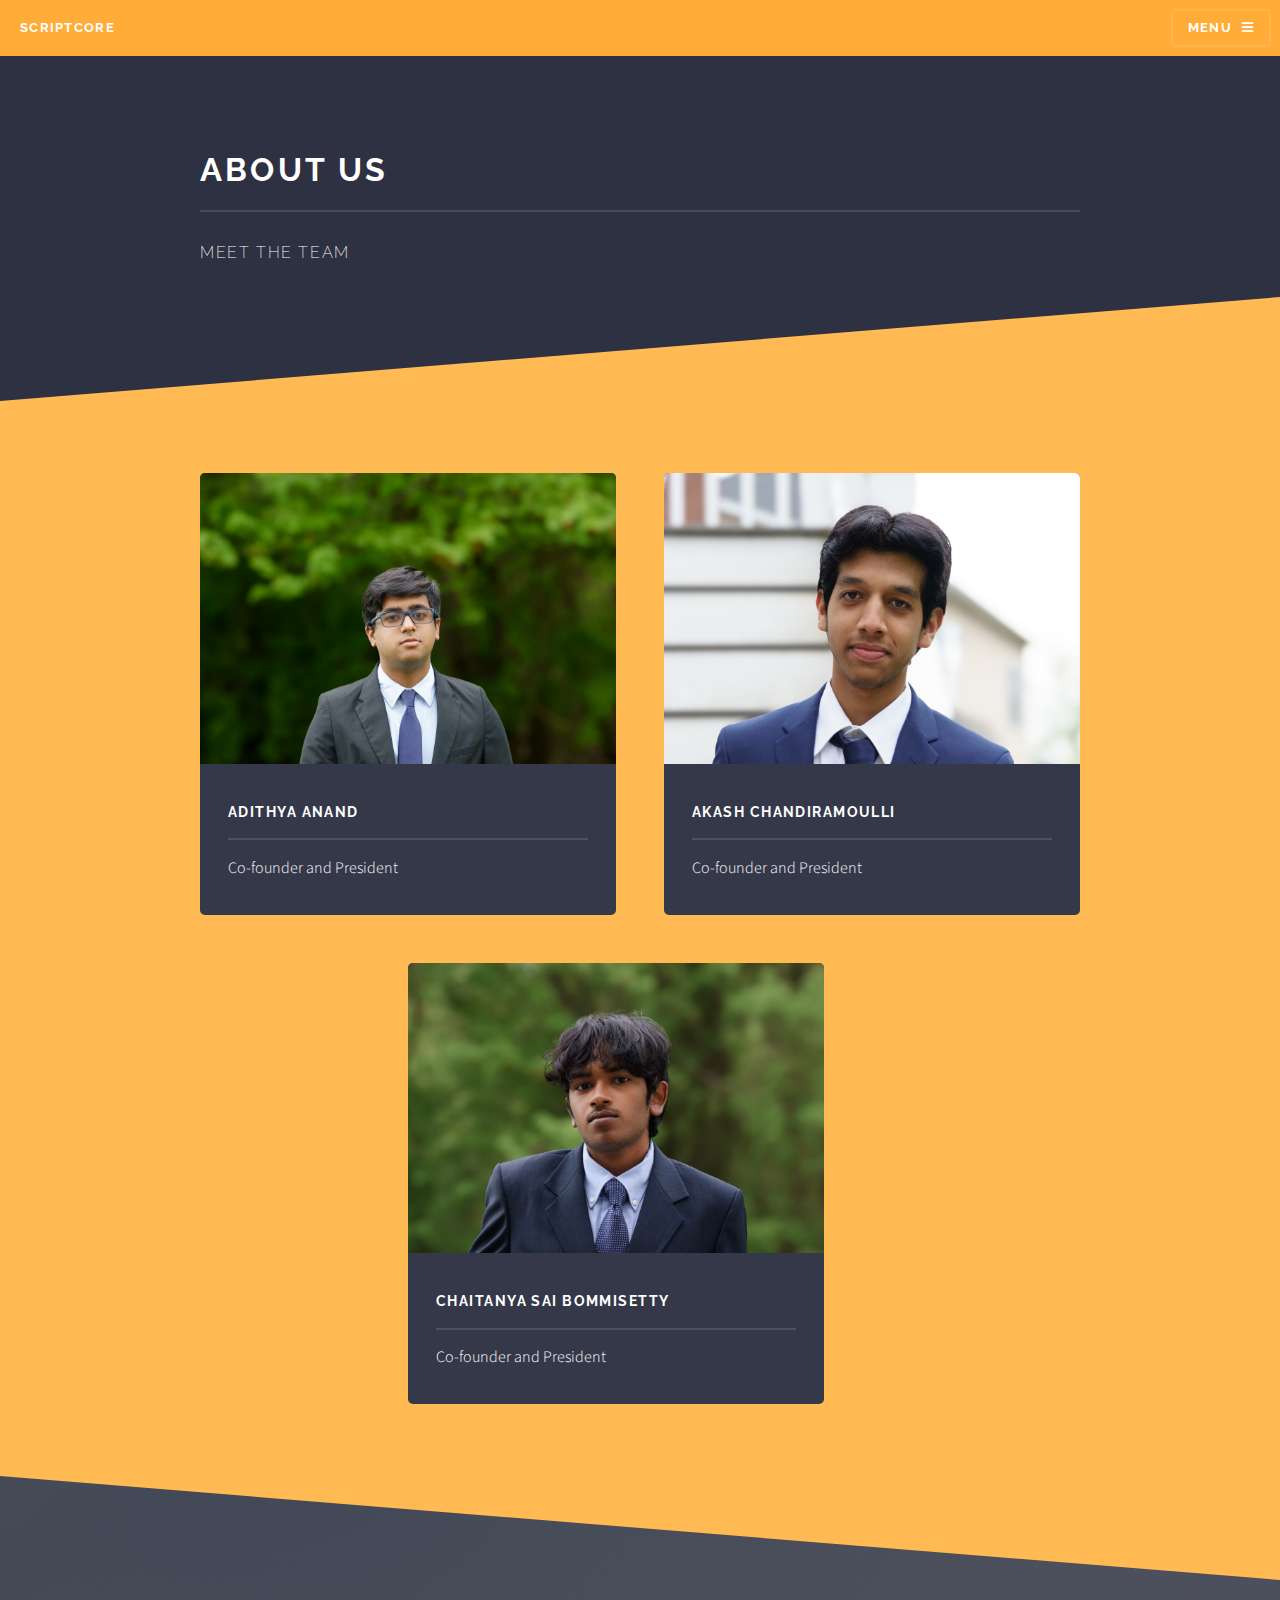
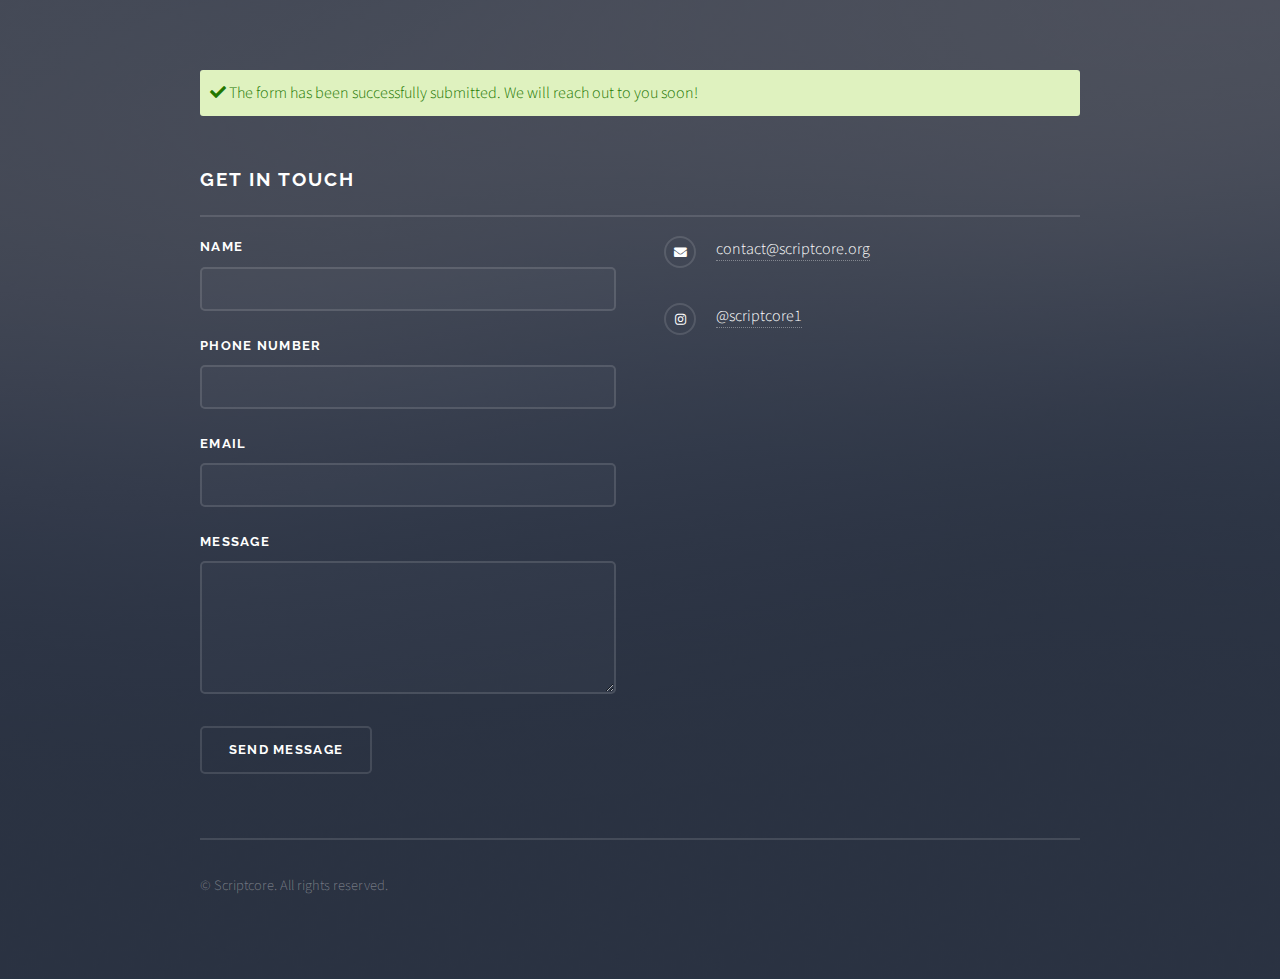
<file: about.html>
<!DOCTYPE HTML>
<!--
	Solid State by HTML5 UP
	html5up.net | @ajlkn
	Free for personal and commercial use under the CCA 3.0 license (html5up.net/license)
-->
<html>
	<head>
		<title>ScriptCore - About Us</title>
		<meta charset="utf-8" />
		<meta name="viewport" content="width=device-width, initial-scale=1, user-scalable=no" />
		<link rel="stylesheet" href="assets/css/gallery.css" />
		<noscript><link rel="stylesheet" href="assets/css/noscript.css" /></noscript>
        <link rel="stylesheet" href="assets/css/message.css" />

        <link rel="apple-touch-icon" sizes="180x180" href="logo/apple-touch-icon.png">
		<link rel="icon" type="image/png" sizes="32x32" href="logo/favicon-32x32.png">
		<link rel="icon" type="image/png" sizes="16x16" href="logo/favicon-16x16.png">
		<link rel="manifest" href="logo/site.webmanifest">
		<link rel="mask-icon" href="logo/safari-pinned-tab.svg" color="#5bbad5">
		<meta name="msapplication-TileColor" content="#da532c">
		<meta name="theme-color" content="#ffffff">

	</head>
	<body class="is-preload">

		<!-- Page Wrapper -->
			<div id="page-wrapper">

				<!-- Header -->
					<header id="header">
						<h1><a href="index">ScriptCore</a></h1>
						<nav>
							<a href="#menu">Menu</a>
						</nav>
					</header>

				<!-- Menu -->
					<nav id="menu">
						<div class="inner">
							<h2>Menu</h2>
							<ul class="links">
								<li><a href="index">Home</a></li>
								<li><a href="index#one">Mission</a></li>
								<li><a href="index#two">Programs</a></li>
								<li><a href="about">About Us</a></li>
								<li><a href="index#four">Accomplishments</a></li>
								<li><a href="#footer">Contact Us</a></li>
							</ul>
							<a href="#" class="close">Close</a>
						</div>
					</nav>

				<!-- Wrapper -->
					<section id="wrapper">
						<header>
							<div class="inner">
								<h2>About Us</h2>
								<p>Meet the team</p>
							</div>
						</header>

						<!-- Content -->
							<div class="wrapper">
								<div class="inner">

									<!-- <section>
										<h3 class="major">Text</h3>
										<p>This is <b>bold</b> and this is <strong>strong</strong>. This is <i>italic</i> and this is <em>emphasized</em>.
										This is <sup>superscript</sup> text and this is <sub>subscript</sub> text.
										This is <u>underlined</u> and this is code: <code>for (;;) { ... }</code>. Finally, <a href="#">this is a link</a>.</p>
										<h4>Blockquote</h4>
										<blockquote>Fringilla nisl. Donec accumsan interdum nisi, quis tincidunt felis sagittis eget tempus euismod. Vestibulum ante ipsum primis in faucibus vestibulum. Blandit adipiscing eu felis iaculis volutpat ac adipiscing accumsan faucibus. Vestibulum ante ipsum primis in faucibus lorem ipsum dolor sit amet nullam adipiscing eu felis.</blockquote>
										<h4>Preformatted</h4>
										<pre><code>i = 0;

while (!deck.isInOrder()) {
  print 'Iteration ' + i;
  deck.shuffle();
  i++;
}

print 'It took ' + i + ' iterations to sort the deck.';</code></pre>
									</section>

									<section>
										<h3 class="major">Lists</h3>
										<div class="row">
											<div class="col-6 col-12-medium">
												<h4>Unordered</h4>
												<ul>
													<li>Dolor pulvinar etiam.</li>
													<li>Sagittis adipiscing.</li>
													<li>Felis enim feugiat.</li>
												</ul>
												<h4>Alternate</h4>
												<ul class="alt">
													<li>Dolor pulvinar etiam.</li>
													<li>Sagittis adipiscing.</li>
													<li>Felis enim feugiat.</li>
												</ul>
											</div>
											<div class="col-6 col-12-medium">
												<h4>Ordered</h4>
												<ol>
													<li>Dolor pulvinar etiam.</li>
													<li>Etiam vel felis viverra.</li>
													<li>Felis enim feugiat.</li>
													<li>Dolor pulvinar etiam.</li>
													<li>Etiam vel felis lorem.</li>
													<li>Felis enim et feugiat.</li>
												</ol>
												<h4>Icons</h4>
												<ul class="icons">
													<li><a href="#" class="icon brands fa-twitter"><span class="label">Twitter</span></a></li>
													<li><a href="#" class="icon brands fa-facebook-f"><span class="label">Facebook</span></a></li>
													<li><a href="#" class="icon brands fa-instagram"><span class="label">Instagram</span></a></li>
													<li><a href="#" class="icon brands fa-github"><span class="label">Github</span></a></li>
												</ul>
											</div>
										</div>
										<h4>Actions</h4>
										<div class="row">
											<div class="col-6 col-12-medium">
												<ul class="actions">
													<li><a href="#" class="button primary">Default</a></li>
													<li><a href="#" class="button">Default</a></li>
												</ul>
												<ul class="actions small">
													<li><a href="#" class="button primary small">Small</a></li>
													<li><a href="#" class="button small">Small</a></li>
												</ul>
												<ul class="actions stacked">
													<li><a href="#" class="button primary">Default</a></li>
													<li><a href="#" class="button">Default</a></li>
												</ul>
												<ul class="actions stacked small">
													<li><a href="#" class="button primary small">Small</a></li>
													<li><a href="#" class="button small">Small</a></li>
												</ul>
											</div>
											<div class="col-6 col-12-medium">
												<ul class="actions stacked">
													<li><a href="#" class="button primary fit">Default</a></li>
													<li><a href="#" class="button fit">Default</a></li>
												</ul>
												<ul class="actions stacked small">
													<li><a href="#" class="button primary small fit">Small</a></li>
													<li><a href="#" class="button small fit">Small</a></li>
												</ul>
											</div>
										</div>
										<h4>Pagination</h4>
										<ul class="pagination">
											<li><span class="button small disabled">Prev</span></li>
											<li><a href="#" class="page active">1</a></li>
											<li><a href="#" class="page">2</a></li>
											<li><a href="#" class="page">3</a></li>
											<li><span>&hellip;</span></li>
											<li><a href="#" class="page">8</a></li>
											<li><a href="#" class="page">9</a></li>
											<li><a href="#" class="page">10</a></li>
											<li><a href="#" class="button small">Next</a></li>
										</ul>
									</section>

									<section>
										<h3 class="major">Table</h3>
										<h4>Default</h4>
										<div class="table-wrapper">
											<table>
												<thead>
													<tr>
														<th>Name</th>
														<th>Description</th>
														<th>Price</th>
													</tr>
												</thead>
												<tbody>
													<tr>
														<td>Item One</td>
														<td>Ante turpis integer aliquet porttitor.</td>
														<td>29.99</td>
													</tr>
													<tr>
														<td>Item Two</td>
														<td>Vis ac commodo adipiscing arcu aliquet.</td>
														<td>19.99</td>
													</tr>
													<tr>
														<td>Item Three</td>
														<td> Morbi faucibus arcu accumsan lorem.</td>
														<td>29.99</td>
													</tr>
													<tr>
														<td>Item Four</td>
														<td>Vitae integer tempus condimentum.</td>
														<td>19.99</td>
													</tr>
													<tr>
														<td>Item Five</td>
														<td>Ante turpis integer aliquet porttitor.</td>
														<td>29.99</td>
													</tr>
												</tbody>
												<tfoot>
													<tr>
														<td colspan="2"></td>
														<td>100.00</td>
													</tr>
												</tfoot>
											</table>
										</div>

										<h4>Alternate</h4>
										<div class="table-wrapper">
											<table class="alt">
												<thead>
													<tr>
														<th>Name</th>
														<th>Description</th>
														<th>Price</th>
													</tr>
												</thead>
												<tbody>
													<tr>
														<td>Item One</td>
														<td>Ante turpis integer aliquet porttitor.</td>
														<td>29.99</td>
													</tr>
													<tr>
														<td>Item Two</td>
														<td>Vis ac commodo adipiscing arcu aliquet.</td>
														<td>19.99</td>
													</tr>
													<tr>
														<td>Item Three</td>
														<td> Morbi faucibus arcu accumsan lorem.</td>
														<td>29.99</td>
													</tr>
													<tr>
														<td>Item Four</td>
														<td>Vitae integer tempus condimentum.</td>
														<td>19.99</td>
													</tr>
													<tr>
														<td>Item Five</td>
														<td>Ante turpis integer aliquet porttitor.</td>
														<td>29.99</td>
													</tr>
												</tbody>
												<tfoot>
													<tr>
														<td colspan="2"></td>
														<td>100.00</td>
													</tr>
												</tfoot>
											</table>
										</div>
									</section>

									<section>
										<h3 class="major">Buttons</h3>
										<ul class="actions">
											<li><a href="#" class="button primary">Primary</a></li>
											<li><a href="#" class="button">Default</a></li>
										</ul>
										<ul class="actions">
											<li><a href="#" class="button large">Large</a></li>
											<li><a href="#" class="button small">Small</a></li>
										</ul>
										<ul class="actions fit">
											<li><a href="#" class="button fit">Fit</a></li>
											<li><a href="#" class="button primary fit">Fit</a></li>
											<li><a href="#" class="button fit">Fit</a></li>
										</ul>
										<ul class="actions fit small">
											<li><a href="#" class="button primary fit small">Fit + Small</a></li>
											<li><a href="#" class="button fit small">Fit + Small</a></li>
											<li><a href="#" class="button primary fit small">Fit + Small</a></li>
										</ul>
										<ul class="actions">
											<li><a href="#" class="button primary icon solid fa-download">Icon</a></li>
											<li><a href="#" class="button icon solid fa-download">Icon</a></li>
										</ul>
										<ul class="actions">
											<li><span class="button primary disabled">Disabled</span></li>
											<li><span class="button disabled">Disabled</span></li>
										</ul>
									</section> -->

									<!-- <section>
										<h3 class="major">Form</h3>
										<form method="post" action="#">
											<div class="row gtr-uniform">
												<div class="col-6 col-12-xsmall">
													<label for="demo-name">Name</label>
													<input type="text" name="demo-name" id="demo-name" value="" />
												</div>
												<div class="col-6 col-12-xsmall">
													<label for="demo-email">Email</label>
													<input type="email" name="demo-email" id="demo-email" value="" />
												</div>
												<div class="col-12">
													<label for="demo-category">Category</label>
													<select name="demo-category" id="demo-category">
														<option value="">-</option>
														<option value="1">Manufacturing</option>
														<option value="1">Shipping</option>
														<option value="1">Administration</option>
														<option value="1">Human Resources</option>
													</select>
												</div>
												<div class="col-4 col-12-small">
													<input type="radio" id="demo-priority-low" name="demo-priority" checked>
													<label for="demo-priority-low">Low Priority</label>
												</div>
												<div class="col-4 col-12-small">
													<input type="radio" id="demo-priority-normal" name="demo-priority">
													<label for="demo-priority-normal">Normal Priority</label>
												</div>
												<div class="col-4 col-12-small">
													<input type="radio" id="demo-priority-high" name="demo-priority">
													<label for="demo-priority-high">High Priority</label>
												</div>
												<div class="col-6 col-12-small">
													<input type="checkbox" id="demo-copy" name="demo-copy">
													<label for="demo-copy">Email me a copy</label>
												</div>
												<div class="col-6 col-12-small">
													<input type="checkbox" id="demo-human" name="demo-human" checked>
													<label for="demo-human">Not a robot</label>
												</div>
												<div class="col-12">
													<label for="demo-message">Message</label>
													<textarea name="demo-message" id="demo-message" rows="6"></textarea>
												</div>
												<div class="col-12">
													<ul class="actions">
														<li><input type="submit" value="Send Message" class="primary" /></li>
														<li><input type="reset" value="Reset" /></li>
													</ul>
												</div>
											</div>
										</form>
									</section>
 -->
									<section>
										<!-- <h3 class="major">Image</h3>
										<h4>Fit</h4> -->
										<!-- <div class="box alt">
											<div class="row gtr-uniform">
												<div class="col-12"><span class="image fit"><img src="images/pic08.jpg" alt="" /></span></div>
												<div class="col-4"><span class="image fit"><img src="images/pic05.jpg" alt="" /></span></div>
												<div class="col-4"><span class="image fit"><img src="images/pic06.jpg" alt="" /></span></div>
												<div class="col-4"><span class="image fit"><img src="images/pic07.jpg" alt="" /></span></div>
												<div class="col-4"><span class="image fit"><img src="images/pic07.jpg" alt="" /></span></div>
												<div class="col-4"><span class="image fit"><img src="images/pic05.jpg" alt="" /></span></div>
												<div class="col-4"><span class="image fit"><img src="images/pic06.jpg" alt="" /></span></div>
												<div class="col-4"><span class="image fit"><img src="images/pic06.jpg" alt="" /></span></div>
												<div class="col-4"><span class="image fit"><img src="images/pic07.jpg" alt="" /></span></div>
												<div class="col-4"><span class="image fit"><img src="images/pic05.jpg" alt="" /></span></div>
											</div>
										</div> -->
										<!-- <h4>Left &amp; Right</h4> -->
										<!-- <p><span class="image right"><img src="images/pic01.jpg" alt="" /></span>Adithya Anand - Co-founder and President</p>
										<p><span class="image left"><img src="images/pic02.jpg" alt="" /></span>Akash Chandiramoulli - Co-founder and President</p>
										<p><span class="image right"><img src="images/pic02.jpg" alt="" /></span>Chaitanya Sai Bommisetty - Co-founder and President</p> -->
										<!-- <p><span class="image left"><img src="images/pic01.jpg" alt="" /></span>Morbi mattis mi consectetur tortor elementum, varius pellentesque velit convallis. Aenean tincidunt lectus auctor mauris maximus, ac scelerisque ipsum tempor. Duis vulputate ex et ex tincidunt, quis lacinia velit aliquet. Duis non efficitur nisi, id malesuada justo. Maecenas sagittis felis ac sagittis semper. Curabitur purus leo, tempus sed finibus eget, fringilla quis risus. Maecenas et lorem quis sem varius sagittis et a est. Maecenas iaculis iaculis sem. Donec vel dolor at arcu tincidunt bibendum. Interdum et malesuada fames ac ante ipsum primis in faucibus. Fusce ut aliquet justo. Donec id neque ipsum. Integer eget ultricies odio. Nam vel ex a orci fringilla tincidunt. Aliquam eleifend ligula non velit accumsan cursus. Etiam ut gravida sapien. Morbi mattis mi consectetur tortor elementum, varius pellentesque velit convallis. Aenean tincidunt lectus auctor mauris maximus, ac scelerisque ipsum tempor. Duis vulputate ex et ex tincidunt, quis lacinia velit aliquet. Duis non efficitur nisi, id malesuada justo. Maecenas sagittis felis ac sagittis semper. Curabitur purus leo, tempus sed finibus eget, fringilla quis risus. Maecenas et lorem quis sem varius sagittis et a est. Maecenas iaculis iaculis sem. Donec vel dolor at arcu tincidunt bibendum. Interdum et malesuada fames ac ante ipsum primis in faucibus. Fusce ut aliquet justo. Donec id neque ipsum. Integer eget ultricies odio. Nam vel ex a orci fringilla tincidunt. Aliquam eleifend ligula non velit accumsan cursus. Etiam ut gravida sapien.</p>
										<p><span class="image right"><img src="images/pic02.jpg" alt="" /></span>Vestibulum ultrices risus velit, sit amet blandit massa auctor sit amet. Sed eu lectus sem. Phasellus in odio at ipsum porttitor mollis id vel diam. Praesent sit amet posuere risus, eu faucibus lectus. Vivamus ex ligula, tempus pulvinar ipsum in, auctor porta quam. Proin nec dui cursus, posuere dui eget interdum. Fusce lectus magna, sagittis at facilisis vitae, pellentesque at etiam. Quisque posuere leo quis sem commodo, vel scelerisque nisi scelerisque. Suspendisse id quam vel tortor tincidunt suscipit. Nullam auctor orci eu dolor consectetur, interdum ullamcorper ante tincidunt. Mauris felis nec felis elementum varius. Nam sapien ante, varius in pulvinar vitae, rhoncus id massa. Donec varius ex in mauris ornare, eget euismod urna egestas. Etiam lacinia tempor ipsum, sodales porttitor justo. Aliquam dolor quam, semper in tortor eu, volutpat efficitur quam. Fusce nec fermentum nisl. Aenean erat diam, tempus aliquet erat. Etiam iaculis nulla ipsum, et pharetra libero rhoncus ut. Phasellus rutrum cursus velit, eget condimentum nunc blandit vel. In at pulvinar lectus. Morbi diam ante, vulputate et imperdiet eget, fermentum non dolor. Ut eleifend sagittis tincidunt. Sed viverra commodo mi, ac rhoncus justo. Duis neque ligula, elementum ut enim vel, posuere finibus justo. Vivamus facilisis maximus nibh quis pulvinar. Quisque hendrerit in ipsum id tellus facilisis fermentum. Proin mauris dui.</p> -->


									</section>

									<section class="features" style="display: flex; align-items: center; justify-content: center;">
										<article>
											<a href="#" class="image"><img src="images/adithya.jpg" alt="" /></a>
											<h3 class="major">Adithya Anand</h3>
											<p>Co-founder and President</p>
											<!-- <a href="#" class="special">Learn more</a> -->
										</article>
                                        <article>
											<a href="#" class="image"><img src="images/akash.jpg" alt="" /></a>
											<h3 class="major">Akash Chandiramoulli</h3>
											<p>Co-founder and President</p>
											<!-- <a href="#" class="special">Learn more</a> -->
										</article>
										<article>
											<a href="#" class="image"><img src="images/chetan.jpg" alt="" /></a>
											<h3 class="major">Chaitanya Sai Bommisetty</h3>
											<p>Co-founder and President</p>
											<!-- <a href="#" class="special">Learn more</a> -->
										</article>

                                    </section>



								</div>
							</div>

					</section>

				<!-- Footer -->
                <section id="footer">
                    <div class="inner">
        
                        <div id="success" class="success-msg" style="margin-bottom: 3rem;">
                            <i class="fa fa-check"></i>
                            The form has been successfully submitted. We will reach out to you soon!
                          </div>	
        
                        <h2 class="major">Get in touch</h2>
                        <!-- <p>Cras mattis ante fermentum, malesuada neque vitae, eleifend erat. Phasellus non pulvinar erat. Fusce tincidunt, nisl eget mattis egestas, purus ipsum consequat orci, sit amet lobortis lorem lacus in tellus. Sed ac elementum arcu. Quisque placerat auctor laoreet.</p> -->
                        <iframe name="dummyframe" id="dummyframe" style="display: none;"></iframe>
                        <!-- <form id="contactform" target="dummyframe" method="post" action="https://docs.google.com/forms/u/0/d/e/1FAIpQLSdotjRMPLAdAMb_u1RVtGfM_t2ip_XdPztC2rymi3YVoEdqGA/formResponse" onsubmit=""> -->
                        <form id="contactform" target="dummyframe" method="post" action="https://script.google.com/macros/s/AKfycbzDflHV111he6PPE5iCcaWmEhds_XDQoPU_PxRS6ZGEFOyR8jmKX-a_Cjii0JQQZCnO/exec" onsubmit="">
                            <div class="fields">
        
                                <input type="hidden" name="Date" value="" id="date">
                                <!-- <input type="hidden" name="Name" value="fjdksla;jkl;fdsajkl;fasd" id="name"> -->
        
                                
                                <div class="field">
                                    <label for="Name">Name</label>
                                    <!-- <input type="text" required name="entry.1493623600" id="name" /> -->
                                    <input type="text" name="Name" id="name">
                                </div>
                                <div class="field">
                                    <label for="Phone Number">Phone Number</label>
                                    <!-- <input type="tel" required name="entry.440994670" id="phone" /> -->
                                    <input type="text" required name="Phone Number" id="phone" />
                                </div>
                                <div class="field">
                                    <label for="Email">Email</label>
                                    <!-- <input type="email" required name="entry.1065624121" id="email" /> -->
                                    <input type="email" required name="Email" id="email" />
                                </div>
                                <div class="field">
                                    <label for="Message">Message</label>
                                    <!-- <textarea name="entry.1279566402" required id="message" rows="4"></textarea> -->
                                    <textarea name="Message" required id="Message" rows="4"></textarea>
                                </div>
                            </div>
                            <ul class="actions">
                                <li><input type="submit" value="Send Message" /></li>
                            </ul>
                        </form>
                        <ul class="contact">
                            <!-- <li class="icon solid fa-home">
                                            Untitled Inc<br />
                                            1234 Somewhere Road Suite #2894<br />
                                            Nashville, TN 00000-0000
                                        </li>
                                        <li class="icon solid fa-phone">(000) 000-0000</li> -->
                            <li class="icon solid fa-envelope"><a
                                    href="mailto:contact@scriptcore.org">contact@scriptcore.org</a></li>
                            <!-- <li class="icon brands fa-twitter"><a href="#">twitter.com/untitled-tld</a></li>
                                        <li class="icon brands fa-facebook-f"><a href="#">facebook.com/untitled-tld</a></li> -->
                            <li class="icon brands fa-instagram"><a target="_blank" href="https://www.instagram.com/scriptcore1">@scriptcore1</a></li>
                        </ul>
                        <ul class="copyright">
                            <li>&copy; Scriptcore. All rights reserved.</li>
                        </ul>
                    </div>
                </section>
        
            </div>
                
        
            <script src="https://ajax.googleapis.com/ajax/libs/jquery/3.7.1/jquery.min.js"></script>
                

		<!-- Scripts -->
            <script src="assets/js/message.js"></script>
			<script src="assets/js/jquery.min.js"></script>
			<script src="assets/js/jquery.scrollex.min.js"></script>
			<script src="assets/js/browser.min.js"></script>
			<script src="assets/js/breakpoints.min.js"></script>
			<script src="assets/js/util.js"></script>
			<script src="assets/js/main.js"></script>

	</body>
</html>
</file>
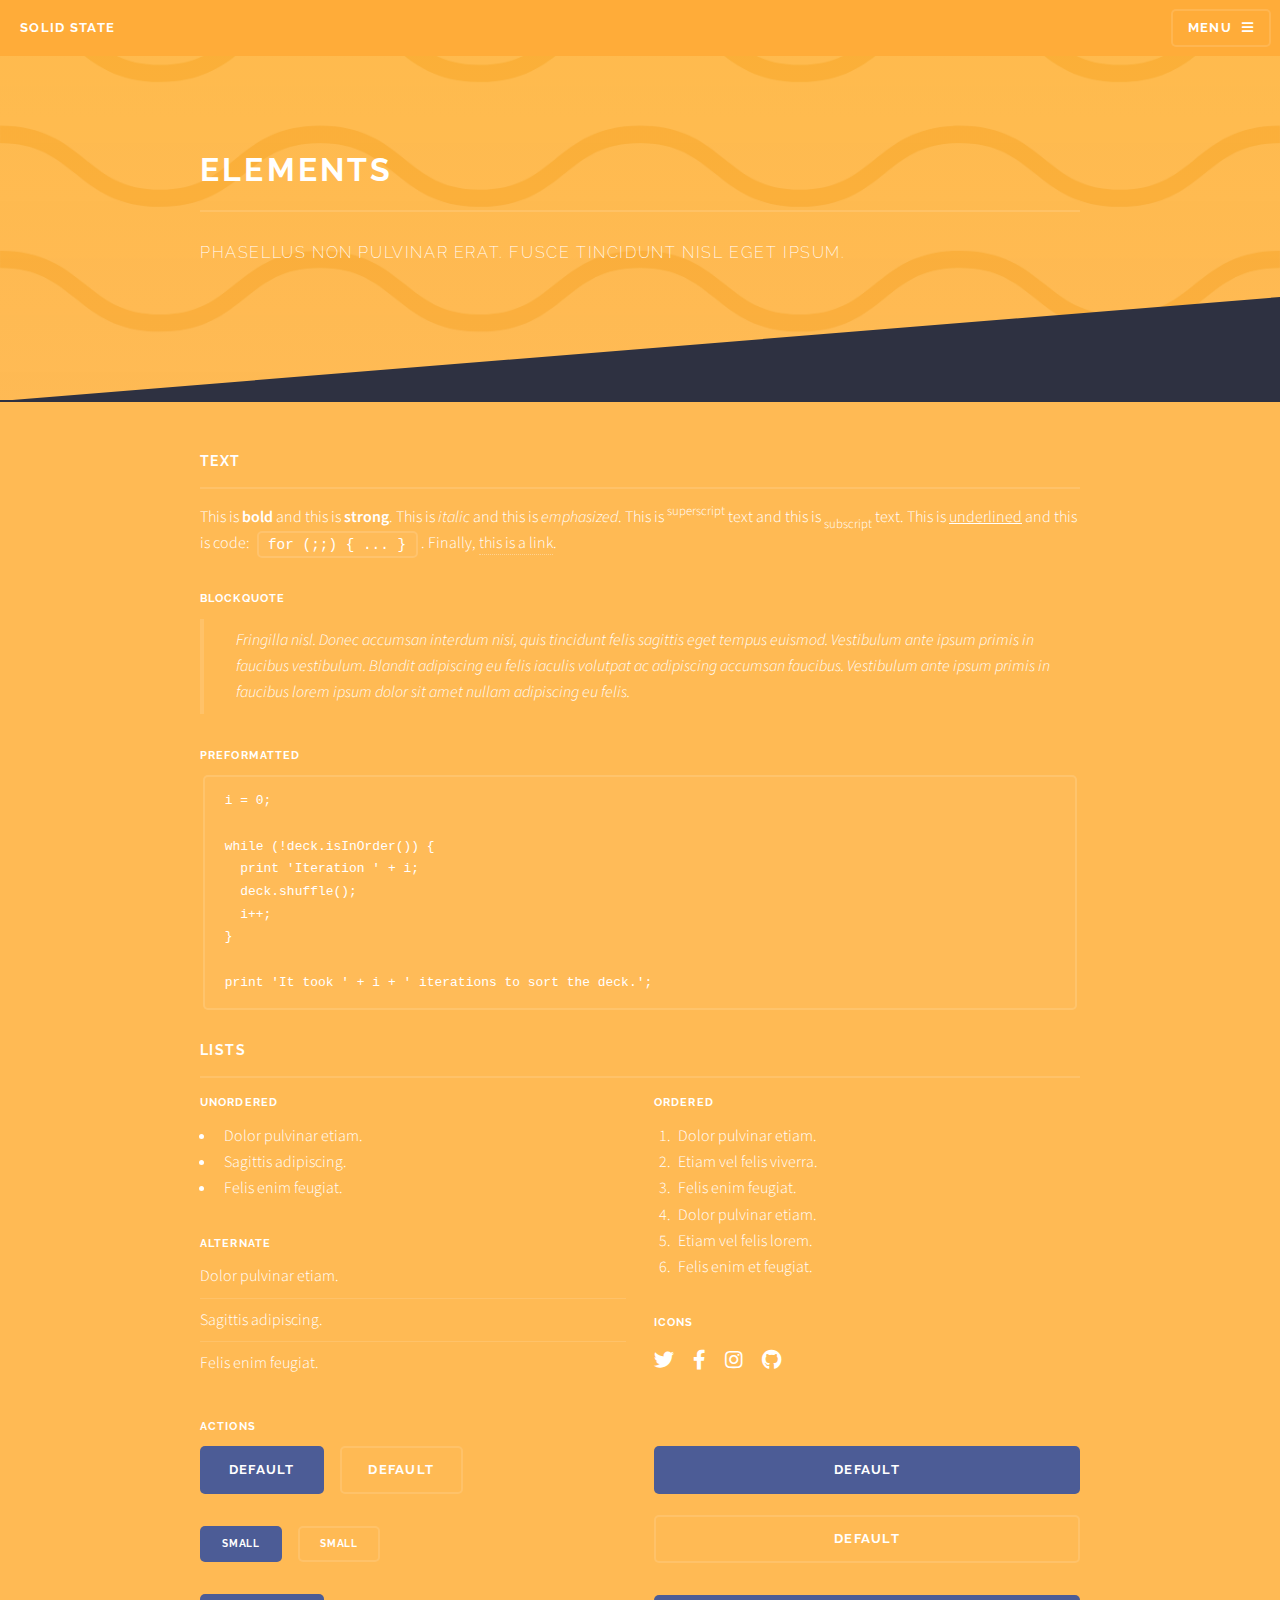
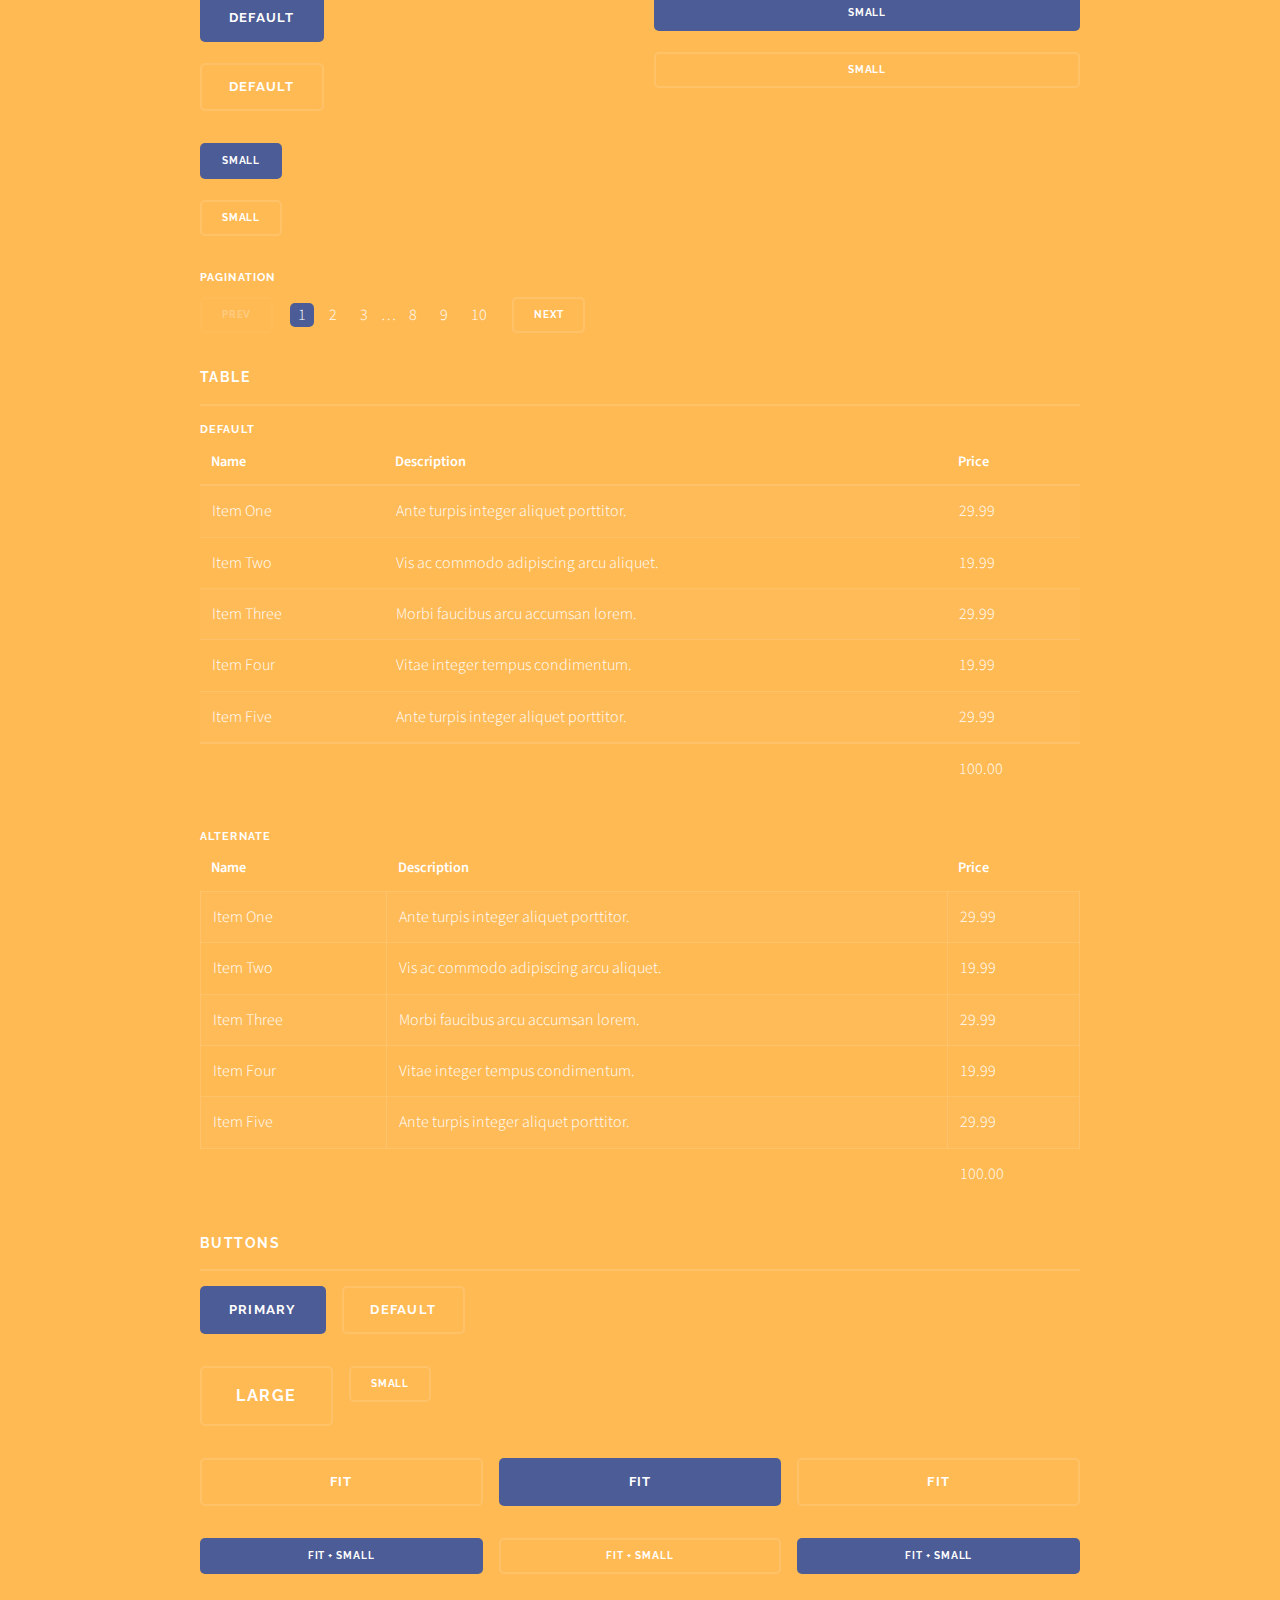
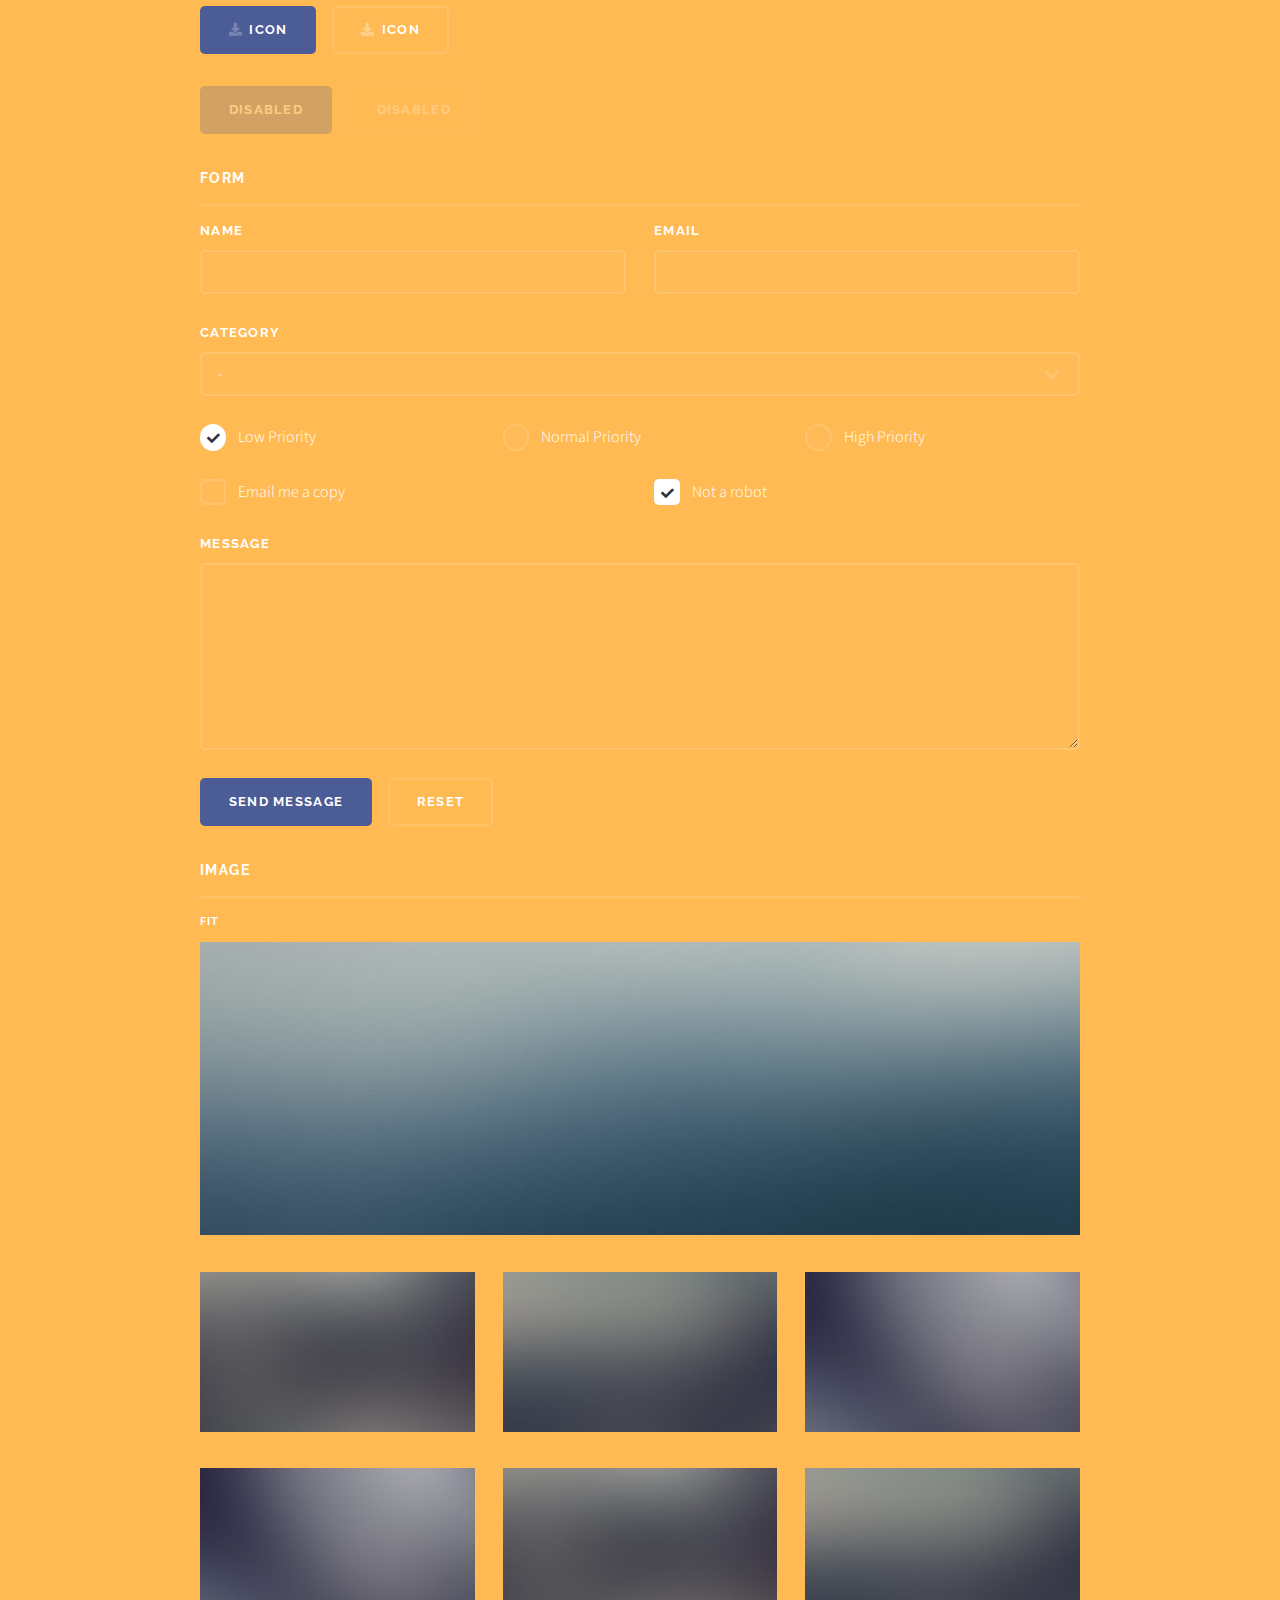
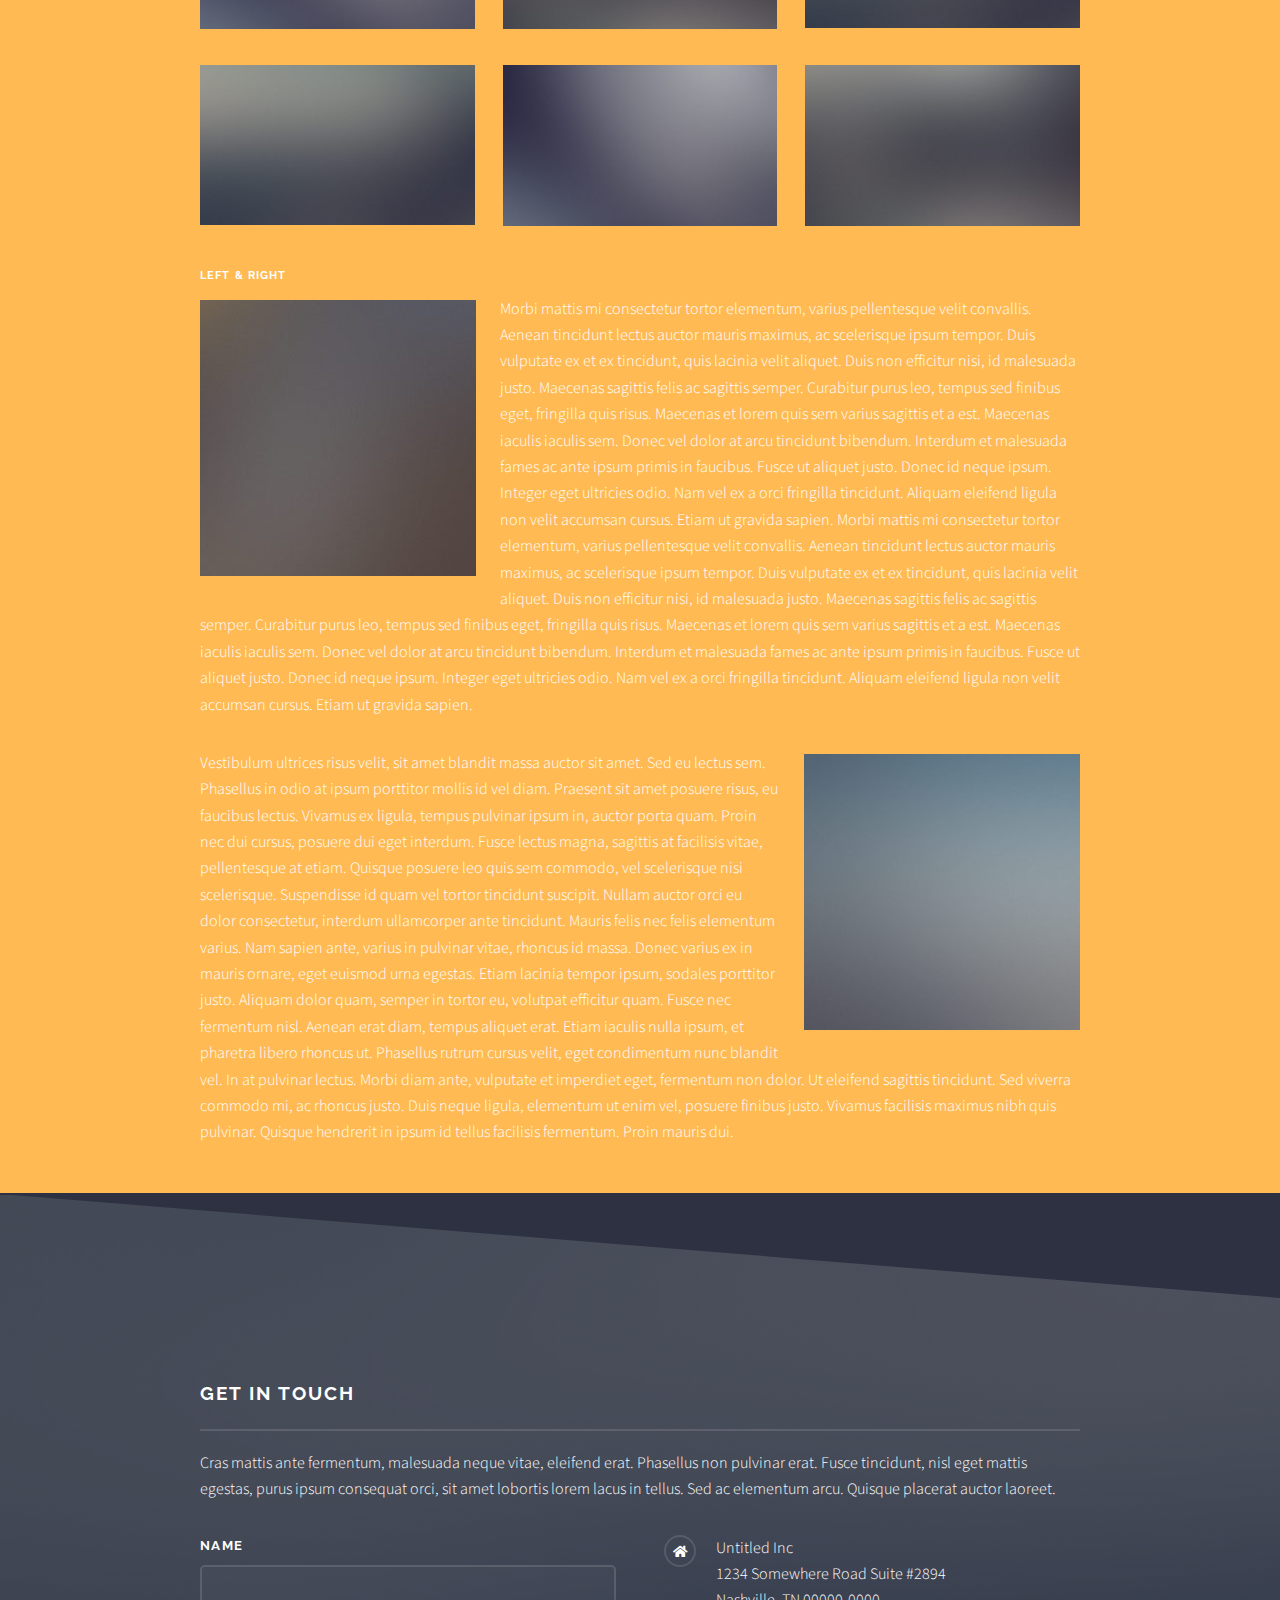
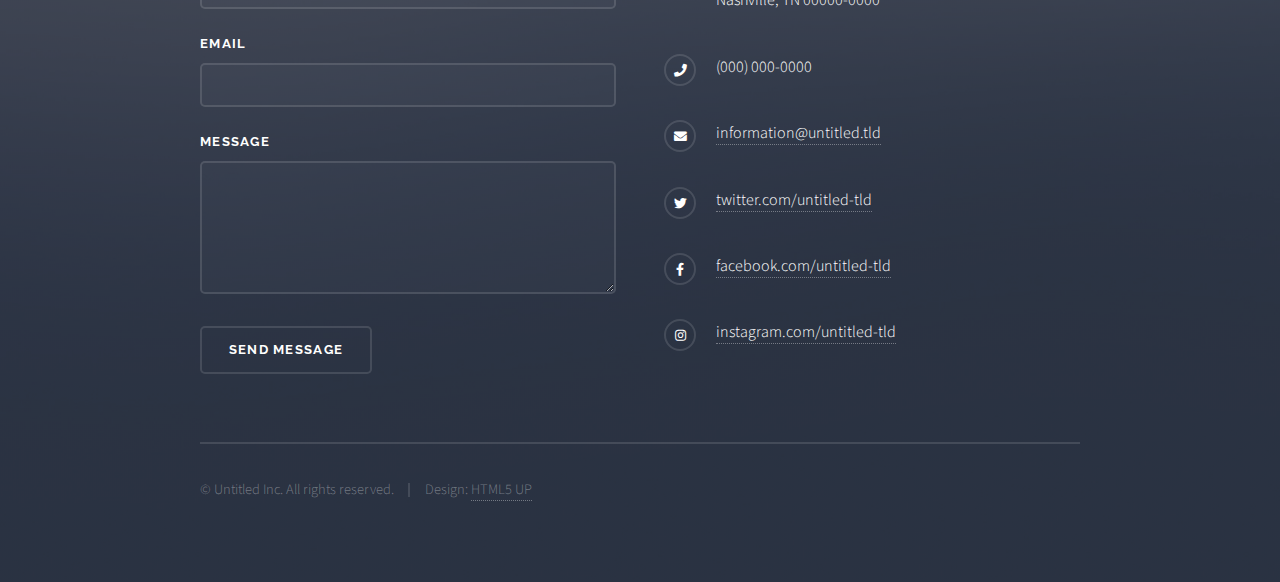
<file: elements.html>
<!DOCTYPE HTML>
<!--
	Solid State by HTML5 UP
	html5up.net | @ajlkn
	Free for personal and commercial use under the CCA 3.0 license (html5up.net/license)
-->
<html>
	<head>
		<title>Elements - Solid State by HTML5 UP</title>
		<meta charset="utf-8" />
		<meta name="viewport" content="width=device-width, initial-scale=1, user-scalable=no" />
		<link rel="stylesheet" href="assets/css/main.css" />
		<noscript><link rel="stylesheet" href="assets/css/noscript.css" /></noscript>
	</head>
	<body class="is-preload">

		<!-- Page Wrapper -->
			<div id="page-wrapper">

				<!-- Header -->
					<header id="header">
						<h1><a href="index.html">Solid State</a></h1>
						<nav>
							<a href="#menu">Menu</a>
						</nav>
					</header>

				<!-- Menu -->
					<nav id="menu">
						<div class="inner">
							<h2>Menu</h2>
							<ul class="links">
								<li><a href="index.html">Home</a></li>
								<li><a href="generic.html">Generic</a></li>
								<li><a href="elements.html">Elements</a></li>
								<li><a href="#">Log In</a></li>
								<li><a href="#">Sign Up</a></li>
							</ul>
							<a href="#" class="close">Close</a>
						</div>
					</nav>

				<!-- Wrapper -->
					<section id="wrapper">
						<header>
							<div class="inner">
								<h2>Elements</h2>
								<p>Phasellus non pulvinar erat. Fusce tincidunt nisl eget ipsum.</p>
							</div>
						</header>

						<!-- Content -->
							<div class="wrapper">
								<div class="inner">

									<section>
										<h3 class="major">Text</h3>
										<p>This is <b>bold</b> and this is <strong>strong</strong>. This is <i>italic</i> and this is <em>emphasized</em>.
										This is <sup>superscript</sup> text and this is <sub>subscript</sub> text.
										This is <u>underlined</u> and this is code: <code>for (;;) { ... }</code>. Finally, <a href="#">this is a link</a>.</p>
										<h4>Blockquote</h4>
										<blockquote>Fringilla nisl. Donec accumsan interdum nisi, quis tincidunt felis sagittis eget tempus euismod. Vestibulum ante ipsum primis in faucibus vestibulum. Blandit adipiscing eu felis iaculis volutpat ac adipiscing accumsan faucibus. Vestibulum ante ipsum primis in faucibus lorem ipsum dolor sit amet nullam adipiscing eu felis.</blockquote>
										<h4>Preformatted</h4>
										<pre><code>i = 0;

while (!deck.isInOrder()) {
  print 'Iteration ' + i;
  deck.shuffle();
  i++;
}

print 'It took ' + i + ' iterations to sort the deck.';</code></pre>
									</section>

									<section>
										<h3 class="major">Lists</h3>
										<div class="row">
											<div class="col-6 col-12-medium">
												<h4>Unordered</h4>
												<ul>
													<li>Dolor pulvinar etiam.</li>
													<li>Sagittis adipiscing.</li>
													<li>Felis enim feugiat.</li>
												</ul>
												<h4>Alternate</h4>
												<ul class="alt">
													<li>Dolor pulvinar etiam.</li>
													<li>Sagittis adipiscing.</li>
													<li>Felis enim feugiat.</li>
												</ul>
											</div>
											<div class="col-6 col-12-medium">
												<h4>Ordered</h4>
												<ol>
													<li>Dolor pulvinar etiam.</li>
													<li>Etiam vel felis viverra.</li>
													<li>Felis enim feugiat.</li>
													<li>Dolor pulvinar etiam.</li>
													<li>Etiam vel felis lorem.</li>
													<li>Felis enim et feugiat.</li>
												</ol>
												<h4>Icons</h4>
												<ul class="icons">
													<li><a href="#" class="icon brands fa-twitter"><span class="label">Twitter</span></a></li>
													<li><a href="#" class="icon brands fa-facebook-f"><span class="label">Facebook</span></a></li>
													<li><a href="#" class="icon brands fa-instagram"><span class="label">Instagram</span></a></li>
													<li><a href="#" class="icon brands fa-github"><span class="label">Github</span></a></li>
												</ul>
											</div>
										</div>
										<h4>Actions</h4>
										<div class="row">
											<div class="col-6 col-12-medium">
												<ul class="actions">
													<li><a href="#" class="button primary">Default</a></li>
													<li><a href="#" class="button">Default</a></li>
												</ul>
												<ul class="actions small">
													<li><a href="#" class="button primary small">Small</a></li>
													<li><a href="#" class="button small">Small</a></li>
												</ul>
												<ul class="actions stacked">
													<li><a href="#" class="button primary">Default</a></li>
													<li><a href="#" class="button">Default</a></li>
												</ul>
												<ul class="actions stacked small">
													<li><a href="#" class="button primary small">Small</a></li>
													<li><a href="#" class="button small">Small</a></li>
												</ul>
											</div>
											<div class="col-6 col-12-medium">
												<ul class="actions stacked">
													<li><a href="#" class="button primary fit">Default</a></li>
													<li><a href="#" class="button fit">Default</a></li>
												</ul>
												<ul class="actions stacked small">
													<li><a href="#" class="button primary small fit">Small</a></li>
													<li><a href="#" class="button small fit">Small</a></li>
												</ul>
											</div>
										</div>
										<h4>Pagination</h4>
										<ul class="pagination">
											<li><span class="button small disabled">Prev</span></li>
											<li><a href="#" class="page active">1</a></li>
											<li><a href="#" class="page">2</a></li>
											<li><a href="#" class="page">3</a></li>
											<li><span>&hellip;</span></li>
											<li><a href="#" class="page">8</a></li>
											<li><a href="#" class="page">9</a></li>
											<li><a href="#" class="page">10</a></li>
											<li><a href="#" class="button small">Next</a></li>
										</ul>
									</section>

									<section>
										<h3 class="major">Table</h3>
										<h4>Default</h4>
										<div class="table-wrapper">
											<table>
												<thead>
													<tr>
														<th>Name</th>
														<th>Description</th>
														<th>Price</th>
													</tr>
												</thead>
												<tbody>
													<tr>
														<td>Item One</td>
														<td>Ante turpis integer aliquet porttitor.</td>
														<td>29.99</td>
													</tr>
													<tr>
														<td>Item Two</td>
														<td>Vis ac commodo adipiscing arcu aliquet.</td>
														<td>19.99</td>
													</tr>
													<tr>
														<td>Item Three</td>
														<td> Morbi faucibus arcu accumsan lorem.</td>
														<td>29.99</td>
													</tr>
													<tr>
														<td>Item Four</td>
														<td>Vitae integer tempus condimentum.</td>
														<td>19.99</td>
													</tr>
													<tr>
														<td>Item Five</td>
														<td>Ante turpis integer aliquet porttitor.</td>
														<td>29.99</td>
													</tr>
												</tbody>
												<tfoot>
													<tr>
														<td colspan="2"></td>
														<td>100.00</td>
													</tr>
												</tfoot>
											</table>
										</div>

										<h4>Alternate</h4>
										<div class="table-wrapper">
											<table class="alt">
												<thead>
													<tr>
														<th>Name</th>
														<th>Description</th>
														<th>Price</th>
													</tr>
												</thead>
												<tbody>
													<tr>
														<td>Item One</td>
														<td>Ante turpis integer aliquet porttitor.</td>
														<td>29.99</td>
													</tr>
													<tr>
														<td>Item Two</td>
														<td>Vis ac commodo adipiscing arcu aliquet.</td>
														<td>19.99</td>
													</tr>
													<tr>
														<td>Item Three</td>
														<td> Morbi faucibus arcu accumsan lorem.</td>
														<td>29.99</td>
													</tr>
													<tr>
														<td>Item Four</td>
														<td>Vitae integer tempus condimentum.</td>
														<td>19.99</td>
													</tr>
													<tr>
														<td>Item Five</td>
														<td>Ante turpis integer aliquet porttitor.</td>
														<td>29.99</td>
													</tr>
												</tbody>
												<tfoot>
													<tr>
														<td colspan="2"></td>
														<td>100.00</td>
													</tr>
												</tfoot>
											</table>
										</div>
									</section>

									<section>
										<h3 class="major">Buttons</h3>
										<ul class="actions">
											<li><a href="#" class="button primary">Primary</a></li>
											<li><a href="#" class="button">Default</a></li>
										</ul>
										<ul class="actions">
											<li><a href="#" class="button large">Large</a></li>
											<li><a href="#" class="button small">Small</a></li>
										</ul>
										<ul class="actions fit">
											<li><a href="#" class="button fit">Fit</a></li>
											<li><a href="#" class="button primary fit">Fit</a></li>
											<li><a href="#" class="button fit">Fit</a></li>
										</ul>
										<ul class="actions fit small">
											<li><a href="#" class="button primary fit small">Fit + Small</a></li>
											<li><a href="#" class="button fit small">Fit + Small</a></li>
											<li><a href="#" class="button primary fit small">Fit + Small</a></li>
										</ul>
										<ul class="actions">
											<li><a href="#" class="button primary icon solid fa-download">Icon</a></li>
											<li><a href="#" class="button icon solid fa-download">Icon</a></li>
										</ul>
										<ul class="actions">
											<li><span class="button primary disabled">Disabled</span></li>
											<li><span class="button disabled">Disabled</span></li>
										</ul>
									</section>

									<section>
										<h3 class="major">Form</h3>
										<form method="post" action="#">
											<div class="row gtr-uniform">
												<div class="col-6 col-12-xsmall">
													<label for="demo-name">Name</label>
													<input type="text" name="demo-name" id="demo-name" value="" />
												</div>
												<div class="col-6 col-12-xsmall">
													<label for="demo-email">Email</label>
													<input type="email" name="demo-email" id="demo-email" value="" />
												</div>
												<div class="col-12">
													<label for="demo-category">Category</label>
													<select name="demo-category" id="demo-category">
														<option value="">-</option>
														<option value="1">Manufacturing</option>
														<option value="1">Shipping</option>
														<option value="1">Administration</option>
														<option value="1">Human Resources</option>
													</select>
												</div>
												<div class="col-4 col-12-small">
													<input type="radio" id="demo-priority-low" name="demo-priority" checked>
													<label for="demo-priority-low">Low Priority</label>
												</div>
												<div class="col-4 col-12-small">
													<input type="radio" id="demo-priority-normal" name="demo-priority">
													<label for="demo-priority-normal">Normal Priority</label>
												</div>
												<div class="col-4 col-12-small">
													<input type="radio" id="demo-priority-high" name="demo-priority">
													<label for="demo-priority-high">High Priority</label>
												</div>
												<div class="col-6 col-12-small">
													<input type="checkbox" id="demo-copy" name="demo-copy">
													<label for="demo-copy">Email me a copy</label>
												</div>
												<div class="col-6 col-12-small">
													<input type="checkbox" id="demo-human" name="demo-human" checked>
													<label for="demo-human">Not a robot</label>
												</div>
												<div class="col-12">
													<label for="demo-message">Message</label>
													<textarea name="demo-message" id="demo-message" rows="6"></textarea>
												</div>
												<div class="col-12">
													<ul class="actions">
														<li><input type="submit" value="Send Message" class="primary" /></li>
														<li><input type="reset" value="Reset" /></li>
													</ul>
												</div>
											</div>
										</form>
									</section>

									<section>
										<h3 class="major">Image</h3>
										<h4>Fit</h4>
										<div class="box alt">
											<div class="row gtr-uniform">
												<div class="col-12"><span class="image fit"><img src="images/pic08.jpg" alt="" /></span></div>
												<div class="col-4"><span class="image fit"><img src="images/pic05.jpg" alt="" /></span></div>
												<div class="col-4"><span class="image fit"><img src="images/pic06.jpg" alt="" /></span></div>
												<div class="col-4"><span class="image fit"><img src="images/pic07.jpg" alt="" /></span></div>
												<div class="col-4"><span class="image fit"><img src="images/pic07.jpg" alt="" /></span></div>
												<div class="col-4"><span class="image fit"><img src="images/pic05.jpg" alt="" /></span></div>
												<div class="col-4"><span class="image fit"><img src="images/pic06.jpg" alt="" /></span></div>
												<div class="col-4"><span class="image fit"><img src="images/pic06.jpg" alt="" /></span></div>
												<div class="col-4"><span class="image fit"><img src="images/pic07.jpg" alt="" /></span></div>
												<div class="col-4"><span class="image fit"><img src="images/pic05.jpg" alt="" /></span></div>
											</div>
										</div>
										<h4>Left &amp; Right</h4>
										<p><span class="image left"><img src="images/pic01.jpg" alt="" /></span>Morbi mattis mi consectetur tortor elementum, varius pellentesque velit convallis. Aenean tincidunt lectus auctor mauris maximus, ac scelerisque ipsum tempor. Duis vulputate ex et ex tincidunt, quis lacinia velit aliquet. Duis non efficitur nisi, id malesuada justo. Maecenas sagittis felis ac sagittis semper. Curabitur purus leo, tempus sed finibus eget, fringilla quis risus. Maecenas et lorem quis sem varius sagittis et a est. Maecenas iaculis iaculis sem. Donec vel dolor at arcu tincidunt bibendum. Interdum et malesuada fames ac ante ipsum primis in faucibus. Fusce ut aliquet justo. Donec id neque ipsum. Integer eget ultricies odio. Nam vel ex a orci fringilla tincidunt. Aliquam eleifend ligula non velit accumsan cursus. Etiam ut gravida sapien. Morbi mattis mi consectetur tortor elementum, varius pellentesque velit convallis. Aenean tincidunt lectus auctor mauris maximus, ac scelerisque ipsum tempor. Duis vulputate ex et ex tincidunt, quis lacinia velit aliquet. Duis non efficitur nisi, id malesuada justo. Maecenas sagittis felis ac sagittis semper. Curabitur purus leo, tempus sed finibus eget, fringilla quis risus. Maecenas et lorem quis sem varius sagittis et a est. Maecenas iaculis iaculis sem. Donec vel dolor at arcu tincidunt bibendum. Interdum et malesuada fames ac ante ipsum primis in faucibus. Fusce ut aliquet justo. Donec id neque ipsum. Integer eget ultricies odio. Nam vel ex a orci fringilla tincidunt. Aliquam eleifend ligula non velit accumsan cursus. Etiam ut gravida sapien.</p>
										<p><span class="image right"><img src="images/pic02.jpg" alt="" /></span>Vestibulum ultrices risus velit, sit amet blandit massa auctor sit amet. Sed eu lectus sem. Phasellus in odio at ipsum porttitor mollis id vel diam. Praesent sit amet posuere risus, eu faucibus lectus. Vivamus ex ligula, tempus pulvinar ipsum in, auctor porta quam. Proin nec dui cursus, posuere dui eget interdum. Fusce lectus magna, sagittis at facilisis vitae, pellentesque at etiam. Quisque posuere leo quis sem commodo, vel scelerisque nisi scelerisque. Suspendisse id quam vel tortor tincidunt suscipit. Nullam auctor orci eu dolor consectetur, interdum ullamcorper ante tincidunt. Mauris felis nec felis elementum varius. Nam sapien ante, varius in pulvinar vitae, rhoncus id massa. Donec varius ex in mauris ornare, eget euismod urna egestas. Etiam lacinia tempor ipsum, sodales porttitor justo. Aliquam dolor quam, semper in tortor eu, volutpat efficitur quam. Fusce nec fermentum nisl. Aenean erat diam, tempus aliquet erat. Etiam iaculis nulla ipsum, et pharetra libero rhoncus ut. Phasellus rutrum cursus velit, eget condimentum nunc blandit vel. In at pulvinar lectus. Morbi diam ante, vulputate et imperdiet eget, fermentum non dolor. Ut eleifend sagittis tincidunt. Sed viverra commodo mi, ac rhoncus justo. Duis neque ligula, elementum ut enim vel, posuere finibus justo. Vivamus facilisis maximus nibh quis pulvinar. Quisque hendrerit in ipsum id tellus facilisis fermentum. Proin mauris dui.</p>
									</section>

								</div>
							</div>

					</section>

				<!-- Footer -->
					<section id="footer">
						<div class="inner">
							<h2 class="major">Get in touch</h2>
							<p>Cras mattis ante fermentum, malesuada neque vitae, eleifend erat. Phasellus non pulvinar erat. Fusce tincidunt, nisl eget mattis egestas, purus ipsum consequat orci, sit amet lobortis lorem lacus in tellus. Sed ac elementum arcu. Quisque placerat auctor laoreet.</p>
							<form method="post" action="#">
								<div class="fields">
									<div class="field">
										<label for="name">Name</label>
										<input type="text" name="name" id="name" />
									</div>
									<div class="field">
										<label for="email">Email</label>
										<input type="email" name="email" id="email" />
									</div>
									<div class="field">
										<label for="message">Message</label>
										<textarea name="message" id="message" rows="4"></textarea>
									</div>
								</div>
								<ul class="actions">
									<li><input type="submit" value="Send Message" /></li>
								</ul>
							</form>
							<ul class="contact">
								<li class="icon solid fa-home">
									Untitled Inc<br />
									1234 Somewhere Road Suite #2894<br />
									Nashville, TN 00000-0000
								</li>
								<li class="icon solid fa-phone">(000) 000-0000</li>
								<li class="icon solid fa-envelope"><a href="#">information@untitled.tld</a></li>
								<li class="icon brands fa-twitter"><a href="#">twitter.com/untitled-tld</a></li>
								<li class="icon brands fa-facebook-f"><a href="#">facebook.com/untitled-tld</a></li>
								<li class="icon brands fa-instagram"><a href="#">instagram.com/untitled-tld</a></li>
							</ul>
							<ul class="copyright">
								<li>&copy; Untitled Inc. All rights reserved.</li><li>Design: <a href="http://html5up.net">HTML5 UP</a></li>
							</ul>
						</div>
					</section>

			</div>

		<!-- Scripts -->
			<script src="assets/js/jquery.min.js"></script>
			<script src="assets/js/jquery.scrollex.min.js"></script>
			<script src="assets/js/browser.min.js"></script>
			<script src="assets/js/breakpoints.min.js"></script>
			<script src="assets/js/util.js"></script>
			<script src="assets/js/main.js"></script>

	</body>
</html>
</file>
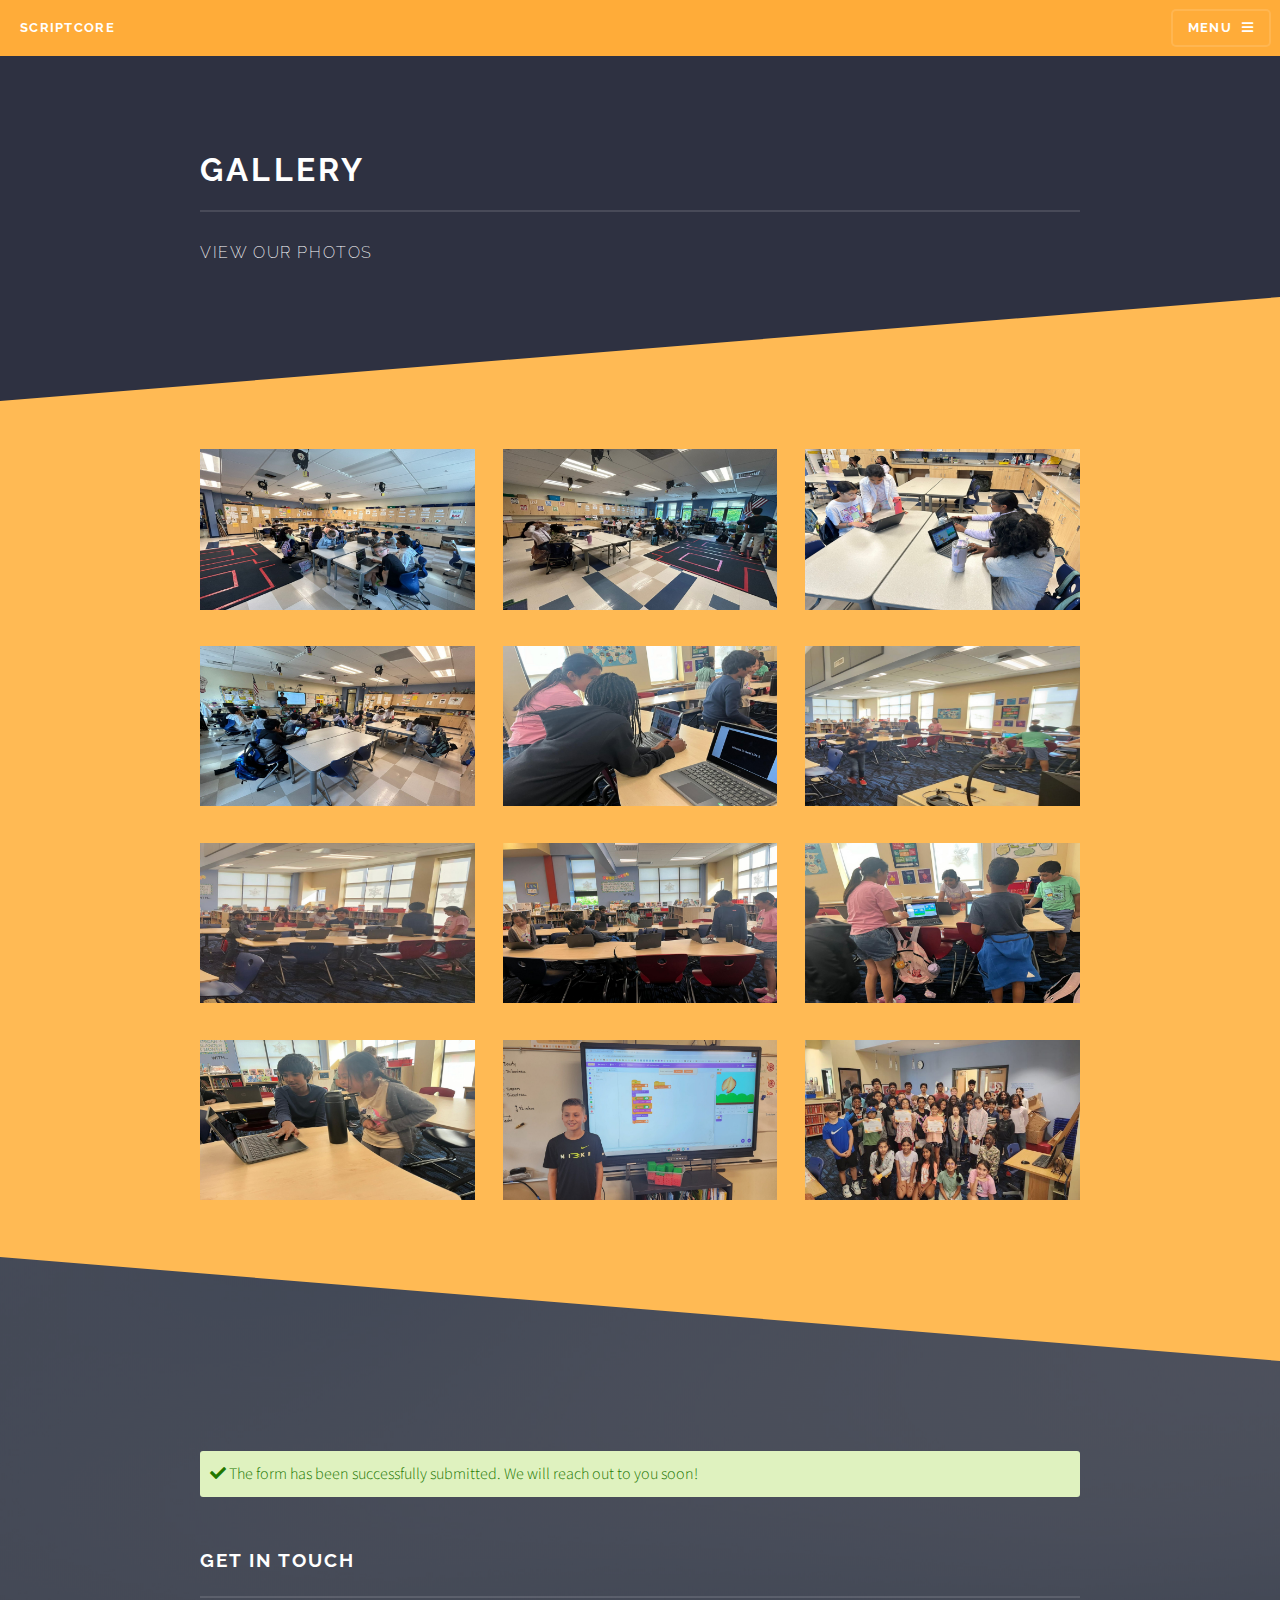
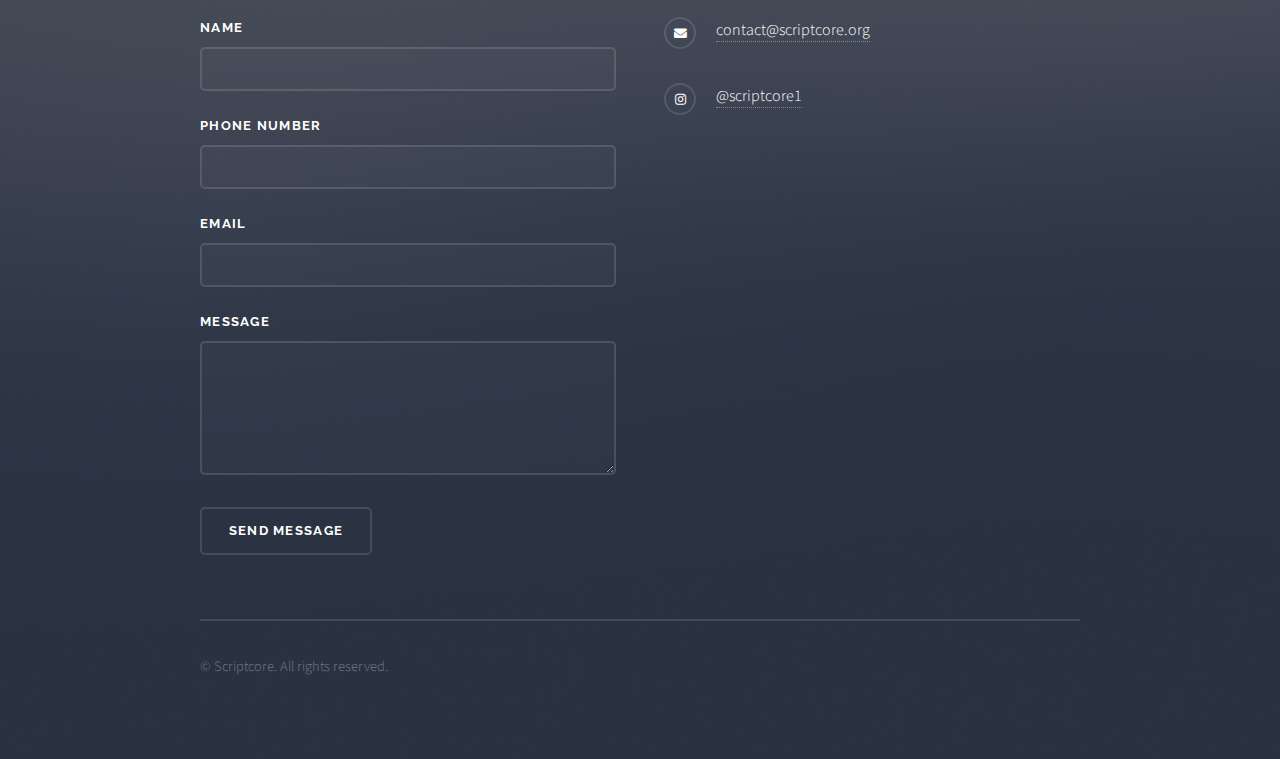
<file: gallery.html>
<!DOCTYPE HTML>
<!--
	Solid State by HTML5 UP
	html5up.net | @ajlkn
	Free for personal and commercial use under the CCA 3.0 license (html5up.net/license)
-->
<html>

<head>
	<title>ScriptCore - Gallery</title>
	<meta charset="utf-8" />
	<meta name="viewport" content="width=device-width, initial-scale=1, user-scalable=no" />
	<link rel="stylesheet" href="assets/css/gallery.css" />
	<noscript>
		<link rel="stylesheet" href="assets/css/noscript.css" />
	</noscript>
	<link rel="stylesheet" href="assets/css/message.css" />

	<link rel="apple-touch-icon" sizes="180x180" href="logo/apple-touch-icon.png">
	<link rel="icon" type="image/png" sizes="32x32" href="logo/favicon-32x32.png">
	<link rel="icon" type="image/png" sizes="16x16" href="logo/favicon-16x16.png">
	<link rel="manifest" href="logo/site.webmanifest">
	<link rel="mask-icon" href="logo/safari-pinned-tab.svg" color="#5bbad5">
	<meta name="msapplication-TileColor" content="#da532c">
	<meta name="theme-color" content="#ffffff">

</head>

<body class="is-preload">

	<!-- Page Wrapper -->
	<div id="page-wrapper">

		<!-- Header -->
		<header id="header">
			<h1><a href="/">ScriptCore</a></h1>
			<nav>
				<a href="#menu">Menu</a>
			</nav>
		</header>

		<!-- Menu -->
		<!-- <nav id="menu">
						<div class="inner">
							<h2>Menu</h2>
							<ul class="links">
								<li><a href="/">Home</a></li>
								<li><a href="/#one">Mission</a></li>
								<li><a href="/#two">Programs</a></li>
								<li><a href="about">About Us</a></li>
								<li><a href="/#four">Accomplishments</a></li>
								<li><a href="sign-up">Sign Up</a></li>
								<li><a href="online-courses">Online Class Information</a></li>
										<li><a href="#footer">Contact Us</a></li>
					<li><a href="donate">Donate</a></li>

							</ul>
							<a href="#" class="close">Close</a>
						</div>
					</nav>

 -->

		<script src="navbar.js"></script>
		<!-- Wrapper -->
		<section id="wrapper">
			<header>
				<div class="inner">
					<h2>Gallery</h2>
					<p>View our photos</p>
				</div>
			</header>

			<!-- Content -->
			<div class="wrapper">
				<div class="inner">

					<!-- <section>
										<h3 class="major">Text</h3>
										<p>This is <b>bold</b> and this is <strong>strong</strong>. This is <i>italic</i> and this is <em>emphasized</em>.
										This is <sup>superscript</sup> text and this is <sub>subscript</sub> text.
										This is <u>underlined</u> and this is code: <code>for (;;) { ... }</code>. Finally, <a href="#">this is a link</a>.</p>
										<h4>Blockquote</h4>
										<blockquote>Fringilla nisl. Donec accumsan interdum nisi, quis tincidunt felis sagittis eget tempus euismod. Vestibulum ante ipsum primis in faucibus vestibulum. Blandit adipiscing eu felis iaculis volutpat ac adipiscing accumsan faucibus. Vestibulum ante ipsum primis in faucibus lorem ipsum dolor sit amet nullam adipiscing eu felis.</blockquote>
										<h4>Preformatted</h4>
										<pre><code>i = 0;

while (!deck.isInOrder()) {
  print 'Iteration ' + i;
  deck.shuffle();
  i++;
}

print 'It took ' + i + ' iterations to sort the deck.';</code></pre>
									</section>

									<section>
										<h3 class="major">Lists</h3>
										<div class="row">
											<div class="col-6 col-12-medium">
												<h4>Unordered</h4>
												<ul>
													<li>Dolor pulvinar etiam.</li>
													<li>Sagittis adipiscing.</li>
													<li>Felis enim feugiat.</li>
												</ul>
												<h4>Alternate</h4>
												<ul class="alt">
													<li>Dolor pulvinar etiam.</li>
													<li>Sagittis adipiscing.</li>
													<li>Felis enim feugiat.</li>
												</ul>
											</div>
											<div class="col-6 col-12-medium">
												<h4>Ordered</h4>
												<ol>
													<li>Dolor pulvinar etiam.</li>
													<li>Etiam vel felis viverra.</li>
													<li>Felis enim feugiat.</li>
													<li>Dolor pulvinar etiam.</li>
													<li>Etiam vel felis lorem.</li>
													<li>Felis enim et feugiat.</li>
												</ol>
												<h4>Icons</h4>
												<ul class="icons">
													<li><a href="#" class="icon brands fa-twitter"><span class="label">Twitter</span></a></li>
													<li><a href="#" class="icon brands fa-facebook-f"><span class="label">Facebook</span></a></li>
													<li><a href="#" class="icon brands fa-instagram"><span class="label">Instagram</span></a></li>
													<li><a href="#" class="icon brands fa-github"><span class="label">Github</span></a></li>
												</ul>
											</div>
										</div>
										<h4>Actions</h4>
										<div class="row">
											<div class="col-6 col-12-medium">
												<ul class="actions">
													<li><a href="#" class="button primary">Default</a></li>
													<li><a href="#" class="button">Default</a></li>
												</ul>
												<ul class="actions small">
													<li><a href="#" class="button primary small">Small</a></li>
													<li><a href="#" class="button small">Small</a></li>
												</ul>
												<ul class="actions stacked">
													<li><a href="#" class="button primary">Default</a></li>
													<li><a href="#" class="button">Default</a></li>
												</ul>
												<ul class="actions stacked small">
													<li><a href="#" class="button primary small">Small</a></li>
													<li><a href="#" class="button small">Small</a></li>
												</ul>
											</div>
											<div class="col-6 col-12-medium">
												<ul class="actions stacked">
													<li><a href="#" class="button primary fit">Default</a></li>
													<li><a href="#" class="button fit">Default</a></li>
												</ul>
												<ul class="actions stacked small">
													<li><a href="#" class="button primary small fit">Small</a></li>
													<li><a href="#" class="button small fit">Small</a></li>
												</ul>
											</div>
										</div>
										<h4>Pagination</h4>
										<ul class="pagination">
											<li><span class="button small disabled">Prev</span></li>
											<li><a href="#" class="page active">1</a></li>
											<li><a href="#" class="page">2</a></li>
											<li><a href="#" class="page">3</a></li>
											<li><span>&hellip;</span></li>
											<li><a href="#" class="page">8</a></li>
											<li><a href="#" class="page">9</a></li>
											<li><a href="#" class="page">10</a></li>
											<li><a href="#" class="button small">Next</a></li>
										</ul>
									</section>

									<section>
										<h3 class="major">Table</h3>
										<h4>Default</h4>
										<div class="table-wrapper">
											<table>
												<thead>
													<tr>
														<th>Name</th>
														<th>Description</th>
														<th>Price</th>
													</tr>
												</thead>
												<tbody>
													<tr>
														<td>Item One</td>
														<td>Ante turpis integer aliquet porttitor.</td>
														<td>29.99</td>
													</tr>
													<tr>
														<td>Item Two</td>
														<td>Vis ac commodo adipiscing arcu aliquet.</td>
														<td>19.99</td>
													</tr>
													<tr>
														<td>Item Three</td>
														<td> Morbi faucibus arcu accumsan lorem.</td>
														<td>29.99</td>
													</tr>
													<tr>
														<td>Item Four</td>
														<td>Vitae integer tempus condimentum.</td>
														<td>19.99</td>
													</tr>
													<tr>
														<td>Item Five</td>
														<td>Ante turpis integer aliquet porttitor.</td>
														<td>29.99</td>
													</tr>
												</tbody>
												<tfoot>
													<tr>
														<td colspan="2"></td>
														<td>100.00</td>
													</tr>
												</tfoot>
											</table>
										</div>

										<h4>Alternate</h4>
										<div class="table-wrapper">
											<table class="alt">
												<thead>
													<tr>
														<th>Name</th>
														<th>Description</th>
														<th>Price</th>
													</tr>
												</thead>
												<tbody>
													<tr>
														<td>Item One</td>
														<td>Ante turpis integer aliquet porttitor.</td>
														<td>29.99</td>
													</tr>
													<tr>
														<td>Item Two</td>
														<td>Vis ac commodo adipiscing arcu aliquet.</td>
														<td>19.99</td>
													</tr>
													<tr>
														<td>Item Three</td>
														<td> Morbi faucibus arcu accumsan lorem.</td>
														<td>29.99</td>
													</tr>
													<tr>
														<td>Item Four</td>
														<td>Vitae integer tempus condimentum.</td>
														<td>19.99</td>
													</tr>
													<tr>
														<td>Item Five</td>
														<td>Ante turpis integer aliquet porttitor.</td>
														<td>29.99</td>
													</tr>
												</tbody>
												<tfoot>
													<tr>
														<td colspan="2"></td>
														<td>100.00</td>
													</tr>
												</tfoot>
											</table>
										</div>
									</section>

									<section>
										<h3 class="major">Buttons</h3>
										<ul class="actions">
											<li><a href="#" class="button primary">Primary</a></li>
											<li><a href="#" class="button">Default</a></li>
										</ul>
										<ul class="actions">
											<li><a href="#" class="button large">Large</a></li>
											<li><a href="#" class="button small">Small</a></li>
										</ul>
										<ul class="actions fit">
											<li><a href="#" class="button fit">Fit</a></li>
											<li><a href="#" class="button primary fit">Fit</a></li>
											<li><a href="#" class="button fit">Fit</a></li>
										</ul>
										<ul class="actions fit small">
											<li><a href="#" class="button primary fit small">Fit + Small</a></li>
											<li><a href="#" class="button fit small">Fit + Small</a></li>
											<li><a href="#" class="button primary fit small">Fit + Small</a></li>
										</ul>
										<ul class="actions">
											<li><a href="#" class="button primary icon solid fa-download">Icon</a></li>
											<li><a href="#" class="button icon solid fa-download">Icon</a></li>
										</ul>
										<ul class="actions">
											<li><span class="button primary disabled">Disabled</span></li>
											<li><span class="button disabled">Disabled</span></li>
										</ul>
									</section> -->

					<!-- <section>
										<h3 class="major">Form</h3>
										<form method="post" action="#">
											<div class="row gtr-uniform">
												<div class="col-6 col-12-xsmall">
													<label for="demo-name">Name</label>
													<input type="text" name="demo-name" id="demo-name" value="" />
												</div>
												<div class="col-6 col-12-xsmall">
													<label for="demo-email">Email</label>
													<input type="email" name="demo-email" id="demo-email" value="" />
												</div>
												<div class="col-12">
													<label for="demo-category">Category</label>
													<select name="demo-category" id="demo-category">
														<option value="">-</option>
														<option value="1">Manufacturing</option>
														<option value="1">Shipping</option>
														<option value="1">Administration</option>
														<option value="1">Human Resources</option>
													</select>
												</div>
												<div class="col-4 col-12-small">
													<input type="radio" id="demo-priority-low" name="demo-priority" checked>
													<label for="demo-priority-low">Low Priority</label>
												</div>
												<div class="col-4 col-12-small">
													<input type="radio" id="demo-priority-normal" name="demo-priority">
													<label for="demo-priority-normal">Normal Priority</label>
												</div>
												<div class="col-4 col-12-small">
													<input type="radio" id="demo-priority-high" name="demo-priority">
													<label for="demo-priority-high">High Priority</label>
												</div>
												<div class="col-6 col-12-small">
													<input type="checkbox" id="demo-copy" name="demo-copy">
													<label for="demo-copy">Email me a copy</label>
												</div>
												<div class="col-6 col-12-small">
													<input type="checkbox" id="demo-human" name="demo-human" checked>
													<label for="demo-human">Not a robot</label>
												</div>
												<div class="col-12">
													<label for="demo-message">Message</label>
													<textarea name="demo-message" id="demo-message" rows="6"></textarea>
												</div>
												<div class="col-12">
													<ul class="actions">
														<li><input type="submit" value="Send Message" class="primary" /></li>
														<li><input type="reset" value="Reset" /></li>
													</ul>
												</div>
											</div>
										</form>
									</section>
 -->
					<section>
						<!-- <h3 class="major">Image</h3>
										<h4>Fit</h4> -->
						<div class="box alt">
							<div class="row gtr-uniform">
								<!-- <div class="col-12"><span class="image fit"><img src="images/pic08.jpg" alt="" /></span></div> -->
								<div class="col-4"><span class="image fit"><img src="images/gallery/gallery (1).jpeg"
											alt="" /></span></div>
								<div class="col-4"><span class="image fit"><img src="images/gallery/gallery (2).jpeg"
											alt="" /></span></div>
								<div class="col-4"><span class="image fit"><img src="images/gallery/gallery (3).jpeg"
											alt="" /></span></div>
								<div class="col-4"><span class="image fit"><img src="images/gallery/gallery (4).jpeg"
											alt="" /></span></div>
								<!-- <div class="col-4"><span class="image fit"><img src="images/gallery/gallery (5).jpeg" alt="" /></span></div> -->
								<div class="col-4"><span class="image fit"><img src="images/gallery/gallery (6).jpeg"
											alt="" /></span></div>
								<div class="col-4"><span class="image fit"><img src="images/gallery/gallery (7).jpeg"
											alt="" /></span></div>
								<div class="col-4"><span class="image fit"><img src="images/gallery/gallery (8).jpeg"
											alt="" /></span></div>
								<div class="col-4"><span class="image fit"><img src="images/gallery/gallery (9).jpeg"
											alt="" /></span></div>
								<div class="col-4"><span class="image fit"><img src="images/gallery/gallery (10).jpeg"
											alt="" /></span></div>
								<div class="col-4"><span class="image fit"><img src="images/gallery/gallery (11).jpeg"
											alt="" /></span></div>
								<div class="col-4"><span class="image fit"><img src="images/gallery/gallery (12).jpeg"
											alt="" /></span></div>
								<div class="col-4"><span class="image fit"><img src="images/gallery/gallery (13).jpeg"
											alt="" /></span></div>
							</div>
						</div>
						<!-- <h4>Left &amp; Right</h4>
										<p><span class="image left"><img src="images/pic01.jpg" alt="" /></span>Morbi mattis mi consectetur tortor elementum, varius pellentesque velit convallis. Aenean tincidunt lectus auctor mauris maximus, ac scelerisque ipsum tempor. Duis vulputate ex et ex tincidunt, quis lacinia velit aliquet. Duis non efficitur nisi, id malesuada justo. Maecenas sagittis felis ac sagittis semper. Curabitur purus leo, tempus sed finibus eget, fringilla quis risus. Maecenas et lorem quis sem varius sagittis et a est. Maecenas iaculis iaculis sem. Donec vel dolor at arcu tincidunt bibendum. Interdum et malesuada fames ac ante ipsum primis in faucibus. Fusce ut aliquet justo. Donec id neque ipsum. Integer eget ultricies odio. Nam vel ex a orci fringilla tincidunt. Aliquam eleifend ligula non velit accumsan cursus. Etiam ut gravida sapien. Morbi mattis mi consectetur tortor elementum, varius pellentesque velit convallis. Aenean tincidunt lectus auctor mauris maximus, ac scelerisque ipsum tempor. Duis vulputate ex et ex tincidunt, quis lacinia velit aliquet. Duis non efficitur nisi, id malesuada justo. Maecenas sagittis felis ac sagittis semper. Curabitur purus leo, tempus sed finibus eget, fringilla quis risus. Maecenas et lorem quis sem varius sagittis et a est. Maecenas iaculis iaculis sem. Donec vel dolor at arcu tincidunt bibendum. Interdum et malesuada fames ac ante ipsum primis in faucibus. Fusce ut aliquet justo. Donec id neque ipsum. Integer eget ultricies odio. Nam vel ex a orci fringilla tincidunt. Aliquam eleifend ligula non velit accumsan cursus. Etiam ut gravida sapien.</p>
										<p><span class="image right"><img src="images/pic02.jpg" alt="" /></span>Vestibulum ultrices risus velit, sit amet blandit massa auctor sit amet. Sed eu lectus sem. Phasellus in odio at ipsum porttitor mollis id vel diam. Praesent sit amet posuere risus, eu faucibus lectus. Vivamus ex ligula, tempus pulvinar ipsum in, auctor porta quam. Proin nec dui cursus, posuere dui eget interdum. Fusce lectus magna, sagittis at facilisis vitae, pellentesque at etiam. Quisque posuere leo quis sem commodo, vel scelerisque nisi scelerisque. Suspendisse id quam vel tortor tincidunt suscipit. Nullam auctor orci eu dolor consectetur, interdum ullamcorper ante tincidunt. Mauris felis nec felis elementum varius. Nam sapien ante, varius in pulvinar vitae, rhoncus id massa. Donec varius ex in mauris ornare, eget euismod urna egestas. Etiam lacinia tempor ipsum, sodales porttitor justo. Aliquam dolor quam, semper in tortor eu, volutpat efficitur quam. Fusce nec fermentum nisl. Aenean erat diam, tempus aliquet erat. Etiam iaculis nulla ipsum, et pharetra libero rhoncus ut. Phasellus rutrum cursus velit, eget condimentum nunc blandit vel. In at pulvinar lectus. Morbi diam ante, vulputate et imperdiet eget, fermentum non dolor. Ut eleifend sagittis tincidunt. Sed viverra commodo mi, ac rhoncus justo. Duis neque ligula, elementum ut enim vel, posuere finibus justo. Vivamus facilisis maximus nibh quis pulvinar. Quisque hendrerit in ipsum id tellus facilisis fermentum. Proin mauris dui.</p> -->
					</section>

				</div>
			</div>

		</section>

		<!-- Footer -->
		<script src="footer.js"></script>
	</div>


	<script src="https://ajax.googleapis.com/ajax/libs/jquery/3.7.1/jquery.min.js"></script>


	<!-- Scripts -->
	<script src="assets/js/message.js"></script>

	<script src="assets/js/jquery.min.js"></script>
	<script src="assets/js/jquery.scrollex.min.js"></script>
	<script src="assets/js/browser.min.js"></script>
	<script src="assets/js/breakpoints.min.js"></script>
	<script src="assets/js/util.js"></script>
	<script src="assets/js/main.js"></script>

</body>

</html>
</file>
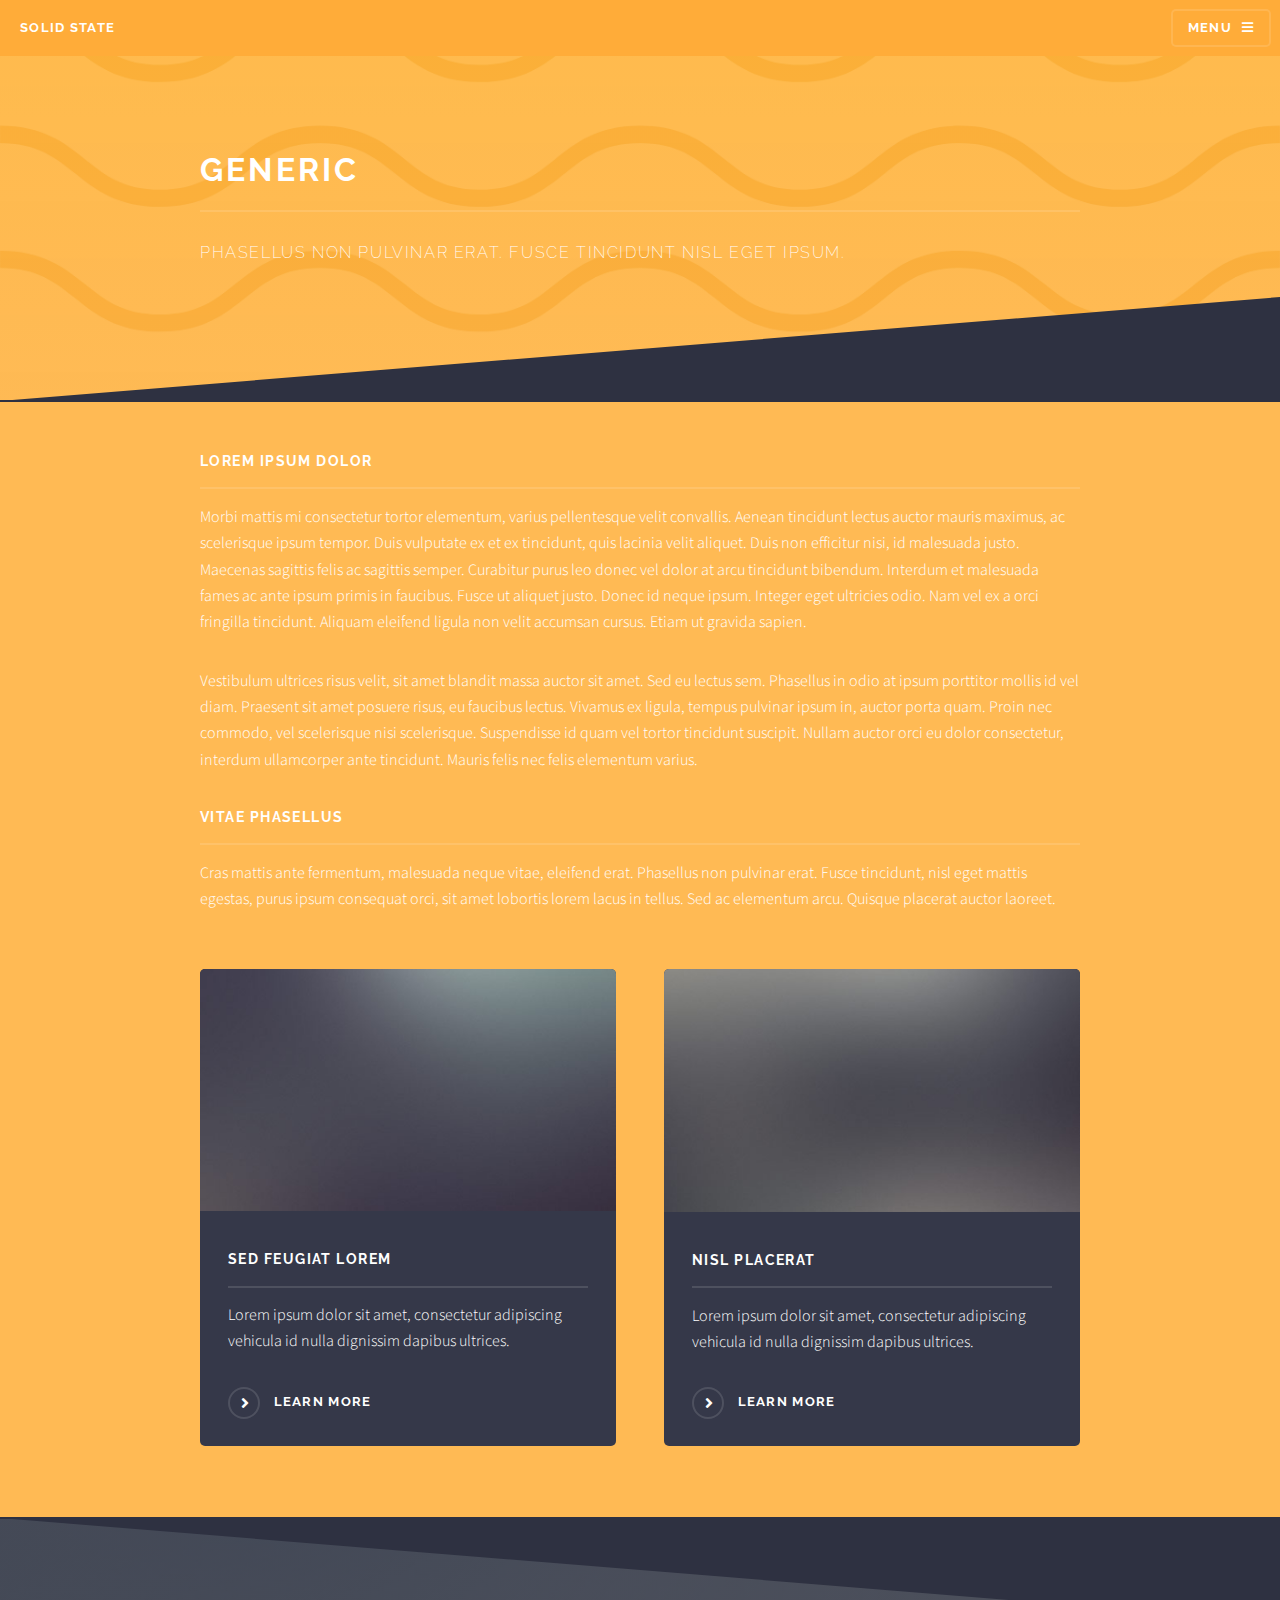
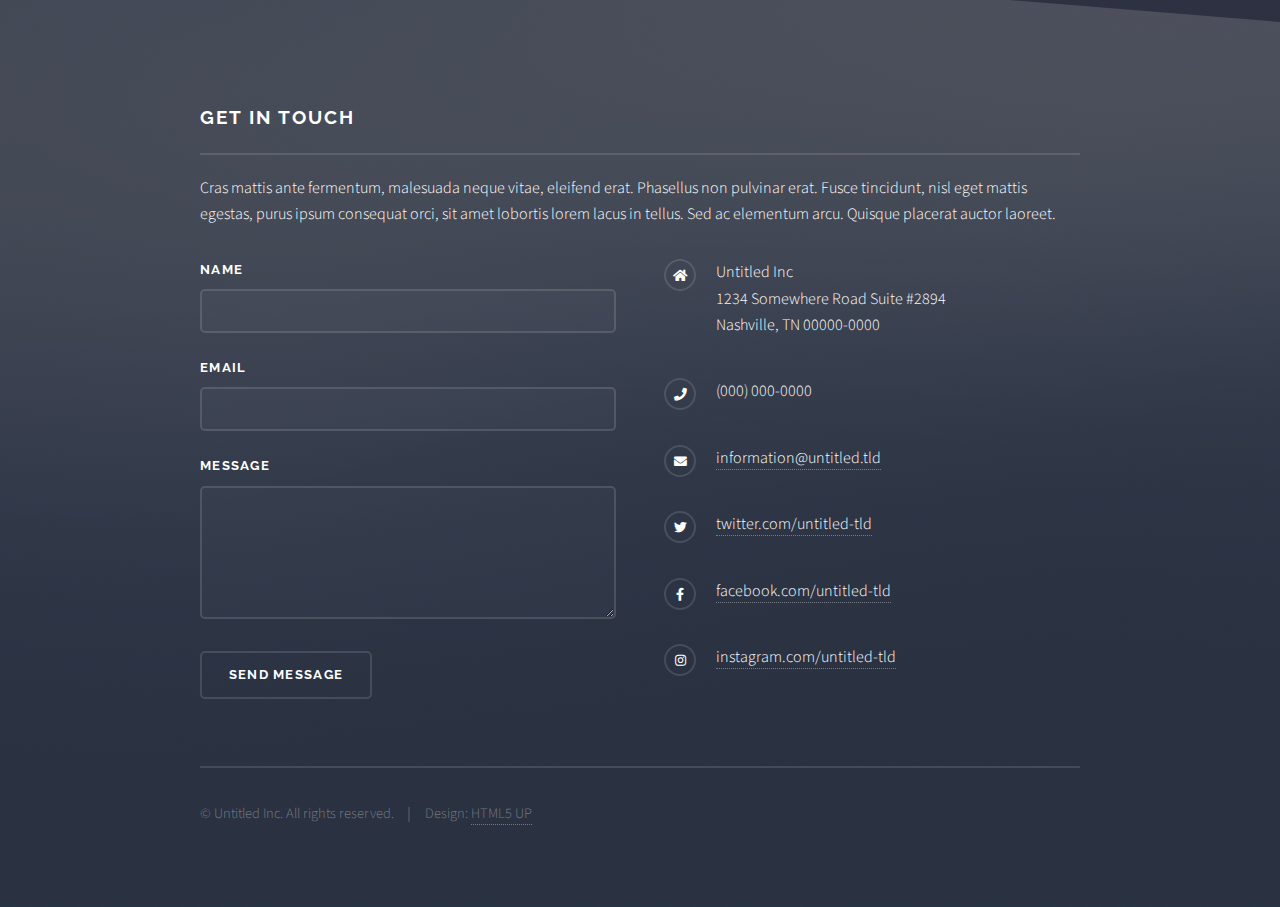
<file: generic.html>
<!DOCTYPE HTML>
<!--
	Solid State by HTML5 UP
	html5up.net | @ajlkn
	Free for personal and commercial use under the CCA 3.0 license (html5up.net/license)
-->
<html>
	<head>
		<title>Generic - Solid State by HTML5 UP</title>
		<meta charset="utf-8" />
		<meta name="viewport" content="width=device-width, initial-scale=1, user-scalable=no" />
		<link rel="stylesheet" href="assets/css/main.css" />
		<noscript><link rel="stylesheet" href="assets/css/noscript.css" /></noscript>
	</head>
	<body class="is-preload">

		<!-- Page Wrapper -->
			<div id="page-wrapper">

				<!-- Header -->
					<header id="header">
						<h1><a href="index.html">Solid State</a></h1>
						<nav>
							<a href="#menu">Menu</a>
						</nav>
					</header>

				<!-- Menu -->
					<nav id="menu">
						<div class="inner">
							<h2>Menu</h2>
							<ul class="links">
								<li><a href="index.html">Home</a></li>
								<li><a href="generic.html">Generic</a></li>
								<li><a href="elements.html">Elements</a></li>
								<li><a href="#">Log In</a></li>
								<li><a href="#">Sign Up</a></li>
							</ul>
							<a href="#" class="close">Close</a>
						</div>
					</nav>

				<!-- Wrapper -->
					<section id="wrapper">
						<header>
							<div class="inner">
								<h2>Generic</h2>
								<p>Phasellus non pulvinar erat. Fusce tincidunt nisl eget ipsum.</p>
							</div>
						</header>

						<!-- Content -->
							<div class="wrapper">
								<div class="inner">

									<h3 class="major">Lorem ipsum dolor</h3>
									<p>Morbi mattis mi consectetur tortor elementum, varius pellentesque velit convallis. Aenean tincidunt lectus auctor mauris maximus, ac scelerisque ipsum tempor. Duis vulputate ex et ex tincidunt, quis lacinia velit aliquet. Duis non efficitur nisi, id malesuada justo. Maecenas sagittis felis ac sagittis semper. Curabitur purus leo donec vel dolor at arcu tincidunt bibendum. Interdum et malesuada fames ac ante ipsum primis in faucibus. Fusce ut aliquet justo. Donec id neque ipsum. Integer eget ultricies odio. Nam vel ex a orci fringilla tincidunt. Aliquam eleifend ligula non velit accumsan cursus. Etiam ut gravida sapien.</p>

									<p>Vestibulum ultrices risus velit, sit amet blandit massa auctor sit amet. Sed eu lectus sem. Phasellus in odio at ipsum porttitor mollis id vel diam. Praesent sit amet posuere risus, eu faucibus lectus. Vivamus ex ligula, tempus pulvinar ipsum in, auctor porta quam. Proin nec commodo, vel scelerisque nisi scelerisque. Suspendisse id quam vel tortor tincidunt suscipit. Nullam auctor orci eu dolor consectetur, interdum ullamcorper ante tincidunt. Mauris felis nec felis elementum varius.</p>

									<h3 class="major">Vitae phasellus</h3>
									<p>Cras mattis ante fermentum, malesuada neque vitae, eleifend erat. Phasellus non pulvinar erat. Fusce tincidunt, nisl eget mattis egestas, purus ipsum consequat orci, sit amet lobortis lorem lacus in tellus. Sed ac elementum arcu. Quisque placerat auctor laoreet.</p>

									<section class="features">
										<article>
											<a href="#" class="image"><img src="images/pic04.jpg" alt="" /></a>
											<h3 class="major">Sed feugiat lorem</h3>
											<p>Lorem ipsum dolor sit amet, consectetur adipiscing vehicula id nulla dignissim dapibus ultrices.</p>
											<a href="#" class="special">Learn more</a>
										</article>
										<article>
											<a href="#" class="image"><img src="images/pic05.jpg" alt="" /></a>
											<h3 class="major">Nisl placerat</h3>
											<p>Lorem ipsum dolor sit amet, consectetur adipiscing vehicula id nulla dignissim dapibus ultrices.</p>
											<a href="#" class="special">Learn more</a>
										</article>
									</section>

								</div>
							</div>

					</section>

				<!-- Footer -->
					<section id="footer">
						<div class="inner">
							<h2 class="major">Get in touch</h2>
							<p>Cras mattis ante fermentum, malesuada neque vitae, eleifend erat. Phasellus non pulvinar erat. Fusce tincidunt, nisl eget mattis egestas, purus ipsum consequat orci, sit amet lobortis lorem lacus in tellus. Sed ac elementum arcu. Quisque placerat auctor laoreet.</p>
							<form method="post" action="#">
								<div class="fields">
									<div class="field">
										<label for="name">Name</label>
										<input type="text" name="name" id="name" />
									</div>
									<div class="field">
										<label for="email">Email</label>
										<input type="email" name="email" id="email" />
									</div>
									<div class="field">
										<label for="message">Message</label>
										<textarea name="message" id="message" rows="4"></textarea>
									</div>
								</div>
								<ul class="actions">
									<li><input type="submit" value="Send Message" /></li>
								</ul>
							</form>
							<ul class="contact">
								<li class="icon solid fa-home">
									Untitled Inc<br />
									1234 Somewhere Road Suite #2894<br />
									Nashville, TN 00000-0000
								</li>
								<li class="icon solid fa-phone">(000) 000-0000</li>
								<li class="icon solid fa-envelope"><a href="#">information@untitled.tld</a></li>
								<li class="icon brands fa-twitter"><a href="#">twitter.com/untitled-tld</a></li>
								<li class="icon brands fa-facebook-f"><a href="#">facebook.com/untitled-tld</a></li>
								<li class="icon brands fa-instagram"><a href="#">instagram.com/untitled-tld</a></li>
							</ul>
							<ul class="copyright">
								<li>&copy; Untitled Inc. All rights reserved.</li><li>Design: <a href="http://html5up.net">HTML5 UP</a></li>
							</ul>
						</div>
					</section>

			</div>

		<!-- Scripts -->
			<script src="assets/js/jquery.min.js"></script>
			<script src="assets/js/jquery.scrollex.min.js"></script>
			<script src="assets/js/browser.min.js"></script>
			<script src="assets/js/breakpoints.min.js"></script>
			<script src="assets/js/util.js"></script>
			<script src="assets/js/main.js"></script>

	</body>
</html>
</file>
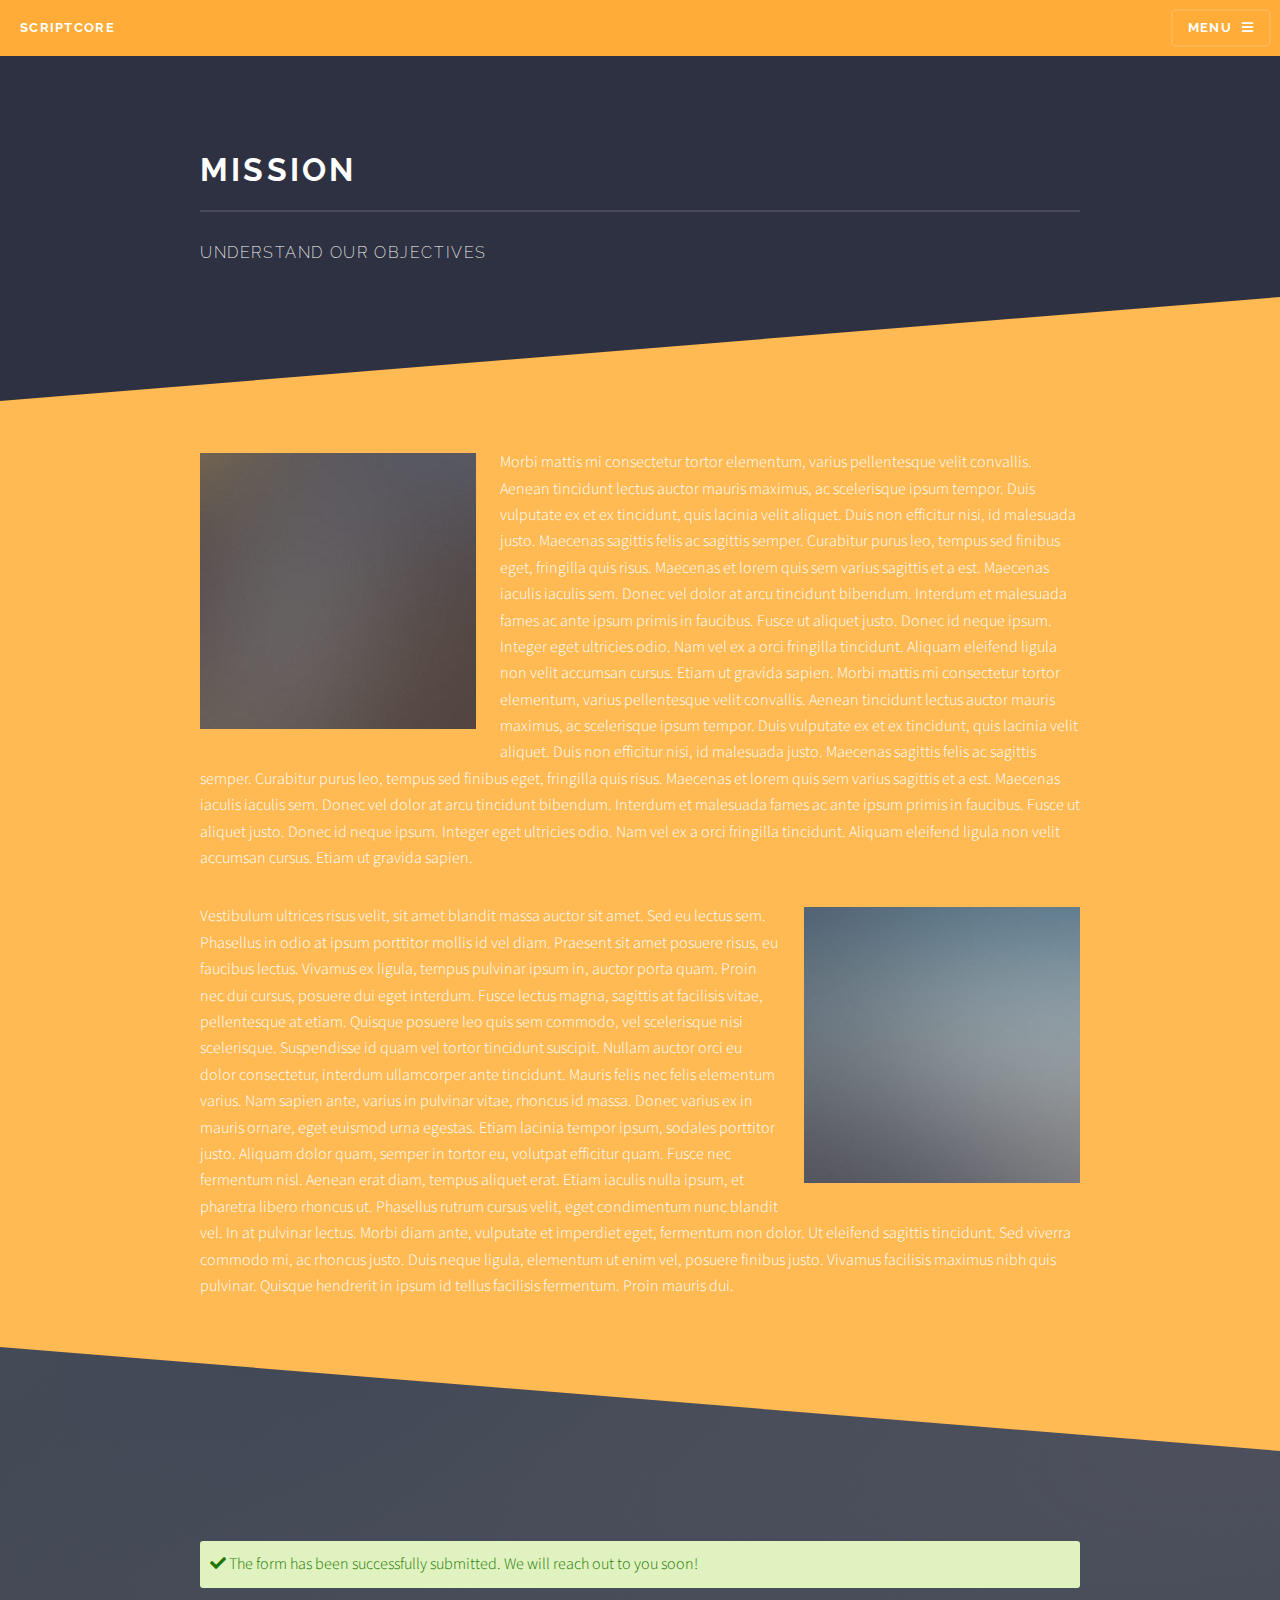
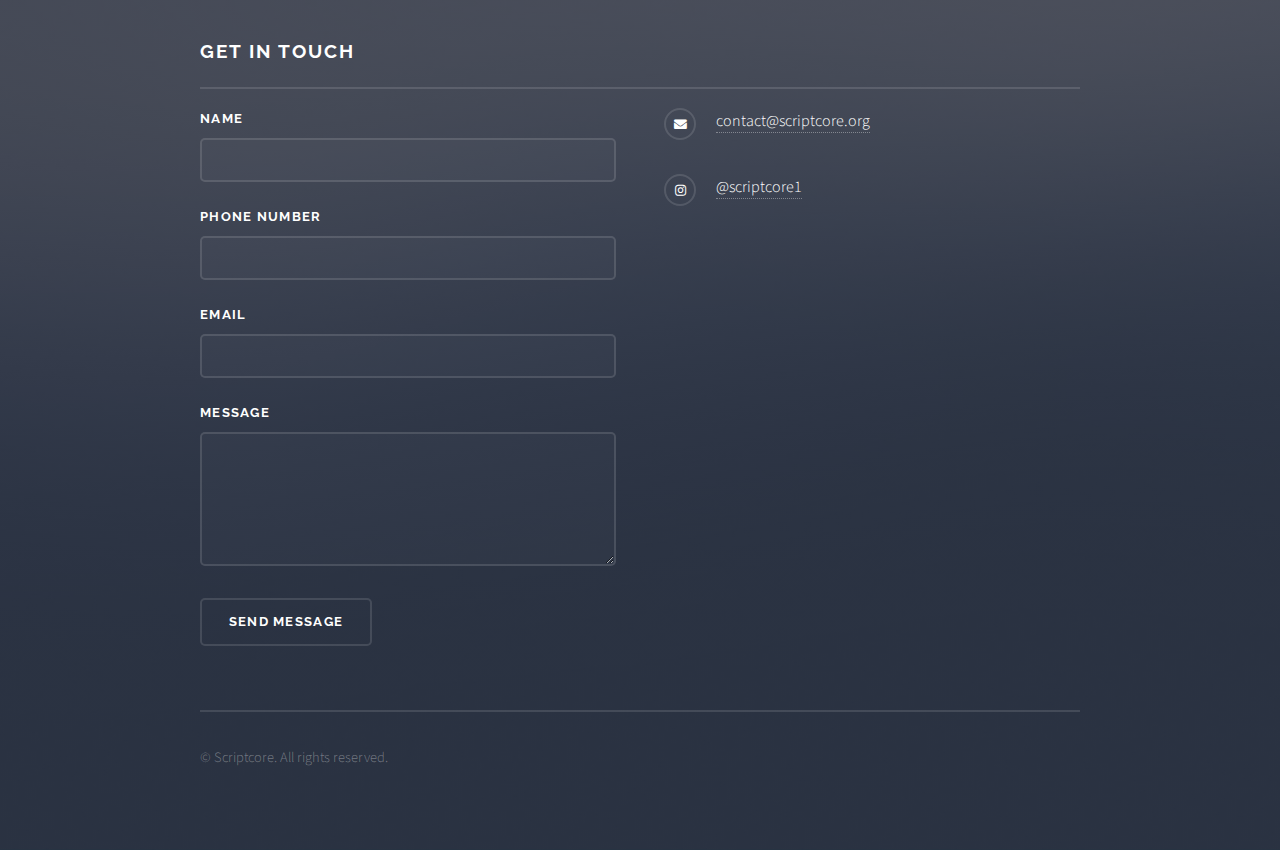
<file: mission.html>
<!DOCTYPE HTML>
<!--
	Solid State by HTML5 UP
	html5up.net | @ajlkn
	Free for personal and commercial use under the CCA 3.0 license (html5up.net/license)
-->
<html>
	<head>
		<title>ScriptCore - Mission</title>
		<meta charset="utf-8" />
		<meta name="viewport" content="width=device-width, initial-scale=1, user-scalable=no" />
		<link rel="stylesheet" href="assets/css/gallery.css" />
		<noscript><link rel="stylesheet" href="assets/css/noscript.css" /></noscript>
        <link rel="stylesheet" href="assets/css/message.css" />

        <link rel="apple-touch-icon" sizes="180x180" href="logo/apple-touch-icon.png">
		<link rel="icon" type="image/png" sizes="32x32" href="logo/favicon-32x32.png">
		<link rel="icon" type="image/png" sizes="16x16" href="logo/favicon-16x16.png">
		<link rel="manifest" href="logo/site.webmanifest">
		<link rel="mask-icon" href="logo/safari-pinned-tab.svg" color="#5bbad5">
		<meta name="msapplication-TileColor" content="#da532c">
		<meta name="theme-color" content="#ffffff">

	</head>
	<body class="is-preload">

		<!-- Page Wrapper -->
			<div id="page-wrapper">

				<!-- Header -->
					<header id="header">
						<h1><a href="/">ScriptCore</a></h1>
						<nav>
							<a href="#menu">Menu</a>
						</nav>
					</header>

				<!-- Menu -->
					<nav id="menu">
						<div class="inner">
							<h2>Menu</h2>
							<ul class="links">
								<li><a href="/">Home</a></li>
								<li><a href="mission">Mission</a></li>
								<li><a href="programs">Programs</a></li>
								<li><a href="about">About Us</a></li>
								<li><a href="/#four">Accomplishments</a></li>
								<li><a href="#footer">Contact Us</a></li>
							</ul>
							<a href="#" class="close">Close</a>
						</div>
					</nav>

				<!-- Wrapper -->
					<section id="wrapper">
						<header>
							<div class="inner">
								<h2>Mission</h2>
								<p>Understand our objectives</p>
							</div>
						</header>

						<!-- Content -->
							<div class="wrapper">
								<div class="inner">

									<!-- <section>
										<h3 class="major">Text</h3>
										<p>This is <b>bold</b> and this is <strong>strong</strong>. This is <i>italic</i> and this is <em>emphasized</em>.
										This is <sup>superscript</sup> text and this is <sub>subscript</sub> text.
										This is <u>underlined</u> and this is code: <code>for (;;) { ... }</code>. Finally, <a href="#">this is a link</a>.</p>
										<h4>Blockquote</h4>
										<blockquote>Fringilla nisl. Donec accumsan interdum nisi, quis tincidunt felis sagittis eget tempus euismod. Vestibulum ante ipsum primis in faucibus vestibulum. Blandit adipiscing eu felis iaculis volutpat ac adipiscing accumsan faucibus. Vestibulum ante ipsum primis in faucibus lorem ipsum dolor sit amet nullam adipiscing eu felis.</blockquote>
										<h4>Preformatted</h4>
										<pre><code>i = 0;

while (!deck.isInOrder()) {
  print 'Iteration ' + i;
  deck.shuffle();
  i++;
}

print 'It took ' + i + ' iterations to sort the deck.';</code></pre>
									</section>

									<section>
										<h3 class="major">Lists</h3>
										<div class="row">
											<div class="col-6 col-12-medium">
												<h4>Unordered</h4>
												<ul>
													<li>Dolor pulvinar etiam.</li>
													<li>Sagittis adipiscing.</li>
													<li>Felis enim feugiat.</li>
												</ul>
												<h4>Alternate</h4>
												<ul class="alt">
													<li>Dolor pulvinar etiam.</li>
													<li>Sagittis adipiscing.</li>
													<li>Felis enim feugiat.</li>
												</ul>
											</div>
											<div class="col-6 col-12-medium">
												<h4>Ordered</h4>
												<ol>
													<li>Dolor pulvinar etiam.</li>
													<li>Etiam vel felis viverra.</li>
													<li>Felis enim feugiat.</li>
													<li>Dolor pulvinar etiam.</li>
													<li>Etiam vel felis lorem.</li>
													<li>Felis enim et feugiat.</li>
												</ol>
												<h4>Icons</h4>
												<ul class="icons">
													<li><a href="#" class="icon brands fa-twitter"><span class="label">Twitter</span></a></li>
													<li><a href="#" class="icon brands fa-facebook-f"><span class="label">Facebook</span></a></li>
													<li><a href="#" class="icon brands fa-instagram"><span class="label">Instagram</span></a></li>
													<li><a href="#" class="icon brands fa-github"><span class="label">Github</span></a></li>
												</ul>
											</div>
										</div>
										<h4>Actions</h4>
										<div class="row">
											<div class="col-6 col-12-medium">
												<ul class="actions">
													<li><a href="#" class="button primary">Default</a></li>
													<li><a href="#" class="button">Default</a></li>
												</ul>
												<ul class="actions small">
													<li><a href="#" class="button primary small">Small</a></li>
													<li><a href="#" class="button small">Small</a></li>
												</ul>
												<ul class="actions stacked">
													<li><a href="#" class="button primary">Default</a></li>
													<li><a href="#" class="button">Default</a></li>
												</ul>
												<ul class="actions stacked small">
													<li><a href="#" class="button primary small">Small</a></li>
													<li><a href="#" class="button small">Small</a></li>
												</ul>
											</div>
											<div class="col-6 col-12-medium">
												<ul class="actions stacked">
													<li><a href="#" class="button primary fit">Default</a></li>
													<li><a href="#" class="button fit">Default</a></li>
												</ul>
												<ul class="actions stacked small">
													<li><a href="#" class="button primary small fit">Small</a></li>
													<li><a href="#" class="button small fit">Small</a></li>
												</ul>
											</div>
										</div>
										<h4>Pagination</h4>
										<ul class="pagination">
											<li><span class="button small disabled">Prev</span></li>
											<li><a href="#" class="page active">1</a></li>
											<li><a href="#" class="page">2</a></li>
											<li><a href="#" class="page">3</a></li>
											<li><span>&hellip;</span></li>
											<li><a href="#" class="page">8</a></li>
											<li><a href="#" class="page">9</a></li>
											<li><a href="#" class="page">10</a></li>
											<li><a href="#" class="button small">Next</a></li>
										</ul>
									</section>

									<section>
										<h3 class="major">Table</h3>
										<h4>Default</h4>
										<div class="table-wrapper">
											<table>
												<thead>
													<tr>
														<th>Name</th>
														<th>Description</th>
														<th>Price</th>
													</tr>
												</thead>
												<tbody>
													<tr>
														<td>Item One</td>
														<td>Ante turpis integer aliquet porttitor.</td>
														<td>29.99</td>
													</tr>
													<tr>
														<td>Item Two</td>
														<td>Vis ac commodo adipiscing arcu aliquet.</td>
														<td>19.99</td>
													</tr>
													<tr>
														<td>Item Three</td>
														<td> Morbi faucibus arcu accumsan lorem.</td>
														<td>29.99</td>
													</tr>
													<tr>
														<td>Item Four</td>
														<td>Vitae integer tempus condimentum.</td>
														<td>19.99</td>
													</tr>
													<tr>
														<td>Item Five</td>
														<td>Ante turpis integer aliquet porttitor.</td>
														<td>29.99</td>
													</tr>
												</tbody>
												<tfoot>
													<tr>
														<td colspan="2"></td>
														<td>100.00</td>
													</tr>
												</tfoot>
											</table>
										</div>

										<h4>Alternate</h4>
										<div class="table-wrapper">
											<table class="alt">
												<thead>
													<tr>
														<th>Name</th>
														<th>Description</th>
														<th>Price</th>
													</tr>
												</thead>
												<tbody>
													<tr>
														<td>Item One</td>
														<td>Ante turpis integer aliquet porttitor.</td>
														<td>29.99</td>
													</tr>
													<tr>
														<td>Item Two</td>
														<td>Vis ac commodo adipiscing arcu aliquet.</td>
														<td>19.99</td>
													</tr>
													<tr>
														<td>Item Three</td>
														<td> Morbi faucibus arcu accumsan lorem.</td>
														<td>29.99</td>
													</tr>
													<tr>
														<td>Item Four</td>
														<td>Vitae integer tempus condimentum.</td>
														<td>19.99</td>
													</tr>
													<tr>
														<td>Item Five</td>
														<td>Ante turpis integer aliquet porttitor.</td>
														<td>29.99</td>
													</tr>
												</tbody>
												<tfoot>
													<tr>
														<td colspan="2"></td>
														<td>100.00</td>
													</tr>
												</tfoot>
											</table>
										</div>
									</section>

									<section>
										<h3 class="major">Buttons</h3>
										<ul class="actions">
											<li><a href="#" class="button primary">Primary</a></li>
											<li><a href="#" class="button">Default</a></li>
										</ul>
										<ul class="actions">
											<li><a href="#" class="button large">Large</a></li>
											<li><a href="#" class="button small">Small</a></li>
										</ul>
										<ul class="actions fit">
											<li><a href="#" class="button fit">Fit</a></li>
											<li><a href="#" class="button primary fit">Fit</a></li>
											<li><a href="#" class="button fit">Fit</a></li>
										</ul>
										<ul class="actions fit small">
											<li><a href="#" class="button primary fit small">Fit + Small</a></li>
											<li><a href="#" class="button fit small">Fit + Small</a></li>
											<li><a href="#" class="button primary fit small">Fit + Small</a></li>
										</ul>
										<ul class="actions">
											<li><a href="#" class="button primary icon solid fa-download">Icon</a></li>
											<li><a href="#" class="button icon solid fa-download">Icon</a></li>
										</ul>
										<ul class="actions">
											<li><span class="button primary disabled">Disabled</span></li>
											<li><span class="button disabled">Disabled</span></li>
										</ul>
									</section> -->

									<!-- <section>
										<h3 class="major">Form</h3>
										<form method="post" action="#">
											<div class="row gtr-uniform">
												<div class="col-6 col-12-xsmall">
													<label for="demo-name">Name</label>
													<input type="text" name="demo-name" id="demo-name" value="" />
												</div>
												<div class="col-6 col-12-xsmall">
													<label for="demo-email">Email</label>
													<input type="email" name="demo-email" id="demo-email" value="" />
												</div>
												<div class="col-12">
													<label for="demo-category">Category</label>
													<select name="demo-category" id="demo-category">
														<option value="">-</option>
														<option value="1">Manufacturing</option>
														<option value="1">Shipping</option>
														<option value="1">Administration</option>
														<option value="1">Human Resources</option>
													</select>
												</div>
												<div class="col-4 col-12-small">
													<input type="radio" id="demo-priority-low" name="demo-priority" checked>
													<label for="demo-priority-low">Low Priority</label>
												</div>
												<div class="col-4 col-12-small">
													<input type="radio" id="demo-priority-normal" name="demo-priority">
													<label for="demo-priority-normal">Normal Priority</label>
												</div>
												<div class="col-4 col-12-small">
													<input type="radio" id="demo-priority-high" name="demo-priority">
													<label for="demo-priority-high">High Priority</label>
												</div>
												<div class="col-6 col-12-small">
													<input type="checkbox" id="demo-copy" name="demo-copy">
													<label for="demo-copy">Email me a copy</label>
												</div>
												<div class="col-6 col-12-small">
													<input type="checkbox" id="demo-human" name="demo-human" checked>
													<label for="demo-human">Not a robot</label>
												</div>
												<div class="col-12">
													<label for="demo-message">Message</label>
													<textarea name="demo-message" id="demo-message" rows="6"></textarea>
												</div>
												<div class="col-12">
													<ul class="actions">
														<li><input type="submit" value="Send Message" class="primary" /></li>
														<li><input type="reset" value="Reset" /></li>
													</ul>
												</div>
											</div>
										</form>
									</section>
 -->
									<section>
										<!-- <h3 class="major">Image</h3>
										<h4>Fit</h4> -->
										<!-- <div class="box alt">
											<div class="row gtr-uniform">
												<div class="col-12"><span class="image fit"><img src="images/pic08.jpg" alt="" /></span></div>
												<div class="col-4"><span class="image fit"><img src="images/pic05.jpg" alt="" /></span></div>
												<div class="col-4"><span class="image fit"><img src="images/pic06.jpg" alt="" /></span></div>
												<div class="col-4"><span class="image fit"><img src="images/pic07.jpg" alt="" /></span></div>
												<div class="col-4"><span class="image fit"><img src="images/pic07.jpg" alt="" /></span></div>
												<div class="col-4"><span class="image fit"><img src="images/pic05.jpg" alt="" /></span></div>
												<div class="col-4"><span class="image fit"><img src="images/pic06.jpg" alt="" /></span></div>
												<div class="col-4"><span class="image fit"><img src="images/pic06.jpg" alt="" /></span></div>
												<div class="col-4"><span class="image fit"><img src="images/pic07.jpg" alt="" /></span></div>
												<div class="col-4"><span class="image fit"><img src="images/pic05.jpg" alt="" /></span></div>
											</div>
										</div> -->
										<!-- <h4>Left &amp; Right</h4> -->
										<p><span class="image left"><img src="images/pic01.jpg" alt="" /></span>Morbi mattis mi consectetur tortor elementum, varius pellentesque velit convallis. Aenean tincidunt lectus auctor mauris maximus, ac scelerisque ipsum tempor. Duis vulputate ex et ex tincidunt, quis lacinia velit aliquet. Duis non efficitur nisi, id malesuada justo. Maecenas sagittis felis ac sagittis semper. Curabitur purus leo, tempus sed finibus eget, fringilla quis risus. Maecenas et lorem quis sem varius sagittis et a est. Maecenas iaculis iaculis sem. Donec vel dolor at arcu tincidunt bibendum. Interdum et malesuada fames ac ante ipsum primis in faucibus. Fusce ut aliquet justo. Donec id neque ipsum. Integer eget ultricies odio. Nam vel ex a orci fringilla tincidunt. Aliquam eleifend ligula non velit accumsan cursus. Etiam ut gravida sapien. Morbi mattis mi consectetur tortor elementum, varius pellentesque velit convallis. Aenean tincidunt lectus auctor mauris maximus, ac scelerisque ipsum tempor. Duis vulputate ex et ex tincidunt, quis lacinia velit aliquet. Duis non efficitur nisi, id malesuada justo. Maecenas sagittis felis ac sagittis semper. Curabitur purus leo, tempus sed finibus eget, fringilla quis risus. Maecenas et lorem quis sem varius sagittis et a est. Maecenas iaculis iaculis sem. Donec vel dolor at arcu tincidunt bibendum. Interdum et malesuada fames ac ante ipsum primis in faucibus. Fusce ut aliquet justo. Donec id neque ipsum. Integer eget ultricies odio. Nam vel ex a orci fringilla tincidunt. Aliquam eleifend ligula non velit accumsan cursus. Etiam ut gravida sapien.</p>
										<p><span class="image right"><img src="images/pic02.jpg" alt="" /></span>Vestibulum ultrices risus velit, sit amet blandit massa auctor sit amet. Sed eu lectus sem. Phasellus in odio at ipsum porttitor mollis id vel diam. Praesent sit amet posuere risus, eu faucibus lectus. Vivamus ex ligula, tempus pulvinar ipsum in, auctor porta quam. Proin nec dui cursus, posuere dui eget interdum. Fusce lectus magna, sagittis at facilisis vitae, pellentesque at etiam. Quisque posuere leo quis sem commodo, vel scelerisque nisi scelerisque. Suspendisse id quam vel tortor tincidunt suscipit. Nullam auctor orci eu dolor consectetur, interdum ullamcorper ante tincidunt. Mauris felis nec felis elementum varius. Nam sapien ante, varius in pulvinar vitae, rhoncus id massa. Donec varius ex in mauris ornare, eget euismod urna egestas. Etiam lacinia tempor ipsum, sodales porttitor justo. Aliquam dolor quam, semper in tortor eu, volutpat efficitur quam. Fusce nec fermentum nisl. Aenean erat diam, tempus aliquet erat. Etiam iaculis nulla ipsum, et pharetra libero rhoncus ut. Phasellus rutrum cursus velit, eget condimentum nunc blandit vel. In at pulvinar lectus. Morbi diam ante, vulputate et imperdiet eget, fermentum non dolor. Ut eleifend sagittis tincidunt. Sed viverra commodo mi, ac rhoncus justo. Duis neque ligula, elementum ut enim vel, posuere finibus justo. Vivamus facilisis maximus nibh quis pulvinar. Quisque hendrerit in ipsum id tellus facilisis fermentum. Proin mauris dui.</p>
									</section>

								</div>
							</div>

					</section>

				<!-- Footer -->
                <section id="footer">
                    <div class="inner">
        
                        <div id="success" class="success-msg" style="margin-bottom: 3rem;">
                            <i class="fa fa-check"></i>
                            The form has been successfully submitted. We will reach out to you soon!
                          </div>	
        
                        <h2 class="major">Get in touch</h2>
                        <!-- <p>Cras mattis ante fermentum, malesuada neque vitae, eleifend erat. Phasellus non pulvinar erat. Fusce tincidunt, nisl eget mattis egestas, purus ipsum consequat orci, sit amet lobortis lorem lacus in tellus. Sed ac elementum arcu. Quisque placerat auctor laoreet.</p> -->
                        <iframe name="dummyframe" id="dummyframe" style="display: none;"></iframe>
                        <!-- <form id="contactform" target="dummyframe" method="post" action="https://docs.google.com/forms/u/0/d/e/1FAIpQLSdotjRMPLAdAMb_u1RVtGfM_t2ip_XdPztC2rymi3YVoEdqGA/formResponse" onsubmit=""> -->
                        <form id="contactform" target="dummyframe" method="post" action="https://script.google.com/macros/s/AKfycbzDflHV111he6PPE5iCcaWmEhds_XDQoPU_PxRS6ZGEFOyR8jmKX-a_Cjii0JQQZCnO/exec" onsubmit="">
                            <div class="fields">
        
                                <input type="hidden" name="Date" value="" id="date">
                                <!-- <input type="hidden" name="Name" value="fjdksla;jkl;fdsajkl;fasd" id="name"> -->
        
                                
                                <div class="field">
                                    <label for="Name">Name</label>
                                    <!-- <input type="text" required name="entry.1493623600" id="name" /> -->
                                    <input type="text" name="Name" id="name">
                                </div>
                                <div class="field">
                                    <label for="Phone Number">Phone Number</label>
                                    <!-- <input type="tel" required name="entry.440994670" id="phone" /> -->
                                    <input type="text" required name="Phone Number" id="phone" />
                                </div>
                                <div class="field">
                                    <label for="Email">Email</label>
                                    <!-- <input type="email" required name="entry.1065624121" id="email" /> -->
                                    <input type="email" required name="Email" id="email" />
                                </div>
                                <div class="field">
                                    <label for="Message">Message</label>
                                    <!-- <textarea name="entry.1279566402" required id="message" rows="4"></textarea> -->
                                    <textarea name="Message" required id="Message" rows="4"></textarea>
                                </div>
                            </div>
                            <ul class="actions">
                                <li><input type="submit" value="Send Message" /></li>
                            </ul>
                        </form>
                        <ul class="contact">
                            <!-- <li class="icon solid fa-home">
                                            Untitled Inc<br />
                                            1234 Somewhere Road Suite #2894<br />
                                            Nashville, TN 00000-0000
                                        </li>
                                        <li class="icon solid fa-phone">(000) 000-0000</li> -->
                            <li class="icon solid fa-envelope"><a
                                    href="mailto:contact@scriptcore.org">contact@scriptcore.org</a></li>
                            <!-- <li class="icon brands fa-twitter"><a href="#">twitter.com/untitled-tld</a></li>
                                        <li class="icon brands fa-facebook-f"><a href="#">facebook.com/untitled-tld</a></li> -->
                            <li class="icon brands fa-instagram"><a target="_blank" href="https://www.instagram.com/scriptcore1">@scriptcore1</a></li>
                        </ul>
                        <ul class="copyright">
                            <li>&copy; Scriptcore. All rights reserved.</li>
                        </ul>
                    </div>
                </section>
        
            </div>
                
        
            <script src="https://ajax.googleapis.com/ajax/libs/jquery/3.7.1/jquery.min.js"></script>
                

		<!-- Scripts -->
            <script src="assets/js/message.js"></script>
			<script src="assets/js/jquery.min.js"></script>
			<script src="assets/js/jquery.scrollex.min.js"></script>
			<script src="assets/js/browser.min.js"></script>
			<script src="assets/js/breakpoints.min.js"></script>
			<script src="assets/js/util.js"></script>
			<script src="assets/js/main.js"></script>

	</body>
</html>
</file>
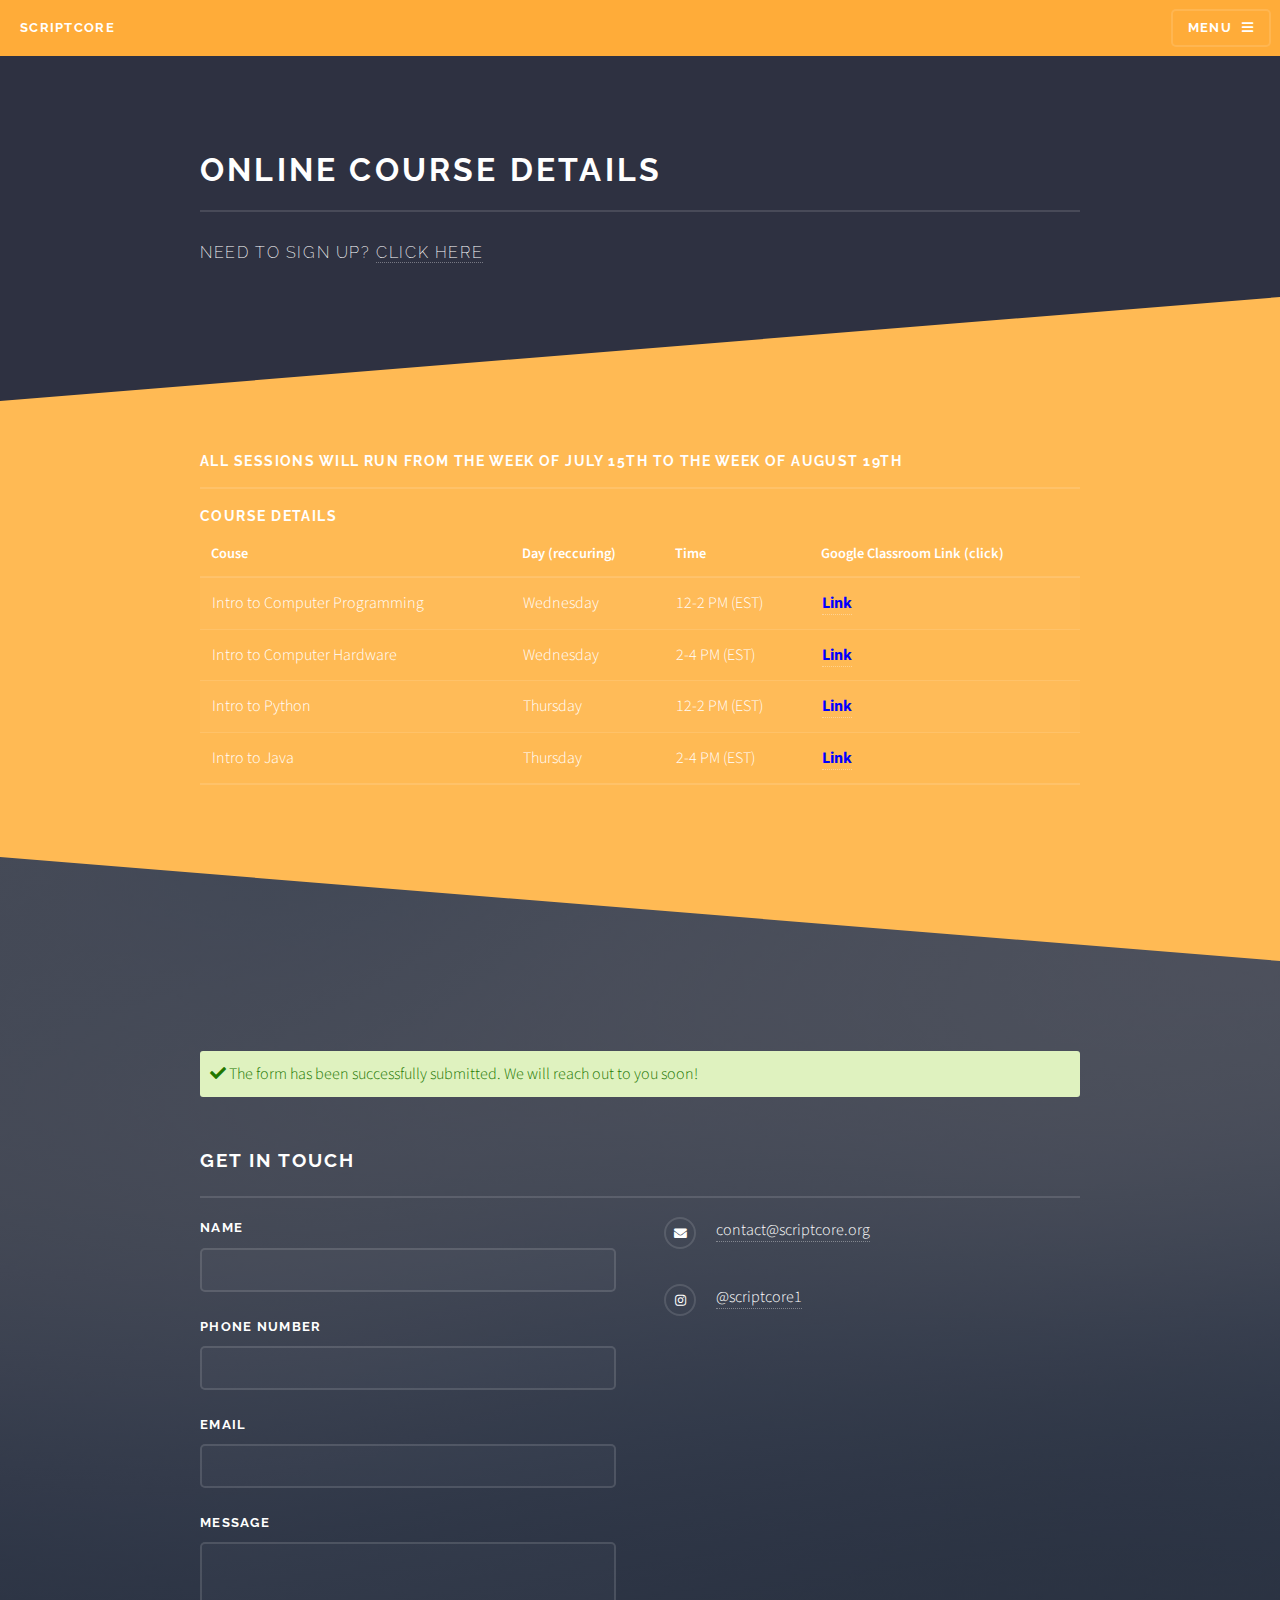
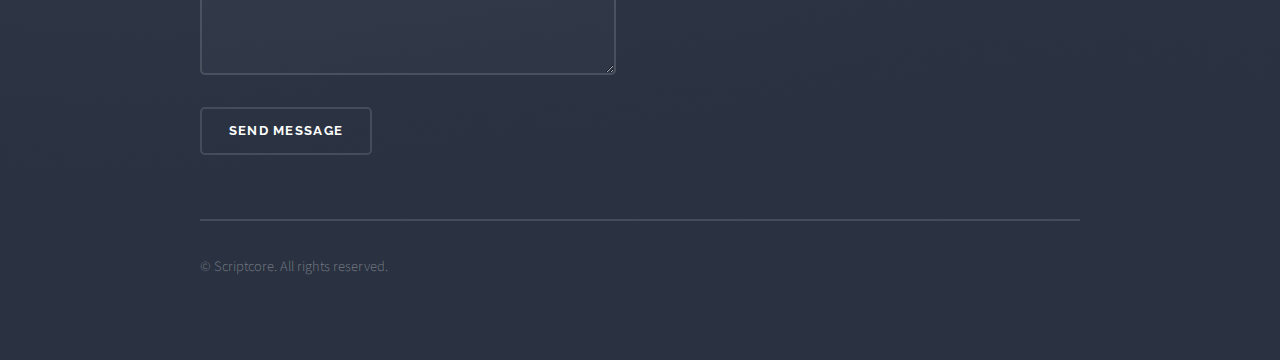
<file: online-courses.html>
<!DOCTYPE HTML>
<!--
	Solid State by HTML5 UP
	html5up.net | @ajlkn
	Free for personal and commercial use under the CCA 3.0 license (html5up.net/license)
-->
<html>

<head>
    <title>ScriptCore - Online Course Details</title>
    <meta charset="utf-8" />
    <meta name="viewport" content="width=device-width, initial-scale=1, user-scalable=no" />
    <link rel="stylesheet" href="assets/css/gallery.css" />
    <noscript>
        <link rel="stylesheet" href="assets/css/noscript.css" />
    </noscript>
    <link rel="stylesheet" href="assets/css/message.css" />

    <link rel="apple-touch-icon" sizes="180x180" href="logo/apple-touch-icon.png">
    <link rel="icon" type="image/png" sizes="32x32" href="logo/favicon-32x32.png">
    <link rel="icon" type="image/png" sizes="16x16" href="logo/favicon-16x16.png">
    <link rel="manifest" href="logo/site.webmanifest">
    <link rel="mask-icon" href="logo/safari-pinned-tab.svg" color="#5bbad5">
    <meta name="msapplication-TileColor" content="#da532c">
    <meta name="theme-color" content="#ffffff">

</head>

<body class="is-preload">

    <!-- Page Wrapper -->
    <div id="page-wrapper">

        <!-- Header -->
        <header id="header">
            <h1><a href="/">ScriptCore</a></h1>
            <nav>
                <a href="#menu">Menu</a>
            </nav>
        </header>

        <!-- Menu -->
        <nav id="menu">
            <div class="inner">
                <h2>Menu</h2>
                <ul class="links">
                    <li><a href="/">Home</a></li>
                    <li><a href="/#one">Mission</a></li>
                    <li><a href="/#two">Programs</a></li>
                    <li><a href="about">About Us</a></li>
                    <li><a href="/#four">Accomplishments</a></li>
                    <li><a href="sign-up">Sign Up</a></li>
					<li><a href="online-courses">Online Class Information</a></li>
                    <li><a href="#footer">Contact Us</a></li>
                </ul>
                <a href="#" class="close">Close</a>
            </div>
        </nav>

        <!-- Wrapper -->
        <section id="wrapper">
            <header>
                <div class="inner">
                    <h2>Online Course Details</h2>
                    <p>Need to sign up? <a href="sign-up">click here</a></p>
                </div>
            </header>

            <!-- Content -->
            <div class="wrapper">
                <div class="inner">

                    <!-- <section>
										<h3 class="major">Text</h3>
										<p>This is <b>bold</b> and this is <strong>strong</strong>. This is <i>italic</i> and this is <em>emphasized</em>.
										This is <sup>superscript</sup> text and this is <sub>subscript</sub> text.
										This is <u>underlined</u> and this is code: <code>for (;;) { ... }</code>. Finally, <a href="#">this is a link</a>.</p>
										<h4>Blockquote</h4>
										<blockquote>Fringilla nisl. Donec accumsan interdum nisi, quis tincidunt felis sagittis eget tempus euismod. Vestibulum ante ipsum primis in faucibus vestibulum. Blandit adipiscing eu felis iaculis volutpat ac adipiscing accumsan faucibus. Vestibulum ante ipsum primis in faucibus lorem ipsum dolor sit amet nullam adipiscing eu felis.</blockquote>
										<h4>Preformatted</h4>
										<pre><code>i = 0;

while (!deck.isInOrder()) {
  print 'Iteration ' + i;
  deck.shuffle();
  i++;
}

print 'It took ' + i + ' iterations to sort the deck.';</code></pre>
									</section>

									<section>
										<h3 class="major">Lists</h3>
										<div class="row">
											<div class="col-6 col-12-medium">
												<h4>Unordered</h4>
												<ul>
													<li>Dolor pulvinar etiam.</li>
													<li>Sagittis adipiscing.</li>
													<li>Felis enim feugiat.</li>
												</ul>
												<h4>Alternate</h4>
												<ul class="alt">
													<li>Dolor pulvinar etiam.</li>
													<li>Sagittis adipiscing.</li>
													<li>Felis enim feugiat.</li>
												</ul>
											</div>
											<div class="col-6 col-12-medium">
												<h4>Ordered</h4>
												<ol>
													<li>Dolor pulvinar etiam.</li>
													<li>Etiam vel felis viverra.</li>
													<li>Felis enim feugiat.</li>
													<li>Dolor pulvinar etiam.</li>
													<li>Etiam vel felis lorem.</li>
													<li>Felis enim et feugiat.</li>
												</ol>
												<h4>Icons</h4>
												<ul class="icons">
													<li><a href="#" class="icon brands fa-twitter"><span class="label">Twitter</span></a></li>
													<li><a href="#" class="icon brands fa-facebook-f"><span class="label">Facebook</span></a></li>
													<li><a href="#" class="icon brands fa-instagram"><span class="label">Instagram</span></a></li>
													<li><a href="#" class="icon brands fa-github"><span class="label">Github</span></a></li>
												</ul>
											</div>
										</div>
										<h4>Actions</h4>
										<div class="row">
											<div class="col-6 col-12-medium">
												<ul class="actions">
													<li><a href="#" class="button primary">Default</a></li>
													<li><a href="#" class="button">Default</a></li>
												</ul>
												<ul class="actions small">
													<li><a href="#" class="button primary small">Small</a></li>
													<li><a href="#" class="button small">Small</a></li>
												</ul>
												<ul class="actions stacked">
													<li><a href="#" class="button primary">Default</a></li>
													<li><a href="#" class="button">Default</a></li>
												</ul>
												<ul class="actions stacked small">
													<li><a href="#" class="button primary small">Small</a></li>
													<li><a href="#" class="button small">Small</a></li>
												</ul>
											</div>
											<div class="col-6 col-12-medium">
												<ul class="actions stacked">
													<li><a href="#" class="button primary fit">Default</a></li>
													<li><a href="#" class="button fit">Default</a></li>
												</ul>
												<ul class="actions stacked small">
													<li><a href="#" class="button primary small fit">Small</a></li>
													<li><a href="#" class="button small fit">Small</a></li>
												</ul>
											</div>
										</div>
										<h4>Pagination</h4>
										<ul class="pagination">
											<li><span class="button small disabled">Prev</span></li>
											<li><a href="#" class="page active">1</a></li>
											<li><a href="#" class="page">2</a></li>
											<li><a href="#" class="page">3</a></li>
											<li><span>&hellip;</span></li>
											<li><a href="#" class="page">8</a></li>
											<li><a href="#" class="page">9</a></li>
											<li><a href="#" class="page">10</a></li>
											<li><a href="#" class="button small">Next</a></li>
										</ul>
									</section> -->

									<section>
										<h3 class="major">All SESSIONS WILL RUN FROM THE WEEK OF JULY 15TH TO THE WEEK OF AUGUST 19TH</h3>
										<h3>Course Details</h4>
										<div class="table-wrapper">
											<table>
												<thead>
													<tr>
														<th>Couse</th>
														<th>Day (reccuring)</th>
														<th>Time</th>
														<th>Google Classroom Link (click)</th>
													</tr>
												</thead>
												<tbody>
													<tr>
														<td>Intro to Computer Programming</td>
														<td>Wednesday</td>
														<td>12-2 PM (EST)</td>
                                                        <td><a href="https://classroom.google.com/c/NjUxNjEyNjAyNzM2?cjc=mzhwcr6" style="color:rgb(0, 0, 255); font-weight: bold;">Link</a></td>
													</tr>
													<tr>
														<td>Intro to Computer Hardware</td>
														<td>Wednesday</td>
														<td>2-4 PM (EST)</td>
                                                        <td><a href="https://classroom.google.com/c/NjUxNjEyMzk2MjMw?cjc=4ua2a4x" style="color:rgb(0, 0, 255); font-weight: bold;">Link</a></td>
													</tr>
													<tr>
														<td>Intro to Python</td>
														<td>Thursday</td>
														<td>12-2 PM (EST)</td>
                                                        <td><a href="https://classroom.google.com/c/NjUxNjEyNDY2MzIy?cjc=xnffsni" style="color:rgb(0, 0, 255); font-weight: bold;">Link</a></td>
													</tr>
													<tr>
														<td>Intro to Java</td>
														<td>Thursday</td>
														<td>2-4 PM (EST)</td>
                                                        <td><a href="https://classroom.google.com/c/NjUxNTQyMzU0MjYy?cjc=w7fabzz" style="color:rgb(0, 0, 255); font-weight: bold;">Link</a></td>
													</tr>
												</tbody>
												<tfoot>
													<tr>
														<td colspan="2"></td>
														<td></td>
													</tr>
												</tfoot>
											</table>
										</div>

										<!-- <h4>Alternate</h4>
										<div class="table-wrapper">
											<table class="alt">
												<thead>
													<tr>
														<th>Name</th>
														<th>Description</th>
														<th>Price</th>
													</tr>
												</thead>
												<tbody>
													<tr>
														<td>Item One</td>
														<td>Ante turpis integer aliquet porttitor.</td>
														<td>29.99</td>
													</tr>
													<tr>
														<td>Item Two</td>
														<td>Vis ac commodo adipiscing arcu aliquet.</td>
														<td>19.99</td>
													</tr>
													<tr>
														<td>Item Three</td>
														<td> Morbi faucibus arcu accumsan lorem.</td>
														<td>29.99</td>
													</tr>
													<tr>
														<td>Item Four</td>
														<td>Vitae integer tempus condimentum.</td>
														<td>19.99</td>
													</tr>
													<tr>
														<td>Item Five</td>
														<td>Ante turpis integer aliquet porttitor.</td>
														<td>29.99</td>
													</tr>
												</tbody>
												<tfoot>
													<tr>
														<td colspan="2"></td>
														<td>100.00</td>
													</tr>
												</tfoot>
											</table>
										</div>
									</section> -->

									<!-- <section>
										<h3 class="major">Buttons</h3>
										<ul class="actions">
											<li><a href="#" class="button primary">Primary</a></li>
											<li><a href="#" class="button">Default</a></li>
										</ul>
										<ul class="actions">
											<li><a href="#" class="button large">Large</a></li>
											<li><a href="#" class="button small">Small</a></li>
										</ul>
										<ul class="actions fit">
											<li><a href="#" class="button fit">Fit</a></li>
											<li><a href="#" class="button primary fit">Fit</a></li>
											<li><a href="#" class="button fit">Fit</a></li>
										</ul>
										<ul class="actions fit small">
											<li><a href="#" class="button primary fit small">Fit + Small</a></li>
											<li><a href="#" class="button fit small">Fit + Small</a></li>
											<li><a href="#" class="button primary fit small">Fit + Small</a></li>
										</ul>
										<ul class="actions">
											<li><a href="#" class="button primary icon solid fa-download">Icon</a></li>
											<li><a href="#" class="button icon solid fa-download">Icon</a></li>
										</ul>
										<ul class="actions">
											<li><span class="button primary disabled">Disabled</span></li>
											<li><span class="button disabled">Disabled</span></li>
										</ul>
									</section> -->
                                    
                                    <!-- <div id="successsignup" class="success-msg" style="margin-bottom: 3rem;">
                                        <i class="fa fa-check"></i>
                                        You have successfully registered. We will reach out to you soon!
                                      </div>	 -->
                    
                    

                    <!-- <section>
                                    <iframe name="dummyframe2" id="dummyframe2" style="display: none;"></iframe>

										<h3 class="major">Sign Up</h3>
										<form id="signupform" method="post" target="dummyframe2" action="https://script.google.com/macros/s/AKfycbxNMTtnGQUcfN3Cf2LGZl78fIn_RKHgA4tPyZxMgHqCqU-s5XQFwcpBX86jWkbqO2NS/exec">
                                            <input type="hidden" name="Date" value="" id="date">
                                            <div class="row gtr-uniform">
												<div class="col-6 col-12-xsmall">
													<label for="Parent Name">Parent Name</label>
													<input required type="text" name="Parent Name" id="Parent Name" value="" />
												</div>
												<div class="col-6 col-12-xsmall">
													<label for="Student Name">Student Name</label>
													<input type="text" name="Student Name" id="Student Name" value="" required/>
												</div>
												<div class="col-6 col-12-xsmall">
													<label for="Parent Email">Parent Email</label>
													<input type="text" name="Parent Email" id="Parent Email" value="" required/>
												</div>
												<div class="col-6 col-12-xsmall">
													<label for="Student Email">Student Email (optional)</label>
													<input type="text" name="Student Email" id="Student Email" value="" />
												</div>
												<div class="col-6 col-12-xsmall">
													<label for="Parent Phone">Parent Phone</label>
													<input type="text" name="Parent Phone" id="Parent Phone" value="" required/>
												</div>
                                                <div class="col-6 col-12-xsmall">
                                                    <label for="State">State</label>
                                                    <input type="text" name="State" id="State" value="" required/>
                                                </div>
                                                <div class="col-6 col-12-xsmall">
                                                    <label for="Student School">Student School</label>
                                                    <input type="text" name="Student School" id="Student School" value="" required/>
                                                </div>
												<div class="col-6 col-12-xsmall">
													<label for="Grade">Student Grade (As of fall 2024)</label>
													<select name="Grade" id="Grade">
                                                        <option value=""></option>
														<option value="1">1</option>
                                                        <option value="2">2</option>
                                                        <option value="3">3</option>
                                                        <option value="4">4</option>
                                                        <option value="5">5</option>
                                                        <option value="6">6</option>
                                                        <option value="7">7</option>
                                                        <option value="8">8</option>
                                                        <option value="9">9</option>
                                                        <option value="10">10</option>
                                                        <option value="11">11</option>
                                                        <option value="12">12</option>
													</select>
												</div>
												<div class="col-4 col-12-small">
													<input type="radio" id="demo-priority-low" name="demo-priority" checked>
													<label for="demo-priority-low">Low Priority</label>
												</div>
												<div class="col-4 col-12-small">
													<input type="radio" id="demo-priority-normal" name="demo-priority">
													<label for="demo-priority-normal">Normal Priority</label>
												</div>
												<div class="col-4 col-12-small">
													<input type="radio" id="demo-priority-high" name="demo-priority">
													<label for="demo-priority-high">High Priority</label>
												</div>
                                                <div class="col-12" >
													<label for="" style="padding-top: 2.2rem;">Courses (All times are in EST)</label>
                                                    <label for="" style="font-weight: 500; padding-top:0.5rem">Sessions will run from the week of July 15th to the week of August 19th</label>
												</div>
												<div class="col-6 col-12-small">
													<input type="checkbox" id="intro-to-computer-programming" name="intro-to-computer-programming">
													<label for="intro-to-computer-programming">Intro to Computer Programming (Wednesday 12-2 PM)</label>
												</div>
												<div class="col-6 col-12-small">
													<input type="checkbox" id="intro-to-computer-hardware" name="intro-to-computer-hardware">
													<label for="intro-to-computer-hardware">Intro to Computer Hardware (Wednesday 2-4 PM)</label>
												</div>
												<div class="col-6 col-12-small">
													<input type="checkbox" id="python" name="python">
													<label for="python">Basic and Intermediate Python (Thursday 12-2 PM)</label>
												</div>
												<div class="col-6 col-12-small">
													<input type="checkbox" id="java" name="java">
													<label for="java">Basic and Intermediate Java (Thursday 2-4 PM)</label>
												</div>
												<div class="col-12" style="padding-top: 4rem;">
													<label for="QC">Questions or Concerns</label>
													<textarea name="QC" id="QC" rows="4"></textarea>
												</div>
												<div class="col-12">
													<ul class="actions">
														<li><input type="submit" value="Submit" class="primary" /></li>
														<li><input type="reset" value="Reset" /></li>
													</ul>
												</div>
											</div>
										</form>
									</section> -->

                    <!-- <section>
                        <h3 class="major">Image</h3>
										<h4>Fit</h4>
                        <div class="box alt">
                            <div class="row gtr-uniform">
                                <div class="col-12"><span class="image fit"><img src="images/pic08.jpg" alt="" /></span></div>
                                <div class="col-4"><span class="image fit"><img src="images/gallery/gallery (1).jpeg"
                                            alt="" /></span></div>
                                <div class="col-4"><span class="image fit"><img src="images/gallery/gallery (2).jpeg"
                                            alt="" /></span></div>
                                <div class="col-4"><span class="image fit"><img src="images/gallery/gallery (3).jpeg"
                                            alt="" /></span></div>
                                <div class="col-4"><span class="image fit"><img src="images/gallery/gallery (4).jpeg"
                                            alt="" /></span></div>
                                <div class="col-4"><span class="image fit"><img src="images/gallery/gallery (5).jpeg" alt="" /></span></div>
                                <div class="col-4"><span class="image fit"><img src="images/gallery/gallery (6).jpeg"
                                            alt="" /></span></div>
                                <div class="col-4"><span class="image fit"><img src="images/gallery/gallery (7).jpeg"
                                            alt="" /></span></div>
                                <div class="col-4"><span class="image fit"><img src="images/gallery/gallery (8).jpeg"
                                            alt="" /></span></div>
                                <div class="col-4"><span class="image fit"><img src="images/gallery/gallery (9).jpeg"
                                            alt="" /></span></div>
                                <div class="col-4"><span class="image fit"><img src="images/gallery/gallery (10).jpeg"
                                            alt="" /></span></div>
                                <div class="col-4"><span class="image fit"><img src="images/gallery/gallery (11).jpeg"
                                            alt="" /></span></div>
                                <div class="col-4"><span class="image fit"><img src="images/gallery/gallery (12).jpeg"
                                            alt="" /></span></div>
                                <div class="col-4"><span class="image fit"><img src="images/gallery/gallery (13).jpeg"
                                            alt="" /></span></div>
                            </div>
                        </div>
                        <h4>Left &amp; Right</h4>
										<p><span class="image left"><img src="images/pic01.jpg" alt="" /></span>Morbi mattis mi consectetur tortor elementum, varius pellentesque velit convallis. Aenean tincidunt lectus auctor mauris maximus, ac scelerisque ipsum tempor. Duis vulputate ex et ex tincidunt, quis lacinia velit aliquet. Duis non efficitur nisi, id malesuada justo. Maecenas sagittis felis ac sagittis semper. Curabitur purus leo, tempus sed finibus eget, fringilla quis risus. Maecenas et lorem quis sem varius sagittis et a est. Maecenas iaculis iaculis sem. Donec vel dolor at arcu tincidunt bibendum. Interdum et malesuada fames ac ante ipsum primis in faucibus. Fusce ut aliquet justo. Donec id neque ipsum. Integer eget ultricies odio. Nam vel ex a orci fringilla tincidunt. Aliquam eleifend ligula non velit accumsan cursus. Etiam ut gravida sapien. Morbi mattis mi consectetur tortor elementum, varius pellentesque velit convallis. Aenean tincidunt lectus auctor mauris maximus, ac scelerisque ipsum tempor. Duis vulputate ex et ex tincidunt, quis lacinia velit aliquet. Duis non efficitur nisi, id malesuada justo. Maecenas sagittis felis ac sagittis semper. Curabitur purus leo, tempus sed finibus eget, fringilla quis risus. Maecenas et lorem quis sem varius sagittis et a est. Maecenas iaculis iaculis sem. Donec vel dolor at arcu tincidunt bibendum. Interdum et malesuada fames ac ante ipsum primis in faucibus. Fusce ut aliquet justo. Donec id neque ipsum. Integer eget ultricies odio. Nam vel ex a orci fringilla tincidunt. Aliquam eleifend ligula non velit accumsan cursus. Etiam ut gravida sapien.</p>
										<p><span class="image right"><img src="images/pic02.jpg" alt="" /></span>Vestibulum ultrices risus velit, sit amet blandit massa auctor sit amet. Sed eu lectus sem. Phasellus in odio at ipsum porttitor mollis id vel diam. Praesent sit amet posuere risus, eu faucibus lectus. Vivamus ex ligula, tempus pulvinar ipsum in, auctor porta quam. Proin nec dui cursus, posuere dui eget interdum. Fusce lectus magna, sagittis at facilisis vitae, pellentesque at etiam. Quisque posuere leo quis sem commodo, vel scelerisque nisi scelerisque. Suspendisse id quam vel tortor tincidunt suscipit. Nullam auctor orci eu dolor consectetur, interdum ullamcorper ante tincidunt. Mauris felis nec felis elementum varius. Nam sapien ante, varius in pulvinar vitae, rhoncus id massa. Donec varius ex in mauris ornare, eget euismod urna egestas. Etiam lacinia tempor ipsum, sodales porttitor justo. Aliquam dolor quam, semper in tortor eu, volutpat efficitur quam. Fusce nec fermentum nisl. Aenean erat diam, tempus aliquet erat. Etiam iaculis nulla ipsum, et pharetra libero rhoncus ut. Phasellus rutrum cursus velit, eget condimentum nunc blandit vel. In at pulvinar lectus. Morbi diam ante, vulputate et imperdiet eget, fermentum non dolor. Ut eleifend sagittis tincidunt. Sed viverra commodo mi, ac rhoncus justo. Duis neque ligula, elementum ut enim vel, posuere finibus justo. Vivamus facilisis maximus nibh quis pulvinar. Quisque hendrerit in ipsum id tellus facilisis fermentum. Proin mauris dui.</p>
                    </section> -->

                </div>
            </div>

        </section>

        <!-- Footer -->
        <section id="footer">
            <div class="inner">

                <div id="success" class="success-msg" style="margin-bottom: 3rem;">
                    <i class="fa fa-check"></i>
                    The form has been successfully submitted. We will reach out to you soon!
                </div>

                <h2 class="major">Get in touch</h2>
                <!-- <p>Cras mattis ante fermentum, malesuada neque vitae, eleifend erat. Phasellus non pulvinar erat. Fusce tincidunt, nisl eget mattis egestas, purus ipsum consequat orci, sit amet lobortis lorem lacus in tellus. Sed ac elementum arcu. Quisque placerat auctor laoreet.</p> -->
                <iframe name="dummyframe" id="dummyframe" style="display: none;"></iframe>
                <!-- <form id="contactform" target="dummyframe" method="post" action="https://docs.google.com/forms/u/0/d/e/1FAIpQLSdotjRMPLAdAMb_u1RVtGfM_t2ip_XdPztC2rymi3YVoEdqGA/formResponse" onsubmit=""> -->
                <form id="contactform" target="dummyframe" method="post"
                    action="https://script.google.com/macros/s/AKfycbzDflHV111he6PPE5iCcaWmEhds_XDQoPU_PxRS6ZGEFOyR8jmKX-a_Cjii0JQQZCnO/exec"
                    onsubmit="">
                    <div class="fields">

                        <input type="hidden" name="Date" value="" id="date">
                        <!-- <input type="hidden" name="Name" value="fjdksla;jkl;fdsajkl;fasd" id="name"> -->


                        <div class="field">
                            <label for="Name">Name</label>
                            <!-- <input type="text" required name="entry.1493623600" id="name" /> -->
                            <input type="text" name="Name" id="name">
                        </div>
                        <div class="field">
                            <label for="Phone Number">Phone Number</label>
                            <!-- <input type="tel" required name="entry.440994670" id="phone" /> -->
                            <input type="text" required name="Phone Number" id="phone" />
                        </div>
                        <div class="field">
                            <label for="Email">Email</label>
                            <!-- <input type="email" required name="entry.1065624121" id="email" /> -->
                            <input type="email" required name="Email" id="email" />
                        </div>
                        <div class="field">
                            <label for="Message">Message</label>
                            <!-- <textarea name="entry.1279566402" required id="message" rows="4"></textarea> -->
                            <textarea name="Message" required id="Message" rows="4"></textarea>
                        </div>
                    </div>
                    <ul class="actions">
                        <li><input type="submit" value="Send Message" /></li>
                    </ul>
                </form>
                <ul class="contact">
                    <!-- <li class="icon solid fa-home">
											Untitled Inc<br />
											1234 Somewhere Road Suite #2894<br />
											Nashville, TN 00000-0000
										</li>
										<li class="icon solid fa-phone">(000) 000-0000</li> -->
                    <li class="icon solid fa-envelope"><a
                            href="mailto:contact@scriptcore.org">contact@scriptcore.org</a></li>
                    <!-- <li class="icon brands fa-twitter"><a href="#">twitter.com/untitled-tld</a></li>
										<li class="icon brands fa-facebook-f"><a href="#">facebook.com/untitled-tld</a></li> -->
                    <li class="icon brands fa-instagram"><a target="_blank"
                            href="https://www.instagram.com/scriptcore1">@scriptcore1</a></li>
                </ul>
                <ul class="copyright">
                    <li>&copy; Scriptcore. All rights reserved.</li>
                </ul>
            </div>
        </section>

    </div>


    <script src="https://ajax.googleapis.com/ajax/libs/jquery/3.7.1/jquery.min.js"></script>


    <!-- Scripts -->
    <script src="assets/js/message.js"></script>

    <script src="assets/js/jquery.min.js"></script>
    <script src="assets/js/jquery.scrollex.min.js"></script>
    <script src="assets/js/browser.min.js"></script>
    <script src="assets/js/breakpoints.min.js"></script>
    <script src="assets/js/util.js"></script>
    <script src="assets/js/main.js"></script>

</body>

</html>
</file>
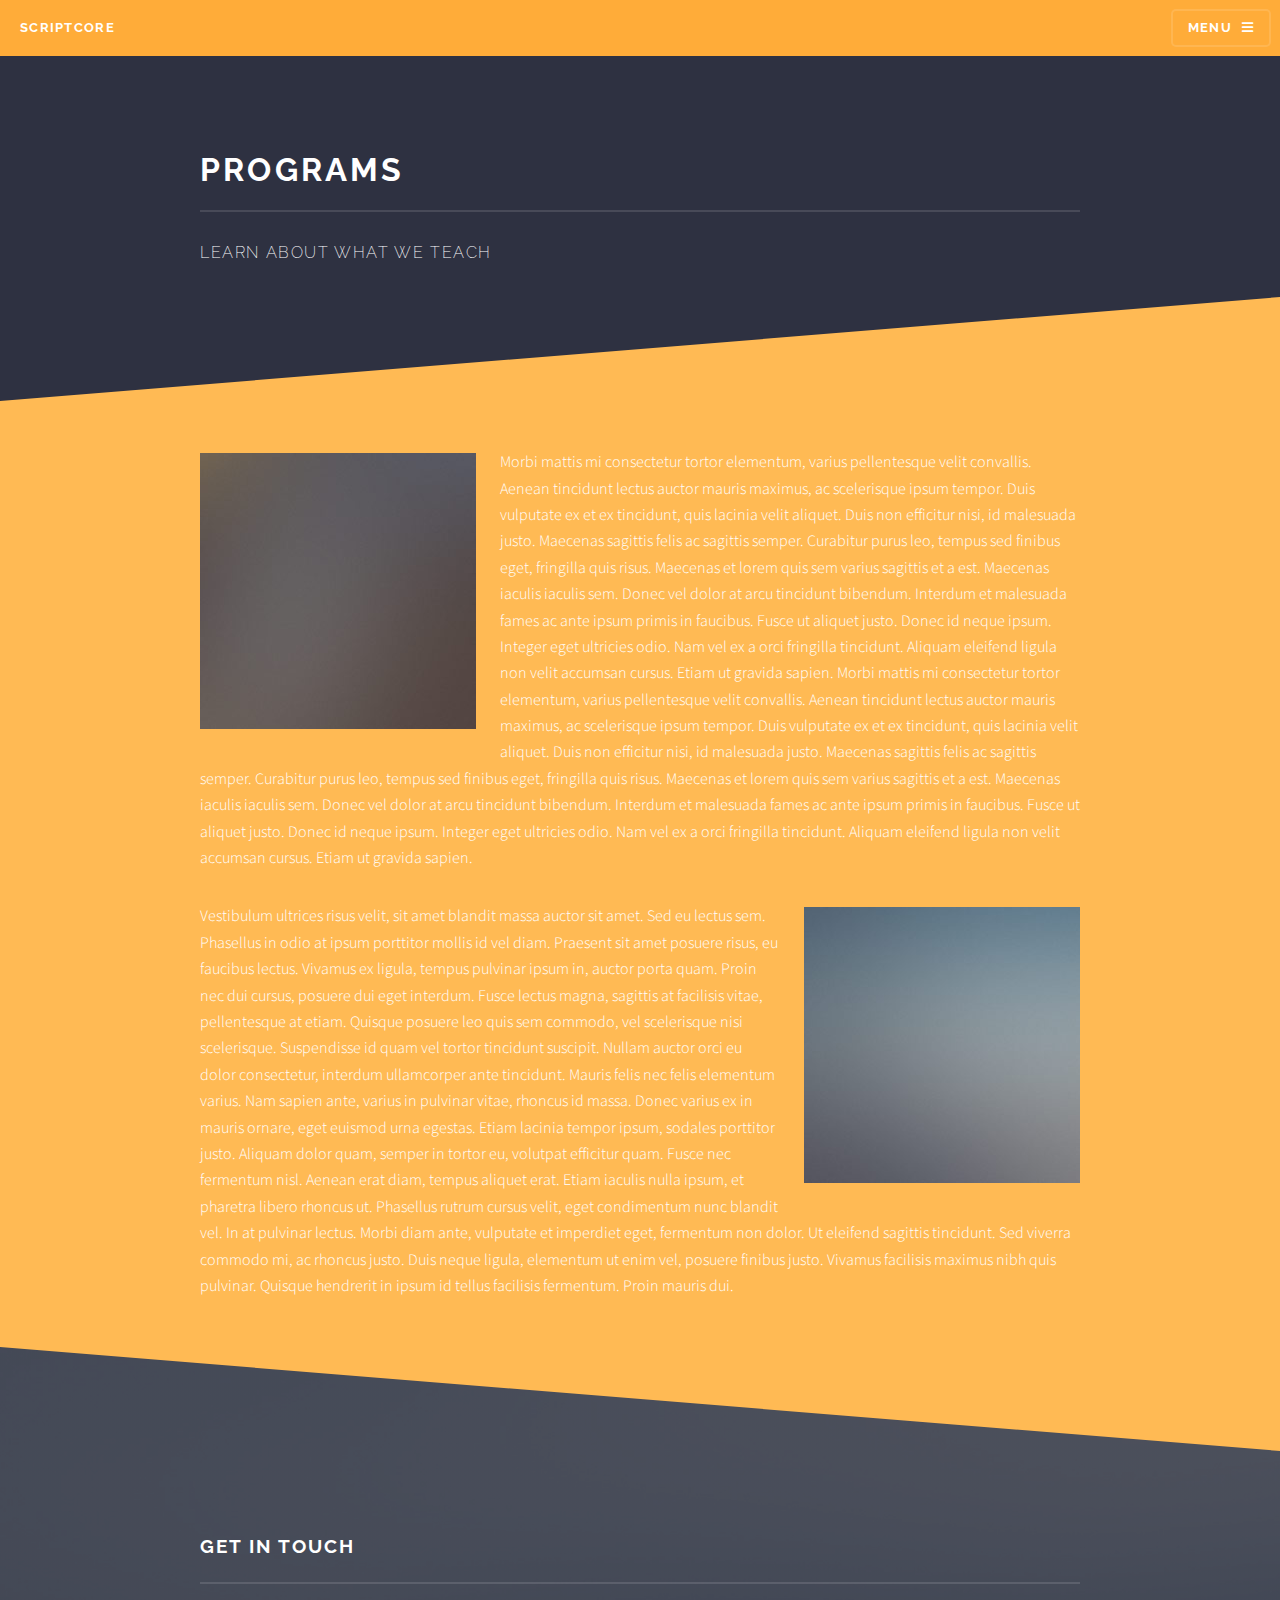
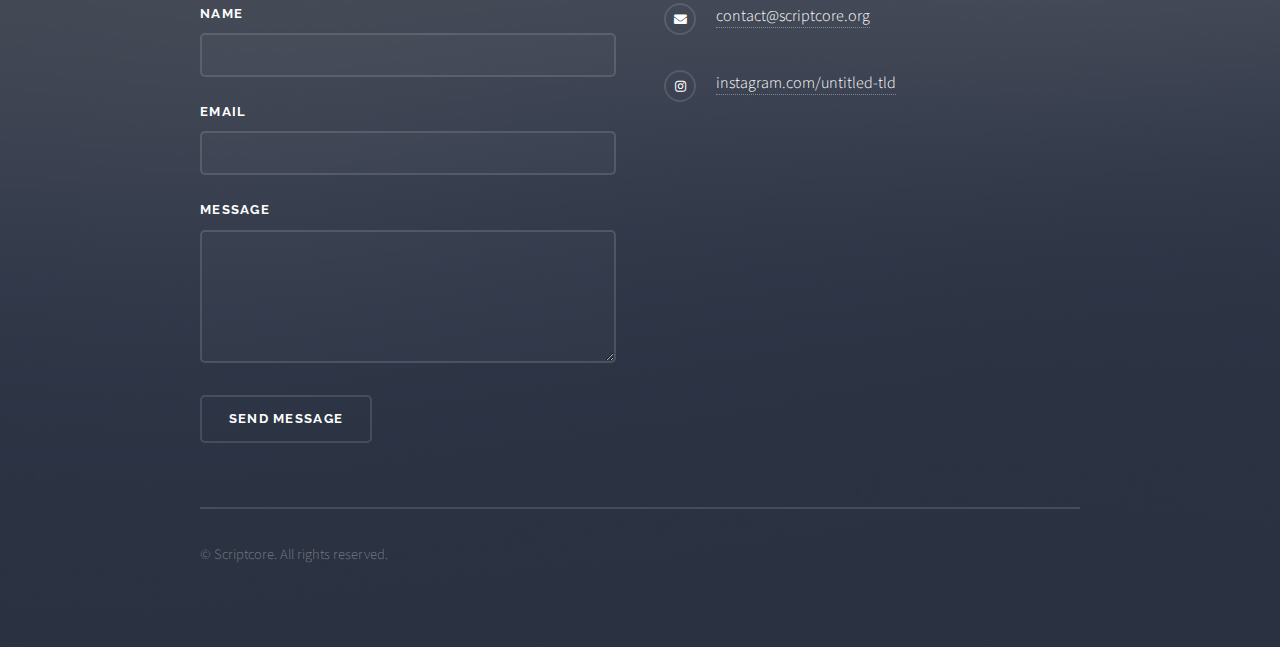
<file: programs.html>
<!DOCTYPE HTML>
<!--
	Solid State by HTML5 UP
	html5up.net | @ajlkn
	Free for personal and commercial use under the CCA 3.0 license (html5up.net/license)
-->
<html>
	<head>
		<title>ScriptCore - Mission</title>
		<meta charset="utf-8" />
		<meta name="viewport" content="width=device-width, initial-scale=1, user-scalable=no" />
		<link rel="stylesheet" href="assets/css/gallery.css" />
		<noscript><link rel="stylesheet" href="assets/css/noscript.css" /></noscript>

        <link rel="apple-touch-icon" sizes="180x180" href="logo/apple-touch-icon.png">
		<link rel="icon" type="image/png" sizes="32x32" href="logo/favicon-32x32.png">
		<link rel="icon" type="image/png" sizes="16x16" href="logo/favicon-16x16.png">
		<link rel="manifest" href="logo/site.webmanifest">
		<link rel="mask-icon" href="logo/safari-pinned-tab.svg" color="#5bbad5">
		<meta name="msapplication-TileColor" content="#da532c">
		<meta name="theme-color" content="#ffffff">

	</head>
	<body class="is-preload">

		<!-- Page Wrapper -->
			<div id="page-wrapper">

				<!-- Header -->
					<header id="header">
						<h1><a href="index.html">ScriptCore</a></h1>
						<nav>
							<a href="#menu">Menu</a>
						</nav>
					</header>

				<!-- Menu -->
					<nav id="menu">
						<div class="inner">
							<h2>Menu</h2>
							<ul class="links">
								<li><a href="index.html">Home</a></li>
								<li><a href="mission.html">Mission</a></li>
								<li><a href="programs.html">Programs</a></li>
								<li><a href="about.html">About Us</a></li>
								<li><a href="index.html#four">Accomplishments</a></li>
								<li><a href="#footer">Contact Us</a></li>
							</ul>
							<a href="#" class="close">Close</a>
						</div>
					</nav>

				<!-- Wrapper -->
					<section id="wrapper">
						<header>
							<div class="inner">
								<h2>Programs</h2>
								<p>Learn about what we teach</p>
							</div>
						</header>

						<!-- Content -->
							<div class="wrapper">
								<div class="inner">

									<!-- <section>
										<h3 class="major">Text</h3>
										<p>This is <b>bold</b> and this is <strong>strong</strong>. This is <i>italic</i> and this is <em>emphasized</em>.
										This is <sup>superscript</sup> text and this is <sub>subscript</sub> text.
										This is <u>underlined</u> and this is code: <code>for (;;) { ... }</code>. Finally, <a href="#">this is a link</a>.</p>
										<h4>Blockquote</h4>
										<blockquote>Fringilla nisl. Donec accumsan interdum nisi, quis tincidunt felis sagittis eget tempus euismod. Vestibulum ante ipsum primis in faucibus vestibulum. Blandit adipiscing eu felis iaculis volutpat ac adipiscing accumsan faucibus. Vestibulum ante ipsum primis in faucibus lorem ipsum dolor sit amet nullam adipiscing eu felis.</blockquote>
										<h4>Preformatted</h4>
										<pre><code>i = 0;

while (!deck.isInOrder()) {
  print 'Iteration ' + i;
  deck.shuffle();
  i++;
}

print 'It took ' + i + ' iterations to sort the deck.';</code></pre>
									</section>

									<section>
										<h3 class="major">Lists</h3>
										<div class="row">
											<div class="col-6 col-12-medium">
												<h4>Unordered</h4>
												<ul>
													<li>Dolor pulvinar etiam.</li>
													<li>Sagittis adipiscing.</li>
													<li>Felis enim feugiat.</li>
												</ul>
												<h4>Alternate</h4>
												<ul class="alt">
													<li>Dolor pulvinar etiam.</li>
													<li>Sagittis adipiscing.</li>
													<li>Felis enim feugiat.</li>
												</ul>
											</div>
											<div class="col-6 col-12-medium">
												<h4>Ordered</h4>
												<ol>
													<li>Dolor pulvinar etiam.</li>
													<li>Etiam vel felis viverra.</li>
													<li>Felis enim feugiat.</li>
													<li>Dolor pulvinar etiam.</li>
													<li>Etiam vel felis lorem.</li>
													<li>Felis enim et feugiat.</li>
												</ol>
												<h4>Icons</h4>
												<ul class="icons">
													<li><a href="#" class="icon brands fa-twitter"><span class="label">Twitter</span></a></li>
													<li><a href="#" class="icon brands fa-facebook-f"><span class="label">Facebook</span></a></li>
													<li><a href="#" class="icon brands fa-instagram"><span class="label">Instagram</span></a></li>
													<li><a href="#" class="icon brands fa-github"><span class="label">Github</span></a></li>
												</ul>
											</div>
										</div>
										<h4>Actions</h4>
										<div class="row">
											<div class="col-6 col-12-medium">
												<ul class="actions">
													<li><a href="#" class="button primary">Default</a></li>
													<li><a href="#" class="button">Default</a></li>
												</ul>
												<ul class="actions small">
													<li><a href="#" class="button primary small">Small</a></li>
													<li><a href="#" class="button small">Small</a></li>
												</ul>
												<ul class="actions stacked">
													<li><a href="#" class="button primary">Default</a></li>
													<li><a href="#" class="button">Default</a></li>
												</ul>
												<ul class="actions stacked small">
													<li><a href="#" class="button primary small">Small</a></li>
													<li><a href="#" class="button small">Small</a></li>
												</ul>
											</div>
											<div class="col-6 col-12-medium">
												<ul class="actions stacked">
													<li><a href="#" class="button primary fit">Default</a></li>
													<li><a href="#" class="button fit">Default</a></li>
												</ul>
												<ul class="actions stacked small">
													<li><a href="#" class="button primary small fit">Small</a></li>
													<li><a href="#" class="button small fit">Small</a></li>
												</ul>
											</div>
										</div>
										<h4>Pagination</h4>
										<ul class="pagination">
											<li><span class="button small disabled">Prev</span></li>
											<li><a href="#" class="page active">1</a></li>
											<li><a href="#" class="page">2</a></li>
											<li><a href="#" class="page">3</a></li>
											<li><span>&hellip;</span></li>
											<li><a href="#" class="page">8</a></li>
											<li><a href="#" class="page">9</a></li>
											<li><a href="#" class="page">10</a></li>
											<li><a href="#" class="button small">Next</a></li>
										</ul>
									</section>

									<section>
										<h3 class="major">Table</h3>
										<h4>Default</h4>
										<div class="table-wrapper">
											<table>
												<thead>
													<tr>
														<th>Name</th>
														<th>Description</th>
														<th>Price</th>
													</tr>
												</thead>
												<tbody>
													<tr>
														<td>Item One</td>
														<td>Ante turpis integer aliquet porttitor.</td>
														<td>29.99</td>
													</tr>
													<tr>
														<td>Item Two</td>
														<td>Vis ac commodo adipiscing arcu aliquet.</td>
														<td>19.99</td>
													</tr>
													<tr>
														<td>Item Three</td>
														<td> Morbi faucibus arcu accumsan lorem.</td>
														<td>29.99</td>
													</tr>
													<tr>
														<td>Item Four</td>
														<td>Vitae integer tempus condimentum.</td>
														<td>19.99</td>
													</tr>
													<tr>
														<td>Item Five</td>
														<td>Ante turpis integer aliquet porttitor.</td>
														<td>29.99</td>
													</tr>
												</tbody>
												<tfoot>
													<tr>
														<td colspan="2"></td>
														<td>100.00</td>
													</tr>
												</tfoot>
											</table>
										</div>

										<h4>Alternate</h4>
										<div class="table-wrapper">
											<table class="alt">
												<thead>
													<tr>
														<th>Name</th>
														<th>Description</th>
														<th>Price</th>
													</tr>
												</thead>
												<tbody>
													<tr>
														<td>Item One</td>
														<td>Ante turpis integer aliquet porttitor.</td>
														<td>29.99</td>
													</tr>
													<tr>
														<td>Item Two</td>
														<td>Vis ac commodo adipiscing arcu aliquet.</td>
														<td>19.99</td>
													</tr>
													<tr>
														<td>Item Three</td>
														<td> Morbi faucibus arcu accumsan lorem.</td>
														<td>29.99</td>
													</tr>
													<tr>
														<td>Item Four</td>
														<td>Vitae integer tempus condimentum.</td>
														<td>19.99</td>
													</tr>
													<tr>
														<td>Item Five</td>
														<td>Ante turpis integer aliquet porttitor.</td>
														<td>29.99</td>
													</tr>
												</tbody>
												<tfoot>
													<tr>
														<td colspan="2"></td>
														<td>100.00</td>
													</tr>
												</tfoot>
											</table>
										</div>
									</section>

									<section>
										<h3 class="major">Buttons</h3>
										<ul class="actions">
											<li><a href="#" class="button primary">Primary</a></li>
											<li><a href="#" class="button">Default</a></li>
										</ul>
										<ul class="actions">
											<li><a href="#" class="button large">Large</a></li>
											<li><a href="#" class="button small">Small</a></li>
										</ul>
										<ul class="actions fit">
											<li><a href="#" class="button fit">Fit</a></li>
											<li><a href="#" class="button primary fit">Fit</a></li>
											<li><a href="#" class="button fit">Fit</a></li>
										</ul>
										<ul class="actions fit small">
											<li><a href="#" class="button primary fit small">Fit + Small</a></li>
											<li><a href="#" class="button fit small">Fit + Small</a></li>
											<li><a href="#" class="button primary fit small">Fit + Small</a></li>
										</ul>
										<ul class="actions">
											<li><a href="#" class="button primary icon solid fa-download">Icon</a></li>
											<li><a href="#" class="button icon solid fa-download">Icon</a></li>
										</ul>
										<ul class="actions">
											<li><span class="button primary disabled">Disabled</span></li>
											<li><span class="button disabled">Disabled</span></li>
										</ul>
									</section> -->

									<!-- <section>
										<h3 class="major">Form</h3>
										<form method="post" action="#">
											<div class="row gtr-uniform">
												<div class="col-6 col-12-xsmall">
													<label for="demo-name">Name</label>
													<input type="text" name="demo-name" id="demo-name" value="" />
												</div>
												<div class="col-6 col-12-xsmall">
													<label for="demo-email">Email</label>
													<input type="email" name="demo-email" id="demo-email" value="" />
												</div>
												<div class="col-12">
													<label for="demo-category">Category</label>
													<select name="demo-category" id="demo-category">
														<option value="">-</option>
														<option value="1">Manufacturing</option>
														<option value="1">Shipping</option>
														<option value="1">Administration</option>
														<option value="1">Human Resources</option>
													</select>
												</div>
												<div class="col-4 col-12-small">
													<input type="radio" id="demo-priority-low" name="demo-priority" checked>
													<label for="demo-priority-low">Low Priority</label>
												</div>
												<div class="col-4 col-12-small">
													<input type="radio" id="demo-priority-normal" name="demo-priority">
													<label for="demo-priority-normal">Normal Priority</label>
												</div>
												<div class="col-4 col-12-small">
													<input type="radio" id="demo-priority-high" name="demo-priority">
													<label for="demo-priority-high">High Priority</label>
												</div>
												<div class="col-6 col-12-small">
													<input type="checkbox" id="demo-copy" name="demo-copy">
													<label for="demo-copy">Email me a copy</label>
												</div>
												<div class="col-6 col-12-small">
													<input type="checkbox" id="demo-human" name="demo-human" checked>
													<label for="demo-human">Not a robot</label>
												</div>
												<div class="col-12">
													<label for="demo-message">Message</label>
													<textarea name="demo-message" id="demo-message" rows="6"></textarea>
												</div>
												<div class="col-12">
													<ul class="actions">
														<li><input type="submit" value="Send Message" class="primary" /></li>
														<li><input type="reset" value="Reset" /></li>
													</ul>
												</div>
											</div>
										</form>
									</section>
 -->
									<section>
										<!-- <h3 class="major">Image</h3>
										<h4>Fit</h4> -->
										<!-- <div class="box alt">
											<div class="row gtr-uniform">
												<div class="col-12"><span class="image fit"><img src="images/pic08.jpg" alt="" /></span></div>
												<div class="col-4"><span class="image fit"><img src="images/pic05.jpg" alt="" /></span></div>
												<div class="col-4"><span class="image fit"><img src="images/pic06.jpg" alt="" /></span></div>
												<div class="col-4"><span class="image fit"><img src="images/pic07.jpg" alt="" /></span></div>
												<div class="col-4"><span class="image fit"><img src="images/pic07.jpg" alt="" /></span></div>
												<div class="col-4"><span class="image fit"><img src="images/pic05.jpg" alt="" /></span></div>
												<div class="col-4"><span class="image fit"><img src="images/pic06.jpg" alt="" /></span></div>
												<div class="col-4"><span class="image fit"><img src="images/pic06.jpg" alt="" /></span></div>
												<div class="col-4"><span class="image fit"><img src="images/pic07.jpg" alt="" /></span></div>
												<div class="col-4"><span class="image fit"><img src="images/pic05.jpg" alt="" /></span></div>
											</div>
										</div> -->
										<!-- <h4>Left &amp; Right</h4> -->
										<p><span class="image left"><img src="images/pic01.jpg" alt="" /></span>Morbi mattis mi consectetur tortor elementum, varius pellentesque velit convallis. Aenean tincidunt lectus auctor mauris maximus, ac scelerisque ipsum tempor. Duis vulputate ex et ex tincidunt, quis lacinia velit aliquet. Duis non efficitur nisi, id malesuada justo. Maecenas sagittis felis ac sagittis semper. Curabitur purus leo, tempus sed finibus eget, fringilla quis risus. Maecenas et lorem quis sem varius sagittis et a est. Maecenas iaculis iaculis sem. Donec vel dolor at arcu tincidunt bibendum. Interdum et malesuada fames ac ante ipsum primis in faucibus. Fusce ut aliquet justo. Donec id neque ipsum. Integer eget ultricies odio. Nam vel ex a orci fringilla tincidunt. Aliquam eleifend ligula non velit accumsan cursus. Etiam ut gravida sapien. Morbi mattis mi consectetur tortor elementum, varius pellentesque velit convallis. Aenean tincidunt lectus auctor mauris maximus, ac scelerisque ipsum tempor. Duis vulputate ex et ex tincidunt, quis lacinia velit aliquet. Duis non efficitur nisi, id malesuada justo. Maecenas sagittis felis ac sagittis semper. Curabitur purus leo, tempus sed finibus eget, fringilla quis risus. Maecenas et lorem quis sem varius sagittis et a est. Maecenas iaculis iaculis sem. Donec vel dolor at arcu tincidunt bibendum. Interdum et malesuada fames ac ante ipsum primis in faucibus. Fusce ut aliquet justo. Donec id neque ipsum. Integer eget ultricies odio. Nam vel ex a orci fringilla tincidunt. Aliquam eleifend ligula non velit accumsan cursus. Etiam ut gravida sapien.</p>
										<p><span class="image right"><img src="images/pic02.jpg" alt="" /></span>Vestibulum ultrices risus velit, sit amet blandit massa auctor sit amet. Sed eu lectus sem. Phasellus in odio at ipsum porttitor mollis id vel diam. Praesent sit amet posuere risus, eu faucibus lectus. Vivamus ex ligula, tempus pulvinar ipsum in, auctor porta quam. Proin nec dui cursus, posuere dui eget interdum. Fusce lectus magna, sagittis at facilisis vitae, pellentesque at etiam. Quisque posuere leo quis sem commodo, vel scelerisque nisi scelerisque. Suspendisse id quam vel tortor tincidunt suscipit. Nullam auctor orci eu dolor consectetur, interdum ullamcorper ante tincidunt. Mauris felis nec felis elementum varius. Nam sapien ante, varius in pulvinar vitae, rhoncus id massa. Donec varius ex in mauris ornare, eget euismod urna egestas. Etiam lacinia tempor ipsum, sodales porttitor justo. Aliquam dolor quam, semper in tortor eu, volutpat efficitur quam. Fusce nec fermentum nisl. Aenean erat diam, tempus aliquet erat. Etiam iaculis nulla ipsum, et pharetra libero rhoncus ut. Phasellus rutrum cursus velit, eget condimentum nunc blandit vel. In at pulvinar lectus. Morbi diam ante, vulputate et imperdiet eget, fermentum non dolor. Ut eleifend sagittis tincidunt. Sed viverra commodo mi, ac rhoncus justo. Duis neque ligula, elementum ut enim vel, posuere finibus justo. Vivamus facilisis maximus nibh quis pulvinar. Quisque hendrerit in ipsum id tellus facilisis fermentum. Proin mauris dui.</p>
									</section>

								</div>
							</div>

					</section>

				<!-- Footer -->
                <section id="footer">
                    <div class="inner">
                        <h2 class="major">Get in touch</h2>
                        <!-- <p>Cras mattis ante fermentum, malesuada neque vitae, eleifend erat. Phasellus non pulvinar erat. Fusce tincidunt, nisl eget mattis egestas, purus ipsum consequat orci, sit amet lobortis lorem lacus in tellus. Sed ac elementum arcu. Quisque placerat auctor laoreet.</p> -->
                        <form method="post" action="#">
                            <div class="fields">
                                <div class="field">
                                    <label for="name">Name</label>
                                    <input type="text" name="name" id="name" />
                                </div>
                                <div class="field">
                                    <label for="email">Email</label>
                                    <input type="email" name="email" id="email" />
                                </div>
                                <div class="field">
                                    <label for="message">Message</label>
                                    <textarea name="message" id="message" rows="4"></textarea>
                                </div>
                            </div>
                            <ul class="actions">
                                <li><input type="submit" value="Send Message" /></li>
                            </ul>
                        </form>
                        <ul class="contact">
                            <!-- <li class="icon solid fa-home">
                                Untitled Inc<br />
                                1234 Somewhere Road Suite #2894<br />
                                Nashville, TN 00000-0000
                            </li>
                            <li class="icon solid fa-phone">(000) 000-0000</li> -->
                            <li class="icon solid fa-envelope"><a href="mailto:contact@scriptcore.org">contact@scriptcore.org</a></li>
                            <!-- <li class="icon brands fa-twitter"><a href="#">twitter.com/untitled-tld</a></li>
                            <li class="icon brands fa-facebook-f"><a href="#">facebook.com/untitled-tld</a></li> -->
                            <li class="icon brands fa-instagram"><a href="#">instagram.com/untitled-tld</a></li>
                        </ul>
                        <ul class="copyright">
                            <li>&copy; Scriptcore. All rights reserved.</li>
                        </ul>
                    </div>
                </section>

        </div>
        

		<!-- Scripts -->
			<script src="assets/js/jquery.min.js"></script>
			<script src="assets/js/jquery.scrollex.min.js"></script>
			<script src="assets/js/browser.min.js"></script>
			<script src="assets/js/breakpoints.min.js"></script>
			<script src="assets/js/util.js"></script>
			<script src="assets/js/main.js"></script>

	</body>
</html>
</file>
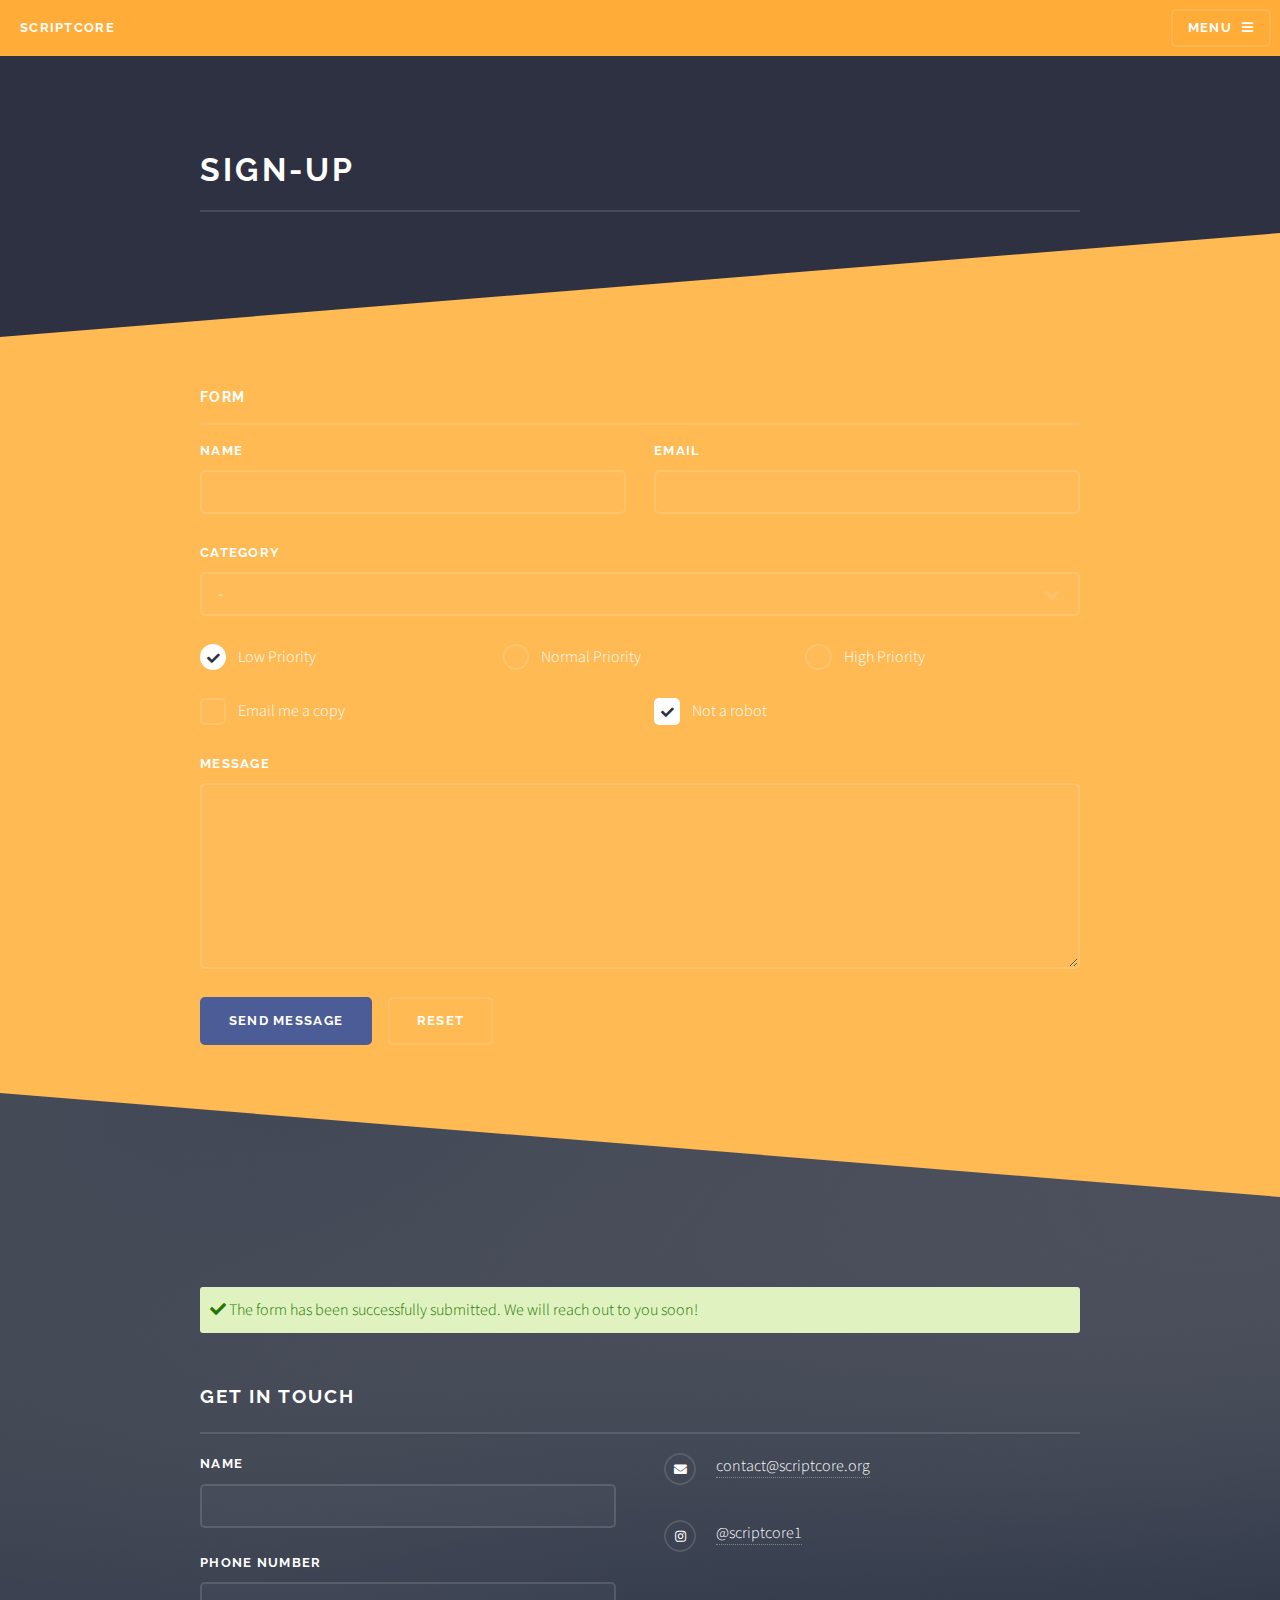
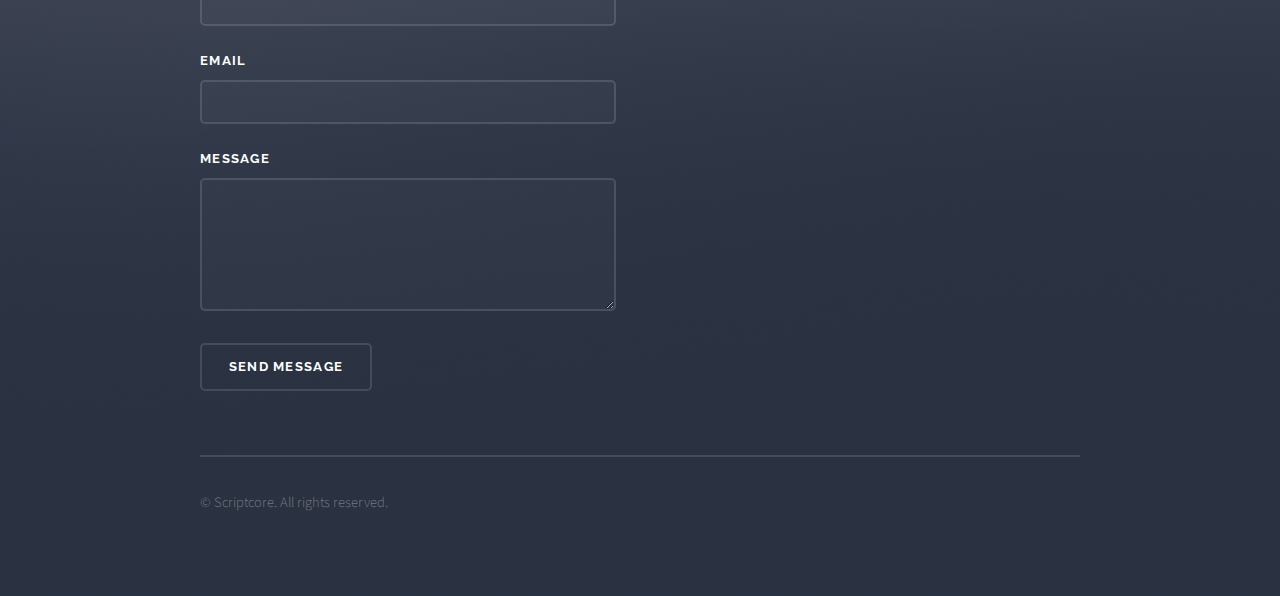
<file: sign-up.html>
<!DOCTYPE HTML>
<!--
	Solid State by HTML5 UP
	html5up.net | @ajlkn
	Free for personal and commercial use under the CCA 3.0 license (html5up.net/license)
-->
<html>

<head>
    <title>ScriptCore - Sign Up</title>
    <meta charset="utf-8" />
    <meta name="viewport" content="width=device-width, initial-scale=1, user-scalable=no" />
    <link rel="stylesheet" href="assets/css/gallery.css" />
    <noscript>
        <link rel="stylesheet" href="assets/css/noscript.css" />
    </noscript>
    <link rel="stylesheet" href="assets/css/message.css" />

    <link rel="apple-touch-icon" sizes="180x180" href="logo/apple-touch-icon.png">
    <link rel="icon" type="image/png" sizes="32x32" href="logo/favicon-32x32.png">
    <link rel="icon" type="image/png" sizes="16x16" href="logo/favicon-16x16.png">
    <link rel="manifest" href="logo/site.webmanifest">
    <link rel="mask-icon" href="logo/safari-pinned-tab.svg" color="#5bbad5">
    <meta name="msapplication-TileColor" content="#da532c">
    <meta name="theme-color" content="#ffffff">

</head>

<body class="is-preload">

    <!-- Page Wrapper -->
    <div id="page-wrapper">

        <!-- Header -->
        <header id="header">
            <h1><a href="index">ScriptCore</a></h1>
            <nav>
                <a href="#menu">Menu</a>
            </nav>
        </header>

        <!-- Menu -->
        <nav id="menu">
            <div class="inner">
                <h2>Menu</h2>
                <ul class="links">
                    <li><a href="index">Home</a></li>
                    <li><a href="index#one">Mission</a></li>
                    <li><a href="index#two">Programs</a></li>
                    <li><a href="about">About Us</a></li>
                    <li><a href="index#four">Accomplishments</a></li>
                    <li><a href="sign-up">Sign Up</a></li>
                    <li><a href="#footer">Contact Us</a></li>
                </ul>
                <a href="#" class="close">Close</a>
            </div>
        </nav>

        <!-- Wrapper -->
        <section id="wrapper">
            <header>
                <div class="inner">
                    <h2>Sign-Up</h2>
                    <!-- <p>View our photos</p> -->
                </div>
            </header>

            <!-- Content -->
            <div class="wrapper">
                <div class="inner">

                    <!-- <section>
										<h3 class="major">Text</h3>
										<p>This is <b>bold</b> and this is <strong>strong</strong>. This is <i>italic</i> and this is <em>emphasized</em>.
										This is <sup>superscript</sup> text and this is <sub>subscript</sub> text.
										This is <u>underlined</u> and this is code: <code>for (;;) { ... }</code>. Finally, <a href="#">this is a link</a>.</p>
										<h4>Blockquote</h4>
										<blockquote>Fringilla nisl. Donec accumsan interdum nisi, quis tincidunt felis sagittis eget tempus euismod. Vestibulum ante ipsum primis in faucibus vestibulum. Blandit adipiscing eu felis iaculis volutpat ac adipiscing accumsan faucibus. Vestibulum ante ipsum primis in faucibus lorem ipsum dolor sit amet nullam adipiscing eu felis.</blockquote>
										<h4>Preformatted</h4>
										<pre><code>i = 0;

while (!deck.isInOrder()) {
  print 'Iteration ' + i;
  deck.shuffle();
  i++;
}

print 'It took ' + i + ' iterations to sort the deck.';</code></pre>
									</section>

									<section>
										<h3 class="major">Lists</h3>
										<div class="row">
											<div class="col-6 col-12-medium">
												<h4>Unordered</h4>
												<ul>
													<li>Dolor pulvinar etiam.</li>
													<li>Sagittis adipiscing.</li>
													<li>Felis enim feugiat.</li>
												</ul>
												<h4>Alternate</h4>
												<ul class="alt">
													<li>Dolor pulvinar etiam.</li>
													<li>Sagittis adipiscing.</li>
													<li>Felis enim feugiat.</li>
												</ul>
											</div>
											<div class="col-6 col-12-medium">
												<h4>Ordered</h4>
												<ol>
													<li>Dolor pulvinar etiam.</li>
													<li>Etiam vel felis viverra.</li>
													<li>Felis enim feugiat.</li>
													<li>Dolor pulvinar etiam.</li>
													<li>Etiam vel felis lorem.</li>
													<li>Felis enim et feugiat.</li>
												</ol>
												<h4>Icons</h4>
												<ul class="icons">
													<li><a href="#" class="icon brands fa-twitter"><span class="label">Twitter</span></a></li>
													<li><a href="#" class="icon brands fa-facebook-f"><span class="label">Facebook</span></a></li>
													<li><a href="#" class="icon brands fa-instagram"><span class="label">Instagram</span></a></li>
													<li><a href="#" class="icon brands fa-github"><span class="label">Github</span></a></li>
												</ul>
											</div>
										</div>
										<h4>Actions</h4>
										<div class="row">
											<div class="col-6 col-12-medium">
												<ul class="actions">
													<li><a href="#" class="button primary">Default</a></li>
													<li><a href="#" class="button">Default</a></li>
												</ul>
												<ul class="actions small">
													<li><a href="#" class="button primary small">Small</a></li>
													<li><a href="#" class="button small">Small</a></li>
												</ul>
												<ul class="actions stacked">
													<li><a href="#" class="button primary">Default</a></li>
													<li><a href="#" class="button">Default</a></li>
												</ul>
												<ul class="actions stacked small">
													<li><a href="#" class="button primary small">Small</a></li>
													<li><a href="#" class="button small">Small</a></li>
												</ul>
											</div>
											<div class="col-6 col-12-medium">
												<ul class="actions stacked">
													<li><a href="#" class="button primary fit">Default</a></li>
													<li><a href="#" class="button fit">Default</a></li>
												</ul>
												<ul class="actions stacked small">
													<li><a href="#" class="button primary small fit">Small</a></li>
													<li><a href="#" class="button small fit">Small</a></li>
												</ul>
											</div>
										</div>
										<h4>Pagination</h4>
										<ul class="pagination">
											<li><span class="button small disabled">Prev</span></li>
											<li><a href="#" class="page active">1</a></li>
											<li><a href="#" class="page">2</a></li>
											<li><a href="#" class="page">3</a></li>
											<li><span>&hellip;</span></li>
											<li><a href="#" class="page">8</a></li>
											<li><a href="#" class="page">9</a></li>
											<li><a href="#" class="page">10</a></li>
											<li><a href="#" class="button small">Next</a></li>
										</ul>
									</section>

									<section>
										<h3 class="major">Table</h3>
										<h4>Default</h4>
										<div class="table-wrapper">
											<table>
												<thead>
													<tr>
														<th>Name</th>
														<th>Description</th>
														<th>Price</th>
													</tr>
												</thead>
												<tbody>
													<tr>
														<td>Item One</td>
														<td>Ante turpis integer aliquet porttitor.</td>
														<td>29.99</td>
													</tr>
													<tr>
														<td>Item Two</td>
														<td>Vis ac commodo adipiscing arcu aliquet.</td>
														<td>19.99</td>
													</tr>
													<tr>
														<td>Item Three</td>
														<td> Morbi faucibus arcu accumsan lorem.</td>
														<td>29.99</td>
													</tr>
													<tr>
														<td>Item Four</td>
														<td>Vitae integer tempus condimentum.</td>
														<td>19.99</td>
													</tr>
													<tr>
														<td>Item Five</td>
														<td>Ante turpis integer aliquet porttitor.</td>
														<td>29.99</td>
													</tr>
												</tbody>
												<tfoot>
													<tr>
														<td colspan="2"></td>
														<td>100.00</td>
													</tr>
												</tfoot>
											</table>
										</div>

										<h4>Alternate</h4>
										<div class="table-wrapper">
											<table class="alt">
												<thead>
													<tr>
														<th>Name</th>
														<th>Description</th>
														<th>Price</th>
													</tr>
												</thead>
												<tbody>
													<tr>
														<td>Item One</td>
														<td>Ante turpis integer aliquet porttitor.</td>
														<td>29.99</td>
													</tr>
													<tr>
														<td>Item Two</td>
														<td>Vis ac commodo adipiscing arcu aliquet.</td>
														<td>19.99</td>
													</tr>
													<tr>
														<td>Item Three</td>
														<td> Morbi faucibus arcu accumsan lorem.</td>
														<td>29.99</td>
													</tr>
													<tr>
														<td>Item Four</td>
														<td>Vitae integer tempus condimentum.</td>
														<td>19.99</td>
													</tr>
													<tr>
														<td>Item Five</td>
														<td>Ante turpis integer aliquet porttitor.</td>
														<td>29.99</td>
													</tr>
												</tbody>
												<tfoot>
													<tr>
														<td colspan="2"></td>
														<td>100.00</td>
													</tr>
												</tfoot>
											</table>
										</div>
									</section>

									<section>
										<h3 class="major">Buttons</h3>
										<ul class="actions">
											<li><a href="#" class="button primary">Primary</a></li>
											<li><a href="#" class="button">Default</a></li>
										</ul>
										<ul class="actions">
											<li><a href="#" class="button large">Large</a></li>
											<li><a href="#" class="button small">Small</a></li>
										</ul>
										<ul class="actions fit">
											<li><a href="#" class="button fit">Fit</a></li>
											<li><a href="#" class="button primary fit">Fit</a></li>
											<li><a href="#" class="button fit">Fit</a></li>
										</ul>
										<ul class="actions fit small">
											<li><a href="#" class="button primary fit small">Fit + Small</a></li>
											<li><a href="#" class="button fit small">Fit + Small</a></li>
											<li><a href="#" class="button primary fit small">Fit + Small</a></li>
										</ul>
										<ul class="actions">
											<li><a href="#" class="button primary icon solid fa-download">Icon</a></li>
											<li><a href="#" class="button icon solid fa-download">Icon</a></li>
										</ul>
										<ul class="actions">
											<li><span class="button primary disabled">Disabled</span></li>
											<li><span class="button disabled">Disabled</span></li>
										</ul>
									</section> -->

                    <section>
										<h3 class="major">Form</h3>
										<form method="post" action="#">
											<div class="row gtr-uniform">
												<div class="col-6 col-12-xsmall">
													<label for="demo-name">Name</label>
													<input type="text" name="demo-name" id="demo-name" value="" />
												</div>
												<div class="col-6 col-12-xsmall">
													<label for="demo-email">Email</label>
													<input type="email" name="demo-email" id="demo-email" value="" />
												</div>
												<div class="col-12">
													<label for="demo-category">Category</label>
													<select name="demo-category" id="demo-category">
														<option value="">-</option>
														<option value="1">Manufacturing</option>
														<option value="1">Shipping</option>
														<option value="1">Administration</option>
														<option value="1">Human Resources</option>
													</select>
												</div>
												<div class="col-4 col-12-small">
													<input type="radio" id="demo-priority-low" name="demo-priority" checked>
													<label for="demo-priority-low">Low Priority</label>
												</div>
												<div class="col-4 col-12-small">
													<input type="radio" id="demo-priority-normal" name="demo-priority">
													<label for="demo-priority-normal">Normal Priority</label>
												</div>
												<div class="col-4 col-12-small">
													<input type="radio" id="demo-priority-high" name="demo-priority">
													<label for="demo-priority-high">High Priority</label>
												</div>
												<div class="col-6 col-12-small">
													<input type="checkbox" id="demo-copy" name="demo-copy">
													<label for="demo-copy">Email me a copy</label>
												</div>
												<div class="col-6 col-12-small">
													<input type="checkbox" id="demo-human" name="demo-human" checked>
													<label for="demo-human">Not a robot</label>
												</div>
												<div class="col-12">
													<label for="demo-message">Message</label>
													<textarea name="demo-message" id="demo-message" rows="6"></textarea>
												</div>
												<div class="col-12">
													<ul class="actions">
														<li><input type="submit" value="Send Message" class="primary" /></li>
														<li><input type="reset" value="Reset" /></li>
													</ul>
												</div>
											</div>
										</form>
									</section>

                    <!-- <section>
                        <h3 class="major">Image</h3>
										<h4>Fit</h4>
                        <div class="box alt">
                            <div class="row gtr-uniform">
                                <div class="col-12"><span class="image fit"><img src="images/pic08.jpg" alt="" /></span></div>
                                <div class="col-4"><span class="image fit"><img src="images/gallery/gallery (1).jpeg"
                                            alt="" /></span></div>
                                <div class="col-4"><span class="image fit"><img src="images/gallery/gallery (2).jpeg"
                                            alt="" /></span></div>
                                <div class="col-4"><span class="image fit"><img src="images/gallery/gallery (3).jpeg"
                                            alt="" /></span></div>
                                <div class="col-4"><span class="image fit"><img src="images/gallery/gallery (4).jpeg"
                                            alt="" /></span></div>
                                <div class="col-4"><span class="image fit"><img src="images/gallery/gallery (5).jpeg" alt="" /></span></div>
                                <div class="col-4"><span class="image fit"><img src="images/gallery/gallery (6).jpeg"
                                            alt="" /></span></div>
                                <div class="col-4"><span class="image fit"><img src="images/gallery/gallery (7).jpeg"
                                            alt="" /></span></div>
                                <div class="col-4"><span class="image fit"><img src="images/gallery/gallery (8).jpeg"
                                            alt="" /></span></div>
                                <div class="col-4"><span class="image fit"><img src="images/gallery/gallery (9).jpeg"
                                            alt="" /></span></div>
                                <div class="col-4"><span class="image fit"><img src="images/gallery/gallery (10).jpeg"
                                            alt="" /></span></div>
                                <div class="col-4"><span class="image fit"><img src="images/gallery/gallery (11).jpeg"
                                            alt="" /></span></div>
                                <div class="col-4"><span class="image fit"><img src="images/gallery/gallery (12).jpeg"
                                            alt="" /></span></div>
                                <div class="col-4"><span class="image fit"><img src="images/gallery/gallery (13).jpeg"
                                            alt="" /></span></div>
                            </div>
                        </div>
                        <h4>Left &amp; Right</h4>
										<p><span class="image left"><img src="images/pic01.jpg" alt="" /></span>Morbi mattis mi consectetur tortor elementum, varius pellentesque velit convallis. Aenean tincidunt lectus auctor mauris maximus, ac scelerisque ipsum tempor. Duis vulputate ex et ex tincidunt, quis lacinia velit aliquet. Duis non efficitur nisi, id malesuada justo. Maecenas sagittis felis ac sagittis semper. Curabitur purus leo, tempus sed finibus eget, fringilla quis risus. Maecenas et lorem quis sem varius sagittis et a est. Maecenas iaculis iaculis sem. Donec vel dolor at arcu tincidunt bibendum. Interdum et malesuada fames ac ante ipsum primis in faucibus. Fusce ut aliquet justo. Donec id neque ipsum. Integer eget ultricies odio. Nam vel ex a orci fringilla tincidunt. Aliquam eleifend ligula non velit accumsan cursus. Etiam ut gravida sapien. Morbi mattis mi consectetur tortor elementum, varius pellentesque velit convallis. Aenean tincidunt lectus auctor mauris maximus, ac scelerisque ipsum tempor. Duis vulputate ex et ex tincidunt, quis lacinia velit aliquet. Duis non efficitur nisi, id malesuada justo. Maecenas sagittis felis ac sagittis semper. Curabitur purus leo, tempus sed finibus eget, fringilla quis risus. Maecenas et lorem quis sem varius sagittis et a est. Maecenas iaculis iaculis sem. Donec vel dolor at arcu tincidunt bibendum. Interdum et malesuada fames ac ante ipsum primis in faucibus. Fusce ut aliquet justo. Donec id neque ipsum. Integer eget ultricies odio. Nam vel ex a orci fringilla tincidunt. Aliquam eleifend ligula non velit accumsan cursus. Etiam ut gravida sapien.</p>
										<p><span class="image right"><img src="images/pic02.jpg" alt="" /></span>Vestibulum ultrices risus velit, sit amet blandit massa auctor sit amet. Sed eu lectus sem. Phasellus in odio at ipsum porttitor mollis id vel diam. Praesent sit amet posuere risus, eu faucibus lectus. Vivamus ex ligula, tempus pulvinar ipsum in, auctor porta quam. Proin nec dui cursus, posuere dui eget interdum. Fusce lectus magna, sagittis at facilisis vitae, pellentesque at etiam. Quisque posuere leo quis sem commodo, vel scelerisque nisi scelerisque. Suspendisse id quam vel tortor tincidunt suscipit. Nullam auctor orci eu dolor consectetur, interdum ullamcorper ante tincidunt. Mauris felis nec felis elementum varius. Nam sapien ante, varius in pulvinar vitae, rhoncus id massa. Donec varius ex in mauris ornare, eget euismod urna egestas. Etiam lacinia tempor ipsum, sodales porttitor justo. Aliquam dolor quam, semper in tortor eu, volutpat efficitur quam. Fusce nec fermentum nisl. Aenean erat diam, tempus aliquet erat. Etiam iaculis nulla ipsum, et pharetra libero rhoncus ut. Phasellus rutrum cursus velit, eget condimentum nunc blandit vel. In at pulvinar lectus. Morbi diam ante, vulputate et imperdiet eget, fermentum non dolor. Ut eleifend sagittis tincidunt. Sed viverra commodo mi, ac rhoncus justo. Duis neque ligula, elementum ut enim vel, posuere finibus justo. Vivamus facilisis maximus nibh quis pulvinar. Quisque hendrerit in ipsum id tellus facilisis fermentum. Proin mauris dui.</p>
                    </section> -->

                </div>
            </div>

        </section>

        <!-- Footer -->
        <section id="footer">
            <div class="inner">

                <div id="success" class="success-msg" style="margin-bottom: 3rem;">
                    <i class="fa fa-check"></i>
                    The form has been successfully submitted. We will reach out to you soon!
                </div>

                <h2 class="major">Get in touch</h2>
                <!-- <p>Cras mattis ante fermentum, malesuada neque vitae, eleifend erat. Phasellus non pulvinar erat. Fusce tincidunt, nisl eget mattis egestas, purus ipsum consequat orci, sit amet lobortis lorem lacus in tellus. Sed ac elementum arcu. Quisque placerat auctor laoreet.</p> -->
                <iframe name="dummyframe" id="dummyframe" style="display: none;"></iframe>
                <!-- <form id="contactform" target="dummyframe" method="post" action="https://docs.google.com/forms/u/0/d/e/1FAIpQLSdotjRMPLAdAMb_u1RVtGfM_t2ip_XdPztC2rymi3YVoEdqGA/formResponse" onsubmit=""> -->
                <form id="contactform" target="dummyframe" method="post"
                    action="https://script.google.com/macros/s/AKfycbzDflHV111he6PPE5iCcaWmEhds_XDQoPU_PxRS6ZGEFOyR8jmKX-a_Cjii0JQQZCnO/exec"
                    onsubmit="">
                    <div class="fields">

                        <input type="hidden" name="Date" value="" id="date">
                        <!-- <input type="hidden" name="Name" value="fjdksla;jkl;fdsajkl;fasd" id="name"> -->


                        <div class="field">
                            <label for="Name">Name</label>
                            <!-- <input type="text" required name="entry.1493623600" id="name" /> -->
                            <input type="text" name="Name" id="name">
                        </div>
                        <div class="field">
                            <label for="Phone Number">Phone Number</label>
                            <!-- <input type="tel" required name="entry.440994670" id="phone" /> -->
                            <input type="text" required name="Phone Number" id="phone" />
                        </div>
                        <div class="field">
                            <label for="Email">Email</label>
                            <!-- <input type="email" required name="entry.1065624121" id="email" /> -->
                            <input type="email" required name="Email" id="email" />
                        </div>
                        <div class="field">
                            <label for="Message">Message</label>
                            <!-- <textarea name="entry.1279566402" required id="message" rows="4"></textarea> -->
                            <textarea name="Message" required id="Message" rows="4"></textarea>
                        </div>
                    </div>
                    <ul class="actions">
                        <li><input type="submit" value="Send Message" /></li>
                    </ul>
                </form>
                <ul class="contact">
                    <!-- <li class="icon solid fa-home">
											Untitled Inc<br />
											1234 Somewhere Road Suite #2894<br />
											Nashville, TN 00000-0000
										</li>
										<li class="icon solid fa-phone">(000) 000-0000</li> -->
                    <li class="icon solid fa-envelope"><a
                            href="mailto:contact@scriptcore.org">contact@scriptcore.org</a></li>
                    <!-- <li class="icon brands fa-twitter"><a href="#">twitter.com/untitled-tld</a></li>
										<li class="icon brands fa-facebook-f"><a href="#">facebook.com/untitled-tld</a></li> -->
                    <li class="icon brands fa-instagram"><a target="_blank"
                            href="https://www.instagram.com/scriptcore1">@scriptcore1</a></li>
                </ul>
                <ul class="copyright">
                    <li>&copy; Scriptcore. All rights reserved.</li>
                </ul>
            </div>
        </section>

    </div>


    <script src="https://ajax.googleapis.com/ajax/libs/jquery/3.7.1/jquery.min.js"></script>


    <!-- Scripts -->
    <script src="assets/js/message.js"></script>

    <script src="assets/js/jquery.min.js"></script>
    <script src="assets/js/jquery.scrollex.min.js"></script>
    <script src="assets/js/browser.min.js"></script>
    <script src="assets/js/breakpoints.min.js"></script>
    <script src="assets/js/util.js"></script>
    <script src="assets/js/main.js"></script>

</body>

</html>
</file>
<file: assets/css/noscript.css>
/*
	Solid State by HTML5 UP
	html5up.net | @ajlkn
	Free for personal and commercial use under the CCA 3.0 license (html5up.net/license)
*/

/* Banner */

	body.is-preload #banner .logo {
		-moz-transform: none;
		-webkit-transform: none;
		-ms-transform: none;
		transform: none;
		opacity: 1;
	}

	body.is-preload #banner h2 {
		opacity: 1;
		-moz-transform: none;
		-webkit-transform: none;
		-ms-transform: none;
		transform: none;
		-moz-filter: none;
		-webkit-filter: none;
		-ms-filter: none;
		filter: none;
	}

	body.is-preload #banner p {
		opacity: 01;
		-moz-transform: none;
		-webkit-transform: none;
		-ms-transform: none;
		transform: none;
		-moz-filter: none;
		-webkit-filter: none;
		-ms-filter: none;
		filter: none;
	}
</file>
<file: assets/css/message.css>
.info-msg,
.success-msg,
.warning-msg,
.error-msg {
  margin: 10px 0;
  padding: 10px;
  border-radius: 3px 3px 3px 3px;
}
.info-msg {
  color: #059;
  background-color: #BEF;
}
.success-msg {
  color: #270;
  background-color: #DFF2BF;
}
</file>
<file: assets/css/gallery.css>
@import url(fontawesome-all.min.css);
@import url("https://fonts.googleapis.com/css?family=Raleway:200,700|Source+Sans+Pro:300,600,300italic,600italic");

/*
	Solid State by HTML5 UP
	html5up.net | @ajlkn
	Free for personal and commercial use under the CCA 3.0 license (html5up.net/license)
*/

html,
body,
div,
span,
applet,
object,
iframe,
h1,
h2,
h3,
h4,
h5,
h6,
p,
blockquote,
pre,
a,
abbr,
acronym,
address,
big,
cite,
code,
del,
dfn,
em,
img,
ins,
kbd,
q,
s,
samp,
small,
strike,
strong,
sub,
sup,
tt,
var,
b,
u,
i,
center,
dl,
dt,
dd,
ol,
ul,
li,
fieldset,
form,
label,
legend,
table,
caption,
tbody,
tfoot,
thead,
tr,
th,
td,
article,
aside,
canvas,
details,
embed,
figure,
figcaption,
footer,
header,
hgroup,
menu,
nav,
output,
ruby,
section,
summary,
time,
mark,
audio,
video {
	margin: 0;
	padding: 0;
	border: 0;
	font-size: 100%;
	font: inherit;
	vertical-align: baseline;
}

article,
aside,
details,
figcaption,
figure,
footer,
header,
hgroup,
menu,
nav,
section {
	display: block;
}

body {
	line-height: 1;
}

ol,
ul {
	list-style: none;
}

blockquote,
q {
	quotes: none;
}

blockquote:before,
blockquote:after,
q:before,
q:after {
	content: '';
	content: none;
}

table {
	border-collapse: collapse;
	border-spacing: 0;
}

body {
	-webkit-text-size-adjust: none;
}

mark {
	background-color: transparent;
	color: inherit;
}

input::-moz-focus-inner {
	border: 0;
	padding: 0;
}

input,
select,
textarea {
	-moz-appearance: none;
	-webkit-appearance: none;
	-ms-appearance: none;
	appearance: none;
}

/* Basic */

@-ms-viewport {
	width: device-width;
}

body {
	-ms-overflow-style: scrollbar;
}

@media screen and (max-width: 480px) {

	html,
	body {
		min-width: 320px;
	}

}

html {
	box-sizing: border-box;
}

*,
*:before,
*:after {
	box-sizing: inherit;
}

body {
	background-color: #2e3141;
	background-image: linear-gradient(to top, rgba(46, 49, 65, 0.8), rgba(46, 49, 65, 0.8)), url("../../images/bg.jpg");
	background-size: auto,
		cover;
	background-attachment: fixed,
		fixed;
	background-position: center,
		center;
}

body.is-preload *,
body.is-preload *:before,
body.is-preload *:after {
	-moz-animation: none !important;
	-webkit-animation: none !important;
	-ms-animation: none !important;
	animation: none !important;
	-moz-transition: none !important;
	-webkit-transition: none !important;
	-ms-transition: none !important;
	transition: none !important;
}

/* Type */

body,
input,
select,
textarea {
	color: #ffffff;
	font-family: "Source Sans Pro", Helvetica, sans-serif;
	font-size: 16.5pt;
	font-weight: 300;
	line-height: 1.65;
}

@media screen and (max-width: 1680px) {

	body,
	input,
	select,
	textarea {
		font-size: 13pt;
	}

}

@media screen and (max-width: 1280px) {

	body,
	input,
	select,
	textarea {
		font-size: 12pt;
	}

}

@media screen and (max-width: 980px) {

	body,
	input,
	select,
	textarea {
		font-size: 12pt;
	}

}

@media screen and (max-width: 736px) {

	body,
	input,
	select,
	textarea {
		font-size: 12pt;
	}

}

@media screen and (max-width: 480px) {

	body,
	input,
	select,
	textarea {
		font-size: 12pt;
	}

}

a {
	-moz-transition: color 0.2s ease-in-out, border-bottom-color 0.2s ease-in-out;
	-webkit-transition: color 0.2s ease-in-out, border-bottom-color 0.2s ease-in-out;
	-ms-transition: color 0.2s ease-in-out, border-bottom-color 0.2s ease-in-out;
	transition: color 0.2s ease-in-out, border-bottom-color 0.2s ease-in-out;
	border-bottom: dotted 1px rgba(255, 255, 255, 0.35);
	color: #ffffff;
	text-decoration: none;
}

a:hover {
	border-bottom-color: transparent;
	color: #ffffff !important;
}

a.special:not(.button) {
	text-decoration: none;
	border-bottom: 0;
	display: block;
	font-family: Raleway, Helvetica, sans-serif;
	font-size: 0.8em;
	font-weight: 700;
	letter-spacing: 0.1em;
	margin: 0 0 2em 0;
	text-transform: uppercase;
}

a.special:not(.button):before {
	-moz-osx-font-smoothing: grayscale;
	-webkit-font-smoothing: antialiased;
	display: inline-block;
	font-style: normal;
	font-variant: normal;
	text-rendering: auto;
	line-height: 1;
	text-transform: none !important;
	font-family: 'Font Awesome 5 Free';
	font-weight: 900;
}

a.special:not(.button):before {
	-moz-transition: background-color 0.2s ease-in-out;
	-webkit-transition: background-color 0.2s ease-in-out;
	-ms-transition: background-color 0.2s ease-in-out;
	transition: background-color 0.2s ease-in-out;
	border-radius: 100%;
	border: solid 2px rgba(255, 255, 255, 0.125);
	content: '\f105';
	display: inline-block;
	font-size: 1.25em;
	height: 2em;
	line-height: 1.75em;
	margin-right: 0.85em;
	text-align: center;
	text-indent: 0.15em;
	vertical-align: middle;
	width: 2em;
}

a.special:not(.button):hover:before {
	background-color: rgba(255, 255, 255, 0.025);
}

a.special:not(.button):active:before {
	background-color: rgba(255, 255, 255, 0.075);
}

strong,
b {
	color: #ffffff;
	font-weight: 600;
}

em,
i {
	font-style: italic;
}

p {
	margin: 0 0 2em 0;
}

h1,
h2,
h3,
h4,
h5,
h6 {
	color: #ffffff;
	font-family: Raleway, Helvetica, sans-serif;
	font-weight: 700;
	letter-spacing: 0.1em;
	margin: 0 0 1em 0;
	text-transform: uppercase;
}

h1 a,
h2 a,
h3 a,
h4 a,
h5 a,
h6 a {
	color: inherit;
	text-decoration: none;
	border-bottom: 0;
}

h1 span,
h2 span,
h3 span,
h4 span,
h5 span,
h6 span {
	font-weight: 200;
}

h1.major,
h2.major,
h3.major,
h4.major,
h5.major,
h6.major {
	padding-bottom: 1em;
	border-bottom: solid 2px rgba(255, 255, 255, 0.125);
}

h2 {
	font-size: 1.2em;
}

h3 {
	font-size: 0.9em;
}

h4 {
	font-size: 0.7em;
}

h5 {
	font-size: 0.7em;
}

h6 {
	font-size: 0.7em;
}

@media screen and (max-width: 736px) {

	h2 {
		font-size: 1em;
	}

	h3 {
		font-size: 0.8em;
	}

}

sub {
	font-size: 0.8em;
	position: relative;
	top: 0.5em;
}

sup {
	font-size: 0.8em;
	position: relative;
	top: -0.5em;
}

blockquote {
	border-left: solid 4px rgba(255, 255, 255, 0.125);
	font-style: italic;
	margin: 0 0 2em 0;
	padding: 0.5em 0 0.5em 2em;
}

code {
	background: rgba(255, 255, 255, 0.025);
	border-radius: 5px;
	border: solid 2px rgba(255, 255, 255, 0.125);
	font-family: "Courier New", monospace;
	font-size: 0.9em;
	margin: 0 0.25em;
	padding: 0.25em 0.65em;
}

pre {
	-webkit-overflow-scrolling: touch;
	font-family: "Courier New", monospace;
	font-size: 0.9em;
	margin: 0 0 2em 0;
}

pre code {
	display: block;
	line-height: 1.75em;
	padding: 1em 1.5em;
	overflow-x: auto;
}

hr {
	border: 0;
	border-bottom: solid 2px rgba(255, 255, 255, 0.125);
	margin: 2.5em 0;
}

hr.major {
	margin: 4em 0;
}

.align-left {
	text-align: left;
}

.align-center {
	text-align: center;
}

.align-right {
	text-align: right;
}

/* Row */

.row {
	display: flex;
	flex-wrap: wrap;
	box-sizing: border-box;
	align-items: stretch;
}

.row>* {
	box-sizing: border-box;
}

.row.gtr-uniform>*> :last-child {
	margin-bottom: 0;
}

.row.aln-left {
	justify-content: flex-start;
}

.row.aln-center {
	justify-content: center;
}

.row.aln-right {
	justify-content: flex-end;
}

.row.aln-top {
	align-items: flex-start;
}

.row.aln-middle {
	align-items: center;
}

.row.aln-bottom {
	align-items: flex-end;
}

.row>.imp {
	order: -1;
}

.row>.col-1 {
	width: 8.33333%;
}

.row>.off-1 {
	margin-left: 8.33333%;
}

.row>.col-2 {
	width: 16.66667%;
}

.row>.off-2 {
	margin-left: 16.66667%;
}

.row>.col-3 {
	width: 25%;
}

.row>.off-3 {
	margin-left: 25%;
}

.row>.col-4 {
	width: 33.33333%;
}

.row>.off-4 {
	margin-left: 33.33333%;
}

.row>.col-5 {
	width: 41.66667%;
}

.row>.off-5 {
	margin-left: 41.66667%;
}

.row>.col-6 {
	width: 50%;
}

.row>.off-6 {
	margin-left: 50%;
}

.row>.col-7 {
	width: 58.33333%;
}

.row>.off-7 {
	margin-left: 58.33333%;
}

.row>.col-8 {
	width: 66.66667%;
}

.row>.off-8 {
	margin-left: 66.66667%;
}

.row>.col-9 {
	width: 75%;
}

.row>.off-9 {
	margin-left: 75%;
}

.row>.col-10 {
	width: 83.33333%;
}

.row>.off-10 {
	margin-left: 83.33333%;
}

.row>.col-11 {
	width: 91.66667%;
}

.row>.off-11 {
	margin-left: 91.66667%;
}

.row>.col-12 {
	width: 100%;
}

.row>.off-12 {
	margin-left: 100%;
}

.row.gtr-0 {
	margin-top: 0;
	margin-left: 0em;
}

.row.gtr-0>* {
	padding: 0 0 0 0em;
}

.row.gtr-0.gtr-uniform {
	margin-top: 0em;
}

.row.gtr-0.gtr-uniform>* {
	padding-top: 0em;
}

.row.gtr-25 {
	margin-top: 0;
	margin-left: -0.4375em;
}

.row.gtr-25>* {
	padding: 0 0 0 0.4375em;
}

.row.gtr-25.gtr-uniform {
	margin-top: -0.4375em;
}

.row.gtr-25.gtr-uniform>* {
	padding-top: 0.4375em;
}

.row.gtr-50 {
	margin-top: 0;
	margin-left: -0.875em;
}

.row.gtr-50>* {
	padding: 0 0 0 0.875em;
}

.row.gtr-50.gtr-uniform {
	margin-top: -0.875em;
}

.row.gtr-50.gtr-uniform>* {
	padding-top: 0.875em;
}

.row {
	margin-top: 0;
	margin-left: -1.75em;
}

.row>* {
	padding: 0 0 0 1.75em;
}

.row.gtr-uniform {
	margin-top: -1.75em;
}

.row.gtr-uniform>* {
	padding-top: 1.75em;
}

.row.gtr-150 {
	margin-top: 0;
	margin-left: -2.625em;
}

.row.gtr-150>* {
	padding: 0 0 0 2.625em;
}

.row.gtr-150.gtr-uniform {
	margin-top: -2.625em;
}

.row.gtr-150.gtr-uniform>* {
	padding-top: 2.625em;
}

.row.gtr-200 {
	margin-top: 0;
	margin-left: -3.5em;
}

.row.gtr-200>* {
	padding: 0 0 0 3.5em;
}

.row.gtr-200.gtr-uniform {
	margin-top: -3.5em;
}

.row.gtr-200.gtr-uniform>* {
	padding-top: 3.5em;
}

@media screen and (max-width: 1680px) {

	.row {
		display: flex;
		flex-wrap: wrap;
		box-sizing: border-box;
		align-items: stretch;
	}

	.row>* {
		box-sizing: border-box;
	}

	.row.gtr-uniform>*> :last-child {
		margin-bottom: 0;
	}

	.row.aln-left {
		justify-content: flex-start;
	}

	.row.aln-center {
		justify-content: center;
	}

	.row.aln-right {
		justify-content: flex-end;
	}

	.row.aln-top {
		align-items: flex-start;
	}

	.row.aln-middle {
		align-items: center;
	}

	.row.aln-bottom {
		align-items: flex-end;
	}

	.row>.imp-xlarge {
		order: -1;
	}

	.row>.col-1-xlarge {
		width: 8.33333%;
	}

	.row>.off-1-xlarge {
		margin-left: 8.33333%;
	}

	.row>.col-2-xlarge {
		width: 16.66667%;
	}

	.row>.off-2-xlarge {
		margin-left: 16.66667%;
	}

	.row>.col-3-xlarge {
		width: 25%;
	}

	.row>.off-3-xlarge {
		margin-left: 25%;
	}

	.row>.col-4-xlarge {
		width: 33.33333%;
	}

	.row>.off-4-xlarge {
		margin-left: 33.33333%;
	}

	.row>.col-5-xlarge {
		width: 41.66667%;
	}

	.row>.off-5-xlarge {
		margin-left: 41.66667%;
	}

	.row>.col-6-xlarge {
		width: 50%;
	}

	.row>.off-6-xlarge {
		margin-left: 50%;
	}

	.row>.col-7-xlarge {
		width: 58.33333%;
	}

	.row>.off-7-xlarge {
		margin-left: 58.33333%;
	}

	.row>.col-8-xlarge {
		width: 66.66667%;
	}

	.row>.off-8-xlarge {
		margin-left: 66.66667%;
	}

	.row>.col-9-xlarge {
		width: 75%;
	}

	.row>.off-9-xlarge {
		margin-left: 75%;
	}

	.row>.col-10-xlarge {
		width: 83.33333%;
	}

	.row>.off-10-xlarge {
		margin-left: 83.33333%;
	}

	.row>.col-11-xlarge {
		width: 91.66667%;
	}

	.row>.off-11-xlarge {
		margin-left: 91.66667%;
	}

	.row>.col-12-xlarge {
		width: 100%;
	}

	.row>.off-12-xlarge {
		margin-left: 100%;
	}

	.row.gtr-0 {
		margin-top: 0;
		margin-left: 0em;
	}

	.row.gtr-0>* {
		padding: 0 0 0 0em;
	}

	.row.gtr-0.gtr-uniform {
		margin-top: 0em;
	}

	.row.gtr-0.gtr-uniform>* {
		padding-top: 0em;
	}

	.row.gtr-25 {
		margin-top: 0;
		margin-left: -0.4375em;
	}

	.row.gtr-25>* {
		padding: 0 0 0 0.4375em;
	}

	.row.gtr-25.gtr-uniform {
		margin-top: -0.4375em;
	}

	.row.gtr-25.gtr-uniform>* {
		padding-top: 0.4375em;
	}

	.row.gtr-50 {
		margin-top: 0;
		margin-left: -0.875em;
	}

	.row.gtr-50>* {
		padding: 0 0 0 0.875em;
	}

	.row.gtr-50.gtr-uniform {
		margin-top: -0.875em;
	}

	.row.gtr-50.gtr-uniform>* {
		padding-top: 0.875em;
	}

	.row {
		margin-top: 0;
		margin-left: -1.75em;
	}

	.row>* {
		padding: 0 0 0 1.75em;
	}

	.row.gtr-uniform {
		margin-top: -1.75em;
	}

	.row.gtr-uniform>* {
		padding-top: 1.75em;
	}

	.row.gtr-150 {
		margin-top: 0;
		margin-left: -2.625em;
	}

	.row.gtr-150>* {
		padding: 0 0 0 2.625em;
	}

	.row.gtr-150.gtr-uniform {
		margin-top: -2.625em;
	}

	.row.gtr-150.gtr-uniform>* {
		padding-top: 2.625em;
	}

	.row.gtr-200 {
		margin-top: 0;
		margin-left: -3.5em;
	}

	.row.gtr-200>* {
		padding: 0 0 0 3.5em;
	}

	.row.gtr-200.gtr-uniform {
		margin-top: -3.5em;
	}

	.row.gtr-200.gtr-uniform>* {
		padding-top: 3.5em;
	}

}

@media screen and (max-width: 1280px) {

	.row {
		display: flex;
		flex-wrap: wrap;
		box-sizing: border-box;
		align-items: stretch;
	}

	.row>* {
		box-sizing: border-box;
	}

	.row.gtr-uniform>*> :last-child {
		margin-bottom: 0;
	}

	.row.aln-left {
		justify-content: flex-start;
	}

	.row.aln-center {
		justify-content: center;
	}

	.row.aln-right {
		justify-content: flex-end;
	}

	.row.aln-top {
		align-items: flex-start;
	}

	.row.aln-middle {
		align-items: center;
	}

	.row.aln-bottom {
		align-items: flex-end;
	}

	.row>.imp-large {
		order: -1;
	}

	.row>.col-1-large {
		width: 8.33333%;
	}

	.row>.off-1-large {
		margin-left: 8.33333%;
	}

	.row>.col-2-large {
		width: 16.66667%;
	}

	.row>.off-2-large {
		margin-left: 16.66667%;
	}

	.row>.col-3-large {
		width: 25%;
	}

	.row>.off-3-large {
		margin-left: 25%;
	}

	.row>.col-4-large {
		width: 33.33333%;
	}

	.row>.off-4-large {
		margin-left: 33.33333%;
	}

	.row>.col-5-large {
		width: 41.66667%;
	}

	.row>.off-5-large {
		margin-left: 41.66667%;
	}

	.row>.col-6-large {
		width: 50%;
	}

	.row>.off-6-large {
		margin-left: 50%;
	}

	.row>.col-7-large {
		width: 58.33333%;
	}

	.row>.off-7-large {
		margin-left: 58.33333%;
	}

	.row>.col-8-large {
		width: 66.66667%;
	}

	.row>.off-8-large {
		margin-left: 66.66667%;
	}

	.row>.col-9-large {
		width: 75%;
	}

	.row>.off-9-large {
		margin-left: 75%;
	}

	.row>.col-10-large {
		width: 83.33333%;
	}

	.row>.off-10-large {
		margin-left: 83.33333%;
	}

	.row>.col-11-large {
		width: 91.66667%;
	}

	.row>.off-11-large {
		margin-left: 91.66667%;
	}

	.row>.col-12-large {
		width: 100%;
	}

	.row>.off-12-large {
		margin-left: 100%;
	}

	.row.gtr-0 {
		margin-top: 0;
		margin-left: 0em;
	}

	.row.gtr-0>* {
		padding: 0 0 0 0em;
	}

	.row.gtr-0.gtr-uniform {
		margin-top: 0em;
	}

	.row.gtr-0.gtr-uniform>* {
		padding-top: 0em;
	}

	.row.gtr-25 {
		margin-top: 0;
		margin-left: -0.4375em;
	}

	.row.gtr-25>* {
		padding: 0 0 0 0.4375em;
	}

	.row.gtr-25.gtr-uniform {
		margin-top: -0.4375em;
	}

	.row.gtr-25.gtr-uniform>* {
		padding-top: 0.4375em;
	}

	.row.gtr-50 {
		margin-top: 0;
		margin-left: -0.875em;
	}

	.row.gtr-50>* {
		padding: 0 0 0 0.875em;
	}

	.row.gtr-50.gtr-uniform {
		margin-top: -0.875em;
	}

	.row.gtr-50.gtr-uniform>* {
		padding-top: 0.875em;
	}

	.row {
		margin-top: 0;
		margin-left: -1.75em;
	}

	.row>* {
		padding: 0 0 0 1.75em;
	}

	.row.gtr-uniform {
		margin-top: -1.75em;
	}

	.row.gtr-uniform>* {
		padding-top: 1.75em;
	}

	.row.gtr-150 {
		margin-top: 0;
		margin-left: -2.625em;
	}

	.row.gtr-150>* {
		padding: 0 0 0 2.625em;
	}

	.row.gtr-150.gtr-uniform {
		margin-top: -2.625em;
	}

	.row.gtr-150.gtr-uniform>* {
		padding-top: 2.625em;
	}

	.row.gtr-200 {
		margin-top: 0;
		margin-left: -3.5em;
	}

	.row.gtr-200>* {
		padding: 0 0 0 3.5em;
	}

	.row.gtr-200.gtr-uniform {
		margin-top: -3.5em;
	}

	.row.gtr-200.gtr-uniform>* {
		padding-top: 3.5em;
	}

}

@media screen and (max-width: 980px) {

	.row {
		display: flex;
		flex-wrap: wrap;
		box-sizing: border-box;
		align-items: stretch;
	}

	.row>* {
		box-sizing: border-box;
	}

	.row.gtr-uniform>*> :last-child {
		margin-bottom: 0;
	}

	.row.aln-left {
		justify-content: flex-start;
	}

	.row.aln-center {
		justify-content: center;
	}

	.row.aln-right {
		justify-content: flex-end;
	}

	.row.aln-top {
		align-items: flex-start;
	}

	.row.aln-middle {
		align-items: center;
	}

	.row.aln-bottom {
		align-items: flex-end;
	}

	.row>.imp-medium {
		order: -1;
	}

	.row>.col-1-medium {
		width: 8.33333%;
	}

	.row>.off-1-medium {
		margin-left: 8.33333%;
	}

	.row>.col-2-medium {
		width: 16.66667%;
	}

	.row>.off-2-medium {
		margin-left: 16.66667%;
	}

	.row>.col-3-medium {
		width: 25%;
	}

	.row>.off-3-medium {
		margin-left: 25%;
	}

	.row>.col-4-medium {
		width: 33.33333%;
	}

	.row>.off-4-medium {
		margin-left: 33.33333%;
	}

	.row>.col-5-medium {
		width: 41.66667%;
	}

	.row>.off-5-medium {
		margin-left: 41.66667%;
	}

	.row>.col-6-medium {
		width: 50%;
	}

	.row>.off-6-medium {
		margin-left: 50%;
	}

	.row>.col-7-medium {
		width: 58.33333%;
	}

	.row>.off-7-medium {
		margin-left: 58.33333%;
	}

	.row>.col-8-medium {
		width: 66.66667%;
	}

	.row>.off-8-medium {
		margin-left: 66.66667%;
	}

	.row>.col-9-medium {
		width: 75%;
	}

	.row>.off-9-medium {
		margin-left: 75%;
	}

	.row>.col-10-medium {
		width: 83.33333%;
	}

	.row>.off-10-medium {
		margin-left: 83.33333%;
	}

	.row>.col-11-medium {
		width: 91.66667%;
	}

	.row>.off-11-medium {
		margin-left: 91.66667%;
	}

	.row>.col-12-medium {
		width: 100%;
	}

	.row>.off-12-medium {
		margin-left: 100%;
	}

	.row.gtr-0 {
		margin-top: 0;
		margin-left: 0em;
	}

	.row.gtr-0>* {
		padding: 0 0 0 0em;
	}

	.row.gtr-0.gtr-uniform {
		margin-top: 0em;
	}

	.row.gtr-0.gtr-uniform>* {
		padding-top: 0em;
	}

	.row.gtr-25 {
		margin-top: 0;
		margin-left: -0.4375em;
	}

	.row.gtr-25>* {
		padding: 0 0 0 0.4375em;
	}

	.row.gtr-25.gtr-uniform {
		margin-top: -0.4375em;
	}

	.row.gtr-25.gtr-uniform>* {
		padding-top: 0.4375em;
	}

	.row.gtr-50 {
		margin-top: 0;
		margin-left: -0.875em;
	}

	.row.gtr-50>* {
		padding: 0 0 0 0.875em;
	}

	.row.gtr-50.gtr-uniform {
		margin-top: -0.875em;
	}

	.row.gtr-50.gtr-uniform>* {
		padding-top: 0.875em;
	}

	.row {
		margin-top: 0;
		margin-left: -1.75em;
	}

	.row>* {
		padding: 0 0 0 1.75em;
	}

	.row.gtr-uniform {
		margin-top: -1.75em;
	}

	.row.gtr-uniform>* {
		padding-top: 1.75em;
	}

	.row.gtr-150 {
		margin-top: 0;
		margin-left: -2.625em;
	}

	.row.gtr-150>* {
		padding: 0 0 0 2.625em;
	}

	.row.gtr-150.gtr-uniform {
		margin-top: -2.625em;
	}

	.row.gtr-150.gtr-uniform>* {
		padding-top: 2.625em;
	}

	.row.gtr-200 {
		margin-top: 0;
		margin-left: -3.5em;
	}

	.row.gtr-200>* {
		padding: 0 0 0 3.5em;
	}

	.row.gtr-200.gtr-uniform {
		margin-top: -3.5em;
	}

	.row.gtr-200.gtr-uniform>* {
		padding-top: 3.5em;
	}

}

@media screen and (max-width: 736px) {

	.row {
		display: flex;
		flex-wrap: wrap;
		box-sizing: border-box;
		align-items: stretch;
	}

	.row>* {
		box-sizing: border-box;
	}

	.row.gtr-uniform>*> :last-child {
		margin-bottom: 0;
	}

	.row.aln-left {
		justify-content: flex-start;
	}

	.row.aln-center {
		justify-content: center;
	}

	.row.aln-right {
		justify-content: flex-end;
	}

	.row.aln-top {
		align-items: flex-start;
	}

	.row.aln-middle {
		align-items: center;
	}

	.row.aln-bottom {
		align-items: flex-end;
	}

	.row>.imp-small {
		order: -1;
	}

	.row>.col-1-small {
		width: 8.33333%;
	}

	.row>.off-1-small {
		margin-left: 8.33333%;
	}

	.row>.col-2-small {
		width: 16.66667%;
	}

	.row>.off-2-small {
		margin-left: 16.66667%;
	}

	.row>.col-3-small {
		width: 25%;
	}

	.row>.off-3-small {
		margin-left: 25%;
	}

	.row>.col-4-small {
		width: 33.33333%;
	}

	.row>.off-4-small {
		margin-left: 33.33333%;
	}

	.row>.col-5-small {
		width: 41.66667%;
	}

	.row>.off-5-small {
		margin-left: 41.66667%;
	}

	.row>.col-6-small {
		width: 50%;
	}

	.row>.off-6-small {
		margin-left: 50%;
	}

	.row>.col-7-small {
		width: 58.33333%;
	}

	.row>.off-7-small {
		margin-left: 58.33333%;
	}

	.row>.col-8-small {
		width: 66.66667%;
	}

	.row>.off-8-small {
		margin-left: 66.66667%;
	}

	.row>.col-9-small {
		width: 75%;
	}

	.row>.off-9-small {
		margin-left: 75%;
	}

	.row>.col-10-small {
		width: 83.33333%;
	}

	.row>.off-10-small {
		margin-left: 83.33333%;
	}

	.row>.col-11-small {
		width: 91.66667%;
	}

	.row>.off-11-small {
		margin-left: 91.66667%;
	}

	.row>.col-12-small {
		width: 100%;
	}

	.row>.off-12-small {
		margin-left: 100%;
	}

	.row.gtr-0 {
		margin-top: 0;
		margin-left: 0em;
	}

	.row.gtr-0>* {
		padding: 0 0 0 0em;
	}

	.row.gtr-0.gtr-uniform {
		margin-top: 0em;
	}

	.row.gtr-0.gtr-uniform>* {
		padding-top: 0em;
	}

	.row.gtr-25 {
		margin-top: 0;
		margin-left: -0.3125em;
	}

	.row.gtr-25>* {
		padding: 0 0 0 0.3125em;
	}

	.row.gtr-25.gtr-uniform {
		margin-top: -0.3125em;
	}

	.row.gtr-25.gtr-uniform>* {
		padding-top: 0.3125em;
	}

	.row.gtr-50 {
		margin-top: 0;
		margin-left: -0.625em;
	}

	.row.gtr-50>* {
		padding: 0 0 0 0.625em;
	}

	.row.gtr-50.gtr-uniform {
		margin-top: -0.625em;
	}

	.row.gtr-50.gtr-uniform>* {
		padding-top: 0.625em;
	}

	.row {
		margin-top: 0;
		margin-left: -1.25em;
	}

	.row>* {
		padding: 0 0 0 1.25em;
	}

	.row.gtr-uniform {
		margin-top: -1.25em;
	}

	.row.gtr-uniform>* {
		padding-top: 1.25em;
	}

	.row.gtr-150 {
		margin-top: 0;
		margin-left: -1.875em;
	}

	.row.gtr-150>* {
		padding: 0 0 0 1.875em;
	}

	.row.gtr-150.gtr-uniform {
		margin-top: -1.875em;
	}

	.row.gtr-150.gtr-uniform>* {
		padding-top: 1.875em;
	}

	.row.gtr-200 {
		margin-top: 0;
		margin-left: -2.5em;
	}

	.row.gtr-200>* {
		padding: 0 0 0 2.5em;
	}

	.row.gtr-200.gtr-uniform {
		margin-top: -2.5em;
	}

	.row.gtr-200.gtr-uniform>* {
		padding-top: 2.5em;
	}

}

@media screen and (max-width: 480px) {

	.row {
		display: flex;
		flex-wrap: wrap;
		box-sizing: border-box;
		align-items: stretch;
	}

	.row>* {
		box-sizing: border-box;
	}

	.row.gtr-uniform>*> :last-child {
		margin-bottom: 0;
	}

	.row.aln-left {
		justify-content: flex-start;
	}

	.row.aln-center {
		justify-content: center;
	}

	.row.aln-right {
		justify-content: flex-end;
	}

	.row.aln-top {
		align-items: flex-start;
	}

	.row.aln-middle {
		align-items: center;
	}

	.row.aln-bottom {
		align-items: flex-end;
	}

	.row>.imp-xsmall {
		order: -1;
	}

	.row>.col-1-xsmall {
		width: 8.33333%;
	}

	.row>.off-1-xsmall {
		margin-left: 8.33333%;
	}

	.row>.col-2-xsmall {
		width: 16.66667%;
	}

	.row>.off-2-xsmall {
		margin-left: 16.66667%;
	}

	.row>.col-3-xsmall {
		width: 25%;
	}

	.row>.off-3-xsmall {
		margin-left: 25%;
	}

	.row>.col-4-xsmall {
		width: 33.33333%;
	}

	.row>.off-4-xsmall {
		margin-left: 33.33333%;
	}

	.row>.col-5-xsmall {
		width: 41.66667%;
	}

	.row>.off-5-xsmall {
		margin-left: 41.66667%;
	}

	.row>.col-6-xsmall {
		width: 50%;
	}

	.row>.off-6-xsmall {
		margin-left: 50%;
	}

	.row>.col-7-xsmall {
		width: 58.33333%;
	}

	.row>.off-7-xsmall {
		margin-left: 58.33333%;
	}

	.row>.col-8-xsmall {
		width: 66.66667%;
	}

	.row>.off-8-xsmall {
		margin-left: 66.66667%;
	}

	.row>.col-9-xsmall {
		width: 75%;
	}

	.row>.off-9-xsmall {
		margin-left: 75%;
	}

	.row>.col-10-xsmall {
		width: 83.33333%;
	}

	.row>.off-10-xsmall {
		margin-left: 83.33333%;
	}

	.row>.col-11-xsmall {
		width: 91.66667%;
	}

	.row>.off-11-xsmall {
		margin-left: 91.66667%;
	}

	.row>.col-12-xsmall {
		width: 100%;
	}

	.row>.off-12-xsmall {
		margin-left: 100%;
	}

	.row.gtr-0 {
		margin-top: 0;
		margin-left: 0em;
	}

	.row.gtr-0>* {
		padding: 0 0 0 0em;
	}

	.row.gtr-0.gtr-uniform {
		margin-top: 0em;
	}

	.row.gtr-0.gtr-uniform>* {
		padding-top: 0em;
	}

	.row.gtr-25 {
		margin-top: 0;
		margin-left: -0.3125em;
	}

	.row.gtr-25>* {
		padding: 0 0 0 0.3125em;
	}

	.row.gtr-25.gtr-uniform {
		margin-top: -0.3125em;
	}

	.row.gtr-25.gtr-uniform>* {
		padding-top: 0.3125em;
	}

	.row.gtr-50 {
		margin-top: 0;
		margin-left: -0.625em;
	}

	.row.gtr-50>* {
		padding: 0 0 0 0.625em;
	}

	.row.gtr-50.gtr-uniform {
		margin-top: -0.625em;
	}

	.row.gtr-50.gtr-uniform>* {
		padding-top: 0.625em;
	}

	.row {
		margin-top: 0;
		margin-left: -1.25em;
	}

	.row>* {
		padding: 0 0 0 1.25em;
	}

	.row.gtr-uniform {
		margin-top: -1.25em;
	}

	.row.gtr-uniform>* {
		padding-top: 1.25em;
	}

	.row.gtr-150 {
		margin-top: 0;
		margin-left: -1.875em;
	}

	.row.gtr-150>* {
		padding: 0 0 0 1.875em;
	}

	.row.gtr-150.gtr-uniform {
		margin-top: -1.875em;
	}

	.row.gtr-150.gtr-uniform>* {
		padding-top: 1.875em;
	}

	.row.gtr-200 {
		margin-top: 0;
		margin-left: -2.5em;
	}

	.row.gtr-200>* {
		padding: 0 0 0 2.5em;
	}

	.row.gtr-200.gtr-uniform {
		margin-top: -2.5em;
	}

	.row.gtr-200.gtr-uniform>* {
		padding-top: 2.5em;
	}

}

@media screen and (max-width: 360px) {

	.row {
		display: flex;
		flex-wrap: wrap;
		box-sizing: border-box;
		align-items: stretch;
	}

	.row>* {
		box-sizing: border-box;
	}

	.row.gtr-uniform>*> :last-child {
		margin-bottom: 0;
	}

	.row.aln-left {
		justify-content: flex-start;
	}

	.row.aln-center {
		justify-content: center;
	}

	.row.aln-right {
		justify-content: flex-end;
	}

	.row.aln-top {
		align-items: flex-start;
	}

	.row.aln-middle {
		align-items: center;
	}

	.row.aln-bottom {
		align-items: flex-end;
	}

	.row>.imp-xxsmall {
		order: -1;
	}

	.row>.col-1-xxsmall {
		width: 8.33333%;
	}

	.row>.off-1-xxsmall {
		margin-left: 8.33333%;
	}

	.row>.col-2-xxsmall {
		width: 16.66667%;
	}

	.row>.off-2-xxsmall {
		margin-left: 16.66667%;
	}

	.row>.col-3-xxsmall {
		width: 25%;
	}

	.row>.off-3-xxsmall {
		margin-left: 25%;
	}

	.row>.col-4-xxsmall {
		width: 33.33333%;
	}

	.row>.off-4-xxsmall {
		margin-left: 33.33333%;
	}

	.row>.col-5-xxsmall {
		width: 41.66667%;
	}

	.row>.off-5-xxsmall {
		margin-left: 41.66667%;
	}

	.row>.col-6-xxsmall {
		width: 50%;
	}

	.row>.off-6-xxsmall {
		margin-left: 50%;
	}

	.row>.col-7-xxsmall {
		width: 58.33333%;
	}

	.row>.off-7-xxsmall {
		margin-left: 58.33333%;
	}

	.row>.col-8-xxsmall {
		width: 66.66667%;
	}

	.row>.off-8-xxsmall {
		margin-left: 66.66667%;
	}

	.row>.col-9-xxsmall {
		width: 75%;
	}

	.row>.off-9-xxsmall {
		margin-left: 75%;
	}

	.row>.col-10-xxsmall {
		width: 83.33333%;
	}

	.row>.off-10-xxsmall {
		margin-left: 83.33333%;
	}

	.row>.col-11-xxsmall {
		width: 91.66667%;
	}

	.row>.off-11-xxsmall {
		margin-left: 91.66667%;
	}

	.row>.col-12-xxsmall {
		width: 100%;
	}

	.row>.off-12-xxsmall {
		margin-left: 100%;
	}

	.row.gtr-0 {
		margin-top: 0;
		margin-left: 0em;
	}

	.row.gtr-0>* {
		padding: 0 0 0 0em;
	}

	.row.gtr-0.gtr-uniform {
		margin-top: 0em;
	}

	.row.gtr-0.gtr-uniform>* {
		padding-top: 0em;
	}

	.row.gtr-25 {
		margin-top: 0;
		margin-left: -0.3125em;
	}

	.row.gtr-25>* {
		padding: 0 0 0 0.3125em;
	}

	.row.gtr-25.gtr-uniform {
		margin-top: -0.3125em;
	}

	.row.gtr-25.gtr-uniform>* {
		padding-top: 0.3125em;
	}

	.row.gtr-50 {
		margin-top: 0;
		margin-left: -0.625em;
	}

	.row.gtr-50>* {
		padding: 0 0 0 0.625em;
	}

	.row.gtr-50.gtr-uniform {
		margin-top: -0.625em;
	}

	.row.gtr-50.gtr-uniform>* {
		padding-top: 0.625em;
	}

	.row {
		margin-top: 0;
		margin-left: -1.25em;
	}

	.row>* {
		padding: 0 0 0 1.25em;
	}

	.row.gtr-uniform {
		margin-top: -1.25em;
	}

	.row.gtr-uniform>* {
		padding-top: 1.25em;
	}

	.row.gtr-150 {
		margin-top: 0;
		margin-left: -1.875em;
	}

	.row.gtr-150>* {
		padding: 0 0 0 1.875em;
	}

	.row.gtr-150.gtr-uniform {
		margin-top: -1.875em;
	}

	.row.gtr-150.gtr-uniform>* {
		padding-top: 1.875em;
	}

	.row.gtr-200 {
		margin-top: 0;
		margin-left: -2.5em;
	}

	.row.gtr-200>* {
		padding: 0 0 0 2.5em;
	}

	.row.gtr-200.gtr-uniform {
		margin-top: -2.5em;
	}

	.row.gtr-200.gtr-uniform>* {
		padding-top: 2.5em;
	}

}

/* Section/Article */

section.special,
article.special {
	text-align: center;
}

/* Form */

form {
	margin: 0 0 2em 0;
}

form> :last-child {
	margin-bottom: 0;
}

form>.fields {
	display: -moz-flex;
	display: -webkit-flex;
	display: -ms-flex;
	display: flex;
	-moz-flex-wrap: wrap;
	-webkit-flex-wrap: wrap;
	-ms-flex-wrap: wrap;
	flex-wrap: wrap;
	width: calc(100% + 3em);
	margin: -1.5em 0 2em -1.5em;
}

form>.fields>.field {
	-moz-flex-grow: 0;
	-webkit-flex-grow: 0;
	-ms-flex-grow: 0;
	flex-grow: 0;
	-moz-flex-shrink: 0;
	-webkit-flex-shrink: 0;
	-ms-flex-shrink: 0;
	flex-shrink: 0;
	padding: 1.5em 0 0 1.5em;
	width: calc(100% - 1.5em);
}

form>.fields>.field.half {
	width: calc(50% - 0.75em);
}

form>.fields>.field.third {
	width: calc(100%/3 - 0.5em);
}

form>.fields>.field.quarter {
	width: calc(25% - 0.375em);
}

@media screen and (max-width: 480px) {

	form>.fields {
		width: calc(100% + 3em);
		margin: -1.5em 0 2em -1.5em;
	}

	form>.fields>.field {
		padding: 1.5em 0 0 1.5em;
		width: calc(100% - 1.5em);
	}

	form>.fields>.field.half {
		width: calc(100% - 1.5em);
	}

	form>.fields>.field.third {
		width: calc(100% - 1.5em);
	}

	form>.fields>.field.quarter {
		width: calc(100% - 1.5em);
	}

}

label {
	color: #ffffff;
	display: block;
	font-family: Raleway, Helvetica, sans-serif;
	font-size: 0.8em;
	font-weight: 700;
	letter-spacing: 0.1em;
	margin: 0 0 0.7em 0;
	text-transform: uppercase;
}

input[type="text"],
input[type="password"],
input[type="email"],
input[type="tel"],
select,
textarea {
	-moz-appearance: none;
	-webkit-appearance: none;
	-ms-appearance: none;
	appearance: none;
	background: rgba(255, 255, 255, 0.025);
	border-radius: 5px;
	border: none;
	border: solid 2px rgba(255, 255, 255, 0.125);
	color: inherit;
	display: block;
	outline: 0;
	padding: 0 1em;
	text-decoration: none;
	width: 100%;
}

input[type="text"]:invalid,
input[type="password"]:invalid,
input[type="email"]:invalid,
input[type="tel"]:invalid,
select:invalid,
textarea:invalid {
	box-shadow: none;
}

input[type="text"]:focus,
input[type="password"]:focus,
input[type="email"]:focus,
input[type="tel"]:focus,
select:focus,
textarea:focus {
	border-color: #5b6ba6;
}

select {
	background-image: url("data:image/svg+xml;charset=utf8,%3Csvg xmlns='http://www.w3.org/2000/svg' width='40' height='40' preserveAspectRatio='none' viewBox='0 0 40 40'%3E%3Cpath d='M9.4,12.3l10.4,10.4l10.4-10.4c0.2-0.2,0.5-0.4,0.9-0.4c0.3,0,0.6,0.1,0.9,0.4l3.3,3.3c0.2,0.2,0.4,0.5,0.4,0.9 c0,0.4-0.1,0.6-0.4,0.9L20.7,31.9c-0.2,0.2-0.5,0.4-0.9,0.4c-0.3,0-0.6-0.1-0.9-0.4L4.3,17.3c-0.2-0.2-0.4-0.5-0.4-0.9 c0-0.4,0.1-0.6,0.4-0.9l3.3-3.3c0.2-0.2,0.5-0.4,0.9-0.4S9.1,12.1,9.4,12.3z' fill='rgba(255, 255, 255, 0.125)' /%3E%3C/svg%3E");
	background-size: 1.25rem;
	background-repeat: no-repeat;
	background-position: calc(100% - 1rem) center;
	height: 2.75em;
	padding-right: 2.75em;
	text-overflow: ellipsis;
}

select option {
	color: #ffffff;
	background: #2e3141;
}

select:focus::-ms-value {
	background-color: transparent;
}

select::-ms-expand {
	display: none;
}

input[type="text"],
input[type="password"],
input[type="email"],
select {
	height: 2.75em;
}

textarea {
	padding: 0.75em 1em;
	resize: vertical;
}

input[type="checkbox"],
input[type="radio"] {
	-moz-appearance: none;
	-webkit-appearance: none;
	-ms-appearance: none;
	appearance: none;
	display: block;
	float: left;
	margin-right: -2em;
	opacity: 0;
	width: 1em;
	z-index: -1;
}

input[type="checkbox"]+label,
input[type="radio"]+label {
	text-decoration: none;
	color: #ffffff;
	cursor: pointer;
	display: inline-block;
	font-size: 1em;
	font-family: "Source Sans Pro", Helvetica, sans-serif;
	text-transform: none;
	letter-spacing: 0;
	font-weight: 300;
	padding-left: 2.4em;
	padding-right: 0.75em;
	position: relative;
}

input[type="checkbox"]+label:before,
input[type="radio"]+label:before {
	-moz-osx-font-smoothing: grayscale;
	-webkit-font-smoothing: antialiased;
	display: inline-block;
	font-style: normal;
	font-variant: normal;
	text-rendering: auto;
	line-height: 1;
	text-transform: none !important;
	font-family: 'Font Awesome 5 Free';
	font-weight: 900;
}

input[type="checkbox"]+label:before,
input[type="radio"]+label:before {
	background: rgba(255, 255, 255, 0.025);
	border-radius: 5px;
	border: solid 2px rgba(255, 255, 255, 0.125);
	content: '';
	display: inline-block;
	font-size: 0.8em;
	height: 2.0625em;
	left: 0;
	line-height: 2.0625em;
	position: absolute;
	text-align: center;
	top: 0;
	width: 2.0625em;
}

input[type="checkbox"]:checked+label:before,
input[type="radio"]:checked+label:before {
	background: #ffffff;
	border-color: #ffffff;
	content: '\f00c';
	color: #2e3141;
}

input[type="checkbox"]:focus+label:before,
input[type="radio"]:focus+label:before {
	border-color: #4c5c96;
}

input[type="checkbox"]+label:before {
	border-radius: 5px;
}

input[type="radio"]+label:before {
	border-radius: 100%;
}

::-webkit-input-placeholder {
	color: rgba(255, 255, 255, 0.35) !important;
	opacity: 1.0;
}

:-moz-placeholder {
	color: rgba(255, 255, 255, 0.35) !important;
	opacity: 1.0;
}

::-moz-placeholder {
	color: rgba(255, 255, 255, 0.35) !important;
	opacity: 1.0;
}

:-ms-input-placeholder {
	color: rgba(255, 255, 255, 0.35) !important;
	opacity: 1.0;
}

/* Box */

.box {
	border-radius: 5px;
	border: solid 2px rgba(255, 255, 255, 0.125);
	margin-bottom: 2em;
	padding: 1.5em;
}

.box> :last-child,
.box> :last-child> :last-child,
.box> :last-child> :last-child> :last-child {
	margin-bottom: 0;
}

.box.alt {
	border: 0;
	border-radius: 0;
	padding: 0;
}

/* Icon */

.icon {
	text-decoration: none;
	border-bottom: none;
	position: relative;
}

.icon:before {
	-moz-osx-font-smoothing: grayscale;
	-webkit-font-smoothing: antialiased;
	display: inline-block;
	font-style: normal;
	font-variant: normal;
	text-rendering: auto;
	line-height: 1;
	text-transform: none !important;
	font-family: 'Font Awesome 5 Free';
	font-weight: 400;
}

.icon>.label {
	display: none;
}

.icon:before {
	line-height: inherit;
}

.icon.solid:before {
	font-weight: 900;
}

.icon.brands:before {
	font-family: 'Font Awesome 5 Brands';
}

/* Image */

.image {
	border-radius: 5px;
	border: 0;
	display: inline-block;
	position: relative;
}

.image img :not(.wrapper.spotlight .image img ){
	border-radius: 5px;
	display: block;
}

.image.left,
.image.right {
	max-width: 40%;
}

.image.left img,
.image.right img {
	width: 100%;
}

.image.left {
	float: left;
	padding: 0 1.5em 1em 0;
	top: 0.25em;
}

.image.right {
	float: right;
	padding: 0 0 1em 1.5em;
	top: 0.25em;
}

.image.fit {
	display: block;
	margin: 0 0 2em 0;
	width: 100%;
}

.image.fit img {
	width: 100%;
}

.image.main {
	display: block;
	margin: 0 0 3em 0;
	width: 100%;
}

.image.main img {
	width: 100%;
}

/* List */

ol {
	list-style: decimal;
	margin: 0 0 2em 0;
	padding-left: 1.25em;
}

ol li {
	padding-left: 0.25em;
}

ul {
	list-style: disc;
	margin: 0 0 2em 0;
	padding-left: 1em;
}

ul li {
	padding-left: 0.5em;
}

ul.alt {
	list-style: none;
	padding-left: 0;
}

ul.alt li {
	border-top: solid 1px rgba(255, 255, 255, 0.125);
	padding: 0.5em 0;
}

ul.alt li:first-child {
	border-top: 0;
	padding-top: 0;
}

dl {
	margin: 0 0 2em 0;
}

dl dt {
	display: block;
	font-weight: 600;
	margin: 0 0 1em 0;
}

dl dd {
	margin-left: 2em;
}

/* Actions */

ul.actions {
	display: -moz-flex;
	display: -webkit-flex;
	display: -ms-flex;
	display: flex;
	cursor: default;
	list-style: none;
	margin-left: -1em;
	padding-left: 0;
}

ul.actions li {
	padding: 0 0 0 1em;
	vertical-align: middle;
}

ul.actions.special {
	-moz-justify-content: center;
	-webkit-justify-content: center;
	-ms-justify-content: center;
	justify-content: center;
	width: 100%;
	margin-left: 0;
}

ul.actions.special li:first-child {
	padding-left: 0;
}

ul.actions.stacked {
	-moz-flex-direction: column;
	-webkit-flex-direction: column;
	-ms-flex-direction: column;
	flex-direction: column;
	margin-left: 0;
}

ul.actions.stacked li {
	padding: 1.3em 0 0 0;
}

ul.actions.stacked li:first-child {
	padding-top: 0;
}

ul.actions.fit {
	width: calc(100% + 1em);
}

ul.actions.fit li {
	-moz-flex-grow: 1;
	-webkit-flex-grow: 1;
	-ms-flex-grow: 1;
	flex-grow: 1;
	-moz-flex-shrink: 1;
	-webkit-flex-shrink: 1;
	-ms-flex-shrink: 1;
	flex-shrink: 1;
	width: 100%;
}

ul.actions.fit li>* {
	width: 100%;
}

ul.actions.fit.stacked {
	width: 100%;
}

@media screen and (max-width: 480px) {

	ul.actions:not(.fixed) {
		-moz-flex-direction: column;
		-webkit-flex-direction: column;
		-ms-flex-direction: column;
		flex-direction: column;
		margin-left: 0;
		width: 100% !important;
	}

	ul.actions:not(.fixed) li {
		-moz-flex-grow: 1;
		-webkit-flex-grow: 1;
		-ms-flex-grow: 1;
		flex-grow: 1;
		-moz-flex-shrink: 1;
		-webkit-flex-shrink: 1;
		-ms-flex-shrink: 1;
		flex-shrink: 1;
		padding: 1em 0 0 0;
		text-align: center;
		width: 100%;
	}

	ul.actions:not(.fixed) li>* {
		width: 100%;
	}

	ul.actions:not(.fixed) li:first-child {
		padding-top: 0;
	}

	ul.actions:not(.fixed) li input[type="submit"],
	ul.actions:not(.fixed) li input[type="reset"],
	ul.actions:not(.fixed) li input[type="button"],
	ul.actions:not(.fixed) li button,
	ul.actions:not(.fixed) li .button {
		width: 100%;
	}

	ul.actions:not(.fixed) li input[type="submit"].icon:before,
	ul.actions:not(.fixed) li input[type="reset"].icon:before,
	ul.actions:not(.fixed) li input[type="button"].icon:before,
	ul.actions:not(.fixed) li button.icon:before,
	ul.actions:not(.fixed) li .button.icon:before {
		margin-left: -0.5rem;
	}

}

/* Icons */

ul.icons {
	cursor: default;
	list-style: none;
	padding-left: 0;
}

ul.icons li {
	display: inline-block;
	padding: 0 1em 0 0;
}

ul.icons li:last-child {
	padding-right: 0;
}

ul.icons li .icon:before {
	font-size: 1.25em;
}

/* Contact */

ul.contact {
	list-style: none;
	padding: 0;
}

ul.contact li {
	text-decoration: none;
	margin: 2.5em 0 0 0;
	padding: 0 0 0 3.25em;
	position: relative;
}

ul.contact li:before {
	-moz-osx-font-smoothing: grayscale;
	-webkit-font-smoothing: antialiased;
	display: inline-block;
	font-style: normal;
	font-variant: normal;
	text-rendering: auto;
	line-height: 1;
	text-transform: none !important;
	font-family: 'Font Awesome 5 Free';
	font-weight: 400;
}

ul.contact li:before {
	border-radius: 100%;
	border: solid 2px rgba(255, 255, 255, 0.125);
	display: inline-block;
	font-size: 0.8em;
	height: 2.5em;
	left: 0;
	line-height: 2.35em;
	position: absolute;
	text-align: center;
	top: 0;
	width: 2.5em;
}

ul.contact li:first-child {
	margin-top: 0;
}

@media screen and (max-width: 736px) {

	ul.contact li {
		margin: 1.5em 0 0 0;
	}

}

/* Pagination */

ul.pagination {
	cursor: default;
	list-style: none;
	padding-left: 0;
}

ul.pagination li {
	display: inline-block;
	padding-left: 0;
	vertical-align: middle;
}

ul.pagination li>.page {
	-moz-transition: background-color 0.2s ease-in-out, color 0.2s ease-in-out;
	-webkit-transition: background-color 0.2s ease-in-out, color 0.2s ease-in-out;
	-ms-transition: background-color 0.2s ease-in-out, color 0.2s ease-in-out;
	transition: background-color 0.2s ease-in-out, color 0.2s ease-in-out;
	border-bottom: 0;
	border-radius: 5px;
	display: inline-block;
	height: 1.5em;
	line-height: 1.5em;
	margin: 0 0.125em;
	min-width: 1.5em;
	padding: 0 0.5em;
	text-align: center;
}

ul.pagination li>.page:hover {
	background-color: rgba(255, 255, 255, 0.025);
}

ul.pagination li>.page.active {
	background-color: #4c5c96;
}

ul.pagination li:first-child {
	padding-right: 0.75em;
}

ul.pagination li:last-child {
	padding-left: 0.75em;
}

@media screen and (max-width: 480px) {

	ul.pagination li:nth-child(n+2):nth-last-child(n+2) {
		display: none;
	}

	ul.pagination li .button {
		width: 100%;
	}

	ul.pagination li:first-child {
		width: calc(50% - 2px);
		text-align: left;
		padding-right: 0.325em;
	}

	ul.pagination li:last-child {
		width: calc(50% - 2px);
		text-align: right;
		padding-left: 0.325em;
	}

}

/* Table */

.table-wrapper {
	-webkit-overflow-scrolling: touch;
	overflow-x: auto;
}

table {
	margin: 0 0 2em 0;
	width: 100%;
}

table tbody tr {
	border: solid 1px rgba(255, 255, 255, 0.125);
	border-left: 0;
	border-right: 0;
}

table tbody tr:nth-child(2n + 1) {
	background-color: rgba(255, 255, 255, 0.025);
}

table td {
	padding: 0.75em 0.75em;
}

table th {
	color: #ffffff;
	font-size: 0.9em;
	font-weight: 600;
	padding: 0 0.75em 0.75em 0.75em;
	text-align: left;
}

table thead {
	border-bottom: solid 2px rgba(255, 255, 255, 0.125);
}

table tfoot {
	border-top: solid 2px rgba(255, 255, 255, 0.125);
}

table.alt {
	border-collapse: separate;
}

table.alt tbody tr td {
	border: solid 1px rgba(255, 255, 255, 0.125);
	border-left-width: 0;
	border-top-width: 0;
}

table.alt tbody tr td:first-child {
	border-left-width: 1px;
}

table.alt tbody tr:first-child td {
	border-top-width: 1px;
}

table.alt thead {
	border-bottom: 0;
}

table.alt tfoot {
	border-top: 0;
}

/* Button */

input[type="submit"],
input[type="reset"],
input[type="button"],
button,
.button {
	-moz-appearance: none;
	-webkit-appearance: none;
	-ms-appearance: none;
	appearance: none;
	-moz-transition: background-color 0.2s ease-in-out;
	-webkit-transition: background-color 0.2s ease-in-out;
	-ms-transition: background-color 0.2s ease-in-out;
	transition: background-color 0.2s ease-in-out;
	background-color: transparent;
	border-radius: 5px;
	border: 0;
	box-shadow: inset 0 0 0 2px rgba(255, 255, 255, 0.125);
	color: #ffffff !important;
	cursor: pointer;
	display: inline-block;
	font-family: Raleway, Helvetica, sans-serif;
	font-size: 0.8em;
	font-weight: 700;
	height: 3.75em;
	letter-spacing: 0.1em;
	line-height: 3.75em;
	padding: 0 2.25em;
	text-align: center;
	text-decoration: none;
	text-transform: uppercase;
	white-space: nowrap;
}

input[type="submit"]:hover,
input[type="reset"]:hover,
input[type="button"]:hover,
button:hover,
.button:hover {
	background-color: rgba(255, 255, 255, 0.025);
}

input[type="submit"]:active,
input[type="reset"]:active,
input[type="button"]:active,
button:active,
.button:active {
	background-color: rgba(255, 255, 255, 0.075);
}

input[type="submit"].icon:before,
input[type="reset"].icon:before,
input[type="button"].icon:before,
button.icon:before,
.button.icon:before {
	margin-right: 0.5em;
	color: rgba(255, 255, 255, 0.35);
}

input[type="submit"].primary,
input[type="reset"].primary,
input[type="button"].primary,
button.primary,
.button.primary {
	background-color: #4c5c96;
	box-shadow: none;
}

input[type="submit"].primary:hover,
input[type="reset"].primary:hover,
input[type="button"].primary:hover,
button.primary:hover,
.button.primary:hover {
	background-color: #53639e;
}

input[type="submit"].primary:active,
input[type="reset"].primary:active,
input[type="button"].primary:active,
button.primary:active,
.button.primary:active {
	background-color: #45558d;
}

input[type="submit"].primary.icon:before,
input[type="reset"].primary.icon:before,
input[type="button"].primary.icon:before,
button.primary.icon:before,
.button.primary.icon:before {
	color: #7985b0;
}

input[type="submit"].fit,
input[type="reset"].fit,
input[type="button"].fit,
button.fit,
.button.fit {
	width: 100%;
}

input[type="submit"].small,
input[type="reset"].small,
input[type="button"].small,
button.small,
.button.small {
	font-size: 0.6em;
}

input[type="submit"].large,
input[type="reset"].large,
input[type="button"].large,
button.large,
.button.large {
	font-size: 1em;
}

input[type="submit"].disabled,
input[type="submit"]:disabled,
input[type="reset"].disabled,
input[type="reset"]:disabled,
input[type="button"].disabled,
input[type="button"]:disabled,
button.disabled,
button:disabled,
.button.disabled,
.button:disabled {
	opacity: 0.25;
}

@media screen and (max-width: 480px) {

	input[type="submit"],
	input[type="reset"],
	input[type="button"],
	button,
	.button {
		padding: 0;
	}

}

/* Features */

.features {
	display: -moz-flex;
	display: -webkit-flex;
	display: -ms-flex;
	display: flex;
	-moz-flex-wrap: wrap;
	-webkit-flex-wrap: wrap;
	-ms-flex-wrap: wrap;
	flex-wrap: wrap;
	margin: 0 0 2em 0;
}

.features article {
	padding: 1.75em 1.75em 0.1em 1.75em;
	background-color: #353849;
	border-radius: 5px;
	margin: 1.5em 3em 1.5em 0;
	width: calc(50% - 1.5em);
}

.features article:nth-child(2n) {
	margin-right: 0;
}

.features article .image {
	border-radius: 5px 5px 0 0;
	display: block;
	margin-bottom: 1.75em;
	margin-left: -1.75em;
	margin-top: -1.75em;
	position: relative;
	width: calc(100% + 3.5em);
}

.features article .image img {
	border-radius: 5px 5px 0 0;
	width: 100%;
}

@media screen and (max-width: 980px) {

	.features article {
		margin: 1em 2em 1em 0;
		width: calc(50% - 1em);
	}

}

@media screen and (max-width: 736px) {

	.features article {
		padding: 1.5em 1.5em 0.1em 1.5em;
		margin: 0.875em 1.75em 0.875em 0;
		width: calc(50% - 0.875em - 1px);
	}

	.features article .image {
		margin-bottom: 1.5em;
		margin-left: -1.5em;
		margin-top: -1.5em;
		width: calc(100% + 3em);
	}

}

@media screen and (max-width: 480px) {

	.features {
		display: block;
	}

	.features article {
		width: 100%;
		margin: 0 0 2em 0 !important;
	}

}

/* Header */

#header {
	-moz-transition: background-color 0.2s ease-in-out;
	-webkit-transition: background-color 0.2s ease-in-out;
	-ms-transition: background-color 0.2s ease-in-out;
	transition: background-color 0.2s ease-in-out;
	background-color: rgb(255, 172, 57);
	height: 3.5em;
	left: 0;
	line-height: 3.5em;
	padding: 0 1.25em;
	position: fixed;
	top: 0;
	width: 100%;
	z-index: 10000;
}

#header h1 {
	-moz-transition: opacity 0.2s ease-in-out, visibility 0.2s;
	-webkit-transition: opacity 0.2s ease-in-out, visibility 0.2s;
	-ms-transition: opacity 0.2s ease-in-out, visibility 0.2s;
	transition: opacity 0.2s ease-in-out, visibility 0.2s;
	border-bottom: 0;
	font-size: 0.8em;
	margin-bottom: 0;
	opacity: 1;
	visibility: visible;
}

#header h1 a {
	border: 0;
}

#header nav {
	font-family: Raleway, Helvetica, sans-serif;
	font-size: 0.8em;
	font-weight: 700;
	height: 3em;
	letter-spacing: 0.1em;
	line-height: 3em;
	position: absolute;
	right: 0.7em;
	text-transform: uppercase;
	top: 0.7em;
}

#header nav a {
	border: 0;
	display: inline-block;
	padding: 0 1em;
}

#header nav a:before {
	float: right;
	margin-left: 0.75em;
}

#header nav a[href="#menu"] {
	text-decoration: none;
	-moz-transition: background-color 0.2s ease-in-out;
	-webkit-transition: background-color 0.2s ease-in-out;
	-ms-transition: background-color 0.2s ease-in-out;
	transition: background-color 0.2s ease-in-out;
	border-radius: 5px;
	box-shadow: inset 0 0 0 2px rgba(255, 255, 255, 0.125);
	padding: 0 1.35em;
}

#header nav a[href="#menu"]:before {
	-moz-osx-font-smoothing: grayscale;
	-webkit-font-smoothing: antialiased;
	display: inline-block;
	font-style: normal;
	font-variant: normal;
	text-rendering: auto;
	line-height: 1;
	text-transform: none !important;
	font-family: 'Font Awesome 5 Free';
	font-weight: 900;
}

#header nav a[href="#menu"]:before {
	content: '\f0c9';
	line-height: inherit;
}

#header nav a[href="#menu"]:hover {
	background-color: rgba(255, 255, 255, 0.025);
}

#header nav a[href="#menu"]:active {
	background-color: rgba(255, 255, 255, 0.075);
}

#header.alt {
	background-color: transparent;
}

#header.alt h1 {
	opacity: 0;
	visibility: hidden;
}

@media screen and (max-width: 736px) {

	#header {
		height: 2.75em;
		line-height: 2.75em;
	}

	#header nav {
		top: 0;
		right: 0;
		height: inherit;
		line-height: inherit;
	}

	#header nav a {
		height: inherit;
		line-height: inherit;
	}

	#header nav a[href="#menu"] {
		box-shadow: none;
		padding: 0 1em;
		border-radius: 0;
	}

	#header nav a[href="#menu"]:hover,
	#header nav a[href="#menu"]:active {
		background-color: inherit;
	}

}

@media screen and (max-width: 480px) {

	#header nav a[href="#menu"] {
		width: 4em;
		white-space: nowrap;
		text-indent: 4em;
		position: relative;
	}

	#header nav a[href="#menu"]:before {
		width: inherit;
		position: absolute;
		top: 0;
		left: 0;
		text-indent: 0;
		text-align: right;
		margin-left: 0;
		padding-right: 1.25em;
	}

}

/* Menu */

#page-wrapper {
	-moz-transition: -moz-filter 0.25s ease;
	-webkit-transition: -webkit-filter 0.25s ease;
	-ms-transition: -ms-filter 0.25s ease;
	transition: filter 0.25s ease;
}

#menu {
	-moz-align-items: center;
	-webkit-align-items: center;
	-ms-align-items: center;
	align-items: center;
	display: -moz-flex;
	display: -webkit-flex;
	display: -ms-flex;
	display: flex;
	-moz-justify-content: center;
	-webkit-justify-content: center;
	-ms-justify-content: center;
	justify-content: center;
	pointer-events: none;
	-moz-transition: opacity 0.35s ease, visibility 0.35s;
	-webkit-transition: opacity 0.35s ease, visibility 0.35s;
	-ms-transition: opacity 0.35s ease, visibility 0.35s;
	transition: opacity 0.35s ease, visibility 0.35s;
	-moz-user-select: none;
	-webkit-user-select: none;
	-ms-user-select: none;
	user-select: none;
	-webkit-tap-highlight-color: rgba(0, 0, 0, 0);
	background: rgba(46, 49, 65, 0.8);
	cursor: default;
	height: 100%;
	left: 0;
	opacity: 0;
	position: fixed;
	text-align: center;
	top: 0;
	visibility: hidden;
	width: 100%;
}

#menu .inner {
	padding: 2.5em 1.5em 0.5em 1.5em;
	-moz-transform: translateY(0.5em);
	-webkit-transform: translateY(0.5em);
	-ms-transform: translateY(0.5em);
	transform: translateY(0.5em);
	-moz-transition: opacity 0.35s ease, -moz-transform 0.35s ease;
	-webkit-transition: opacity 0.35s ease, -webkit-transform 0.35s ease;
	-ms-transition: opacity 0.35s ease, -ms-transform 0.35s ease;
	transition: opacity 0.35s ease, transform 0.35s ease;
	-webkit-overflow-scrolling: touch;
	background: #4c5c96;
	border-radius: 5px;
	display: block;
	max-width: 100%;
	opacity: 0;
	position: relative;
	width: 18em;
}

#menu h2 {
	border-bottom: solid 2px rgba(255, 255, 255, 0.125);
	padding-bottom: 1em;
}

#menu .close {
	background-image: url("images/close.svg");
	background-position: 75% 25%;
	background-repeat: no-repeat;
	background-size: 2em 2em;
	border: 0;
	content: '';
	display: block;
	height: 4em;
	overflow: hidden;
	position: absolute;
	right: 0;
	text-align: center;
	text-indent: 4em;
	top: 0;
	width: 4em;
}

#menu .links {
	list-style: none;
	margin-bottom: 1.5em;
	padding: 0;
}

#menu .links li {
	padding: 0;
}

#menu .links li a {
	border-radius: 5px;
	border: 0;
	display: block;
	font-family: Raleway, Helvetica, sans-serif;
	font-size: 0.8em;
	font-weight: 200;
	letter-spacing: 0.1em;
	line-height: 1.85em;
	padding: 0.75em 0;
	text-transform: uppercase;
}

#menu .links li a:hover {
	background: #45558d;
}

@media screen and (max-width: 736px) {

	#menu .inner {
		max-height: 100%;
		overflow-y: auto;
		overflow-x: hidden;
	}

	#menu .inner .close {
		background-size: 1.5em 1.5em;
	}

}

body.is-menu-visible #page-wrapper {
	-moz-filter: blur(1.5px);
	-webkit-filter: blur(1.5px);
	-ms-filter: blur(1.5px);
	filter: blur(1.5px);
}

body.is-menu-visible #menu {
	pointer-events: auto;
	opacity: 1;
	visibility: visible;
}

body.is-menu-visible #menu .inner {
	-moz-transform: translateY(0);
	-webkit-transform: translateY(0);
	-ms-transform: translateY(0);
	transform: translateY(0);
	opacity: 1;
}

/* Banner */

#banner {
	padding: 10em 0 4.75em 0;
	background-color: #2e3141;
	background-image: linear-gradient(to top, rgba(252, 169, 61, 0.164), rgba(255, 174, 0, 0.137)), url("../../images/banner.png");
	background-size: auto,
		cover;
	background-position: center,
		center;

}

#banner .inner {
	margin: 0 auto;
	width: 55em;
}

#banner .logo {
	-moz-transition: opacity 2s ease, -moz-transform 1s ease;
	-webkit-transition: opacity 2s ease, -webkit-transform 1s ease;
	-ms-transition: opacity 2s ease, -ms-transform 1s ease;
	transition: opacity 2s ease, transform 1s ease;
	-moz-transform: translateY(0);
	-webkit-transform: translateY(0);
	-ms-transform: translateY(0);
	transform: translateY(0);
	opacity: 1;
	margin: 0 0 1.3em 0;
}

#banner .logo .icon {
	border-radius: 100%;
	/* border: solid 2px rgba(255, 255, 255, 0.125); */
	border: solid 2px rgba(255, 255, 255, 0.125);
	cursor: default;
	display: inline-block;
	font-size: 2em;
	height: 2.25em;
	line-height: 2.25em;
	text-align: center;
	width: 2.25em;
}

#banner h2 {
	-moz-transition: opacity 0.5s ease, -moz-transform 0.5s ease, -moz-filter 0.25s ease;
	-webkit-transition: opacity 0.5s ease, -webkit-transform 0.5s ease, -webkit-filter 0.25s ease;
	-ms-transition: opacity 0.5s ease, -ms-transform 0.5s ease, -ms-filter 0.25s ease;
	transition: opacity 0.5s ease, transform 0.5s ease, filter 0.25s ease;
	-moz-transform: translateX(0);
	-webkit-transform: translateX(0);
	-ms-transform: translateX(0);
	transform: translateX(0);
	-moz-transition-delay: 0.65s;
	-webkit-transition-delay: 0.65s;
	-ms-transition-delay: 0.65s;
	transition-delay: 0.65s;
	-moz-filter: blur(0);
	-webkit-filter: blur(0);
	-ms-filter: blur(0);
	filter: blur(0);
	opacity: 1;
	border-bottom: solid 2px rgba(255, 255, 255, 0.125);
	font-size: 2.5em;
	margin-bottom: 0.8em;
	padding-bottom: 0.4em;
}

#banner p {
	-moz-transition: opacity 0.5s ease, -moz-transform 0.5s ease, -moz-filter 0.25s ease;
	-webkit-transition: opacity 0.5s ease, -webkit-transform 0.5s ease, -webkit-filter 0.25s ease;
	-ms-transition: opacity 0.5s ease, -ms-transform 0.5s ease, -ms-filter 0.25s ease;
	transition: opacity 0.5s ease, transform 0.5s ease, filter 0.25s ease;
	-moz-transform: translateX(0);
	-webkit-transform: translateX(0);
	-ms-transform: translateX(0);
	transform: translateX(0);
	-moz-transition-delay: 0.8s;
	-webkit-transition-delay: 0.8s;
	-ms-transition-delay: 0.8s;
	transition-delay: 0.8s;
	-moz-filter: blur(0);
	-webkit-filter: blur(0);
	-ms-filter: blur(0);
	filter: blur(0);
	opacity: 1;
	font-family: Raleway, Helvetica, sans-serif;
	font-size: 1.5em;
	font-weight: 200;
	letter-spacing: 0.1em;
	line-height: 2;
	text-transform: uppercase;
}

@media screen and (max-width: 1280px) {

	#banner {
		padding: 7em 0 8.25em 0;
		background-color: #2e3141;
		/* background-image: linear-gradient(to top, rgba(252, 169, 61, 0.164), rgba(255, 174, 0, 0.137)), url("../../images/banner.png"); */
		background-size: auto,
			cover;
		background-position: center,
			center;
		margin-bottom: -6.5em;
	}

}

@media screen and (max-width: 980px) {

	#banner {
		padding: 12em 3em 12.375em 3em;
		margin-bottom: -4.75em;
	}

	#banner .inner {
		width: 100%;
	}

}

@media screen and (max-width: 736px) {

	#banner {
		padding: 5em 2em 4.25em 2em;
		margin-bottom: -2.5em;
	}

	#banner .logo {
		margin: 0 0 1em 0;
	}

	#banner .logo .icon {
		font-size: 1.5em;
	}

	#banner h2 {
		font-size: 1.5em;
	}

	#banner p {
		font-size: 0.8em;
	}

}

body.is-preload #banner .logo {
	-moz-transform: translateY(0.5em);
	-webkit-transform: translateY(0.5em);
	-ms-transform: translateY(0.5em);
	transform: translateY(0.5em);
	opacity: 0;
}

body.is-preload #banner h2 {
	opacity: 0;
	-moz-transform: translateX(0.25em);
	-webkit-transform: translateX(0.25em);
	-ms-transform: translateX(0.25em);
	transform: translateX(0.25em);
	-moz-filter: blur(2px);
	-webkit-filter: blur(2px);
	-ms-filter: blur(2px);
	filter: blur(2px);
}

body.is-preload #banner p {
	opacity: 0;
	-moz-transform: translateX(0.5em);
	-webkit-transform: translateX(0.5em);
	-ms-transform: translateX(0.5em);
	transform: translateX(0.5em);
	-moz-filter: blur(2px);
	-webkit-filter: blur(2px);
	-ms-filter: blur(2px);
	filter: blur(2px);
}

/* Wrapper */

#wrapper>header {
	padding: 11em 0 2.25em 0;
}

#wrapper>header .inner {
	margin: 0 auto;
	width: 55em;
}

#wrapper>header h2 {
	border-bottom: solid 2px rgba(255, 255, 255, 0.125);
	font-size: 2em;
	margin-bottom: 0.8em;
	padding-bottom: 0.4em;
}

#wrapper>header p {
	font-family: Raleway, Helvetica, sans-serif;
	font-size: 1em;
	font-weight: 200;
	letter-spacing: 0.1em;
	line-height: 2;
	text-transform: uppercase;
}

@media screen and (max-width: 1280px) {

	#wrapper>header {
		padding: 9em 0 6.25em 0;
		background-color: #2e3141;
		/* background-image: linear-gradient(to top, rgba(252, 169, 61, 0.164), rgba(255, 174, 0, 0.137)), url("../../images/banner.png"); */
		background-size: auto,
			cover;
		background-position: center,
			0% 30%;
		margin-bottom: -6.5em;
	}

}

@media screen and (max-width: 980px) {

	#wrapper>header {
		padding: 11em 3em 7.375em 3em;
		background-size: auto,
			cover;
		background-position: center,
			0% 0%;
		margin-bottom: -4.75em;
	}

	#wrapper>header .inner {
		width: 100%;
	}

}

@media screen and (max-width: 736px) {

	#wrapper>header {
		padding: 6.5em 2em 3em 2em;
		background-size: auto,
			125%;
		margin-bottom: -2.5em;
	}

	#wrapper>header h2 {
		font-size: 1.25em;
	}

	#wrapper>header p {
		font-size: 0.8em;
	}

}


.wrapper {
	/* background-color: #2e3141; */
	background-color: #ffba54;
	margin: 6.5em 0;
	position: relative;
}

#wrapper #one.wrapper.style1.first:before{
	background-color: #ffba54;
}

/* #four .wrapper:before{
	background-color: #ffba54;
} */

/* #four.wrapper.alt.style1{
	background-color: #ffba54;
} */

/* #three.wrapper.spotlight.style3:after{
	background-color: #ffba54;
} */

/* .wrapper.alt.syle1:before
{ */
	/* background-color: #ffba54; */
	/* background-color: #ff0000;

} */

#four.wrapper.alt:before{
	/* background-color: #ffba54; */
	background-image: url("data:image/svg+xml;charset=utf8,%3Csvg xmlns='http://www.w3.org/2000/svg' width='100' height='100' viewBox='0 0 100 100' preserveAspectRatio='none'%3E%3Cpolygon points='0,100 100,0 100,100' style='fill:%23ffba54%3B' /%3E%3C/svg%3E");
	box-shadow: none;
}

#four.wrapper.alt:after {
	background-image: url("data:image/svg+xml;charset=utf8,%3Csvg xmlns='http://www.w3.org/2000/svg' width='100' height='100' viewBox='0 0 100 100' preserveAspectRatio='none'%3E%3Cpolygon points='0,100 100,0 100,100' style='fill:%23ffba54%3B' /%3E%3C/svg%3E");
	/* background-color: #ffba54; */
	box-shadow: none;
	
}

#four.wrapper.alt:after{
	/* background-color: #ffba54; */
}

.wrapper:before,
.wrapper:after {
	background-image: url("data:image/svg+xml;charset=utf8,%3Csvg xmlns='http://www.w3.org/2000/svg' width='100' height='100' viewBox='0 0 100 100' preserveAspectRatio='none'%3E%3Cpolygon points='0,100 100,0 100,100' style='fill:%23ffba54%3B' /%3E%3C/svg%3E");
	/* background-color: #ffba54; */
	
}

.wrapper:before {
	/* box-shadow: inset 0 -1px 0 0 #2e3141, 0 1px 0 0 #2e3141; */
}

.wrapper:after {
	/* box-shadow: inset 0 -1px 0 0 #2e3141, 0 1px 0 0 #2e3141; */
}

html{
	scroll-behavior: smooth;;
  }

.wrapper:before,
.wrapper:after {
	background-repeat: no-repeat;
	background-size: 100% 100%;
	content: '';
	display: block;
	height: 6.5em;
	position: absolute;
	width: 100%;
}

.wrapper:before {
	left: 0;
	top: -6.5em;
}

.wrapper:after {
	-moz-transform: scaleY(-1);
	-webkit-transform: scaleY(-1);
	-ms-transform: scaleY(-1);
	transform: scaleY(-1);
	bottom: -6.5em;
	left: 0;
}

.wrapper.alt:before {
	-moz-transform: scaleX(-1);
	-webkit-transform: scaleX(-1);
	-ms-transform: scaleX(-1);
	transform: scaleX(-1);
}

.wrapper.alt:after {
	-moz-transform: scaleY(-1) scaleX(-1);
	-webkit-transform: scaleY(-1) scaleX(-1);
	-ms-transform: scaleY(-1) scaleX(-1);
	transform: scaleY(-1) scaleX(-1);
}

.wrapper .inner {
	padding: 3em 0 1em 0;
	margin: 0 auto;
	width: 55em;
}


.wrapper.style2 {
	background-color: #353849;
}

.wrapper.style2:before,
.wrapper.style2:after {
	background-image: url("data:image/svg+xml;charset=utf8,%3Csvg xmlns='http://www.w3.org/2000/svg' width='100' height='100' viewBox='0 0 100 100' preserveAspectRatio='none'%3E%3Cpolygon points='0,100 100,0 100,100' style='fill:%23353849%3B' /%3E%3C/svg%3E");
}

.wrapper.style2:before {
	box-shadow: inset 0 -1px 0 0 #353849, 0 1px 0 0 #353849;
}

.wrapper.style2:after {
	box-shadow: inset 0 -1px 0 0 #353849, 0 1px 0 0 #353849;
}

.wrapper.style3 {
	background-color: #3d4051;
}

.wrapper.style3:before,
.wrapper.style3:after {
	background-image: url("data:image/svg+xml;charset=utf8,%3Csvg xmlns='http://www.w3.org/2000/svg' width='100' height='100' viewBox='0 0 100 100' preserveAspectRatio='none'%3E%3Cpolygon points='0,100 100,0 100,100' style='fill:%233d4051%3B' /%3E%3C/svg%3E");
}

.wrapper.style3:before {
	box-shadow: inset 0 -1px 0 0 #3d4051, 0 1px 0 0 #3d4051;
}

.wrapper.style3:after {
	box-shadow: inset 0 -1px 0 0 #3d4051, 0 1px 0 0 #3d4051;
}

.wrapper.style4 {
	background-color: #454858;
}

.wrapper.style4:before,
.wrapper.style4:after {
	background-image: url("data:image/svg+xml;charset=utf8,%3Csvg xmlns='http://www.w3.org/2000/svg' width='100' height='100' viewBox='0 0 100 100' preserveAspectRatio='none'%3E%3Cpolygon points='0,100 100,0 100,100' style='fill:%23454858%3B' /%3E%3C/svg%3E");
}

.wrapper.style4:before {
	box-shadow: inset 0 -1px 0 0 #454858, 0 1px 0 0 #454858;
}

.wrapper.style4:after {
	box-shadow: inset 0 -1px 0 0 #454858, 0 1px 0 0 #454858;
}

.wrapper.style5 {
	background-color: #4d5060;
}

.wrapper.style5:before,
.wrapper.style5:after {
	background-image: url("data:image/svg+xml;charset=utf8,%3Csvg xmlns='http://www.w3.org/2000/svg' width='100' height='100' viewBox='0 0 100 100' preserveAspectRatio='none'%3E%3Cpolygon points='0,100 100,0 100,100' style='fill:%234d5060%3B' /%3E%3C/svg%3E");
}

.wrapper.style5:before {
	box-shadow: inset 0 -1px 0 0 #4d5060, 0 1px 0 0 #4d5060;
}

.wrapper.style5:after {
	box-shadow: inset 0 -1px 0 0 #4d5060, 0 1px 0 0 #4d5060;
}

.wrapper.style6 {
	background-color: #555867;
}

.wrapper.style6:before,
.wrapper.style6:after {
	background-image: url("data:image/svg+xml;charset=utf8,%3Csvg xmlns='http://www.w3.org/2000/svg' width='100' height='100' viewBox='0 0 100 100' preserveAspectRatio='none'%3E%3Cpolygon points='0,100 100,0 100,100' style='fill:%23555867%3B' /%3E%3C/svg%3E");
}

.wrapper.style6:before {
	box-shadow: inset 0 -1px 0 0 #555867, 0 1px 0 0 #555867;
}

.wrapper.style6:after {
	box-shadow: inset 0 -1px 0 0 #555867, 0 1px 0 0 #555867;
}

.wrapper.spotlight {
	background-color: #4c5c96;
}

.wrapper.spotlight:before,
.wrapper.spotlight:after {
	background-image: url("data:image/svg+xml;charset=utf8,%3Csvg xmlns='http://www.w3.org/2000/svg' width='100' height='100' viewBox='0 0 100 100' preserveAspectRatio='none'%3E%3Cpolygon points='0,100 100,0 100,100' style='fill:%234c5c96%3B' /%3E%3C/svg%3E");
}

.wrapper.spotlight:before {
	box-shadow: inset 0 -1px 0 0 #4c5c96, 0 1px 0 0 #4c5c96;
}

.wrapper.spotlight:after {
	box-shadow: inset 0 -1px 0 0 #4c5c96, 0 1px 0 0 #4c5c96;
}

.wrapper.spotlight .inner {
	display: -moz-flex;
	display: -webkit-flex;
	display: -ms-flex;
	display: flex;
	-moz-align-items: center;
	-webkit-align-items: center;
	-ms-align-items: center;
	align-items: center;
	-moz-flex-direction: row;
	-webkit-flex-direction: row;
	-ms-flex-direction: row;
	flex-direction: row;
}

.wrapper.spotlight .image {
	/* border-radius: 100%; */
	margin: 0 3em 2em 0;
	width: 22em;
	overflow: hidden;
	-ms-flex: 1;
}

.wrapper.spotlight .image img {
	border-radius: 0%;
	width: 10rem;
	overflow-clip-margin: 0;
	overflow: visible;

}

/* .image1{
	width:50%;
} */

.wrapper.spotlight .content {
	width: 100%;
	-ms-flex: 2;
}

.wrapper.spotlight:nth-child(2n - 1) .inner {
	-moz-flex-direction: row-reverse;
	-webkit-flex-direction: row-reverse;
	-ms-flex-direction: row-reverse;
	flex-direction: row-reverse;
	text-align: right;
}

.wrapper.spotlight:nth-child(2n - 1) .image {
	margin: 0 0 2em 3em;
}

.wrapper.spotlight.style2 {
	background-color: #45558d;
}

.wrapper.spotlight.style2:before,
.wrapper.spotlight.style2:after {
	background-image: url("data:image/svg+xml;charset=utf8,%3Csvg xmlns='http://www.w3.org/2000/svg' width='100' height='100' viewBox='0 0 100 100' preserveAspectRatio='none'%3E%3Cpolygon points='0,100 100,0 100,100' style='fill:%2345558d%3B' /%3E%3C/svg%3E");
}

.wrapper.spotlight.style2:before {
	box-shadow: inset 0 -1px 0 0 #45558d, 0 1px 0 0 #45558d;
}

.wrapper.spotlight.style2:after {
	box-shadow: inset 0 -1px 0 0 #45558d, 0 1px 0 0 #45558d;
}

.wrapper.spotlight.style3 {
	background-color: #3f4e85;
}

.wrapper.spotlight.style3:before,
.wrapper.spotlight.style3:after {
	background-image: url("data:image/svg+xml;charset=utf8,%3Csvg xmlns='http://www.w3.org/2000/svg' width='100' height='100' viewBox='0 0 100 100' preserveAspectRatio='none'%3E%3Cpolygon points='0,100 100,0 100,100' style='fill:%233f4e85%3B' /%3E%3C/svg%3E");
}

.wrapper.spotlight.style3:before {
	box-shadow: inset 0 -1px 0 0 #3f4e85, 0 1px 0 0 #3f4e85;
}

.wrapper.spotlight.style3:after {
	box-shadow: inset 0 -1px 0 0 #3f4e85, 0 1px 0 0 #3f4e85;
}

.wrapper.spotlight.style4 {
	background-color: #39477c;
}

.wrapper.spotlight.style4:before,
.wrapper.spotlight.style4:after {
	background-image: url("data:image/svg+xml;charset=utf8,%3Csvg xmlns='http://www.w3.org/2000/svg' width='100' height='100' viewBox='0 0 100 100' preserveAspectRatio='none'%3E%3Cpolygon points='0,100 100,0 100,100' style='fill:%2339477c%3B' /%3E%3C/svg%3E");
}

.wrapper.spotlight.style4:before {
	box-shadow: inset 0 -1px 0 0 #39477c, 0 1px 0 0 #39477c;
}

.wrapper.spotlight.style4:after {
	box-shadow: inset 0 -1px 0 0 #39477c, 0 1px 0 0 #39477c;
}

.wrapper.spotlight.style5 {
	background-color: #324072;
}

.wrapper.spotlight.style5:before,
.wrapper.spotlight.style5:after {
	background-image: url("data:image/svg+xml;charset=utf8,%3Csvg xmlns='http://www.w3.org/2000/svg' width='100' height='100' viewBox='0 0 100 100' preserveAspectRatio='none'%3E%3Cpolygon points='0,100 100,0 100,100' style='fill:%23324072%3B' /%3E%3C/svg%3E");
}

.wrapper.spotlight.style5:before {
	box-shadow: inset 0 -1px 0 0 #324072, 0 1px 0 0 #324072;
}

.wrapper.spotlight.style5:after {
	box-shadow: inset 0 -1px 0 0 #324072, 0 1px 0 0 #324072;
}

.wrapper.spotlight.style6 {
	background-color: #2d3a69;
}

.wrapper.spotlight.style6:before,
.wrapper.spotlight.style6:after {
	background-image: url("data:image/svg+xml;charset=utf8,%3Csvg xmlns='http://www.w3.org/2000/svg' width='100' height='100' viewBox='0 0 100 100' preserveAspectRatio='none'%3E%3Cpolygon points='0,100 100,0 100,100' style='fill:%232d3a69%3B' /%3E%3C/svg%3E");
}

.wrapper.spotlight.style6:before {
	box-shadow: inset 0 -1px 0 0 #2d3a69, 0 1px 0 0 #2d3a69;
}

.wrapper.spotlight.style6:after {
	box-shadow: inset 0 -1px 0 0 #2d3a69, 0 1px 0 0 #2d3a69;
}

section.courses p{
	overflow: hidden;
	justify-content: center;
	align-items: center;
	display: flex;
  
}
section.courses p text.text-left{
text-align:left;
padding-right: 1.7rem;
}

section.courses p text.text-right{
	text-align:right;
	padding-right: 1.7rem;
	}

	

section.courses p text b{
	font-size: 2rem;
}

section.courses p img{
	border-radius: 240px;
}


@media screen and (max-width: 980px) {

	.wrapper {
		margin: 4.75em 0;
	}

	.wrapper:before,
	.wrapper:after {
		height: 4.75em;
	}

	.wrapper:before {
		top: -4.75em;
	}

	.wrapper:after {
		bottom: -4.75em;
		left: 0;
	}

	.wrapper .inner {
		padding: 3em 3em 1em 3em;
		width: 100%;
	}

	.wrapper.spotlight .image {
		margin: 0 2em 2em 0;
		width: 32em;
	}

	.wrapper.spotlight:nth-child(2n - 1) .image {
		margin: 0 0 2em 2em;
	}

}

@media screen and (max-width: 736px) {
	

	.wrapper {
		margin: 2.5em 0;
	}

	.wrapper:before,
	.wrapper:after {
		height: 2.5em;
	}

	.wrapper:before {
		top: -2.5em;
	}

	.wrapper:after {
		bottom: -2.5em;
		left: 0;
	}

	.wrapper .inner {
		padding: 2em 2em 0.1em 2em;
	}

	.wrapper.spotlight .inner {
		-moz-align-items: -moz-flex-start;
		-webkit-align-items: -webkit-flex-start;
		-ms-align-items: -ms-flex-start;
		align-items: flex-start;
	}

	.wrapper.spotlight .image {
		width: 19em;
		margin: 0 1.75em 2em 0;
	}

	.wrapper.spotlight:nth-child(2n - 1) .image {
		margin: 0 0 2em 1.75em;
	}

}

@media screen and (max-width: 480px) {

	.wrapper.spotlight .inner {
		display: block;
	}

	.wrapper.spotlight .image {
		margin: 0 0 1em 0 !important;
		max-width: 85%;
		width: 12em;
	}

}

@media screen and (max-width: 360px) {

	.wrapper .inner {
		padding: 2em 1.5em 0.1em 1.5em;
	}

}

/* Footer */

#footer .inner {
	padding: 5em 0 3em 0;
	display: -moz-flex;
	display: -webkit-flex;
	display: -ms-flex;
	display: flex;
	-moz-flex-direction: row;
	-webkit-flex-direction: row;
	-ms-flex-direction: row;
	flex-direction: row;
	-moz-flex-wrap: wrap;
	-webkit-flex-wrap: wrap;
	-ms-flex-wrap: wrap;
	flex-wrap: wrap;
	margin: 0 auto;
	width: 55em;
}

#footer .inner>* {
	width: 100%;
}

#footer .inner form {
	margin: 0 3em 0 0;
	width: calc(50% - 1.5em);
}

#footer .inner .contact {
	width: calc(50% - 1.5em);
}

#footer .inner .copyright {
	border-top: solid 2px rgba(255, 255, 255, 0.125);
	list-style: none;
	margin: 4em 0 2em 0;
	padding: 2em 0 0 0;
	width: 100%;
}

#footer .inner .copyright li {
	border-left: solid 2px rgba(255, 255, 255, 0.125);
	color: rgba(255, 255, 255, 0.35);
	display: inline-block;
	font-size: 0.9em;
	line-height: 1;
	margin-left: 1em;
	padding: 0;
	padding-left: 1em;
}

#footer .inner .copyright li:first-child {
	border-left: 0;
	margin-left: 0;
	padding-left: 0;
}

#footer .inner .copyright li a {
	color: inherit;
}

@media screen and (max-width: 1280px) {

	#footer {
		background-color: #2e3141;
		background-image: linear-gradient(to top, rgba(46, 49, 65, 0.8), rgba(46, 49, 65, 0.8)), url("../../images/bg.jpg");
		background-size: auto,
			cover;
		background-position: center,
			center;
		margin-top: -6.5em;
		padding-top: 6.5em;
	}

}

@media screen and (max-width: 980px) {

	#footer {
		margin-top: -4.75em;
		padding-top: 4.75em;
	}

	#footer .inner {
		padding: 3em 3em 1em 3em;
		display: block;
		width: 100%;
	}

	#footer .inner form {
		width: 100%;
		margin: 0 0 4em 0;
	}

	#footer .inner .contact {
		width: 100%;
		margin: 0 0 4em 0;
	}

	#footer .inner .copyright {
		margin: 4em 0 2em 0;
	}

}

@media screen and (max-width: 736px) {

	#footer {
		margin-top: -2.5em;
		padding-top: 2.5em;
	}

	#footer .inner {
		padding: 2em 2em 0.1em 2em;
	}

	#footer .inner form {
		margin: 0 0 3em 0;
	}

	#footer .inner .contact {
		margin: 0 0 3em 0;
	}

}

@media screen and (max-width: 480px) {

	#footer .inner .copyright li {
		border-left: 0;
		display: block;
		margin: 1em 0 0 0;
		padding-left: 0;
	}

	#footer .inner .copyright li:first-child {
		margin-top: 0;
	}

}

@media screen and (max-width: 360px) {

	#footer .inner {
		padding: 2em 1.5em 0.1em 1.5em;
	}

}
</file>
<file: assets/css/main.css>
@import url(fontawesome-all.min.css);
@import url("https://fonts.googleapis.com/css?family=Raleway:200,700|Source+Sans+Pro:300,600,300italic,600italic");

/*
	Solid State by HTML5 UP
	html5up.net | @ajlkn
	Free for personal and commercial use under the CCA 3.0 license (html5up.net/license)
*/

html,
body,
div,
span,
applet,
object,
iframe,
h1,
h2,
h3,
h4,
h5,
h6,
p,
blockquote,
pre,
a,
abbr,
acronym,
address,
big,
cite,
code,
del,
dfn,
em,
img,
ins,
kbd,
q,
s,
samp,
small,
strike,
strong,
sub,
sup,
tt,
var,
b,
u,
i,
center,
dl,
dt,
dd,
ol,
ul,
li,
fieldset,
form,
label,
legend,
table,
caption,
tbody,
tfoot,
thead,
tr,
th,
td,
article,
aside,
canvas,
details,
embed,
figure,
figcaption,
footer,
header,
hgroup,
menu,
nav,
output,
ruby,
section,
summary,
time,
mark,
audio,
video {
	margin: 0;
	padding: 0;
	border: 0;
	font-size: 100%;
	font: inherit;
	vertical-align: baseline;
}

article,
aside,
details,
figcaption,
figure,
footer,
header,
hgroup,
menu,
nav,
section {
	display: block;
}

body {
	line-height: 1;
}

ol,
ul {
	list-style: none;
}

blockquote,
q {
	quotes: none;
}

blockquote:before,
blockquote:after,
q:before,
q:after {
	content: '';
	content: none;
}

table {
	border-collapse: collapse;
	border-spacing: 0;
}

body {
	-webkit-text-size-adjust: none;
}

mark {
	background-color: transparent;
	color: inherit;
}

input::-moz-focus-inner {
	border: 0;
	padding: 0;
}

input,
select,
textarea {
	-moz-appearance: none;
	-webkit-appearance: none;
	-ms-appearance: none;
	appearance: none;
}

/* Basic */

@-ms-viewport {
	width: device-width;
}

body {
	-ms-overflow-style: scrollbar;
}

@media screen and (max-width: 480px) {

	html,
	body {
		min-width: 320px;
	}

}

html {
	box-sizing: border-box;
}

*,
*:before,
*:after {
	box-sizing: inherit;
}

body {
	background-color: #2e3141;
	background-image: linear-gradient(to top, rgba(46, 49, 65, 0.8), rgba(46, 49, 65, 0.8)), url("../../images/bg.jpg");
	background-size: auto,
		cover;
	background-attachment: fixed,
		fixed;
	background-position: center,
		center;
}

body.is-preload *,
body.is-preload *:before,
body.is-preload *:after {
	-moz-animation: none !important;
	-webkit-animation: none !important;
	-ms-animation: none !important;
	animation: none !important;
	-moz-transition: none !important;
	-webkit-transition: none !important;
	-ms-transition: none !important;
	transition: none !important;
}

/* Type */

body,
input,
select,
textarea {
	color: #ffffff;
	font-family: "Source Sans Pro", Helvetica, sans-serif;
	font-size: 16.5pt;
	font-weight: 300;
	line-height: 1.65;
}

@media screen and (max-width: 1680px) {

	body,
	input,
	select,
	textarea {
		font-size: 13pt;
	}

}

@media screen and (max-width: 1280px) {

	body,
	input,
	select,
	textarea {
		font-size: 12pt;
	}

}

@media screen and (max-width: 980px) {

	body,
	input,
	select,
	textarea {
		font-size: 12pt;
	}

}

@media screen and (max-width: 736px) {

	body,
	input,
	select,
	textarea {
		font-size: 12pt;
	}

}

@media screen and (max-width: 480px) {

	body,
	input,
	select,
	textarea {
		font-size: 12pt;
	}

}

a {
	-moz-transition: color 0.2s ease-in-out, border-bottom-color 0.2s ease-in-out;
	-webkit-transition: color 0.2s ease-in-out, border-bottom-color 0.2s ease-in-out;
	-ms-transition: color 0.2s ease-in-out, border-bottom-color 0.2s ease-in-out;
	transition: color 0.2s ease-in-out, border-bottom-color 0.2s ease-in-out;
	border-bottom: dotted 1px rgba(255, 255, 255, 0.35);
	color: #ffffff;
	text-decoration: none;
}

a:hover {
	border-bottom-color: transparent;
	color: #ffffff !important;
}

a.special:not(.button) {
	text-decoration: none;
	border-bottom: 0;
	display: block;
	font-family: Raleway, Helvetica, sans-serif;
	font-size: 0.8em;
	font-weight: 700;
	letter-spacing: 0.1em;
	margin: 0 0 2em 0;
	text-transform: uppercase;
}

a.special:not(.button):before {
	-moz-osx-font-smoothing: grayscale;
	-webkit-font-smoothing: antialiased;
	display: inline-block;
	font-style: normal;
	font-variant: normal;
	text-rendering: auto;
	line-height: 1;
	text-transform: none !important;
	font-family: 'Font Awesome 5 Free';
	font-weight: 900;
}

a.special:not(.button):before {
	-moz-transition: background-color 0.2s ease-in-out;
	-webkit-transition: background-color 0.2s ease-in-out;
	-ms-transition: background-color 0.2s ease-in-out;
	transition: background-color 0.2s ease-in-out;
	border-radius: 100%;
	border: solid 2px rgba(255, 255, 255, 0.125);
	content: '\f105';
	display: inline-block;
	font-size: 1.25em;
	height: 2em;
	line-height: 1.75em;
	margin-right: 0.85em;
	text-align: center;
	text-indent: 0.15em;
	vertical-align: middle;
	width: 2em;
}

a.special:not(.button):hover:before {
	background-color: rgba(255, 255, 255, 0.025);
}

a.special:not(.button):active:before {
	background-color: rgba(255, 255, 255, 0.075);
}

strong,
b {
	color: #ffffff;
	font-weight: 600;
}

em,
i {
	font-style: italic;
}

p {
	margin: 0 0 2em 0;
}

h1,
h2,
h3,
h4,
h5,
h6 {
	color: #ffffff;
	font-family: Raleway, Helvetica, sans-serif;
	font-weight: 700;
	letter-spacing: 0.1em;
	margin: 0 0 1em 0;
	text-transform: uppercase;
}

h1 a,
h2 a,
h3 a,
h4 a,
h5 a,
h6 a {
	color: inherit;
	text-decoration: none;
	border-bottom: 0;
}

h1 span,
h2 span,
h3 span,
h4 span,
h5 span,
h6 span {
	font-weight: 200;
}

h1.major,
h2.major,
h3.major,
h4.major,
h5.major,
h6.major {
	padding-bottom: 1em;
	border-bottom: solid 2px rgba(255, 255, 255, 0.125);
}

h2 {
	font-size: 1.2em;
}

h3 {
	font-size: 0.9em;
}

h4 {
	font-size: 0.7em;
}

h5 {
	font-size: 0.7em;
}

h6 {
	font-size: 0.7em;
}

@media screen and (max-width: 736px) {

	h2 {
		font-size: 1em;
	}

	h3 {
		font-size: 0.8em;
	}

}

sub {
	font-size: 0.8em;
	position: relative;
	top: 0.5em;
}

sup {
	font-size: 0.8em;
	position: relative;
	top: -0.5em;
}

blockquote {
	border-left: solid 4px rgba(255, 255, 255, 0.125);
	font-style: italic;
	margin: 0 0 2em 0;
	padding: 0.5em 0 0.5em 2em;
}

code {
	background: rgba(255, 255, 255, 0.025);
	border-radius: 5px;
	border: solid 2px rgba(255, 255, 255, 0.125);
	font-family: "Courier New", monospace;
	font-size: 0.9em;
	margin: 0 0.25em;
	padding: 0.25em 0.65em;
}

pre {
	-webkit-overflow-scrolling: touch;
	font-family: "Courier New", monospace;
	font-size: 0.9em;
	margin: 0 0 2em 0;
}

pre code {
	display: block;
	line-height: 1.75em;
	padding: 1em 1.5em;
	overflow-x: auto;
}

hr {
	border: 0;
	border-bottom: solid 2px rgba(255, 255, 255, 0.125);
	margin: 2.5em 0;
}

hr.major {
	margin: 4em 0;
}

.align-left {
	text-align: left;
}

.align-center {
	text-align: center;
}

.align-right {
	text-align: right;
}

/* Row */

.row {
	display: flex;
	flex-wrap: wrap;
	box-sizing: border-box;
	align-items: stretch;
}

.row>* {
	box-sizing: border-box;
}

.row.gtr-uniform>*> :last-child {
	margin-bottom: 0;
}

.row.aln-left {
	justify-content: flex-start;
}

.row.aln-center {
	justify-content: center;
}

.row.aln-right {
	justify-content: flex-end;
}

.row.aln-top {
	align-items: flex-start;
}

.row.aln-middle {
	align-items: center;
}

.row.aln-bottom {
	align-items: flex-end;
}

.row>.imp {
	order: -1;
}

.row>.col-1 {
	width: 8.33333%;
}

.row>.off-1 {
	margin-left: 8.33333%;
}

.row>.col-2 {
	width: 16.66667%;
}

.row>.off-2 {
	margin-left: 16.66667%;
}

.row>.col-3 {
	width: 25%;
}

.row>.off-3 {
	margin-left: 25%;
}

.row>.col-4 {
	width: 33.33333%;
}

.row>.off-4 {
	margin-left: 33.33333%;
}

.row>.col-5 {
	width: 41.66667%;
}

.row>.off-5 {
	margin-left: 41.66667%;
}

.row>.col-6 {
	width: 50%;
}

.row>.off-6 {
	margin-left: 50%;
}

.row>.col-7 {
	width: 58.33333%;
}

.row>.off-7 {
	margin-left: 58.33333%;
}

.row>.col-8 {
	width: 66.66667%;
}

.row>.off-8 {
	margin-left: 66.66667%;
}

.row>.col-9 {
	width: 75%;
}

.row>.off-9 {
	margin-left: 75%;
}

.row>.col-10 {
	width: 83.33333%;
}

.row>.off-10 {
	margin-left: 83.33333%;
}

.row>.col-11 {
	width: 91.66667%;
}

.row>.off-11 {
	margin-left: 91.66667%;
}

.row>.col-12 {
	width: 100%;
}

.row>.off-12 {
	margin-left: 100%;
}

.row.gtr-0 {
	margin-top: 0;
	margin-left: 0em;
}

.row.gtr-0>* {
	padding: 0 0 0 0em;
}

.row.gtr-0.gtr-uniform {
	margin-top: 0em;
}

.row.gtr-0.gtr-uniform>* {
	padding-top: 0em;
}

.row.gtr-25 {
	margin-top: 0;
	margin-left: -0.4375em;
}

.row.gtr-25>* {
	padding: 0 0 0 0.4375em;
}

.row.gtr-25.gtr-uniform {
	margin-top: -0.4375em;
}

.row.gtr-25.gtr-uniform>* {
	padding-top: 0.4375em;
}

.row.gtr-50 {
	margin-top: 0;
	margin-left: -0.875em;
}

.row.gtr-50>* {
	padding: 0 0 0 0.875em;
}

.row.gtr-50.gtr-uniform {
	margin-top: -0.875em;
}

.row.gtr-50.gtr-uniform>* {
	padding-top: 0.875em;
}

.row {
	margin-top: 0;
	margin-left: -1.75em;
}

.row>* {
	padding: 0 0 0 1.75em;
}

.row.gtr-uniform {
	margin-top: -1.75em;
}

.row.gtr-uniform>* {
	padding-top: 1.75em;
}

.row.gtr-150 {
	margin-top: 0;
	margin-left: -2.625em;
}

.row.gtr-150>* {
	padding: 0 0 0 2.625em;
}

.row.gtr-150.gtr-uniform {
	margin-top: -2.625em;
}

.row.gtr-150.gtr-uniform>* {
	padding-top: 2.625em;
}

.row.gtr-200 {
	margin-top: 0;
	margin-left: -3.5em;
}

.row.gtr-200>* {
	padding: 0 0 0 3.5em;
}

.row.gtr-200.gtr-uniform {
	margin-top: -3.5em;
}

.row.gtr-200.gtr-uniform>* {
	padding-top: 3.5em;
}

@media screen and (max-width: 1680px) {

	.row {
		display: flex;
		flex-wrap: wrap;
		box-sizing: border-box;
		align-items: stretch;
	}

	.row>* {
		box-sizing: border-box;
	}

	.row.gtr-uniform>*> :last-child {
		margin-bottom: 0;
	}

	.row.aln-left {
		justify-content: flex-start;
	}

	.row.aln-center {
		justify-content: center;
	}

	.row.aln-right {
		justify-content: flex-end;
	}

	.row.aln-top {
		align-items: flex-start;
	}

	.row.aln-middle {
		align-items: center;
	}

	.row.aln-bottom {
		align-items: flex-end;
	}

	.row>.imp-xlarge {
		order: -1;
	}

	.row>.col-1-xlarge {
		width: 8.33333%;
	}

	.row>.off-1-xlarge {
		margin-left: 8.33333%;
	}

	.row>.col-2-xlarge {
		width: 16.66667%;
	}

	.row>.off-2-xlarge {
		margin-left: 16.66667%;
	}

	.row>.col-3-xlarge {
		width: 25%;
	}

	.row>.off-3-xlarge {
		margin-left: 25%;
	}

	.row>.col-4-xlarge {
		width: 33.33333%;
	}

	.row>.off-4-xlarge {
		margin-left: 33.33333%;
	}

	.row>.col-5-xlarge {
		width: 41.66667%;
	}

	.row>.off-5-xlarge {
		margin-left: 41.66667%;
	}

	.row>.col-6-xlarge {
		width: 50%;
	}

	.row>.off-6-xlarge {
		margin-left: 50%;
	}

	.row>.col-7-xlarge {
		width: 58.33333%;
	}

	.row>.off-7-xlarge {
		margin-left: 58.33333%;
	}

	.row>.col-8-xlarge {
		width: 66.66667%;
	}

	.row>.off-8-xlarge {
		margin-left: 66.66667%;
	}

	.row>.col-9-xlarge {
		width: 75%;
	}

	.row>.off-9-xlarge {
		margin-left: 75%;
	}

	.row>.col-10-xlarge {
		width: 83.33333%;
	}

	.row>.off-10-xlarge {
		margin-left: 83.33333%;
	}

	.row>.col-11-xlarge {
		width: 91.66667%;
	}

	.row>.off-11-xlarge {
		margin-left: 91.66667%;
	}

	.row>.col-12-xlarge {
		width: 100%;
	}

	.row>.off-12-xlarge {
		margin-left: 100%;
	}

	.row.gtr-0 {
		margin-top: 0;
		margin-left: 0em;
	}

	.row.gtr-0>* {
		padding: 0 0 0 0em;
	}

	.row.gtr-0.gtr-uniform {
		margin-top: 0em;
	}

	.row.gtr-0.gtr-uniform>* {
		padding-top: 0em;
	}

	.row.gtr-25 {
		margin-top: 0;
		margin-left: -0.4375em;
	}

	.row.gtr-25>* {
		padding: 0 0 0 0.4375em;
	}

	.row.gtr-25.gtr-uniform {
		margin-top: -0.4375em;
	}

	.row.gtr-25.gtr-uniform>* {
		padding-top: 0.4375em;
	}

	.row.gtr-50 {
		margin-top: 0;
		margin-left: -0.875em;
	}

	.row.gtr-50>* {
		padding: 0 0 0 0.875em;
	}

	.row.gtr-50.gtr-uniform {
		margin-top: -0.875em;
	}

	.row.gtr-50.gtr-uniform>* {
		padding-top: 0.875em;
	}

	.row {
		margin-top: 0;
		margin-left: -1.75em;
	}

	.row>* {
		padding: 0 0 0 1.75em;
	}

	.row.gtr-uniform {
		margin-top: -1.75em;
	}

	.row.gtr-uniform>* {
		padding-top: 1.75em;
	}

	.row.gtr-150 {
		margin-top: 0;
		margin-left: -2.625em;
	}

	.row.gtr-150>* {
		padding: 0 0 0 2.625em;
	}

	.row.gtr-150.gtr-uniform {
		margin-top: -2.625em;
	}

	.row.gtr-150.gtr-uniform>* {
		padding-top: 2.625em;
	}

	.row.gtr-200 {
		margin-top: 0;
		margin-left: -3.5em;
	}

	.row.gtr-200>* {
		padding: 0 0 0 3.5em;
	}

	.row.gtr-200.gtr-uniform {
		margin-top: -3.5em;
	}

	.row.gtr-200.gtr-uniform>* {
		padding-top: 3.5em;
	}

}

@media screen and (max-width: 1280px) {

	.row {
		display: flex;
		flex-wrap: wrap;
		box-sizing: border-box;
		align-items: stretch;
	}

	.row>* {
		box-sizing: border-box;
	}

	.row.gtr-uniform>*> :last-child {
		margin-bottom: 0;
	}

	.row.aln-left {
		justify-content: flex-start;
	}

	.row.aln-center {
		justify-content: center;
	}

	.row.aln-right {
		justify-content: flex-end;
	}

	.row.aln-top {
		align-items: flex-start;
	}

	.row.aln-middle {
		align-items: center;
	}

	.row.aln-bottom {
		align-items: flex-end;
	}

	.row>.imp-large {
		order: -1;
	}

	.row>.col-1-large {
		width: 8.33333%;
	}

	.row>.off-1-large {
		margin-left: 8.33333%;
	}

	.row>.col-2-large {
		width: 16.66667%;
	}

	.row>.off-2-large {
		margin-left: 16.66667%;
	}

	.row>.col-3-large {
		width: 25%;
	}

	.row>.off-3-large {
		margin-left: 25%;
	}

	.row>.col-4-large {
		width: 33.33333%;
	}

	.row>.off-4-large {
		margin-left: 33.33333%;
	}

	.row>.col-5-large {
		width: 41.66667%;
	}

	.row>.off-5-large {
		margin-left: 41.66667%;
	}

	.row>.col-6-large {
		width: 50%;
	}

	.row>.off-6-large {
		margin-left: 50%;
	}

	.row>.col-7-large {
		width: 58.33333%;
	}

	.row>.off-7-large {
		margin-left: 58.33333%;
	}

	.row>.col-8-large {
		width: 66.66667%;
	}

	.row>.off-8-large {
		margin-left: 66.66667%;
	}

	.row>.col-9-large {
		width: 75%;
	}

	.row>.off-9-large {
		margin-left: 75%;
	}

	.row>.col-10-large {
		width: 83.33333%;
	}

	.row>.off-10-large {
		margin-left: 83.33333%;
	}

	.row>.col-11-large {
		width: 91.66667%;
	}

	.row>.off-11-large {
		margin-left: 91.66667%;
	}

	.row>.col-12-large {
		width: 100%;
	}

	.row>.off-12-large {
		margin-left: 100%;
	}

	.row.gtr-0 {
		margin-top: 0;
		margin-left: 0em;
	}

	.row.gtr-0>* {
		padding: 0 0 0 0em;
	}

	.row.gtr-0.gtr-uniform {
		margin-top: 0em;
	}

	.row.gtr-0.gtr-uniform>* {
		padding-top: 0em;
	}

	.row.gtr-25 {
		margin-top: 0;
		margin-left: -0.4375em;
	}

	.row.gtr-25>* {
		padding: 0 0 0 0.4375em;
	}

	.row.gtr-25.gtr-uniform {
		margin-top: -0.4375em;
	}

	.row.gtr-25.gtr-uniform>* {
		padding-top: 0.4375em;
	}

	.row.gtr-50 {
		margin-top: 0;
		margin-left: -0.875em;
	}

	.row.gtr-50>* {
		padding: 0 0 0 0.875em;
	}

	.row.gtr-50.gtr-uniform {
		margin-top: -0.875em;
	}

	.row.gtr-50.gtr-uniform>* {
		padding-top: 0.875em;
	}

	.row {
		margin-top: 0;
		margin-left: -1.75em;
	}

	.row>* {
		padding: 0 0 0 1.75em;
	}

	.row.gtr-uniform {
		margin-top: -1.75em;
	}

	.row.gtr-uniform>* {
		padding-top: 1.75em;
	}

	.row.gtr-150 {
		margin-top: 0;
		margin-left: -2.625em;
	}

	.row.gtr-150>* {
		padding: 0 0 0 2.625em;
	}

	.row.gtr-150.gtr-uniform {
		margin-top: -2.625em;
	}

	.row.gtr-150.gtr-uniform>* {
		padding-top: 2.625em;
	}

	.row.gtr-200 {
		margin-top: 0;
		margin-left: -3.5em;
	}

	.row.gtr-200>* {
		padding: 0 0 0 3.5em;
	}

	.row.gtr-200.gtr-uniform {
		margin-top: -3.5em;
	}

	.row.gtr-200.gtr-uniform>* {
		padding-top: 3.5em;
	}

}

@media screen and (max-width: 980px) {

	.row {
		display: flex;
		flex-wrap: wrap;
		box-sizing: border-box;
		align-items: stretch;
	}

	.row>* {
		box-sizing: border-box;
	}

	.row.gtr-uniform>*> :last-child {
		margin-bottom: 0;
	}

	.row.aln-left {
		justify-content: flex-start;
	}

	.row.aln-center {
		justify-content: center;
	}

	.row.aln-right {
		justify-content: flex-end;
	}

	.row.aln-top {
		align-items: flex-start;
	}

	.row.aln-middle {
		align-items: center;
	}

	.row.aln-bottom {
		align-items: flex-end;
	}

	.row>.imp-medium {
		order: -1;
	}

	.row>.col-1-medium {
		width: 8.33333%;
	}

	.row>.off-1-medium {
		margin-left: 8.33333%;
	}

	.row>.col-2-medium {
		width: 16.66667%;
	}

	.row>.off-2-medium {
		margin-left: 16.66667%;
	}

	.row>.col-3-medium {
		width: 25%;
	}

	.row>.off-3-medium {
		margin-left: 25%;
	}

	.row>.col-4-medium {
		width: 33.33333%;
	}

	.row>.off-4-medium {
		margin-left: 33.33333%;
	}

	.row>.col-5-medium {
		width: 41.66667%;
	}

	.row>.off-5-medium {
		margin-left: 41.66667%;
	}

	.row>.col-6-medium {
		width: 50%;
	}

	.row>.off-6-medium {
		margin-left: 50%;
	}

	.row>.col-7-medium {
		width: 58.33333%;
	}

	.row>.off-7-medium {
		margin-left: 58.33333%;
	}

	.row>.col-8-medium {
		width: 66.66667%;
	}

	.row>.off-8-medium {
		margin-left: 66.66667%;
	}

	.row>.col-9-medium {
		width: 75%;
	}

	.row>.off-9-medium {
		margin-left: 75%;
	}

	.row>.col-10-medium {
		width: 83.33333%;
	}

	.row>.off-10-medium {
		margin-left: 83.33333%;
	}

	.row>.col-11-medium {
		width: 91.66667%;
	}

	.row>.off-11-medium {
		margin-left: 91.66667%;
	}

	.row>.col-12-medium {
		width: 100%;
	}

	.row>.off-12-medium {
		margin-left: 100%;
	}

	.row.gtr-0 {
		margin-top: 0;
		margin-left: 0em;
	}

	.row.gtr-0>* {
		padding: 0 0 0 0em;
	}

	.row.gtr-0.gtr-uniform {
		margin-top: 0em;
	}

	.row.gtr-0.gtr-uniform>* {
		padding-top: 0em;
	}

	.row.gtr-25 {
		margin-top: 0;
		margin-left: -0.4375em;
	}

	.row.gtr-25>* {
		padding: 0 0 0 0.4375em;
	}

	.row.gtr-25.gtr-uniform {
		margin-top: -0.4375em;
	}

	.row.gtr-25.gtr-uniform>* {
		padding-top: 0.4375em;
	}

	.row.gtr-50 {
		margin-top: 0;
		margin-left: -0.875em;
	}

	.row.gtr-50>* {
		padding: 0 0 0 0.875em;
	}

	.row.gtr-50.gtr-uniform {
		margin-top: -0.875em;
	}

	.row.gtr-50.gtr-uniform>* {
		padding-top: 0.875em;
	}

	.row {
		margin-top: 0;
		margin-left: -1.75em;
	}

	.row>* {
		padding: 0 0 0 1.75em;
	}

	.row.gtr-uniform {
		margin-top: -1.75em;
	}

	.row.gtr-uniform>* {
		padding-top: 1.75em;
	}

	.row.gtr-150 {
		margin-top: 0;
		margin-left: -2.625em;
	}

	.row.gtr-150>* {
		padding: 0 0 0 2.625em;
	}

	.row.gtr-150.gtr-uniform {
		margin-top: -2.625em;
	}

	.row.gtr-150.gtr-uniform>* {
		padding-top: 2.625em;
	}

	.row.gtr-200 {
		margin-top: 0;
		margin-left: -3.5em;
	}

	.row.gtr-200>* {
		padding: 0 0 0 3.5em;
	}

	.row.gtr-200.gtr-uniform {
		margin-top: -3.5em;
	}

	.row.gtr-200.gtr-uniform>* {
		padding-top: 3.5em;
	}

}

@media screen and (max-width: 736px) {

	.row {
		display: flex;
		flex-wrap: wrap;
		box-sizing: border-box;
		align-items: stretch;
	}

	.row>* {
		box-sizing: border-box;
	}

	.row.gtr-uniform>*> :last-child {
		margin-bottom: 0;
	}

	.row.aln-left {
		justify-content: flex-start;
	}

	.row.aln-center {
		justify-content: center;
	}

	.row.aln-right {
		justify-content: flex-end;
	}

	.row.aln-top {
		align-items: flex-start;
	}

	.row.aln-middle {
		align-items: center;
	}

	.row.aln-bottom {
		align-items: flex-end;
	}

	.row>.imp-small {
		order: -1;
	}

	.row>.col-1-small {
		width: 8.33333%;
	}

	.row>.off-1-small {
		margin-left: 8.33333%;
	}

	.row>.col-2-small {
		width: 16.66667%;
	}

	.row>.off-2-small {
		margin-left: 16.66667%;
	}

	.row>.col-3-small {
		width: 25%;
	}

	.row>.off-3-small {
		margin-left: 25%;
	}

	.row>.col-4-small {
		width: 33.33333%;
	}

	.row>.off-4-small {
		margin-left: 33.33333%;
	}

	.row>.col-5-small {
		width: 41.66667%;
	}

	.row>.off-5-small {
		margin-left: 41.66667%;
	}

	.row>.col-6-small {
		width: 50%;
	}

	.row>.off-6-small {
		margin-left: 50%;
	}

	.row>.col-7-small {
		width: 58.33333%;
	}

	.row>.off-7-small {
		margin-left: 58.33333%;
	}

	.row>.col-8-small {
		width: 66.66667%;
	}

	.row>.off-8-small {
		margin-left: 66.66667%;
	}

	.row>.col-9-small {
		width: 75%;
	}

	.row>.off-9-small {
		margin-left: 75%;
	}

	.row>.col-10-small {
		width: 83.33333%;
	}

	.row>.off-10-small {
		margin-left: 83.33333%;
	}

	.row>.col-11-small {
		width: 91.66667%;
	}

	.row>.off-11-small {
		margin-left: 91.66667%;
	}

	.row>.col-12-small {
		width: 100%;
	}

	.row>.off-12-small {
		margin-left: 100%;
	}

	.row.gtr-0 {
		margin-top: 0;
		margin-left: 0em;
	}

	.row.gtr-0>* {
		padding: 0 0 0 0em;
	}

	.row.gtr-0.gtr-uniform {
		margin-top: 0em;
	}

	.row.gtr-0.gtr-uniform>* {
		padding-top: 0em;
	}

	.row.gtr-25 {
		margin-top: 0;
		margin-left: -0.3125em;
	}

	.row.gtr-25>* {
		padding: 0 0 0 0.3125em;
	}

	.row.gtr-25.gtr-uniform {
		margin-top: -0.3125em;
	}

	.row.gtr-25.gtr-uniform>* {
		padding-top: 0.3125em;
	}

	.row.gtr-50 {
		margin-top: 0;
		margin-left: -0.625em;
	}

	.row.gtr-50>* {
		padding: 0 0 0 0.625em;
	}

	.row.gtr-50.gtr-uniform {
		margin-top: -0.625em;
	}

	.row.gtr-50.gtr-uniform>* {
		padding-top: 0.625em;
	}

	.row {
		margin-top: 0;
		margin-left: -1.25em;
	}

	.row>* {
		padding: 0 0 0 1.25em;
	}

	.row.gtr-uniform {
		margin-top: -1.25em;
	}

	.row.gtr-uniform>* {
		padding-top: 1.25em;
	}

	.row.gtr-150 {
		margin-top: 0;
		margin-left: -1.875em;
	}

	.row.gtr-150>* {
		padding: 0 0 0 1.875em;
	}

	.row.gtr-150.gtr-uniform {
		margin-top: -1.875em;
	}

	.row.gtr-150.gtr-uniform>* {
		padding-top: 1.875em;
	}

	.row.gtr-200 {
		margin-top: 0;
		margin-left: -2.5em;
	}

	.row.gtr-200>* {
		padding: 0 0 0 2.5em;
	}

	.row.gtr-200.gtr-uniform {
		margin-top: -2.5em;
	}

	.row.gtr-200.gtr-uniform>* {
		padding-top: 2.5em;
	}

}

@media screen and (max-width: 480px) {

	.row {
		display: flex;
		flex-wrap: wrap;
		box-sizing: border-box;
		align-items: stretch;
	}

	.row>* {
		box-sizing: border-box;
	}

	.row.gtr-uniform>*> :last-child {
		margin-bottom: 0;
	}

	.row.aln-left {
		justify-content: flex-start;
	}

	.row.aln-center {
		justify-content: center;
	}

	.row.aln-right {
		justify-content: flex-end;
	}

	.row.aln-top {
		align-items: flex-start;
	}

	.row.aln-middle {
		align-items: center;
	}

	.row.aln-bottom {
		align-items: flex-end;
	}

	.row>.imp-xsmall {
		order: -1;
	}

	.row>.col-1-xsmall {
		width: 8.33333%;
	}

	.row>.off-1-xsmall {
		margin-left: 8.33333%;
	}

	.row>.col-2-xsmall {
		width: 16.66667%;
	}

	.row>.off-2-xsmall {
		margin-left: 16.66667%;
	}

	.row>.col-3-xsmall {
		width: 25%;
	}

	.row>.off-3-xsmall {
		margin-left: 25%;
	}

	.row>.col-4-xsmall {
		width: 33.33333%;
	}

	.row>.off-4-xsmall {
		margin-left: 33.33333%;
	}

	.row>.col-5-xsmall {
		width: 41.66667%;
	}

	.row>.off-5-xsmall {
		margin-left: 41.66667%;
	}

	.row>.col-6-xsmall {
		width: 50%;
	}

	.row>.off-6-xsmall {
		margin-left: 50%;
	}

	.row>.col-7-xsmall {
		width: 58.33333%;
	}

	.row>.off-7-xsmall {
		margin-left: 58.33333%;
	}

	.row>.col-8-xsmall {
		width: 66.66667%;
	}

	.row>.off-8-xsmall {
		margin-left: 66.66667%;
	}

	.row>.col-9-xsmall {
		width: 75%;
	}

	.row>.off-9-xsmall {
		margin-left: 75%;
	}

	.row>.col-10-xsmall {
		width: 83.33333%;
	}

	.row>.off-10-xsmall {
		margin-left: 83.33333%;
	}

	.row>.col-11-xsmall {
		width: 91.66667%;
	}

	.row>.off-11-xsmall {
		margin-left: 91.66667%;
	}

	.row>.col-12-xsmall {
		width: 100%;
	}

	.row>.off-12-xsmall {
		margin-left: 100%;
	}

	.row.gtr-0 {
		margin-top: 0;
		margin-left: 0em;
	}

	.row.gtr-0>* {
		padding: 0 0 0 0em;
	}

	.row.gtr-0.gtr-uniform {
		margin-top: 0em;
	}

	.row.gtr-0.gtr-uniform>* {
		padding-top: 0em;
	}

	.row.gtr-25 {
		margin-top: 0;
		margin-left: -0.3125em;
	}

	.row.gtr-25>* {
		padding: 0 0 0 0.3125em;
	}

	.row.gtr-25.gtr-uniform {
		margin-top: -0.3125em;
	}

	.row.gtr-25.gtr-uniform>* {
		padding-top: 0.3125em;
	}

	.row.gtr-50 {
		margin-top: 0;
		margin-left: -0.625em;
	}

	.row.gtr-50>* {
		padding: 0 0 0 0.625em;
	}

	.row.gtr-50.gtr-uniform {
		margin-top: -0.625em;
	}

	.row.gtr-50.gtr-uniform>* {
		padding-top: 0.625em;
	}

	.row {
		margin-top: 0;
		margin-left: -1.25em;
	}

	.row>* {
		padding: 0 0 0 1.25em;
	}

	.row.gtr-uniform {
		margin-top: -1.25em;
	}

	.row.gtr-uniform>* {
		padding-top: 1.25em;
	}

	.row.gtr-150 {
		margin-top: 0;
		margin-left: -1.875em;
	}

	.row.gtr-150>* {
		padding: 0 0 0 1.875em;
	}

	.row.gtr-150.gtr-uniform {
		margin-top: -1.875em;
	}

	.row.gtr-150.gtr-uniform>* {
		padding-top: 1.875em;
	}

	.row.gtr-200 {
		margin-top: 0;
		margin-left: -2.5em;
	}

	.row.gtr-200>* {
		padding: 0 0 0 2.5em;
	}

	.row.gtr-200.gtr-uniform {
		margin-top: -2.5em;
	}

	.row.gtr-200.gtr-uniform>* {
		padding-top: 2.5em;
	}

}

@media screen and (max-width: 360px) {

	.row {
		display: flex;
		flex-wrap: wrap;
		box-sizing: border-box;
		align-items: stretch;
	}

	.row>* {
		box-sizing: border-box;
	}

	.row.gtr-uniform>*> :last-child {
		margin-bottom: 0;
	}

	.row.aln-left {
		justify-content: flex-start;
	}

	.row.aln-center {
		justify-content: center;
	}

	.row.aln-right {
		justify-content: flex-end;
	}

	.row.aln-top {
		align-items: flex-start;
	}

	.row.aln-middle {
		align-items: center;
	}

	.row.aln-bottom {
		align-items: flex-end;
	}

	.row>.imp-xxsmall {
		order: -1;
	}

	.row>.col-1-xxsmall {
		width: 8.33333%;
	}

	.row>.off-1-xxsmall {
		margin-left: 8.33333%;
	}

	.row>.col-2-xxsmall {
		width: 16.66667%;
	}

	.row>.off-2-xxsmall {
		margin-left: 16.66667%;
	}

	.row>.col-3-xxsmall {
		width: 25%;
	}

	.row>.off-3-xxsmall {
		margin-left: 25%;
	}

	.row>.col-4-xxsmall {
		width: 33.33333%;
	}

	.row>.off-4-xxsmall {
		margin-left: 33.33333%;
	}

	.row>.col-5-xxsmall {
		width: 41.66667%;
	}

	.row>.off-5-xxsmall {
		margin-left: 41.66667%;
	}

	.row>.col-6-xxsmall {
		width: 50%;
	}

	.row>.off-6-xxsmall {
		margin-left: 50%;
	}

	.row>.col-7-xxsmall {
		width: 58.33333%;
	}

	.row>.off-7-xxsmall {
		margin-left: 58.33333%;
	}

	.row>.col-8-xxsmall {
		width: 66.66667%;
	}

	.row>.off-8-xxsmall {
		margin-left: 66.66667%;
	}

	.row>.col-9-xxsmall {
		width: 75%;
	}

	.row>.off-9-xxsmall {
		margin-left: 75%;
	}

	.row>.col-10-xxsmall {
		width: 83.33333%;
	}

	.row>.off-10-xxsmall {
		margin-left: 83.33333%;
	}

	.row>.col-11-xxsmall {
		width: 91.66667%;
	}

	.row>.off-11-xxsmall {
		margin-left: 91.66667%;
	}

	.row>.col-12-xxsmall {
		width: 100%;
	}

	.row>.off-12-xxsmall {
		margin-left: 100%;
	}

	.row.gtr-0 {
		margin-top: 0;
		margin-left: 0em;
	}

	.row.gtr-0>* {
		padding: 0 0 0 0em;
	}

	.row.gtr-0.gtr-uniform {
		margin-top: 0em;
	}

	.row.gtr-0.gtr-uniform>* {
		padding-top: 0em;
	}

	.row.gtr-25 {
		margin-top: 0;
		margin-left: -0.3125em;
	}

	.row.gtr-25>* {
		padding: 0 0 0 0.3125em;
	}

	.row.gtr-25.gtr-uniform {
		margin-top: -0.3125em;
	}

	.row.gtr-25.gtr-uniform>* {
		padding-top: 0.3125em;
	}

	.row.gtr-50 {
		margin-top: 0;
		margin-left: -0.625em;
	}

	.row.gtr-50>* {
		padding: 0 0 0 0.625em;
	}

	.row.gtr-50.gtr-uniform {
		margin-top: -0.625em;
	}

	.row.gtr-50.gtr-uniform>* {
		padding-top: 0.625em;
	}

	.row {
		margin-top: 0;
		margin-left: -1.25em;
	}

	.row>* {
		padding: 0 0 0 1.25em;
	}

	.row.gtr-uniform {
		margin-top: -1.25em;
	}

	.row.gtr-uniform>* {
		padding-top: 1.25em;
	}

	.row.gtr-150 {
		margin-top: 0;
		margin-left: -1.875em;
	}

	.row.gtr-150>* {
		padding: 0 0 0 1.875em;
	}

	.row.gtr-150.gtr-uniform {
		margin-top: -1.875em;
	}

	.row.gtr-150.gtr-uniform>* {
		padding-top: 1.875em;
	}

	.row.gtr-200 {
		margin-top: 0;
		margin-left: -2.5em;
	}

	.row.gtr-200>* {
		padding: 0 0 0 2.5em;
	}

	.row.gtr-200.gtr-uniform {
		margin-top: -2.5em;
	}

	.row.gtr-200.gtr-uniform>* {
		padding-top: 2.5em;
	}

}

/* Section/Article */

section.special,
article.special {
	text-align: center;
}

/* Form */

form {
	margin: 0 0 2em 0;
}

form> :last-child {
	margin-bottom: 0;
}

form>.fields {
	display: -moz-flex;
	display: -webkit-flex;
	display: -ms-flex;
	display: flex;
	-moz-flex-wrap: wrap;
	-webkit-flex-wrap: wrap;
	-ms-flex-wrap: wrap;
	flex-wrap: wrap;
	width: calc(100% + 3em);
	margin: -1.5em 0 2em -1.5em;
}

form>.fields>.field {
	-moz-flex-grow: 0;
	-webkit-flex-grow: 0;
	-ms-flex-grow: 0;
	flex-grow: 0;
	-moz-flex-shrink: 0;
	-webkit-flex-shrink: 0;
	-ms-flex-shrink: 0;
	flex-shrink: 0;
	padding: 1.5em 0 0 1.5em;
	width: calc(100% - 1.5em);
}

form>.fields>.field.half {
	width: calc(50% - 0.75em);
}

form>.fields>.field.third {
	width: calc(100%/3 - 0.5em);
}

form>.fields>.field.quarter {
	width: calc(25% - 0.375em);
}

@media screen and (max-width: 480px) {

	form>.fields {
		width: calc(100% + 3em);
		margin: -1.5em 0 2em -1.5em;
	}

	form>.fields>.field {
		padding: 1.5em 0 0 1.5em;
		width: calc(100% - 1.5em);
	}

	form>.fields>.field.half {
		width: calc(100% - 1.5em);
	}

	form>.fields>.field.third {
		width: calc(100% - 1.5em);
	}

	form>.fields>.field.quarter {
		width: calc(100% - 1.5em);
	}

}

label {
	color: #ffffff;
	display: block;
	font-family: Raleway, Helvetica, sans-serif;
	font-size: 0.8em;
	font-weight: 700;
	letter-spacing: 0.1em;
	margin: 0 0 0.7em 0;
	text-transform: uppercase;
}

input[type="text"],
input[type="password"],
input[type="email"],
input[type="tel"],
select,
textarea {
	-moz-appearance: none;
	-webkit-appearance: none;
	-ms-appearance: none;
	appearance: none;
	background: rgba(255, 255, 255, 0.025);
	border-radius: 5px;
	border: none;
	border: solid 2px rgba(255, 255, 255, 0.125);
	color: inherit;
	display: block;
	outline: 0;
	padding: 0 1em;
	text-decoration: none;
	width: 100%;
}

input[type="text"]:invalid,
input[type="password"]:invalid,
input[type="email"]:invalid,
input[type="tel"]:invalid,
select:invalid,
textarea:invalid {
	box-shadow: none;
}

input[type="text"]:focus,
input[type="password"]:focus,
input[type="email"]:focus,
input[type="tel"]:focus,
select:focus,
textarea:focus {
	border-color: #5b6ba6;
}

select {
	background-image: url("data:image/svg+xml;charset=utf8,%3Csvg xmlns='http://www.w3.org/2000/svg' width='40' height='40' preserveAspectRatio='none' viewBox='0 0 40 40'%3E%3Cpath d='M9.4,12.3l10.4,10.4l10.4-10.4c0.2-0.2,0.5-0.4,0.9-0.4c0.3,0,0.6,0.1,0.9,0.4l3.3,3.3c0.2,0.2,0.4,0.5,0.4,0.9 c0,0.4-0.1,0.6-0.4,0.9L20.7,31.9c-0.2,0.2-0.5,0.4-0.9,0.4c-0.3,0-0.6-0.1-0.9-0.4L4.3,17.3c-0.2-0.2-0.4-0.5-0.4-0.9 c0-0.4,0.1-0.6,0.4-0.9l3.3-3.3c0.2-0.2,0.5-0.4,0.9-0.4S9.1,12.1,9.4,12.3z' fill='rgba(255, 255, 255, 0.125)' /%3E%3C/svg%3E");
	background-size: 1.25rem;
	background-repeat: no-repeat;
	background-position: calc(100% - 1rem) center;
	height: 2.75em;
	padding-right: 2.75em;
	text-overflow: ellipsis;
}

select option {
	color: #ffffff;
	background: #2e3141;
}

select:focus::-ms-value {
	background-color: transparent;
}

select::-ms-expand {
	display: none;
}

input[type="text"],
input[type="password"],
input[type="email"],
select {
	height: 2.75em;
}

textarea {
	padding: 0.75em 1em;
	resize: vertical;
}

input[type="checkbox"],
input[type="radio"] {
	-moz-appearance: none;
	-webkit-appearance: none;
	-ms-appearance: none;
	appearance: none;
	display: block;
	float: left;
	margin-right: -2em;
	opacity: 0;
	width: 1em;
	z-index: -1;
}

input[type="checkbox"]+label,
input[type="radio"]+label {
	text-decoration: none;
	color: #ffffff;
	cursor: pointer;
	display: inline-block;
	font-size: 1em;
	font-family: "Source Sans Pro", Helvetica, sans-serif;
	text-transform: none;
	letter-spacing: 0;
	font-weight: 300;
	padding-left: 2.4em;
	padding-right: 0.75em;
	position: relative;
}

input[type="checkbox"]+label:before,
input[type="radio"]+label:before {
	-moz-osx-font-smoothing: grayscale;
	-webkit-font-smoothing: antialiased;
	display: inline-block;
	font-style: normal;
	font-variant: normal;
	text-rendering: auto;
	line-height: 1;
	text-transform: none !important;
	font-family: 'Font Awesome 5 Free';
	font-weight: 900;
}

input[type="checkbox"]+label:before,
input[type="radio"]+label:before {
	background: rgba(255, 255, 255, 0.025);
	border-radius: 5px;
	border: solid 2px rgba(255, 255, 255, 0.125);
	content: '';
	display: inline-block;
	font-size: 0.8em;
	height: 2.0625em;
	left: 0;
	line-height: 2.0625em;
	position: absolute;
	text-align: center;
	top: 0;
	width: 2.0625em;
}

input[type="checkbox"]:checked+label:before,
input[type="radio"]:checked+label:before {
	background: #ffffff;
	border-color: #ffffff;
	content: '\f00c';
	color: #2e3141;
}

input[type="checkbox"]:focus+label:before,
input[type="radio"]:focus+label:before {
	border-color: #4c5c96;
}

input[type="checkbox"]+label:before {
	border-radius: 5px;
}

input[type="radio"]+label:before {
	border-radius: 100%;
}

::-webkit-input-placeholder {
	color: rgba(255, 255, 255, 0.35) !important;
	opacity: 1.0;
}

:-moz-placeholder {
	color: rgba(255, 255, 255, 0.35) !important;
	opacity: 1.0;
}

::-moz-placeholder {
	color: rgba(255, 255, 255, 0.35) !important;
	opacity: 1.0;
}

:-ms-input-placeholder {
	color: rgba(255, 255, 255, 0.35) !important;
	opacity: 1.0;
}

/* Box */

.box {
	border-radius: 5px;
	border: solid 2px rgba(255, 255, 255, 0.125);
	margin-bottom: 2em;
	padding: 1.5em;
}

.box> :last-child,
.box> :last-child> :last-child,
.box> :last-child> :last-child> :last-child {
	margin-bottom: 0;
}

.box.alt {
	border: 0;
	border-radius: 0;
	padding: 0;
}

/* Icon */

.icon {
	text-decoration: none;
	border-bottom: none;
	position: relative;
}

.icon:before {
	-moz-osx-font-smoothing: grayscale;
	-webkit-font-smoothing: antialiased;
	display: inline-block;
	font-style: normal;
	font-variant: normal;
	text-rendering: auto;
	line-height: 1;
	text-transform: none !important;
	font-family: 'Font Awesome 5 Free';
	font-weight: 400;
}

.icon>.label {
	display: none;
}

.icon:before {
	line-height: inherit;
}

.icon.solid:before {
	font-weight: 900;
}

.icon.brands:before {
	font-family: 'Font Awesome 5 Brands';
}

/* Image */

.image {
	border-radius: 5px;
	border: 0;
	display: inline-block;
	position: relative;
}

.image img :not(.wrapper.spotlight .image img ){
	border-radius: 5px;
	display: block;
}

.image.left,
.image.right {
	max-width: 40%;
}

.image.left img,
.image.right img {
	width: 100%;
}

.image.left {
	float: left;
	padding: 0 1.5em 1em 0;
	top: 0.25em;
}

.image.right {
	float: right;
	padding: 0 0 1em 1.5em;
	top: 0.25em;
}

.image.fit {
	display: block;
	margin: 0 0 2em 0;
	width: 100%;
}

.image.fit img {
	width: 100%;
}

.image.main {
	display: block;
	margin: 0 0 3em 0;
	width: 100%;
}

.image.main img {
	width: 100%;
}

/* List */

ol {
	list-style: decimal;
	margin: 0 0 2em 0;
	padding-left: 1.25em;
}

ol li {
	padding-left: 0.25em;
}

ul {
	list-style: disc;
	margin: 0 0 2em 0;
	padding-left: 1em;
}

ul li {
	padding-left: 0.5em;
}

ul.alt {
	list-style: none;
	padding-left: 0;
}

ul.alt li {
	border-top: solid 1px rgba(255, 255, 255, 0.125);
	padding: 0.5em 0;
}

ul.alt li:first-child {
	border-top: 0;
	padding-top: 0;
}

dl {
	margin: 0 0 2em 0;
}

dl dt {
	display: block;
	font-weight: 600;
	margin: 0 0 1em 0;
}

dl dd {
	margin-left: 2em;
}

/* Actions */

ul.actions {
	display: -moz-flex;
	display: -webkit-flex;
	display: -ms-flex;
	display: flex;
	cursor: default;
	list-style: none;
	margin-left: -1em;
	padding-left: 0;
}

ul.actions li {
	padding: 0 0 0 1em;
	vertical-align: middle;
}

ul.actions.special {
	-moz-justify-content: center;
	-webkit-justify-content: center;
	-ms-justify-content: center;
	justify-content: center;
	width: 100%;
	margin-left: 0;
}

ul.actions.special li:first-child {
	padding-left: 0;
}

ul.actions.stacked {
	-moz-flex-direction: column;
	-webkit-flex-direction: column;
	-ms-flex-direction: column;
	flex-direction: column;
	margin-left: 0;
}

ul.actions.stacked li {
	padding: 1.3em 0 0 0;
}

ul.actions.stacked li:first-child {
	padding-top: 0;
}

ul.actions.fit {
	width: calc(100% + 1em);
}

ul.actions.fit li {
	-moz-flex-grow: 1;
	-webkit-flex-grow: 1;
	-ms-flex-grow: 1;
	flex-grow: 1;
	-moz-flex-shrink: 1;
	-webkit-flex-shrink: 1;
	-ms-flex-shrink: 1;
	flex-shrink: 1;
	width: 100%;
}

ul.actions.fit li>* {
	width: 100%;
}

ul.actions.fit.stacked {
	width: 100%;
}

@media screen and (max-width: 480px) {

	ul.actions:not(.fixed) {
		-moz-flex-direction: column;
		-webkit-flex-direction: column;
		-ms-flex-direction: column;
		flex-direction: column;
		margin-left: 0;
		width: 100% !important;
	}

	ul.actions:not(.fixed) li {
		-moz-flex-grow: 1;
		-webkit-flex-grow: 1;
		-ms-flex-grow: 1;
		flex-grow: 1;
		-moz-flex-shrink: 1;
		-webkit-flex-shrink: 1;
		-ms-flex-shrink: 1;
		flex-shrink: 1;
		padding: 1em 0 0 0;
		text-align: center;
		width: 100%;
	}

	ul.actions:not(.fixed) li>* {
		width: 100%;
	}

	ul.actions:not(.fixed) li:first-child {
		padding-top: 0;
	}

	ul.actions:not(.fixed) li input[type="submit"],
	ul.actions:not(.fixed) li input[type="reset"],
	ul.actions:not(.fixed) li input[type="button"],
	ul.actions:not(.fixed) li button,
	ul.actions:not(.fixed) li .button {
		width: 100%;
	}

	ul.actions:not(.fixed) li input[type="submit"].icon:before,
	ul.actions:not(.fixed) li input[type="reset"].icon:before,
	ul.actions:not(.fixed) li input[type="button"].icon:before,
	ul.actions:not(.fixed) li button.icon:before,
	ul.actions:not(.fixed) li .button.icon:before {
		margin-left: -0.5rem;
	}

}

/* Icons */

ul.icons {
	cursor: default;
	list-style: none;
	padding-left: 0;
}

ul.icons li {
	display: inline-block;
	padding: 0 1em 0 0;
}

ul.icons li:last-child {
	padding-right: 0;
}

ul.icons li .icon:before {
	font-size: 1.25em;
}

/* Contact */

ul.contact {
	list-style: none;
	padding: 0;
}

ul.contact li {
	text-decoration: none;
	margin: 2.5em 0 0 0;
	padding: 0 0 0 3.25em;
	position: relative;
}

ul.contact li:before {
	-moz-osx-font-smoothing: grayscale;
	-webkit-font-smoothing: antialiased;
	display: inline-block;
	font-style: normal;
	font-variant: normal;
	text-rendering: auto;
	line-height: 1;
	text-transform: none !important;
	font-family: 'Font Awesome 5 Free';
	font-weight: 400;
}

ul.contact li:before {
	border-radius: 100%;
	border: solid 2px rgba(255, 255, 255, 0.125);
	display: inline-block;
	font-size: 0.8em;
	height: 2.5em;
	left: 0;
	line-height: 2.35em;
	position: absolute;
	text-align: center;
	top: 0;
	width: 2.5em;
}

ul.contact li:first-child {
	margin-top: 0;
}

@media screen and (max-width: 736px) {

	ul.contact li {
		margin: 1.5em 0 0 0;
	}

}

/* Pagination */

ul.pagination {
	cursor: default;
	list-style: none;
	padding-left: 0;
}

ul.pagination li {
	display: inline-block;
	padding-left: 0;
	vertical-align: middle;
}

ul.pagination li>.page {
	-moz-transition: background-color 0.2s ease-in-out, color 0.2s ease-in-out;
	-webkit-transition: background-color 0.2s ease-in-out, color 0.2s ease-in-out;
	-ms-transition: background-color 0.2s ease-in-out, color 0.2s ease-in-out;
	transition: background-color 0.2s ease-in-out, color 0.2s ease-in-out;
	border-bottom: 0;
	border-radius: 5px;
	display: inline-block;
	height: 1.5em;
	line-height: 1.5em;
	margin: 0 0.125em;
	min-width: 1.5em;
	padding: 0 0.5em;
	text-align: center;
}

ul.pagination li>.page:hover {
	background-color: rgba(255, 255, 255, 0.025);
}

ul.pagination li>.page.active {
	background-color: #4c5c96;
}

ul.pagination li:first-child {
	padding-right: 0.75em;
}

ul.pagination li:last-child {
	padding-left: 0.75em;
}

@media screen and (max-width: 480px) {

	ul.pagination li:nth-child(n+2):nth-last-child(n+2) {
		display: none;
	}

	ul.pagination li .button {
		width: 100%;
	}

	ul.pagination li:first-child {
		width: calc(50% - 2px);
		text-align: left;
		padding-right: 0.325em;
	}

	ul.pagination li:last-child {
		width: calc(50% - 2px);
		text-align: right;
		padding-left: 0.325em;
	}

}

/* Table */

.table-wrapper {
	-webkit-overflow-scrolling: touch;
	overflow-x: auto;
}

table {
	margin: 0 0 2em 0;
	width: 100%;
}

table tbody tr {
	border: solid 1px rgba(255, 255, 255, 0.125);
	border-left: 0;
	border-right: 0;
}

table tbody tr:nth-child(2n + 1) {
	background-color: rgba(255, 255, 255, 0.025);
}

table td {
	padding: 0.75em 0.75em;
}

table th {
	color: #ffffff;
	font-size: 0.9em;
	font-weight: 600;
	padding: 0 0.75em 0.75em 0.75em;
	text-align: left;
}

table thead {
	border-bottom: solid 2px rgba(255, 255, 255, 0.125);
}

table tfoot {
	border-top: solid 2px rgba(255, 255, 255, 0.125);
}

table.alt {
	border-collapse: separate;
}

table.alt tbody tr td {
	border: solid 1px rgba(255, 255, 255, 0.125);
	border-left-width: 0;
	border-top-width: 0;
}

table.alt tbody tr td:first-child {
	border-left-width: 1px;
}

table.alt tbody tr:first-child td {
	border-top-width: 1px;
}

table.alt thead {
	border-bottom: 0;
}

table.alt tfoot {
	border-top: 0;
}

/* Button */

input[type="submit"],
input[type="reset"],
input[type="button"],
button,
.button {
	-moz-appearance: none;
	-webkit-appearance: none;
	-ms-appearance: none;
	appearance: none;
	-moz-transition: background-color 0.2s ease-in-out;
	-webkit-transition: background-color 0.2s ease-in-out;
	-ms-transition: background-color 0.2s ease-in-out;
	transition: background-color 0.2s ease-in-out;
	background-color: transparent;
	border-radius: 5px;
	border: 0;
	box-shadow: inset 0 0 0 2px rgba(255, 255, 255, 0.125);
	color: #ffffff !important;
	cursor: pointer;
	display: inline-block;
	font-family: Raleway, Helvetica, sans-serif;
	font-size: 0.8em;
	font-weight: 700;
	height: 3.75em;
	letter-spacing: 0.1em;
	line-height: 3.75em;
	padding: 0 2.25em;
	text-align: center;
	text-decoration: none;
	text-transform: uppercase;
	white-space: nowrap;
}

input[type="submit"]:hover,
input[type="reset"]:hover,
input[type="button"]:hover,
button:hover,
.button:hover {
	background-color: rgba(255, 255, 255, 0.025);
}

input[type="submit"]:active,
input[type="reset"]:active,
input[type="button"]:active,
button:active,
.button:active {
	background-color: rgba(255, 255, 255, 0.075);
}

input[type="submit"].icon:before,
input[type="reset"].icon:before,
input[type="button"].icon:before,
button.icon:before,
.button.icon:before {
	margin-right: 0.5em;
	color: rgba(255, 255, 255, 0.35);
}

input[type="submit"].primary,
input[type="reset"].primary,
input[type="button"].primary,
button.primary,
.button.primary {
	background-color: #4c5c96;
	box-shadow: none;
}

input[type="submit"].primary:hover,
input[type="reset"].primary:hover,
input[type="button"].primary:hover,
button.primary:hover,
.button.primary:hover {
	background-color: #53639e;
}

input[type="submit"].primary:active,
input[type="reset"].primary:active,
input[type="button"].primary:active,
button.primary:active,
.button.primary:active {
	background-color: #45558d;
}

input[type="submit"].primary.icon:before,
input[type="reset"].primary.icon:before,
input[type="button"].primary.icon:before,
button.primary.icon:before,
.button.primary.icon:before {
	color: #7985b0;
}

input[type="submit"].fit,
input[type="reset"].fit,
input[type="button"].fit,
button.fit,
.button.fit {
	width: 100%;
}

input[type="submit"].small,
input[type="reset"].small,
input[type="button"].small,
button.small,
.button.small {
	font-size: 0.6em;
}

input[type="submit"].large,
input[type="reset"].large,
input[type="button"].large,
button.large,
.button.large {
	font-size: 1em;
}

input[type="submit"].disabled,
input[type="submit"]:disabled,
input[type="reset"].disabled,
input[type="reset"]:disabled,
input[type="button"].disabled,
input[type="button"]:disabled,
button.disabled,
button:disabled,
.button.disabled,
.button:disabled {
	opacity: 0.25;
}

@media screen and (max-width: 480px) {

	input[type="submit"],
	input[type="reset"],
	input[type="button"],
	button,
	.button {
		padding: 0;
	}

}

/* Features */

.features {
	display: -moz-flex;
	display: -webkit-flex;
	display: -ms-flex;
	display: flex;
	-moz-flex-wrap: wrap;
	-webkit-flex-wrap: wrap;
	-ms-flex-wrap: wrap;
	flex-wrap: wrap;
	margin: 0 0 2em 0;
}

.features article {
	padding: 1.75em 1.75em 0.1em 1.75em;
	background-color: #353849;
	border-radius: 5px;
	margin: 1.5em 3em 1.5em 0;
	width: calc(50% - 1.5em);
}

.features article:nth-child(2n) {
	margin-right: 0;
}

.features article .image {
	border-radius: 5px 5px 0 0;
	display: block;
	margin-bottom: 1.75em;
	margin-left: -1.75em;
	margin-top: -1.75em;
	position: relative;
	width: calc(100% + 3.5em);
}

.features article .image img {
	border-radius: 5px 5px 0 0;
	width: 100%;
}

@media screen and (max-width: 980px) {

	.features article {
		margin: 1em 2em 1em 0;
		width: calc(50% - 1em);
	}

}

@media screen and (max-width: 736px) {

	.features article {
		padding: 1.5em 1.5em 0.1em 1.5em;
		margin: 0.875em 1.75em 0.875em 0;
		width: calc(50% - 0.875em - 1px);
	}

	.features article .image {
		margin-bottom: 1.5em;
		margin-left: -1.5em;
		margin-top: -1.5em;
		width: calc(100% + 3em);
	}

}

@media screen and (max-width: 480px) {

	.features {
		display: block;
	}

	.features article {
		width: 100%;
		margin: 0 0 2em 0 !important;
	}

}

/* Header */

#header {
	-moz-transition: background-color 0.2s ease-in-out;
	-webkit-transition: background-color 0.2s ease-in-out;
	-ms-transition: background-color 0.2s ease-in-out;
	transition: background-color 0.2s ease-in-out;
	background-color: rgb(255, 172, 57);
	height: 3.5em;
	left: 0;
	line-height: 3.5em;
	padding: 0 1.25em;
	position: fixed;
	top: 0;
	width: 100%;
	z-index: 10000;
}

#header h1 {
	-moz-transition: opacity 0.2s ease-in-out, visibility 0.2s;
	-webkit-transition: opacity 0.2s ease-in-out, visibility 0.2s;
	-ms-transition: opacity 0.2s ease-in-out, visibility 0.2s;
	transition: opacity 0.2s ease-in-out, visibility 0.2s;
	border-bottom: 0;
	font-size: 0.8em;
	margin-bottom: 0;
	opacity: 1;
	visibility: visible;
}

#header h1 a {
	border: 0;
}

#header nav {
	font-family: Raleway, Helvetica, sans-serif;
	font-size: 0.8em;
	font-weight: 700;
	height: 3em;
	letter-spacing: 0.1em;
	line-height: 3em;
	position: absolute;
	right: 0.7em;
	text-transform: uppercase;
	top: 0.7em;
}

#header nav a {
	border: 0;
	display: inline-block;
	padding: 0 1em;
}

#header nav a:before {
	float: right;
	margin-left: 0.75em;
}

#header nav a[href="#menu"] {
	text-decoration: none;
	-moz-transition: background-color 0.2s ease-in-out;
	-webkit-transition: background-color 0.2s ease-in-out;
	-ms-transition: background-color 0.2s ease-in-out;
	transition: background-color 0.2s ease-in-out;
	border-radius: 5px;
	box-shadow: inset 0 0 0 2px rgba(255, 255, 255, 0.125);
	padding: 0 1.35em;
}

#header nav a[href="#menu"]:before {
	-moz-osx-font-smoothing: grayscale;
	-webkit-font-smoothing: antialiased;
	display: inline-block;
	font-style: normal;
	font-variant: normal;
	text-rendering: auto;
	line-height: 1;
	text-transform: none !important;
	font-family: 'Font Awesome 5 Free';
	font-weight: 900;
}

#header nav a[href="#menu"]:before {
	content: '\f0c9';
	line-height: inherit;
}

#header nav a[href="#menu"]:hover {
	background-color: rgba(255, 255, 255, 0.025);
}

#header nav a[href="#menu"]:active {
	background-color: rgba(255, 255, 255, 0.075);
}

#header.alt {
	background-color: transparent;
}

#header.alt h1 {
	opacity: 0;
	visibility: hidden;
}

@media screen and (max-width: 736px) {

	#header {
		height: 2.75em;
		line-height: 2.75em;
	}

	#header nav {
		top: 0;
		right: 0;
		height: inherit;
		line-height: inherit;
	}

	#header nav a {
		height: inherit;
		line-height: inherit;
	}

	#header nav a[href="#menu"] {
		box-shadow: none;
		padding: 0 1em;
		border-radius: 0;
	}

	#header nav a[href="#menu"]:hover,
	#header nav a[href="#menu"]:active {
		background-color: inherit;
	}

}

@media screen and (max-width: 480px) {

	#header nav a[href="#menu"] {
		width: 4em;
		white-space: nowrap;
		text-indent: 4em;
		position: relative;
	}

	#header nav a[href="#menu"]:before {
		width: inherit;
		position: absolute;
		top: 0;
		left: 0;
		text-indent: 0;
		text-align: right;
		margin-left: 0;
		padding-right: 1.25em;
	}

}

/* Menu */

#page-wrapper {
	-moz-transition: -moz-filter 0.25s ease;
	-webkit-transition: -webkit-filter 0.25s ease;
	-ms-transition: -ms-filter 0.25s ease;
	transition: filter 0.25s ease;
}

#menu {
	-moz-align-items: center;
	-webkit-align-items: center;
	-ms-align-items: center;
	align-items: center;
	display: -moz-flex;
	display: -webkit-flex;
	display: -ms-flex;
	display: flex;
	-moz-justify-content: center;
	-webkit-justify-content: center;
	-ms-justify-content: center;
	justify-content: center;
	pointer-events: none;
	-moz-transition: opacity 0.35s ease, visibility 0.35s;
	-webkit-transition: opacity 0.35s ease, visibility 0.35s;
	-ms-transition: opacity 0.35s ease, visibility 0.35s;
	transition: opacity 0.35s ease, visibility 0.35s;
	-moz-user-select: none;
	-webkit-user-select: none;
	-ms-user-select: none;
	user-select: none;
	-webkit-tap-highlight-color: rgba(0, 0, 0, 0);
	background: rgba(46, 49, 65, 0.8);
	cursor: default;
	height: 100%;
	left: 0;
	opacity: 0;
	position: fixed;
	text-align: center;
	top: 0;
	visibility: hidden;
	width: 100%;
}

#menu .inner {
	padding: 2.5em 1.5em 0.5em 1.5em;
	-moz-transform: translateY(0.5em);
	-webkit-transform: translateY(0.5em);
	-ms-transform: translateY(0.5em);
	transform: translateY(0.5em);
	-moz-transition: opacity 0.35s ease, -moz-transform 0.35s ease;
	-webkit-transition: opacity 0.35s ease, -webkit-transform 0.35s ease;
	-ms-transition: opacity 0.35s ease, -ms-transform 0.35s ease;
	transition: opacity 0.35s ease, transform 0.35s ease;
	-webkit-overflow-scrolling: touch;
	background: #4c5c96;
	border-radius: 5px;
	display: block;
	max-width: 100%;
	opacity: 0;
	position: relative;
	width: 18em;
}

#menu h2 {
	border-bottom: solid 2px rgba(255, 255, 255, 0.125);
	padding-bottom: 1em;
}

#menu .close {
	background-image: url("images/close.svg");
	background-position: 75% 25%;
	background-repeat: no-repeat;
	background-size: 2em 2em;
	border: 0;
	content: '';
	display: block;
	height: 4em;
	overflow: hidden;
	position: absolute;
	right: 0;
	text-align: center;
	text-indent: 4em;
	top: 0;
	width: 4em;
}

#menu .links {
	list-style: none;
	margin-bottom: 1.5em;
	padding: 0;
}

#menu .links li {
	padding: 0;
}

#menu .links li a {
	border-radius: 5px;
	border: 0;
	display: block;
	font-family: Raleway, Helvetica, sans-serif;
	font-size: 0.8em;
	font-weight: 200;
	letter-spacing: 0.1em;
	line-height: 1.85em;
	padding: 0.75em 0;
	text-transform: uppercase;
}

#menu .links li a:hover {
	background: #45558d;
}

@media screen and (max-width: 736px) {

	#menu .inner {
		max-height: 100%;
		overflow-y: auto;
		overflow-x: hidden;
	}

	#menu .inner .close {
		background-size: 1.5em 1.5em;
	}

}

body.is-menu-visible #page-wrapper {
	-moz-filter: blur(1.5px);
	-webkit-filter: blur(1.5px);
	-ms-filter: blur(1.5px);
	filter: blur(1.5px);
}

body.is-menu-visible #menu {
	pointer-events: auto;
	opacity: 1;
	visibility: visible;
}

body.is-menu-visible #menu .inner {
	-moz-transform: translateY(0);
	-webkit-transform: translateY(0);
	-ms-transform: translateY(0);
	transform: translateY(0);
	opacity: 1;
}

/* Banner */

#banner {
	padding: 10em 0 4.75em 0;
	background-color: #2e3141;
	background-image: linear-gradient(to top, rgba(252, 169, 61, 0.164), rgba(255, 174, 0, 0.137)), url("../../images/banner.png");
	background-size: auto,
		cover;
	background-position: center,
		center;

}

#banner .inner {
	margin: 0 auto;
	width: 55em;
}

#banner .logo {
	-moz-transition: opacity 2s ease, -moz-transform 1s ease;
	-webkit-transition: opacity 2s ease, -webkit-transform 1s ease;
	-ms-transition: opacity 2s ease, -ms-transform 1s ease;
	transition: opacity 2s ease, transform 1s ease;
	-moz-transform: translateY(0);
	-webkit-transform: translateY(0);
	-ms-transform: translateY(0);
	transform: translateY(0);
	opacity: 1;
	margin: 0 0 1.3em 0;
}

#banner .logo .icon {
	border-radius: 100%;
	/* border: solid 2px rgba(255, 255, 255, 0.125); */
	border: solid 2px rgba(255, 255, 255, 0.125);
	cursor: default;
	display: inline-block;
	font-size: 2em;
	height: 2.25em;
	line-height: 2.25em;
	text-align: center;
	width: 2.25em;
}

#banner h2 {
	-moz-transition: opacity 0.5s ease, -moz-transform 0.5s ease, -moz-filter 0.25s ease;
	-webkit-transition: opacity 0.5s ease, -webkit-transform 0.5s ease, -webkit-filter 0.25s ease;
	-ms-transition: opacity 0.5s ease, -ms-transform 0.5s ease, -ms-filter 0.25s ease;
	transition: opacity 0.5s ease, transform 0.5s ease, filter 0.25s ease;
	-moz-transform: translateX(0);
	-webkit-transform: translateX(0);
	-ms-transform: translateX(0);
	transform: translateX(0);
	-moz-transition-delay: 0.65s;
	-webkit-transition-delay: 0.65s;
	-ms-transition-delay: 0.65s;
	transition-delay: 0.65s;
	-moz-filter: blur(0);
	-webkit-filter: blur(0);
	-ms-filter: blur(0);
	filter: blur(0);
	opacity: 1;
	border-bottom: solid 2px rgba(255, 255, 255, 0.125);
	font-size: 2.5em;
	margin-bottom: 0.8em;
	padding-bottom: 0.4em;
}

#banner p {
	-moz-transition: opacity 0.5s ease, -moz-transform 0.5s ease, -moz-filter 0.25s ease;
	-webkit-transition: opacity 0.5s ease, -webkit-transform 0.5s ease, -webkit-filter 0.25s ease;
	-ms-transition: opacity 0.5s ease, -ms-transform 0.5s ease, -ms-filter 0.25s ease;
	transition: opacity 0.5s ease, transform 0.5s ease, filter 0.25s ease;
	-moz-transform: translateX(0);
	-webkit-transform: translateX(0);
	-ms-transform: translateX(0);
	transform: translateX(0);
	-moz-transition-delay: 0.8s;
	-webkit-transition-delay: 0.8s;
	-ms-transition-delay: 0.8s;
	transition-delay: 0.8s;
	-moz-filter: blur(0);
	-webkit-filter: blur(0);
	-ms-filter: blur(0);
	filter: blur(0);
	opacity: 1;
	font-family: Raleway, Helvetica, sans-serif;
	font-size: 1.5em;
	font-weight: 200;
	letter-spacing: 0.1em;
	line-height: 2;
	text-transform: uppercase;
}

@media screen and (max-width: 1280px) {

	#banner {
		padding: 7em 0 8.25em 0;
		background-color: #2e3141;
		background-image: linear-gradient(to top, rgba(252, 169, 61, 0.164), rgba(255, 174, 0, 0.137)), url("../../images/banner.png");
		background-size: auto,
			cover;
		background-position: center,
			center;
		margin-bottom: -6.5em;
	}

}

@media screen and (max-width: 980px) {

	#banner {
		padding: 12em 3em 12.375em 3em;
		margin-bottom: -4.75em;
	}

	#banner .inner {
		width: 100%;
	}

}

@media screen and (max-width: 736px) {

	#banner {
		padding: 5em 2em 4.25em 2em;
		margin-bottom: -2.5em;
	}

	#banner .logo {
		margin: 0 0 1em 0;
	}

	#banner .logo .icon {
		font-size: 1.5em;
	}

	#banner h2 {
		font-size: 1.5em;
	}

	#banner p {
		font-size: 0.8em;
	}

}

body.is-preload #banner .logo {
	-moz-transform: translateY(0.5em);
	-webkit-transform: translateY(0.5em);
	-ms-transform: translateY(0.5em);
	transform: translateY(0.5em);
	opacity: 0;
}

body.is-preload #banner h2 {
	opacity: 0;
	-moz-transform: translateX(0.25em);
	-webkit-transform: translateX(0.25em);
	-ms-transform: translateX(0.25em);
	transform: translateX(0.25em);
	-moz-filter: blur(2px);
	-webkit-filter: blur(2px);
	-ms-filter: blur(2px);
	filter: blur(2px);
}

body.is-preload #banner p {
	opacity: 0;
	-moz-transform: translateX(0.5em);
	-webkit-transform: translateX(0.5em);
	-ms-transform: translateX(0.5em);
	transform: translateX(0.5em);
	-moz-filter: blur(2px);
	-webkit-filter: blur(2px);
	-ms-filter: blur(2px);
	filter: blur(2px);
}

/* Wrapper */

#wrapper>header {
	padding: 11em 0 2.25em 0;
}

#wrapper>header .inner {
	margin: 0 auto;
	width: 55em;
}

#wrapper>header h2 {
	border-bottom: solid 2px rgba(255, 255, 255, 0.125);
	font-size: 2em;
	margin-bottom: 0.8em;
	padding-bottom: 0.4em;
}

#wrapper>header p {
	font-family: Raleway, Helvetica, sans-serif;
	font-size: 1em;
	font-weight: 200;
	letter-spacing: 0.1em;
	line-height: 2;
	text-transform: uppercase;
}

@media screen and (max-width: 1280px) {

	#wrapper>header {
		padding: 9em 0 6.25em 0;
		background-color: #2e3141;
		background-image: linear-gradient(to top, rgba(252, 169, 61, 0.164), rgba(255, 174, 0, 0.137)), url("../../images/banner.png");
		background-size: auto,
			cover;
		background-position: center,
			0% 30%;
		margin-bottom: -6.5em;
	}

}

@media screen and (max-width: 980px) {

	#wrapper>header {
		padding: 11em 3em 7.375em 3em;
		background-size: auto,
			cover;
		background-position: center,
			0% 0%;
		margin-bottom: -4.75em;
	}

	#wrapper>header .inner {
		width: 100%;
	}

}

@media screen and (max-width: 736px) {

	#wrapper>header {
		padding: 6.5em 2em 3em 2em;
		background-size: auto,
			125%;
		margin-bottom: -2.5em;
	}

	#wrapper>header h2 {
		font-size: 1.25em;
	}

	#wrapper>header p {
		font-size: 0.8em;
	}

}


.wrapper {
	/* background-color: #2e3141; */
	background-color: #ffba54;
	margin: 6.5em 0;
	position: relative;
}

#wrapper #one.wrapper.style1.first:before{
	background-color: #ffba54;
}

/* #four .wrapper:before{
	background-color: #ffba54;
} */

/* #four.wrapper.alt.style1{
	background-color: #ffba54;
} */

/* #three.wrapper.spotlight.style3:after{
	background-color: #ffba54;
} */

/* .wrapper.alt.syle1:before
{ */
	/* background-color: #ffba54; */
	/* background-color: #ff0000;

} */

#four.wrapper.alt:before{
	/* background-color: #ffba54; */
	background-image: url("data:image/svg+xml;charset=utf8,%3Csvg xmlns='http://www.w3.org/2000/svg' width='100' height='100' viewBox='0 0 100 100' preserveAspectRatio='none'%3E%3Cpolygon points='0,100 100,0 100,100' style='fill:%23ffba54%3B' /%3E%3C/svg%3E");
	box-shadow: none;
}

#four.wrapper.alt:after {
	background-image: url("data:image/svg+xml;charset=utf8,%3Csvg xmlns='http://www.w3.org/2000/svg' width='100' height='100' viewBox='0 0 100 100' preserveAspectRatio='none'%3E%3Cpolygon points='0,100 100,0 100,100' style='fill:%23ffba54%3B' /%3E%3C/svg%3E");
	/* background-color: #ffba54; */
	box-shadow: none;
	
}

#four.wrapper.alt:after{
	/* background-color: #ffba54; */
}

.wrapper:before,
.wrapper:after {
	background-image: url("data:image/svg+xml;charset=utf8,%3Csvg xmlns='http://www.w3.org/2000/svg' width='100' height='100' viewBox='0 0 100 100' preserveAspectRatio='none'%3E%3Cpolygon points='0,100 100,0 100,100' style='fill:%232e3141%3B' /%3E%3C/svg%3E");
	/* background-color: #ffba54; */
	
}

.wrapper:before {
	box-shadow: inset 0 -1px 0 0 #2e3141, 0 1px 0 0 #2e3141;
}

.wrapper:after {
	box-shadow: inset 0 -1px 0 0 #2e3141, 0 1px 0 0 #2e3141;
}

html{
	scroll-behavior: smooth;;
  }

.wrapper:before,
.wrapper:after {
	background-repeat: no-repeat;
	background-size: 100% 100%;
	content: '';
	display: block;
	height: 6.5em;
	position: absolute;
	width: 100%;
}

.wrapper:before {
	left: 0;
	top: -6.5em;
}

.wrapper:after {
	-moz-transform: scaleY(-1);
	-webkit-transform: scaleY(-1);
	-ms-transform: scaleY(-1);
	transform: scaleY(-1);
	bottom: -6.5em;
	left: 0;
}

.wrapper.alt:before {
	-moz-transform: scaleX(-1);
	-webkit-transform: scaleX(-1);
	-ms-transform: scaleX(-1);
	transform: scaleX(-1);
}

.wrapper.alt:after {
	-moz-transform: scaleY(-1) scaleX(-1);
	-webkit-transform: scaleY(-1) scaleX(-1);
	-ms-transform: scaleY(-1) scaleX(-1);
	transform: scaleY(-1) scaleX(-1);
}

.wrapper .inner {
	padding: 3em 0 1em 0;
	margin: 0 auto;
	width: 55em;
}


.wrapper.style2 {
	background-color: #353849;
}

.wrapper.style2:before,
.wrapper.style2:after {
	background-image: url("data:image/svg+xml;charset=utf8,%3Csvg xmlns='http://www.w3.org/2000/svg' width='100' height='100' viewBox='0 0 100 100' preserveAspectRatio='none'%3E%3Cpolygon points='0,100 100,0 100,100' style='fill:%23353849%3B' /%3E%3C/svg%3E");
}

.wrapper.style2:before {
	box-shadow: inset 0 -1px 0 0 #353849, 0 1px 0 0 #353849;
}

.wrapper.style2:after {
	box-shadow: inset 0 -1px 0 0 #353849, 0 1px 0 0 #353849;
}

.wrapper.style3 {
	background-color: #3d4051;
}

.wrapper.style3:before,
.wrapper.style3:after {
	background-image: url("data:image/svg+xml;charset=utf8,%3Csvg xmlns='http://www.w3.org/2000/svg' width='100' height='100' viewBox='0 0 100 100' preserveAspectRatio='none'%3E%3Cpolygon points='0,100 100,0 100,100' style='fill:%233d4051%3B' /%3E%3C/svg%3E");
}

.wrapper.style3:before {
	box-shadow: inset 0 -1px 0 0 #3d4051, 0 1px 0 0 #3d4051;
}

.wrapper.style3:after {
	box-shadow: inset 0 -1px 0 0 #3d4051, 0 1px 0 0 #3d4051;
}

.wrapper.style4 {
	background-color: #454858;
}

.wrapper.style4:before,
.wrapper.style4:after {
	background-image: url("data:image/svg+xml;charset=utf8,%3Csvg xmlns='http://www.w3.org/2000/svg' width='100' height='100' viewBox='0 0 100 100' preserveAspectRatio='none'%3E%3Cpolygon points='0,100 100,0 100,100' style='fill:%23454858%3B' /%3E%3C/svg%3E");
}

.wrapper.style4:before {
	box-shadow: inset 0 -1px 0 0 #454858, 0 1px 0 0 #454858;
}

.wrapper.style4:after {
	box-shadow: inset 0 -1px 0 0 #454858, 0 1px 0 0 #454858;
}

.wrapper.style5 {
	background-color: #4d5060;
}

.wrapper.style5:before,
.wrapper.style5:after {
	background-image: url("data:image/svg+xml;charset=utf8,%3Csvg xmlns='http://www.w3.org/2000/svg' width='100' height='100' viewBox='0 0 100 100' preserveAspectRatio='none'%3E%3Cpolygon points='0,100 100,0 100,100' style='fill:%234d5060%3B' /%3E%3C/svg%3E");
}

.wrapper.style5:before {
	box-shadow: inset 0 -1px 0 0 #4d5060, 0 1px 0 0 #4d5060;
}

.wrapper.style5:after {
	box-shadow: inset 0 -1px 0 0 #4d5060, 0 1px 0 0 #4d5060;
}

.wrapper.style6 {
	background-color: #555867;
}

.wrapper.style6:before,
.wrapper.style6:after {
	background-image: url("data:image/svg+xml;charset=utf8,%3Csvg xmlns='http://www.w3.org/2000/svg' width='100' height='100' viewBox='0 0 100 100' preserveAspectRatio='none'%3E%3Cpolygon points='0,100 100,0 100,100' style='fill:%23555867%3B' /%3E%3C/svg%3E");
}

.wrapper.style6:before {
	box-shadow: inset 0 -1px 0 0 #555867, 0 1px 0 0 #555867;
}

.wrapper.style6:after {
	box-shadow: inset 0 -1px 0 0 #555867, 0 1px 0 0 #555867;
}

.wrapper.spotlight {
	background-color: #4c5c96;
}

.wrapper.spotlight:before,
.wrapper.spotlight:after {
	background-image: url("data:image/svg+xml;charset=utf8,%3Csvg xmlns='http://www.w3.org/2000/svg' width='100' height='100' viewBox='0 0 100 100' preserveAspectRatio='none'%3E%3Cpolygon points='0,100 100,0 100,100' style='fill:%234c5c96%3B' /%3E%3C/svg%3E");
}

.wrapper.spotlight:before {
	box-shadow: inset 0 -1px 0 0 #4c5c96, 0 1px 0 0 #4c5c96;
}

.wrapper.spotlight:after {
	box-shadow: inset 0 -1px 0 0 #4c5c96, 0 1px 0 0 #4c5c96;
}

.wrapper.spotlight .inner {
	display: -moz-flex;
	display: -webkit-flex;
	display: -ms-flex;
	display: flex;
	-moz-align-items: center;
	-webkit-align-items: center;
	-ms-align-items: center;
	align-items: center;
	-moz-flex-direction: row;
	-webkit-flex-direction: row;
	-ms-flex-direction: row;
	flex-direction: row;
}

.wrapper.spotlight .image {
	/* border-radius: 100%; */
	margin: 0 3em 2em 0;
	width: 22em;
	overflow: hidden;
	-ms-flex: 1;
}

.wrapper.spotlight .image img {
	border-radius: 0%;
	width: 10rem;
	overflow-clip-margin: 0;
	overflow: visible;

}

/* .image1{
	width:50%;
} */

.wrapper.spotlight .content {
	width: 100%;
	-ms-flex: 2;
}

.wrapper.spotlight:nth-child(2n - 1) .inner {
	-moz-flex-direction: row-reverse;
	-webkit-flex-direction: row-reverse;
	-ms-flex-direction: row-reverse;
	flex-direction: row-reverse;
	text-align: right;
}

.wrapper.spotlight:nth-child(2n - 1) .image {
	margin: 0 0 2em 3em;
}

.wrapper.spotlight.style2 {
	background-color: #45558d;
}

.wrapper.spotlight.style2:before,
.wrapper.spotlight.style2:after {
	background-image: url("data:image/svg+xml;charset=utf8,%3Csvg xmlns='http://www.w3.org/2000/svg' width='100' height='100' viewBox='0 0 100 100' preserveAspectRatio='none'%3E%3Cpolygon points='0,100 100,0 100,100' style='fill:%2345558d%3B' /%3E%3C/svg%3E");
}

.wrapper.spotlight.style2:before {
	box-shadow: inset 0 -1px 0 0 #45558d, 0 1px 0 0 #45558d;
}

.wrapper.spotlight.style2:after {
	box-shadow: inset 0 -1px 0 0 #45558d, 0 1px 0 0 #45558d;
}

.wrapper.spotlight.style3 {
	background-color: #3f4e85;
}

.wrapper.spotlight.style3:before,
.wrapper.spotlight.style3:after {
	background-image: url("data:image/svg+xml;charset=utf8,%3Csvg xmlns='http://www.w3.org/2000/svg' width='100' height='100' viewBox='0 0 100 100' preserveAspectRatio='none'%3E%3Cpolygon points='0,100 100,0 100,100' style='fill:%233f4e85%3B' /%3E%3C/svg%3E");
}

.wrapper.spotlight.style3:before {
	box-shadow: inset 0 -1px 0 0 #3f4e85, 0 1px 0 0 #3f4e85;
}

.wrapper.spotlight.style3:after {
	box-shadow: inset 0 -1px 0 0 #3f4e85, 0 1px 0 0 #3f4e85;
}

.wrapper.spotlight.style4 {
	background-color: #39477c;
}

.wrapper.spotlight.style4:before,
.wrapper.spotlight.style4:after {
	background-image: url("data:image/svg+xml;charset=utf8,%3Csvg xmlns='http://www.w3.org/2000/svg' width='100' height='100' viewBox='0 0 100 100' preserveAspectRatio='none'%3E%3Cpolygon points='0,100 100,0 100,100' style='fill:%2339477c%3B' /%3E%3C/svg%3E");
}

.wrapper.spotlight.style4:before {
	box-shadow: inset 0 -1px 0 0 #39477c, 0 1px 0 0 #39477c;
}

.wrapper.spotlight.style4:after {
	box-shadow: inset 0 -1px 0 0 #39477c, 0 1px 0 0 #39477c;
}

.wrapper.spotlight.style5 {
	background-color: #324072;
}

.wrapper.spotlight.style5:before,
.wrapper.spotlight.style5:after {
	background-image: url("data:image/svg+xml;charset=utf8,%3Csvg xmlns='http://www.w3.org/2000/svg' width='100' height='100' viewBox='0 0 100 100' preserveAspectRatio='none'%3E%3Cpolygon points='0,100 100,0 100,100' style='fill:%23324072%3B' /%3E%3C/svg%3E");
}

.wrapper.spotlight.style5:before {
	box-shadow: inset 0 -1px 0 0 #324072, 0 1px 0 0 #324072;
}

.wrapper.spotlight.style5:after {
	box-shadow: inset 0 -1px 0 0 #324072, 0 1px 0 0 #324072;
}

.wrapper.spotlight.style6 {
	background-color: #2d3a69;
}

.wrapper.spotlight.style6:before,
.wrapper.spotlight.style6:after {
	background-image: url("data:image/svg+xml;charset=utf8,%3Csvg xmlns='http://www.w3.org/2000/svg' width='100' height='100' viewBox='0 0 100 100' preserveAspectRatio='none'%3E%3Cpolygon points='0,100 100,0 100,100' style='fill:%232d3a69%3B' /%3E%3C/svg%3E");
}

.wrapper.spotlight.style6:before {
	box-shadow: inset 0 -1px 0 0 #2d3a69, 0 1px 0 0 #2d3a69;
}

.wrapper.spotlight.style6:after {
	box-shadow: inset 0 -1px 0 0 #2d3a69, 0 1px 0 0 #2d3a69;
}

@media screen and (max-width: 980px) {

	.wrapper {
		margin: 4.75em 0;
	}

	.wrapper:before,
	.wrapper:after {
		height: 4.75em;
	}

	.wrapper:before {
		top: -4.75em;
	}

	.wrapper:after {
		bottom: -4.75em;
		left: 0;
	}

	.wrapper .inner {
		padding: 3em 3em 1em 3em;
		width: 100%;
	}

	.wrapper.spotlight .image {
		margin: 0 2em 2em 0;
		width: 32em;
	}

	.wrapper.spotlight:nth-child(2n - 1) .image {
		margin: 0 0 2em 2em;
	}

}

@media screen and (max-width: 736px) {
	

	.wrapper {
		margin: 2.5em 0;
	}

	.wrapper:before,
	.wrapper:after {
		height: 2.5em;
	}

	.wrapper:before {
		top: -2.5em;
	}

	.wrapper:after {
		bottom: -2.5em;
		left: 0;
	}

	.wrapper .inner {
		padding: 2em 2em 0.1em 2em;
	}

	.wrapper.spotlight .inner {
		-moz-align-items: -moz-flex-start;
		-webkit-align-items: -webkit-flex-start;
		-ms-align-items: -ms-flex-start;
		align-items: flex-start;
	}

	.wrapper.spotlight .image {
		width: 19em;
		margin: 0 1.75em 2em 0;
	}

	.wrapper.spotlight:nth-child(2n - 1) .image {
		margin: 0 0 2em 1.75em;
	}

}

@media screen and (max-width: 480px) {

	.wrapper.spotlight .inner {
		display: block;
	}

	.wrapper.spotlight .image {
		margin: 0 0 1em 0 !important;
		max-width: 85%;
		width: 12em;
	}

}

@media screen and (max-width: 360px) {

	.wrapper .inner {
		padding: 2em 1.5em 0.1em 1.5em;
	}

}

/* Footer */

#footer .inner {
	padding: 5em 0 3em 0;
	display: -moz-flex;
	display: -webkit-flex;
	display: -ms-flex;
	display: flex;
	-moz-flex-direction: row;
	-webkit-flex-direction: row;
	-ms-flex-direction: row;
	flex-direction: row;
	-moz-flex-wrap: wrap;
	-webkit-flex-wrap: wrap;
	-ms-flex-wrap: wrap;
	flex-wrap: wrap;
	margin: 0 auto;
	width: 55em;
}

#footer .inner>* {
	width: 100%;
}

#footer .inner form {
	margin: 0 3em 0 0;
	width: calc(50% - 1.5em);
}

#footer .inner .contact {
	width: calc(50% - 1.5em);
}

#footer .inner .copyright {
	border-top: solid 2px rgba(255, 255, 255, 0.125);
	list-style: none;
	margin: 4em 0 2em 0;
	padding: 2em 0 0 0;
	width: 100%;
}

#footer .inner .copyright li {
	border-left: solid 2px rgba(255, 255, 255, 0.125);
	color: rgba(255, 255, 255, 0.35);
	display: inline-block;
	font-size: 0.9em;
	line-height: 1;
	margin-left: 1em;
	padding: 0;
	padding-left: 1em;
}

#footer .inner .copyright li:first-child {
	border-left: 0;
	margin-left: 0;
	padding-left: 0;
}

#footer .inner .copyright li a {
	color: inherit;
}

@media screen and (max-width: 1280px) {

	#footer {
		background-color: #2e3141;
		background-image: linear-gradient(to top, rgba(46, 49, 65, 0.8), rgba(46, 49, 65, 0.8)), url("../../images/bg.jpg");
		background-size: auto,
			cover;
		background-position: center,
			center;
		margin-top: -6.5em;
		padding-top: 6.5em;
	}

}

@media screen and (max-width: 980px) {

	#footer {
		margin-top: -4.75em;
		padding-top: 4.75em;
	}

	#footer .inner {
		padding: 3em 3em 1em 3em;
		display: block;
		width: 100%;
	}

	#footer .inner form {
		width: 100%;
		margin: 0 0 4em 0;
	}

	#footer .inner .contact {
		width: 100%;
		margin: 0 0 4em 0;
	}

	#footer .inner .copyright {
		margin: 4em 0 2em 0;
	}

}

@media screen and (max-width: 736px) {

	#footer {
		margin-top: -2.5em;
		padding-top: 2.5em;
	}

	#footer .inner {
		padding: 2em 2em 0.1em 2em;
	}

	#footer .inner form {
		margin: 0 0 3em 0;
	}

	#footer .inner .contact {
		margin: 0 0 3em 0;
	}

}

@media screen and (max-width: 480px) {

	#footer .inner .copyright li {
		border-left: 0;
		display: block;
		margin: 1em 0 0 0;
		padding-left: 0;
	}

	#footer .inner .copyright li:first-child {
		margin-top: 0;
	}

}

@media screen and (max-width: 360px) {

	#footer .inner {
		padding: 2em 1.5em 0.1em 1.5em;
	}

}
</file>
